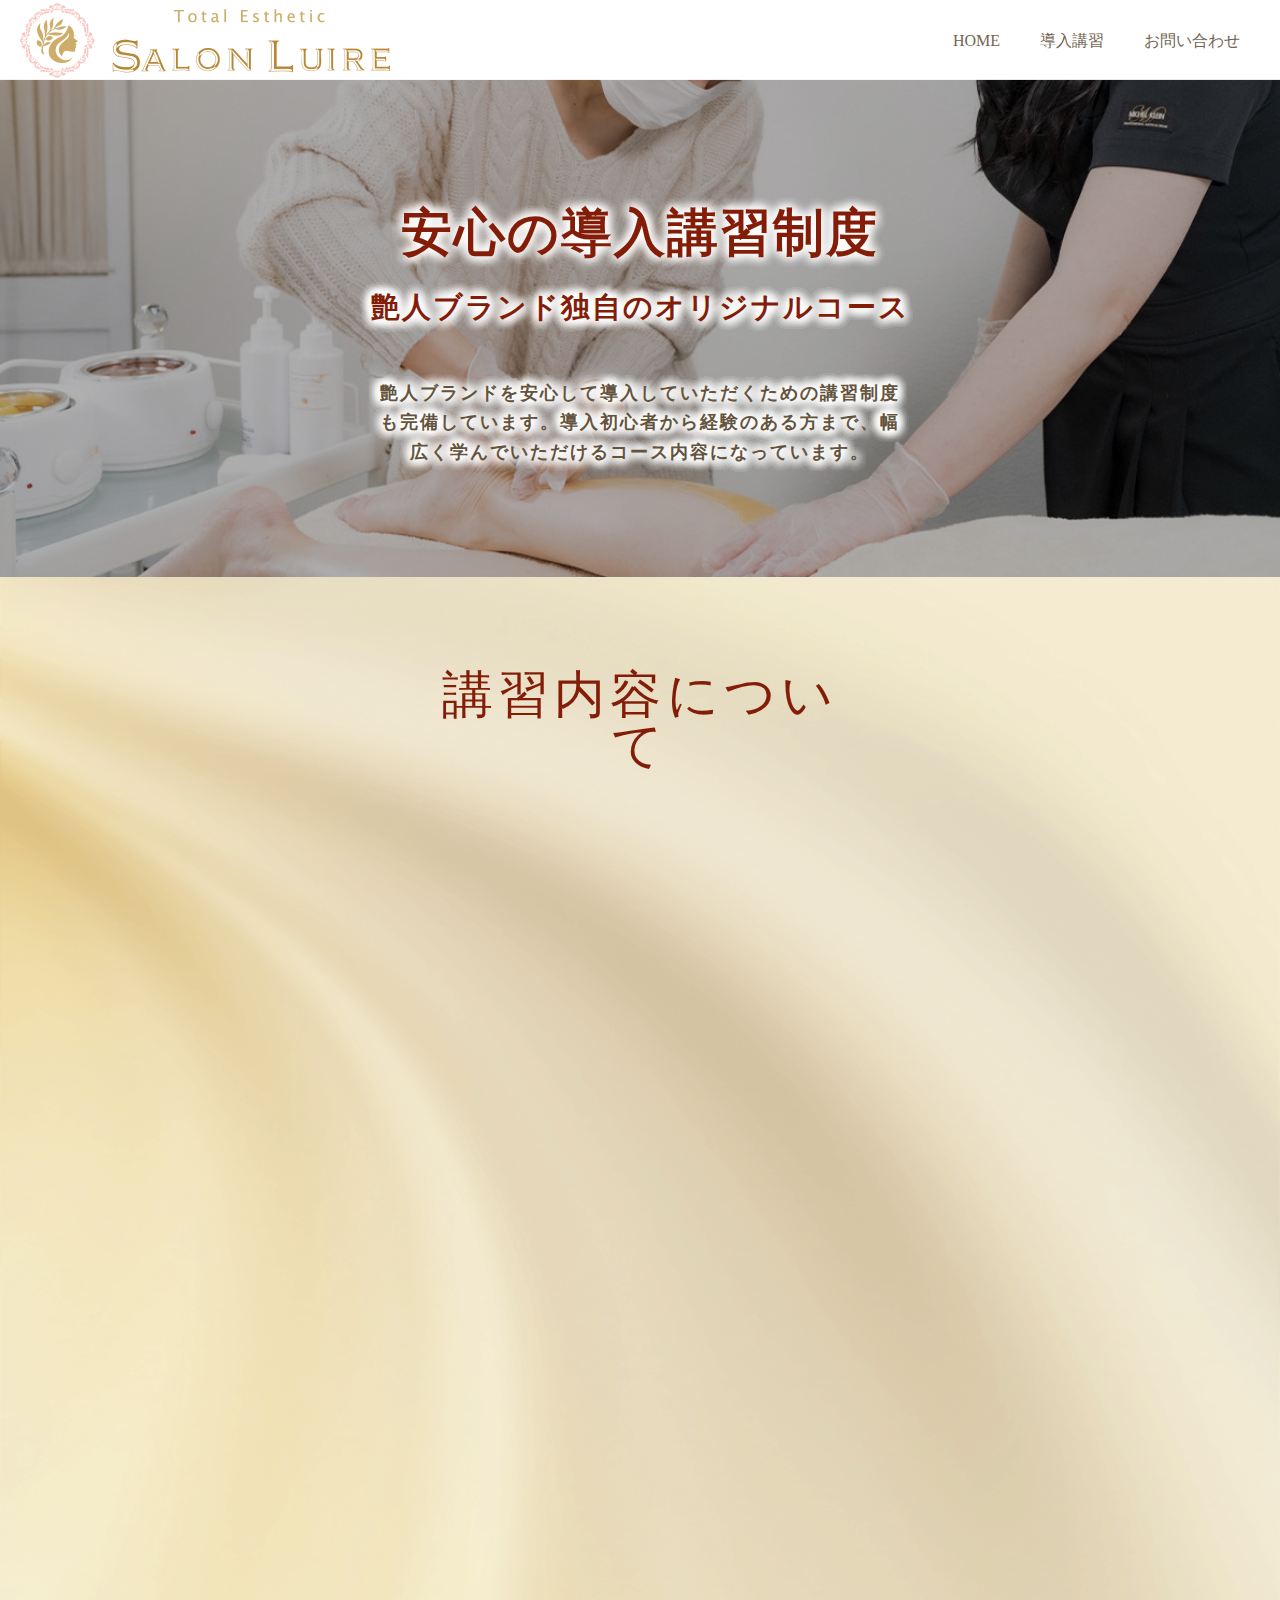
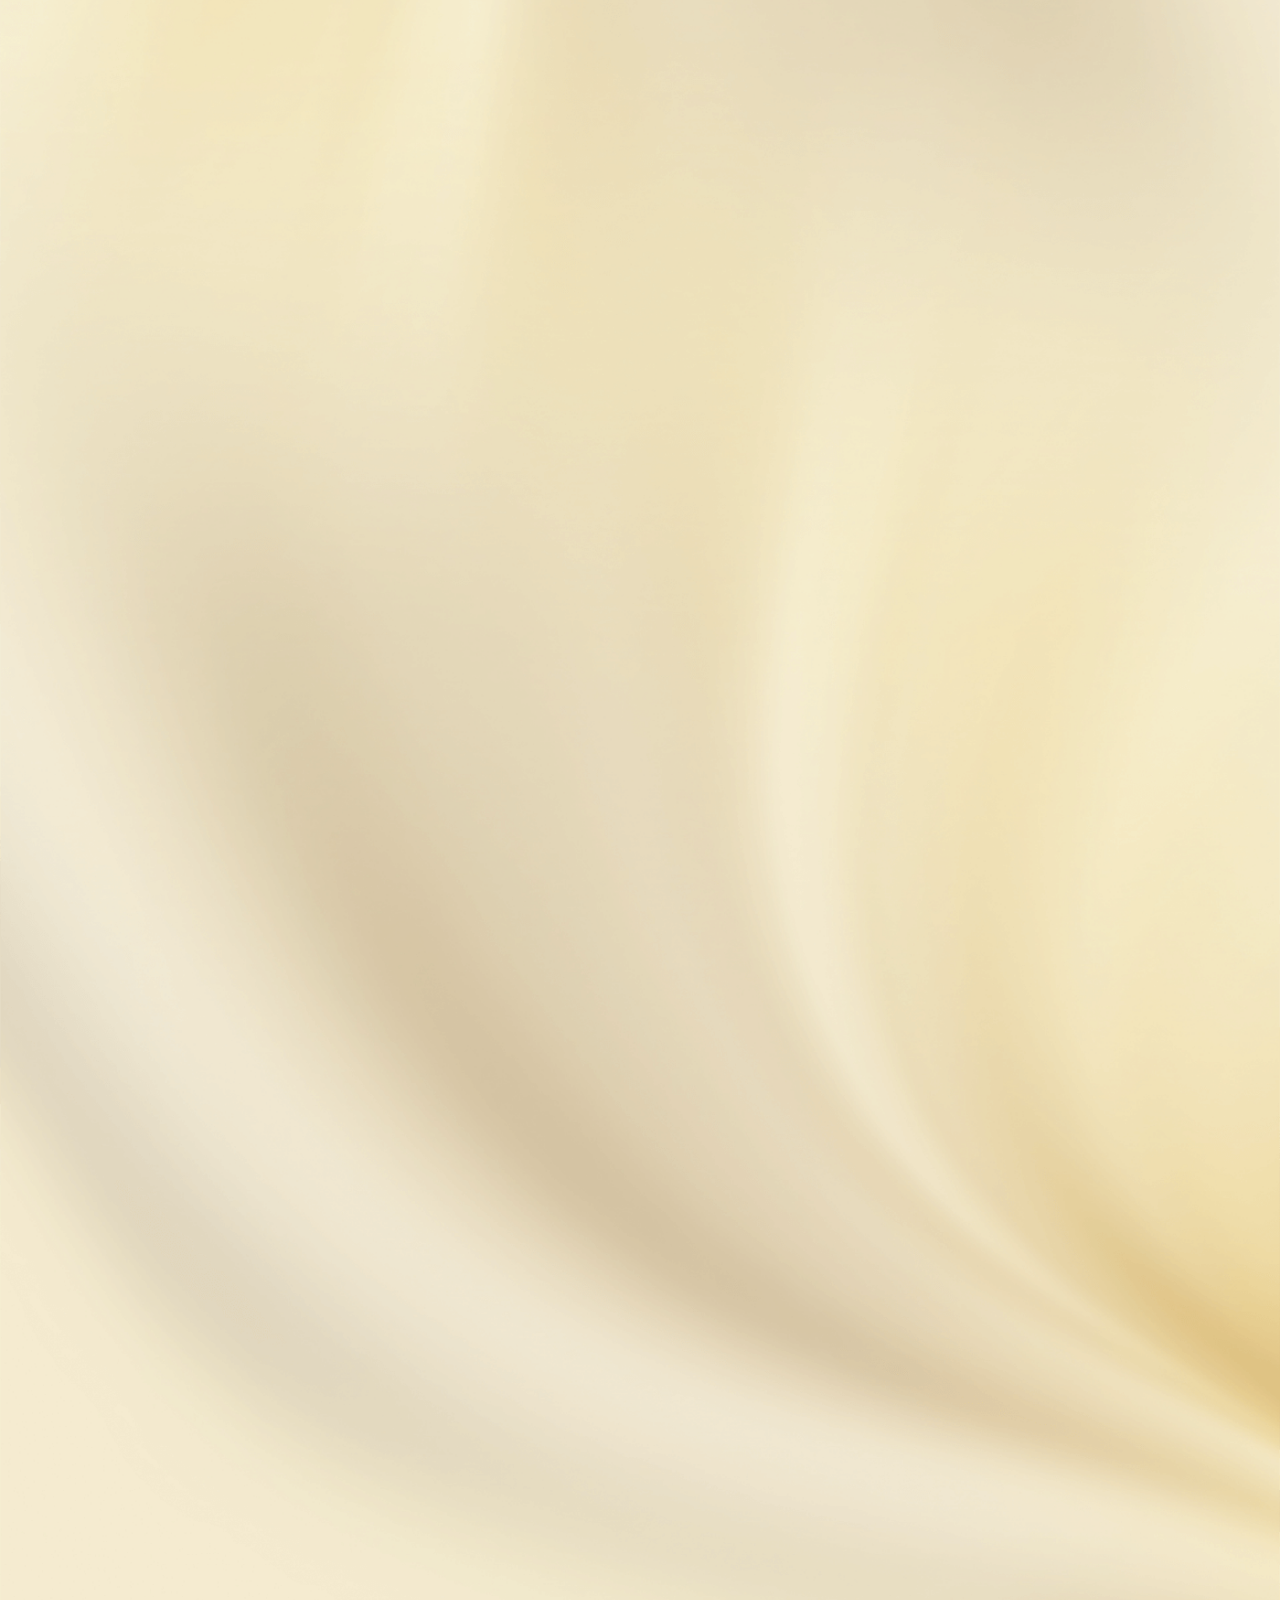
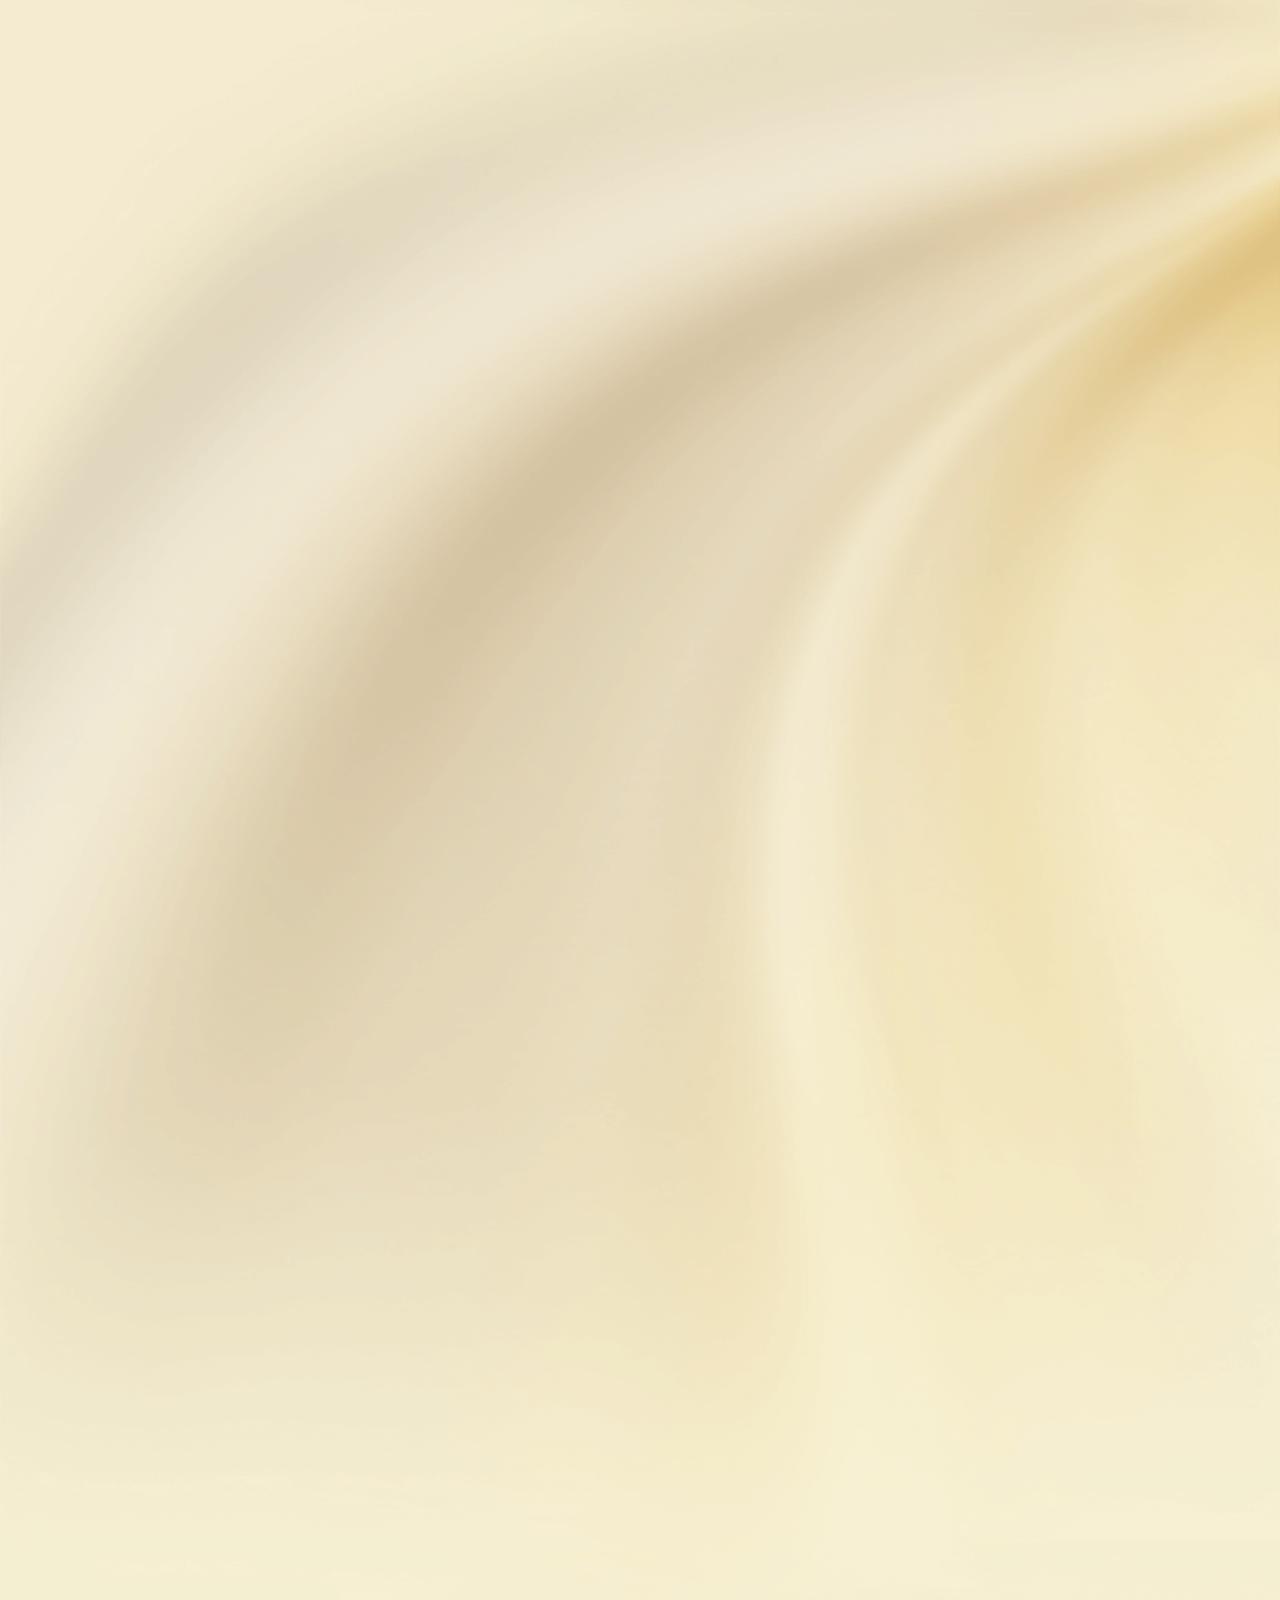
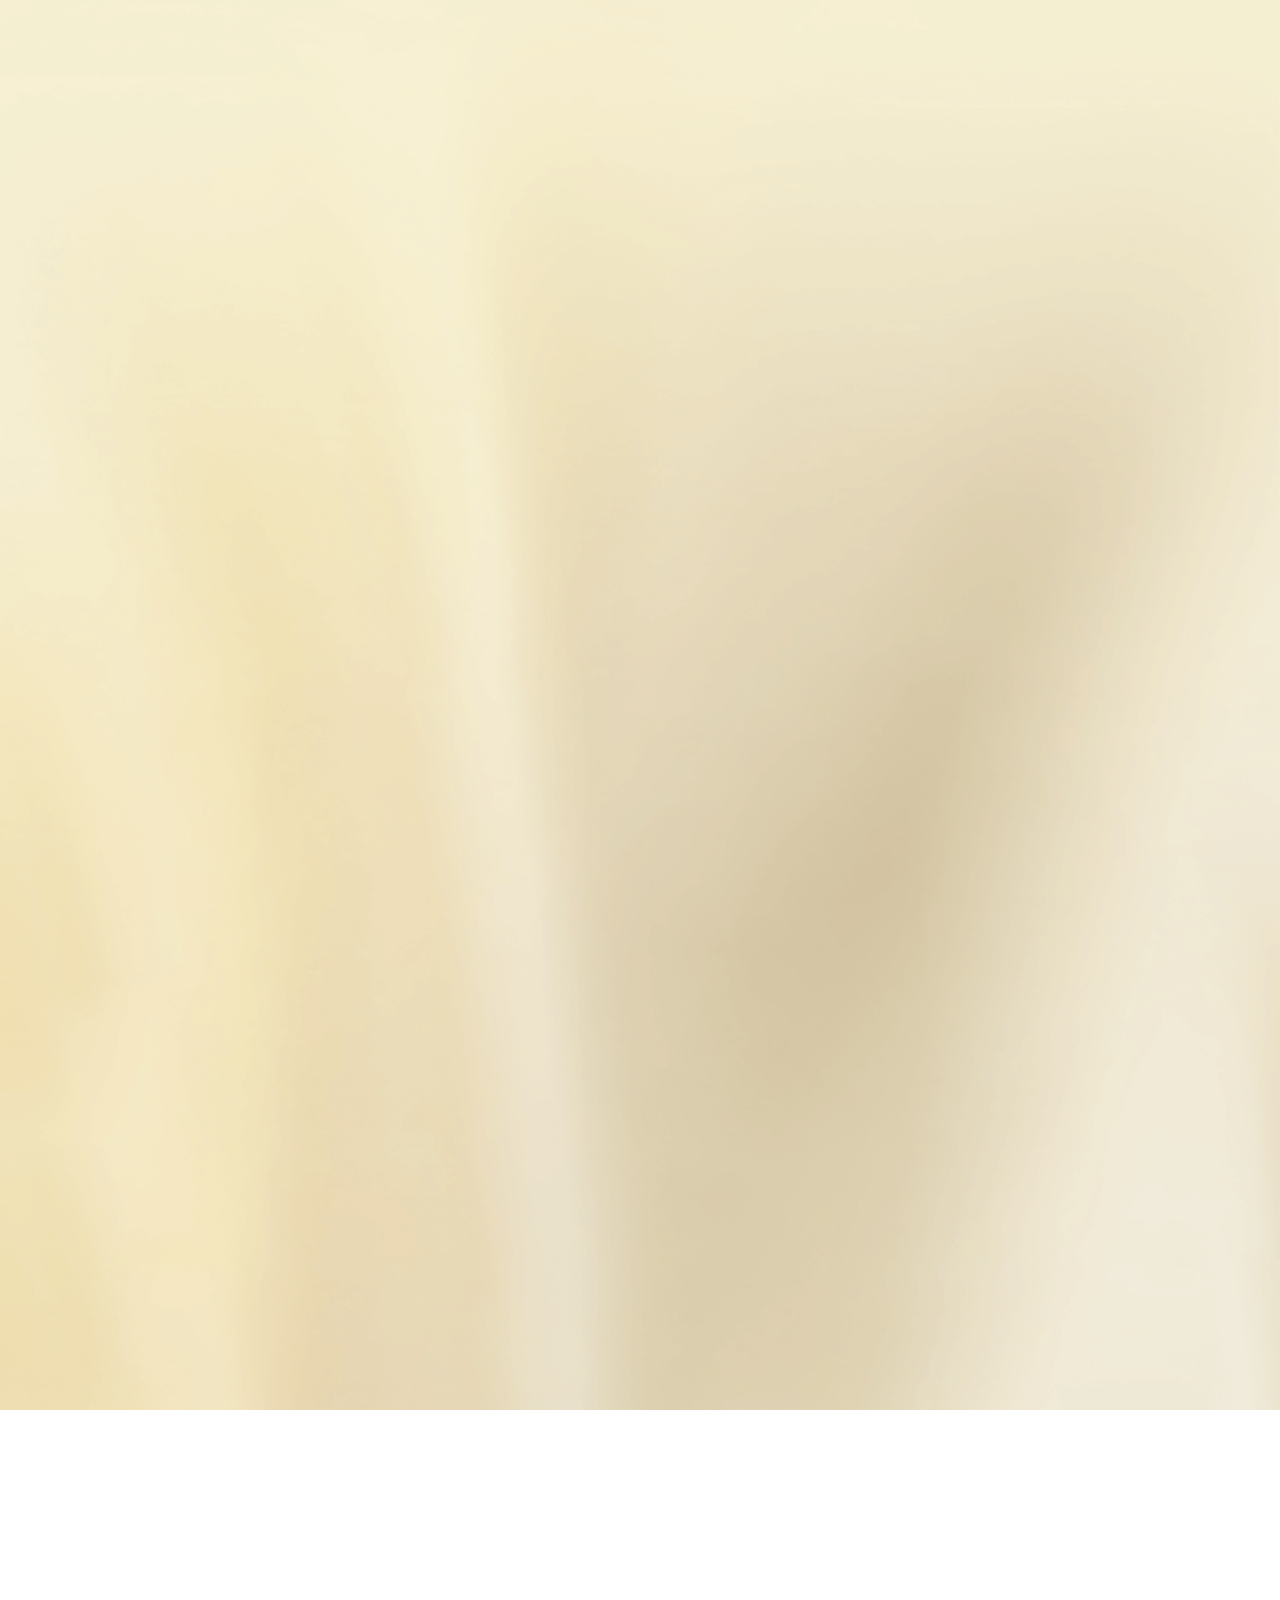
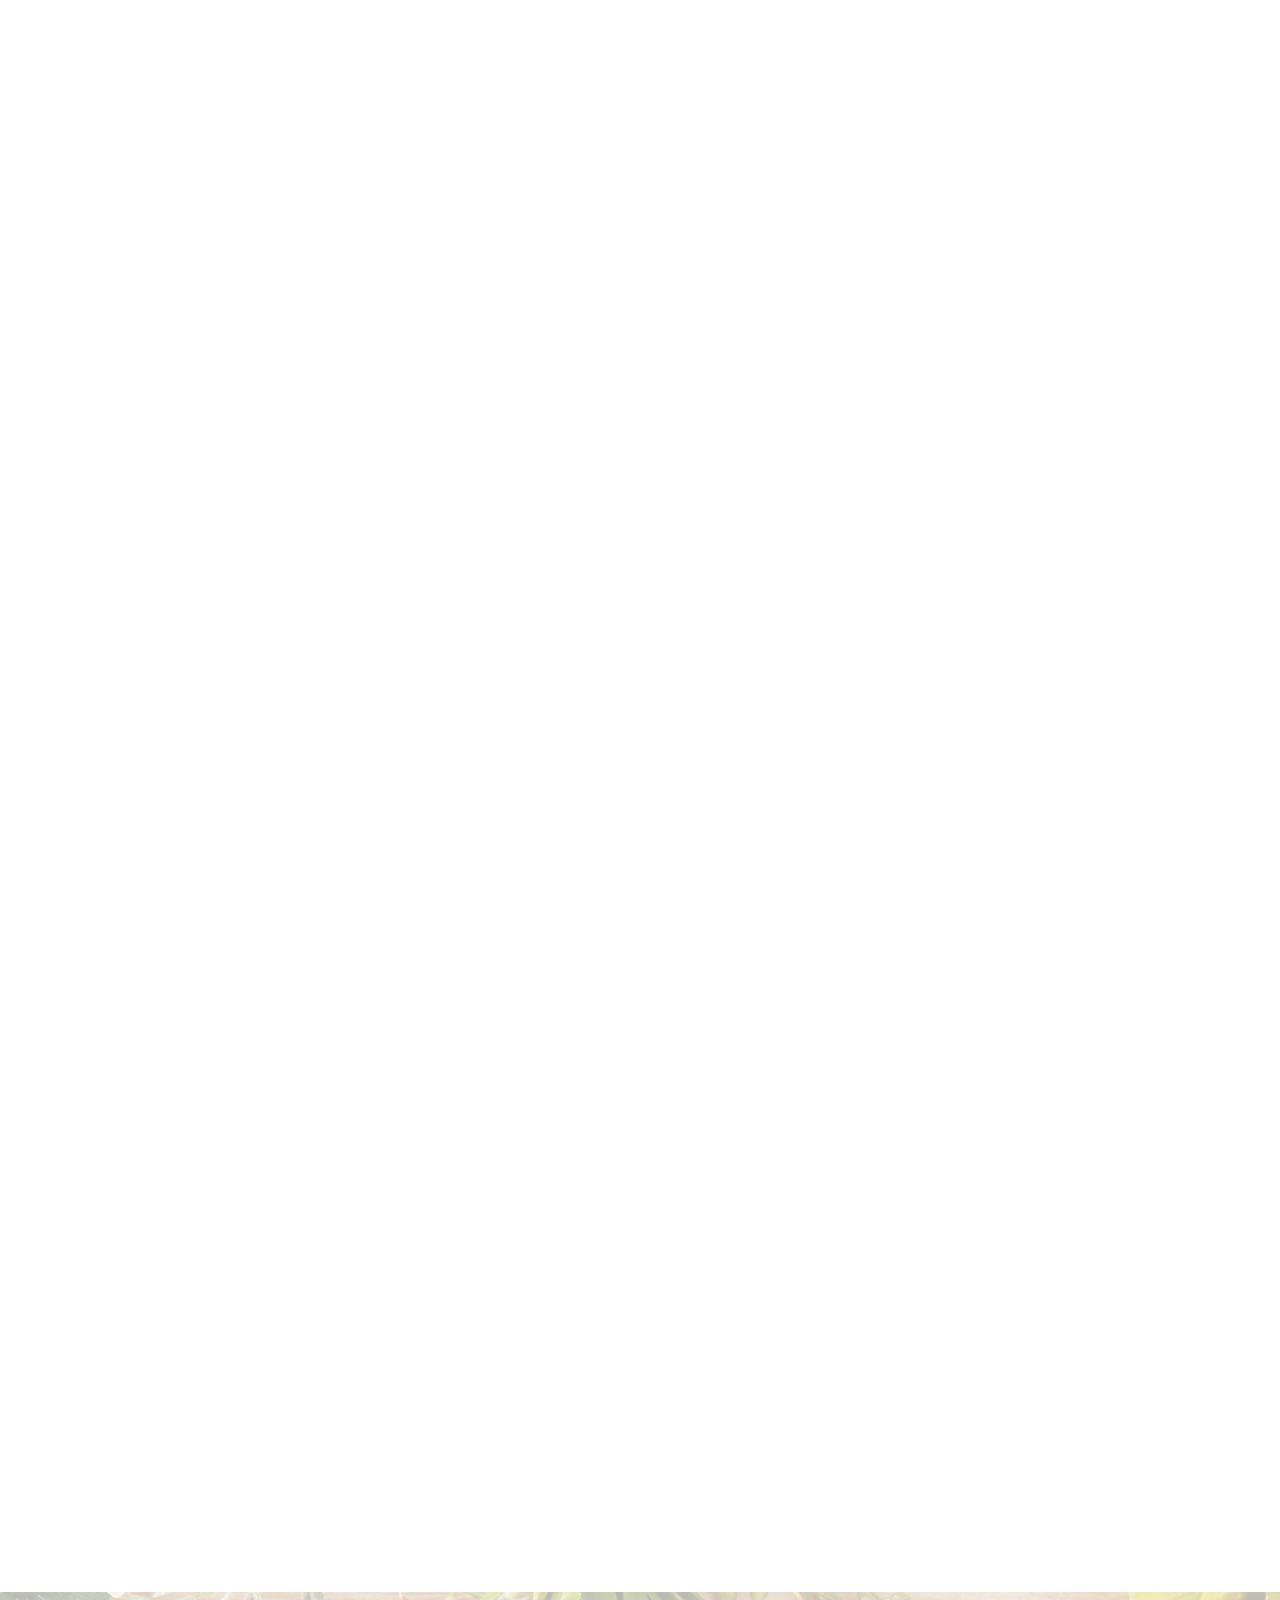
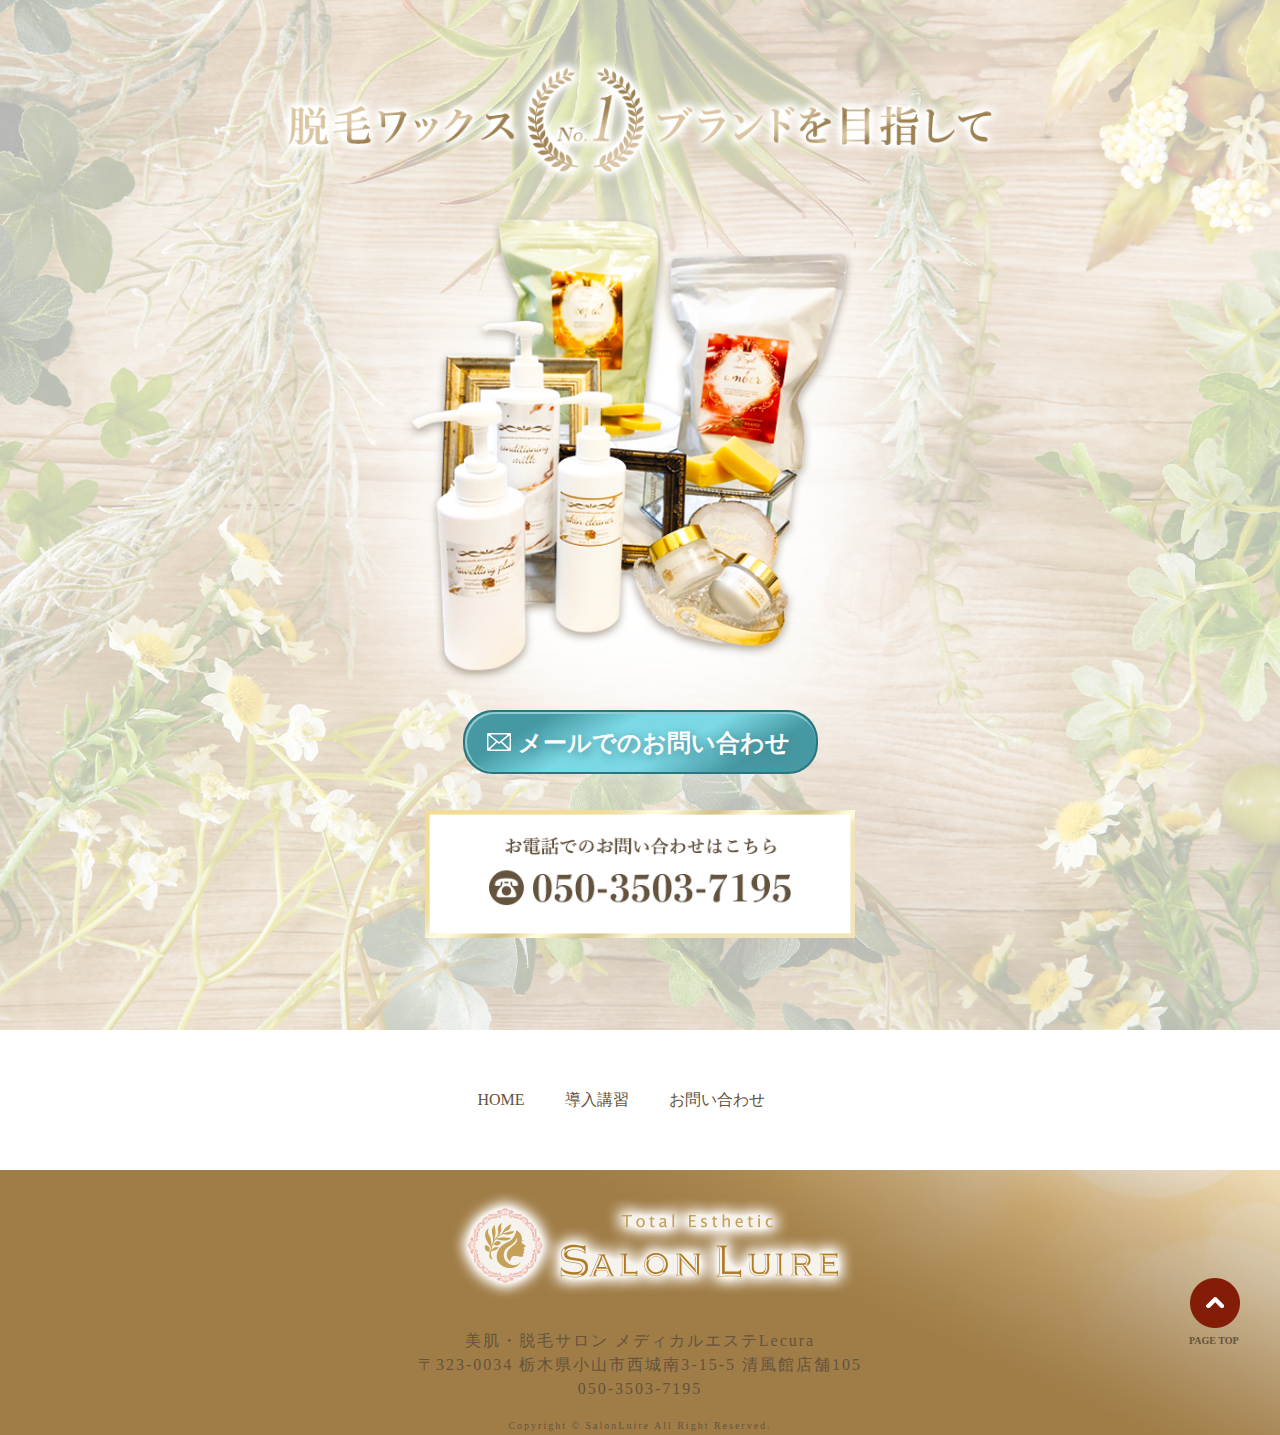
<file: kosyu/index.html>
<!DOCTYPE html>
<html lang="ja">
<head>
    <meta charset="UTF-8">
    <meta name="viewport" content="width=device-width, initial-scale=1.0">
        <!--PC-->
        <link rel="stylesheet" href="./kosyu_css/kosyu_pc.css" media="screen and (min-width:1290px)">
        <!--タブレット-->
        <link rel="stylesheet" href="./kosyu_css/kosyu_tablet.css" media="screen and (min-width:962px) and (max-width:1289px)">
        <!--(タブレット〜)スマホ-->
        <link rel="stylesheet" href="./kosyu_css/kosyu_sp.css" media="screen and (min-width:320px) and (max-width:961px)">
    <link rel="icon" href="../logo-icon/logo-icon-152×152.ico">
    <link rel="apple-touch-icon" type="image/png" href="../logo-icon/logo-icon-152×152.png">
    <title>国産WAX脱毛商材、艶人の販売代理店店｜Luire</title>
    <meta name="description" content="純国産のWAX脱毛商材、艶人の魅力をお伝えしています。植物由来成分100％でどなたでも安心して使える脱毛商材です。">
    <meta name="keywords" content="艶人,WAX脱毛,脱毛商材,国産脱毛材,Luire,ルイ―ル,栃木県,小山市">
</head>
<body>
<header>
<div class="header-wrapper">
    <div class="header-wrapper__logo">
        <div class="header-wrapper__logo--wrapper">
            <h1 class="logo">
                <a href="../index.html"><img src="../logo.png" alt="Total Esthetic SALON LUIRE" id="logoImage"></a>
            </h1>
        </div>
    </div>
    <div class="header-wrapper__nav">
        <ul class="list-header-nav">
            <li><a href="../index.html">HOME</a></li>
            <li><a href="./index.html">導入講習</a></li>
            <li><a href="../contact/form.php">お問い合わせ</a></li>
        </ul>
    </div>
    <!--ハンバーガーメニューの実装がうまくいかなかったので後ほど別の方法で作ります-->
    <div class="header-wrapper__hamburger-menu">
        <button class="menu-trigger" id="hbmn">
            <span></span>
            <span></span>
            <span></span>
        </button>
    </div>
</div>
</header>
<main>
<div class="top-wrapper">
    <div class="main-topImage simple-fadeIn show1" id="top" name="top">
        <h2>安心の導入講習制度</h2>
        <h3>艶人ブランド独自のオリジナルコース</h3>
        <div class="main-topImage__textBox">
            <p>艶人ブランドを安心して導入していただくための講習制度</p>
            <p>も完備しています。導入初心者から経験のある方まで、幅</p>
            <p>広く学んでいただけるコース内容になっています。</p>
        </div>
    </div>
</div>
<div class="main-wrapper">
    <div class="main-wrapper__headline slide-bottom show2">
        <h2 class="headline">講習内容について</h2>
    </div>
    <div class="donyu">
        <div class="title-wrapper slide-bottom show2">
            <div class="leftShape">
                <img src="./kosyu_image/shape-left.png" alt="">
            </div>
            <div class="title-wrapper__text">
                <h2 class="titleText">導入講習</h2>
            </div>
            <div class="rightShape">
                <img src="./kosyu_image/shape-right.png" alt="">
            </div>
        </div>
        <div class="donyu__table1 slide-bottom show2">
            <div class="donyu__table1--caution">
                <p class="caution">※税込み表示価格</p>
            </div>
            <table>
                <tr>
                    <th class="head1"><p>日数・時間</p></th>
                    <th class="head2"><p>詳細</p></th>
                    <th class="head3"><p>料金</p></th>
                </tr>
                <tr>
                    <td class="data1"><p>①導入講習<br>2日間/12時間</p></td>
                    <td class="data2">
                        <p class="text1">
                            理論・カウンセリング・商品説明・注意事項<br>
                            ボディー・フェイシャル・ヒゲ・HOT パック<br>
                            ブラジリアン or メンズブラジリアン
                        </p>
                        <p class="text2">
                            理論・カウンセリング・商品説明・注意事項・ボディー・フェイシャル・ヒゲ・HOT パック・ブラジリアン or メンズブラジリアン
                        </p>
                    </td>
                    <td class="data3">
                        <div class="donyu-fee-table text1">
                            <div class="donyu-instructors">
                                <p>マンツーマン</p>
                                <p>3人以上</p>
                                <p>10人以上</p>
                            </div>
                            <div class="donyu-fee">
                                <p>¥198,000</p>
                                <p>¥165,000</p>
                                <p>¥110,000</p>
                            </div>
                        </div>
                        <div class="donyu-fee-table text2">
                            <div class="donyu-specifics">
                                <p>マンツーマン<br>¥198,000</p>
                                <p>3人以上<br>¥165,000</p>
                                <p>10人以上<br>¥110,000</p>
                            </div>
                        </div>
                    </td>
                </tr>
            </table>
        </div>
        <div class="pattern slide-bottom show2">
            <h3>ワックス脱毛初心者の方、基礎から理論と技術を学びたい方</h3>
        </div>
        <div class="pattern pattern-sp slide-bottom show2">
            <h3>
                ワックス脱毛初心者の方、<br>
                基礎から理論と技術を学びたい方
            </h3>
        </div>
        <div class="donyu__table2 slide-bottom show2">
            <div class="donyu__table2--first">
                <table>
                    <tr>
                        <th class="head1">導入講習</th>
                    </tr>
                    <tr>
                        <td class="data1">
                            <div class="textGroup">
                                <div class="text1">
                                    <p>講習 2 日間（12時間）</p>
                                </div>
                                <div class="text2">
                                    <p>
                                        テキスト、カウンセリング資料、ディプロマ込み<br>
                                        講習教材費込み
                                    </p>
                                </div>
                            </div>
                            <div class="syozai-donyu-set">
                                <img class="text1" src="./kosyu_image/deploymentalSet.png" alt="商材導入セット（脱毛＋パック）¥63,459（税込）">
                                <img class="text2" src="./kosyu_image/deploymentalSet-big.png" alt="商材導入セット（脱毛＋パック）¥63,459（税込）">
                            </div>
                        </td>
                    </tr>
                </table>
            </div>
            <div class="donyu__table2--second">
                <table>
                    <tr>
                        <th class="head1">内容・特典</th>
                    </tr>
                    <tr>
                        <td class="data1">
                            <div class="textGroup">
                                <ul class="donyu-contentPrivilege">
                                    <li>・ワックス脱毛のメニュー価格、サロンワークへのご提案(部位ごとの施術金額など) サロンワークに必要な資料提供</li>
                                    <li>・販促 POP、画像などの提供</li>
                                    <li>・艶人HPにて認定サロン&取扱サロンとして掲載</li>
                                    <li>・メーカー主催講習割引</li>
                                    <li>・サロンスタッフ様向け講習(有料) </li>
                                    <li>・新商品説明会、各講習会の案内</li>
                                    <li>・各種相談(電話・メール対応)</li>
                                </ul>
                            </div>
                        </td>
                    </tr>
                </table>
            </div>
        </div>
    </div>
    <div class="set">
        <div class="title-wrapper slide-bottom show2">
            <div class="leftShape">
                <img src="./kosyu_image/shape-left.png" alt="">
            </div>
            <div class="title-wrapper__text">
                <h2 class="titleText">セット講習</h2>
            </div>
            <div class="rightShape">
                <img src="./kosyu_image/shape-right.png" alt="">
            </div>
        </div>
        <div class="set__table1 slide-bottom show2">
            <table>
                <tr class="head">
                    <th class="head1">日数・時間</th><th class="head2">詳細</th>
                </tr>
                <tr class="data">
                    <td class="data1">②セット講習<br>各1日/5時間</td>
                    <td class="data2">
                        <p class="text1">
                            サロンメニューに必要な技術をセットで学びたい方<br>
                            (全5コース)
                        </p>
                        <p class="text2">
                            サロンメニューに必要な技術を<br>
                            セットで学びたい方<br>
                            (全5コース)
                        </p>
                    </td>
                </tr>
            </table>
        </div>
        <div class="pattern slide-bottom show2">
            <h3>サロンに必要な人気な部位を艶人オリジナルで組み合わせた講習</h3>
        </div>
        <div class="pattern pattern-sp slide-bottom show2">
            <h3>
                サロンに必要な人気な部位を<br>
                艶人オリジナルで組み合わせた講習
            </h3>
        </div>
        <div class="set__table2 set__table2-text1 slide-bottom show2">
            <div class="set__table2--caution">
                <p class="caution">※税込み表示価格</p>
            </div>
            <table>
                <tr class="head">
                    <th class="head1" colspan="2">コース内容</th>
                    <th class="head2">受講料</th>
                    <th class="head3">特典</th>
                </tr>
                <tr class="data">
                    <th class="al-head al-headA">A</th>
                    <td class="data1">
                        <h3>フェイシャルに特化コース</h3>
                        <p>フェイシャル・鼻毛・フェイシャル HOT パック</p>
                    </td>
                    <td class="data2">￥71,500</td>
                    <td class="data3" rowspan="5">
                        <div class="textGroup">
                            <ul>
                                <li>・本部、販売店主催フォロー<br>
                                    講習参加(有料・受講部位のみ)</li>
                                <li>　</li>
                                <li>・認定&取扱サロン登録</li>
                            </ul>
                        </div>
                        <div class="privilege">
                            <img src="./kosyu_image/privilege-tax.png" alt="テキストとディプロマは有料、教材費は¥16,500もしくは購入商材使用">
                        </div>
                    </td>
                </tr>
                <tr class="data">
                    <th class="al-head al-headB">B</th>
                    <td class="data1">
                        <h3>𫝶ったまま施術できるコース</h3>
                        <p>鼻毛・うなじ・眉毛・指毛・手の甲・耳毛</p>
                    </td>
                    <td class="data2">￥60,500</td>
                </tr>
                <tr class="data">
                    <th class="al-head al-headC">C</th>
                    <td class="data1">
                        <h3>メンズに特化コース</h3>
                        <p>ヒゲ・鼻毛・フェイシャル HOT パック</p>
                    </td>
                    <td class="data2">￥71,500</td>
                </tr>
                <tr class="data">
                    <th class="al-head al-headD">D</th>
                    <td class="data1">
                        <h3>ブライダル向けコース</h3>
                        <p>デコルテ・背中・うなじ・バスト HOT パック</p>
                    </td>
                    <td class="data2">￥77,000</td>
                </tr>
                <tr class="data">
                    <th class="al-head al-headE">E</th>
                    <td class="data1 data1-last">
                        <h3>デリケートゾーンに特化コース</h3>
                        <p>レディース VIO・メンズ VIO・VIOHOT パック</p>
                    </td>
                    <td class="data2 data2-last">￥104,500</td>
                </tr>
            </table>
        </div>
        <div class="set__table2 set__table2-text2 slide-bottom show2">
            <div class="set__table2--caution">
                <p class="caution">※税込み表示価格</p>
            </div>
            <table class="tableA">
                <tr class="head">
                    <th class="head1" colspan="2">コース内容</th>
                    <th class="head2">受講料</th>
                </tr>
                <tr class="data">
                    <th class="al-head al-headA">A</th>
                    <td class="data1">
                        <h3>フェイシャルに特化コース</h3>
                        <p>フェイシャル・鼻毛・フェイシャル HOT パック</p>
                    </td>
                    <td class="data2">￥71,500</td>
                </tr>
                <tr class="data">
                    <th class="al-head al-headB">B</th>
                    <td class="data1">
                        <h3>𫝶ったまま施術できるコース</h3>
                        <p>鼻毛・うなじ・眉毛・指毛・手の甲・耳毛</p>
                    </td>
                    <td class="data2">￥60,500</td>
                </tr>
                <tr class="data">
                    <th class="al-head al-headC">C</th>
                    <td class="data1">
                        <h3>メンズに特化コース</h3>
                        <p>ヒゲ・鼻毛・フェイシャル HOT パック</p>
                    </td>
                    <td class="data2">￥71,500</td>
                </tr>
                <tr class="data">
                    <th class="al-head al-headD">D</th>
                    <td class="data1">
                        <h3>ブライダル向けコース</h3>
                        <p>デコルテ・背中・うなじ・バスト HOT パック</p>
                    </td>
                    <td class="data2">￥77,000</td>
                </tr>
                <tr class="data">
                    <th class="al-head al-headE">E</th>
                    <td class="data1 data1-last">
                        <h3>デリケートゾーンに特化コース</h3>
                        <p>レディース VIO・メンズ VIO・VIOHOT パック</p>
                    </td>
                    <td class="data2 data2-last">￥104,500</td>
                </tr>
            </table>
            <table class="tableB">
                <tr class="head">
                    <th class="head1">
                        <h3>特典</h3>
                    </th>
                </tr>
                <tr class="data">
                    <td class="data1">
                        <div class="textBox">
                            <ul>
                                <li>・本部、販売店主催フォロー<br>
                                    講習参加(有料・受講部位のみ)</li>
                                <li>　</li>
                                <li>・認定&取扱サロン登録</li>
                            </ul>
                        </div>
                        <div class="privilege">
                            <img class="text1" src="./kosyu_image/privilege-tax.png" alt="テキストとディプロマは有料、教材費は¥16,500もしくは購入商材使用">
                            <img class="text2" src="./kosyu_image/privilege-tax-big.png" alt="テキストとディプロマは有料、教材費は¥16,500もしくは購入商材使用">
                        </div>
                    </td>
                </tr>
            </table>
        </div>
    </div>
    <div class="byPart">
        <div class="title-wrapper slide-bottom show2">
            <div class="leftShape">
                <img src="./kosyu_image/shape-left.png" alt="">
            </div>
            <div class="title-wrapper__text">
                <h2 class="titleText">パーツ別講習</h2>
            </div>
            <div class="rightShape">
                <img src="./kosyu_image/shape-right.png" alt="">
            </div>
        </div>
        <div class="byPart__table1 slide-bottom show2">
            <div class="byPart__caution">
                <p class="caution">※税込み表示価格</p>
            </div>
            <table>
                <tr class="head">
                    <th class="head1">日数・時間</th>
                    <th class="head2">詳細</th>
                    <th class="head3">料金</th>
                </tr>
                <tr class="data">
                    <td class="data1">③パーツ別講習<br>1コース/5時間</td>
                    <td class="data2">部位ごとの専門技術を習得<br>(全6コース)</td>
                    <td class="data3">各 ¥55,000</td>
                </tr>
            </table>
        </div>
        <div class="pattern slide-bottom show2">
            <h3>サロンメニューに必要な技術をパーツ別に学べる講習</h3>
        </div>
        <div class="pattern pattern-sp slide-bottom show2">
            <h3>
                サロンメニューに必要な技術を<br>
                パーツ別に学べる講習
            </h3>
        </div>
        <div class="byPart__table2 byPart__table2-text1 slide-bottom show2">
            <div class="byPart__table2--caution">
                <p class="caution">※税込み表示価格</p>
            </div>
            <table>
                <tr class="head">
                    <th class="head1" colspan="2">コース内容</th>
                    <th class="head2">受講料</th>
                    <th class="head3">特典</th>
                </tr>
                <tr class="data">
                    <th class="al-head al-headA">A</th>
                    <td class="data1">
                        <h3>ボディー(脚・腕・うなじ・脇)</h3>
                    </td>
                    <td class="data2" rowspan="6">各 ¥55,000<br>(5時間)</td>
                    <td class="data3" rowspan="6">
                        <div class="textGroup">
                            <ul>
                                <li>・本部、販売店主催フォロー<br>
                                    講習参加(有料・受講部位のみ)</li>
                                <li>　</li>
                                <li>・認定&取扱サロン登録</li>
                            </ul>
                        </div>
                        <div class="privilege">
                            <img src="./kosyu_image/privilege-tax.png" alt="テキストとディプロマは有料、教材費は¥16,500もしくは購入商材使用">
                        </div>
                    </td>
                </tr>
                <tr class="data">
                    <th class="al-head al-headB">B</th>
                    <td class="data1">
                        <h3>フェイシャル(女性フェイシャル、鼻毛)</h3>
                    </td>
                </tr>
                <tr class="data">
                    <th class="al-head al-headC">C</th>
                    <td class="data1">
                        <h3>ヒゲ(男性ヒゲ・鼻毛)</h3>
                    </td>
                </tr>
                <tr class="data">
                    <th class="al-head al-headD">D</th>
                    <td class="data1">
                        <h3>ブラジリアン(女性 VIO)</h3>
                    </td>
                </tr>
                <tr class="data">
                    <th class="al-head al-headE">E</th>
                    <td class="data1">
                        <h3>メンズブラジリアン(男性 VIO)</h3>
                    </td>
                </tr>
                <tr class="data">
                    <th class="al-head al-headF">F</th>
                    <td class="data1 data1-last">
                        <h3>HOT パック(フェイシャル・かかと・VIO・バスト)</h3>
                    </td>
                </tr>
            </table>
        </div>
        <div class="byPart__table2 byPart__table2-text2 slide-bottom show2">
            <div class="byPart__table2--caution">
                <p class="caution">※税込み表示価格</p>
            </div>
            <table class="tableA">
                <tr class="head">
                    <th class="head1" colspan="2">コース内容</th>
                    <th class="head2">受講料</th>
                </tr>
                <tr class="data">
                    <th class="al-head al-headA">A</th>
                    <td class="data1">
                        <h3>ボディー(脚・腕・うなじ・脇)</h3>
                    </td>
                    <td class="data2" rowspan="6">各 ¥55,000<br>(5時間)</td>
                </tr>
                <tr class="data">
                    <th class="al-head al-headB">B</th>
                    <td class="data1">
                        <h3>フェイシャル(女性フェイシャル、鼻毛)</h3>
                    </td>
                </tr>
                <tr class="data">
                    <th class="al-head al-headC">C</th>
                    <td class="data1">
                        <h3>ヒゲ(男性ヒゲ・鼻毛)</h3>
                    </td>
                </tr>
                <tr class="data">
                    <th class="al-head al-headD">D</th>
                    <td class="data1">
                        <h3>ブラジリアン(女性 VIO)</h3>
                    </td>
                </tr>
                <tr class="data">
                    <th class="al-head al-headE">E</th>
                    <td class="data1">
                        <h3>メンズブラジリアン(男性 VIO)</h3>
                    </td>
                </tr>
                <tr class="data">
                    <th class="al-head al-headF">F</th>
                    <td class="data1 data1-last">
                        <h3>HOT パック(フェイシャル・かかと・VIO・バスト)</h3>
                    </td>
                </tr>
            </table>
            <table class="tableB">
                <tr class="head">
                    <th class="head1">
                        <h3>特典</h3>
                    </th>
                </tr>
                <tr class="data">
                    <td class="data1">
                        <div class="textBox">
                            <ul>
                                <li>・本部、販売店主催フォロー<br>
                                    講習参加(有料・受講部位のみ)</li>
                                <li>　</li>
                                <li>・認定&取扱サロン登録</li>
                            </ul>
                        </div>
                        <div class="privilege">
                            <img class="text1" src="./kosyu_image/privilege-tax.png" alt="テキストとディプロマは有料、教材費は¥16,500もしくは購入商材使用">
                            <img class="text2" src="./kosyu_image/privilege-tax-big.png" alt="テキストとディプロマは有料、教材費は¥16,500もしくは購入商材使用">
                        </div>
                    </td>
                </tr>
            </table>
        </div>
    </div>
    <div class="switchCompany">
        <div class="title-wrapper slide-bottom show2">
            <div class="leftShape">
                <img src="./kosyu_image/shape-left.png" alt="">
            </div>
            <div class="title-wrapper__text">
                <h2 class="titleText">他社切り替え講習</h2>
            </div>
            <div class="rightShape">
                <img src="./kosyu_image/shape-right.png" alt="">
            </div>
        </div>
        <div class="switchCompany__table1 slide-bottom show2">
            <div class="switchCompany__table1--caution">
                <p class="caution">※税込み表示価格</p>
            </div>
            <table>
                <tr class="head">
                    <th class="head1">日数・時間</th>
                    <th class="head2">詳細</th>
                    <th class="head3">料金</th>
                </tr>
                <tr class="data">
                    <td class="data1">④他社切り替え講習<br>1日 /5時間</td>
                    <td class="data2">
                        <p class="text1">
                            他社講習取得済みのサロン様からで<br>
                            艶人の商材を導入したい方<br>
                            　<br>
                            他社で講習を受けられた部位のみを施術する場合、<br>
                            講習なしでも艶人の商材を導入いただけます。<br>
                            （講習なしの場合、特典やテキスト資料、<br>
                            ディプロマ発行はございません）
                        </p>
                        <p class="text2">
                            他社講習取得済みのサロン様からで艶人の商材を導入したい方<br>
                            　<br>
                            他社で講習を受けられた部位のみを施術する場合、講習なしでも艶人の商材を導入いただけます。（講習なしの場合、特典やテキスト資料、ディプロマ発行はございません）
                        </p>
                    </td>
                    <td class="data3">各 ¥55,000</td>
                </tr>
            </table>
        </div>
        <div class="pattern slide-bottom show2">
            <h3>他社講習取得済の方で艶人の技術の基本、商材について学べる講習</h3>
        </div>
        <div class="pattern pattern-sp slide-bottom show2">
            <h3>
                他社講習取得済の方で艶人の技術の基本、<br>
                商材について学べる講習
            </h3>
        </div>
        <div class="switchCompany__table2 slide-bottom show2">
            <div class="switchCompany__table2--caution">
                <p class="caution">※税込み表示価格</p>
            </div>
            <div class="switchCompany__table2--text1">
                <table>
                    <tr class="head">
                        <th class="head1">コース内容</th>
                        <th class="head2">受講料</th>
                        <th class="head3">特典</th>
                    </tr>
                    <tr class="data">
                        <td class="data1">
                            商品説明・基本技術(他社で講習済み部位のみ) <br>
                            【条件】<br>
                            他社ディプロマ提示 or <br>
                            HPやホットペッパー等メニューが確認できるもの
                        </td>
                        <td class="data2">
                            <p class="text1">¥55,000(5時間)</p>
                            <p class="text2">¥55,000<br>(5時間)</p>
                        </td>
                        <td class="data3">
                            <ul>
                                <li>・本部、販売店主催フォロー<br>講習参加(有料・受講部位のみ)</li>
                                <li>　</li>
                                <li>・認定&取扱サロン登録</li>
                            </ul>
                            <div class="privilege">
                                <img class="text1" src="./kosyu_image/privilege-tax.png" alt="テキストとディプロマは有料、教材費は¥16,500もしくは購入商材使用">
                                <img class="text2" src="./kosyu_image/privilege-tax-big.png" alt="テキストとディプロマは有料、教材費は¥16,500もしくは購入商材使用">
                            </div>
                        </td>
                    </tr>
                </table>
            </div>
            <div class="switchCompany__table2--text2">
                <table class="tableA">
                    <tr class="head">
                        <th class="head1">コース内容</th>
                        <th class="head2">受講料</th>
                    </tr>
                    <tr class="data">
                        <td class="data1">
                            商品説明・基本技術(他社で講習済み部位のみ) <br>
                            【条件】<br>
                            他社ディプロマ提示 or <br>
                            HPやホットペッパー等メニューが確認できるもの
                        </td>
                        <td class="data2">
                            <p>¥55,000<br>(5時間)</p>
                        </td>
                    </tr>
                </table>
                <table class="tableB">
                    <tr class="head">
                        <th class="head1">特典</th>
                    </tr>
                    <tr class="data">
                        <td class="data1">
                            <ul>
                                <li>・本部、販売店主催フォロー<br>講習参加(有料・受講部位のみ)</li>
                                <li>　</li>
                                <li>・認定&取扱サロン登録</li>
                            </ul>
                            <div class="privilege">
                                <img src="./kosyu_image/privilege-tax-big.png" alt="テキストとディプロマは有料、教材費は¥16,500もしくは購入商材使用">
                            </div>
                        </td>
                    </tr>
                </table>
            </div>
        </div>
    </div>
    <div class="initialDeployment slide-bottom show2">
        <div class="title-wrapper">
            <div class="leftShape">
                <img src="./kosyu_image/shape-left.png" alt="">
            </div>
            <div class="title-wrapper__text">
                <h2 class="titleText">初回限定導入セット</h2>
            </div>
            <div class="rightShape">
                <img src="./kosyu_image/shape-right.png" alt="">
            </div>
        </div>
        <div class="pattern slide-bottom show2">
            <h3>初回の講習受講時限定のお得なセット商材です。</h3>
        </div>
        <div class="pattern pattern-sp slide-bottom show2">
            <h3>
                初回の講習受講時限定の<br>
                お得なセット商材です。
            </h3>
        </div>
        <div class="initialDeployment__table1 slide-bottom show2">
            <div class="initialDeployment__table1--A">
                <table>
                    <tr class="head">
                        <th class="head1"><span>A.</span>脱毛 ＋ パック</th>
                    </tr>
                    <tr class="data">
                        <td class="data1">
                            <p>
                                【WAX】Copal、Umber<br>
                                【ローション類】スキンクリーナー、スウェリングプラス<br>
                                　　　　コンディショニングミルク、ホワイティーセラム<br>
                                　　　　レスキューム、パールエッセンス<br>
                                【備品】カラー、スパチュラ大・中・小・ノーズ<br>
                            </p>
                            <div class="limitedPrice">
                                <div class="limitedPrice__text">
                                    <h3 class="price">61,730円</h3>
                                    <h3 class="text">限定価格</h3>
                                </div>
                                <div class="limitedPrice__price">
                                    <h2>57,690円</h2>
                                </div>
                            </div>
                        </td>
                    </tr>
                </table>
            </div>
            <div class="initialDeployment__table1--B">
                <table>
                    <tr class="head">
                        <th class="head1"><span>B.</span>WAX脱毛</th>
                    </tr>
                    <tr class="data">
                        <td class="data1">
                            <p>
                                【WAX】Copal、Umber<br>
                                【ローション類】スキンクリーナー、スウェリングプラス<br>
                                　　　　コンディショニングミルク、ホワイティーセラム<br>
                                　　　　レスキューム<br>
                                【備品】カラー、スパチュラ大・中・小・ノーズ<br>
                            </p>
                            <div class="limitedPrice">
                                <div class="limitedPrice__text">
                                    <h3 class="price">53,930円</h3>
                                    <h3 class="text">限定価格</h3>
                                </div>
                                <div class="limitedPrice__price">
                                    <h2>49,890円</h2>
                                </div>
                            </div>
                        </td>
                    </tr>
                </table>
            </div>
            <div class="initialDeployment__table1--C">
                <div class="C-caution">
                    <p class="caution">※いずれも税込み表示価格</p>
                </div>
                <table>
                    <tr class="head">
                        <th class="head1"><span>C.</span>WAXパック</th>
                    </tr>
                    <tr class="data">
                        <td class="data1">
                            <p>
                                【WAX】Copal or Umber<br>
                                【ローション類】パールエッセンス、ホワイティーセラム<br>
                                【備品】スパチュラ大<br>
                            </p>
                            <div class="limitedPrice">
                                <div class="limitedPrice__text">
                                    <h3 class="price">20,840円</h3>
                                    <h3 class="text">限定価格</h3>
                                </div>
                                <div class="limitedPrice__price">
                                    <h2>19,990円</h2>
                                </div>
                            </div>
                        </td>
                    </tr>
                </table>
                <div class="C-caution2">
                    <p class="caution">※いずれも税込み表示価格</p>
                </div>
            </div>
        </div>
    </div>
    <div class="staffTec">
        <div class="title-wrapper slide-bottom show2">
            <div class="leftShape">
                <img src="./kosyu_image/shape-left.png" alt="">
            </div>
            <div class="title-wrapper__text">
                <h2 class="titleText">サロンスタッフ技術講習</h2>
            </div>
            <div class="rightShape">
                <img src="./kosyu_image/shape-right.png" alt="">
            </div>
        </div>
        <div class="staffTec__table1 slide-bottom show2">
            <div class="staffTec__table1--caution">
                <p class="caution">※税込み表示価格</p>
            </div>
            <table>
                <tr class="head">
                    <th class="head1">日数・時間</th>
                    <th class="head2">詳細</th>
                    <th class="head3">料金</th>
                </tr>
                <tr class="data">
                    <td class="data1">⑤サロンスタッフ講習<br>1日/5時間(4名まで)</td>
                    <td class="data2">
                        <p class="text1">
                            導入サロンさんの店舗へ講師が出張し<br>スタッフさんに直接技術指導
                        </p>
                        <p class="text2">
                            導入サロンさんの店舗へ講師が出張しスタッフさんに直接技術指導
                        </p>
                    </td>
                    <td class="data3">各 ¥55,000</td>
                </tr>
            </table>
        </div>
        <div class="pattern slide-bottom show2">
            <h3>導入サロンスタッフへ艶人専属講師による技術、商品販売などの直接指導</h3>
        </div>
        <div class="pattern pattern-sp slide-bottom show2">
            <h3>
                導入サロンスタッフへ艶人専属講師による<br>
                技術、商品販売などの直接指導
            </h3>
        </div>
        <div class="staffTec__table2 slide-bottom show2">
            <div class="staffTec__table2--caution">
                <p class="caution">※税込み表示価格</p>
            </div>
            <div class="staffTec__table2--text1">
                <table>
                    <tr class="head">
                        <th class="head1">コース内容</th>
                        <th class="head2">受講料</th>
                        <th class="head3">特典</th>
                    </tr>
                    <tr class="data">
                        <td class="data1">
                            <ul>
                                <li>・艶人商品説明</li>
                                <li>・商品販売へのアドバイス</li>
                                <li>・技術内容は応相談(受講部位のみ)</li>
                            </ul>
                        </td>
                        <td class="data2">スタッフ4名まで受講可<br>¥55,000(5時間)</td>
                        <td class="data3">
                            <div class="privilege">
                                <img class="text1" src="./kosyu_image/privilege-tax.png" alt="テキストとディプロマは有料、教材費は¥16,500もしくは購入商材使用">
                                <img class="text2" src="./kosyu_image/privilege-tax-big.png" alt="テキストとディプロマは有料、教材費は¥16,500もしくは購入商材使用">
                            </div>
                        </td>
                    </tr>
                </table>
            </div>
            <div class="staffTec__table2--text2">
                <table class="tableA">
                    <tr class="head">
                        <th class="head1">コース内容</th>
                        <th class="head2">受講料</th>
                    </tr>
                    <tr class="data">
                        <td class="data1">
                            <ul>
                                <li>・艶人商品説明</li>
                                <li>・商品販売へのアドバイス</li>
                                <li>・技術内容は応相談(受講部位のみ)</li>
                            </ul>
                        </td>
                        <td class="data2">スタッフ4名まで受講可<br>¥55,000(5時間)</td>
                    </tr>
                </table>
                <table class="tableB">
                    <tr class="head">
                        <th class="head1">特典</th>
                    </tr>
                    <tr class="data">
                        <td class="data1">
                            <div class="privilege">
                                <img src="./kosyu_image/privilege-tax-big.png" alt="テキストとディプロマは有料、教材費は¥16,500もしくは購入商材使用">
                            </div>
                        </td>
                    </tr>
                </table>
            </div>
        </div>
    </div>
</div>
<div class="main-wrapper2">
    <div class="main-wrapper2__headline slide-bottom show2">
        <h2 class="headline">お申し込み〜受講までの流れ</h2>
    </div>
    <div class="ApplicationFlowBox slide-right show2">
        <div class="ApplicationFlowBox__titleBox">
            <div class="ApplicationFlowBox__titleBox--number">
                <h2>1</h2>
            </div>
            <div class="ApplicationFlowBox__titleBox--text">
                <h2>受講のお申込み</h2>
            </div>
        </div>
        <div class="ApplicationFlowBox__text ApplicationFlowBox__text-first">
            <p class="text">
                お問い合わせフォームもしくはお電話でお申し込みください。<br>
                受講申込書を送らせていただきます。
            </p>
            <div class="TelEmail">
                <img src="./kosyu_image/TelEmal.png" alt="TEL:050-3503-7195　E-mail:info@tsuyari.luire.salon">
            </div>
        </div>
        <div class="triangle"></div>
    </div>
    <div class="ApplicationFlowBox slide-right show2">
        <div class="ApplicationFlowBox__titleBox">
            <div class="ApplicationFlowBox__titleBox--number">
                <h2>2</h2>
            </div>
            <div class="ApplicationFlowBox__titleBox--text">
                <h2>申し込み完了</h2>
            </div>
        </div>
        <div class="ApplicationFlowBox__text ApplicationFlowBox__text-2nd">
            <p class="text">
                受講申込書をご記入いただき、<br>
                事務局にメールもしくはFAXで送り付けください。
            </p>
        </div>
        <div class="triangle"></div>
    </div>
    <div class="ApplicationFlowBox slide-right show2">
        <div class="ApplicationFlowBox__titleBox">
            <div class="ApplicationFlowBox__titleBox--number">
                <h2>3</h2>
            </div>
            <div class="ApplicationFlowBox__titleBox--text">
                <h2>受講日の調整のご連絡</h2>
            </div>
        </div>
        <div class="ApplicationFlowBox__text ApplicationFlowBox__text-3rd">
            <p class="text">
                艶人各種講習をお申し込み後に、担当講師よりご連絡致します。受講者様のご都合に合わせて受講日を決定させていただきます。
            </p>
        </div>
        <div class="triangle"></div>
    </div>
    <div class="ApplicationFlowBox slide-right show2">
        <div class="ApplicationFlowBox__titleBox">
            <div class="ApplicationFlowBox__titleBox--number">
                <h2>4</h2>
            </div>
            <div class="ApplicationFlowBox__titleBox--text">
                <h2>受講料お振込み</h2>
            </div>
        </div>
        <div class="ApplicationFlowBox__text ApplicationFlowBox__text-4th">
            <p class="text">
                事務局に受講料をお振り込みください。
            </p>
        </div>
        <div class="triangle"></div>
    </div>
    <div class="ApplicationFlowBox slide-right show2">
        <div class="ApplicationFlowBox__titleBox">
            <div class="ApplicationFlowBox__titleBox--number">
                <h2>5</h2>
            </div>
            <div class="ApplicationFlowBox__titleBox--text">
                <h2>講習開催</h2>
            </div>
        </div>
        <div class="ApplicationFlowBox__text ApplicationFlowBox__text-5th">
            <p class="text">
                お申し込みの講習を受講していただきます。
            </p>
        </div>
        <div class="triangle"></div>
    </div>
    <div class="ApplicationFlowBox slide-right show2">
        <div class="ApplicationFlowBox__titleBox ApplicationFlowBox__titleBox-last">
            <div class="ApplicationFlowBox__titleBox--number ApplicationFlowBox__titleBox-last--number-red">
                <h2>6</h2>
            </div>
            <div class="ApplicationFlowBox__titleBox--text ApplicationFlowBox__titleBox-last--text">
                <h2>修了証の授与</h2>
            </div>
        </div>
        <div class="ApplicationFlowBox__text ApplicationFlowBox__text-last">
            <p class="text">
                講習受講後に担当講師より事務局に申請。申請確認後、受講者様へ修了証を送付いたします。
            </p>
        </div>
    </div>
</div>
<div class="footImage">
    <div class="footImage__title">
        <img src="./kosyu_image/footImage/footImage-title.png" alt="脱毛ワックスNo.1ブランドを目指して">
    </div>
    <div class="footImage__merchandises">
        <img src="./kosyu_image/footImage/merchandisesImage.png" alt="商品のイメージ">
    </div>
    <div class="footImage__contactToMail">
        <a class="footImage__contactToMail--btn" href="../contact/form.php">
            <span><img class="mailBox" src="./kosyu_image/footImage/mailBox.png" alt="メール"></span>
            <p>メールでのお問い合わせ</p>
        </a>
    </div>
    <div class="fundColor"></div>
    <div class="footImage__contactToPhone">
        <img src="./kosyu_image/footImage/contactToPhone.png" alt="お電話でのお問い合わせはこちら 050-3503-7195">
    </div>
</div>
</main>
<footer>
<div class="footer-wrapper1">
    <div class="footer-wrapper1__nav">
        <ul class="list-header-nav">
            <li><a href="../index.html">HOME</a></li>
            <li><a href="./index.html">導入講習</a></li>
            <li><a href="../contact/form.php" class="last">お問い合わせ</a></li>
        </ul>
    </div>
</div>
<div class="footer-wrapper2">
    <div class="pageTop">
        <a href="#top"><img src="./kosyu_image/pageTop.png" alt=""></a>
        <div class="pageTop__text">
            <p>PAGE TOP</p>
        </div>
    </div>
    <div class="footer-wrapper2__logo">
        <h1 class="logo">
            <a href="../index.html"><img src="../logo-foot.png" alt="Total Esthetic SALON LUIRE" id="logoImage"></a>
        </h1>
    </div>
    <div class="footer-wrapper2__address">
        <p>美肌・脱毛サロン メディカルエステLecura</p>
        <p>〒323-0034 栃木県小山市西城南3-15-5 清風館店舗105</p>
        <p>050-3503-7195</p>
    </div>
    <div class="footer-wrapper2__copyright">
        <p>Copyright © SalonLuire All Right Reserved.</p>
    </div>
</div>
<nav class="hamburgermenu">
    <ul class="nav">
        <li class="menuText"><h2>-MENU-</h2></li>
        <li><a href="../index.html">HOME</a></li>
        <li><a href="./index.html">導入講習</a></li>
        <li><a href="../contact/form.php" class="last">お問い合わせ</a></li>
    </ul>
</nav>
</footer>
<!--jQuery(3.5.1)の読み込み-->
<script src="../jQuery/jquery-3.5.1.min.js"></script>
<script type="text/javascript" src="../jQuery/kosyu_fadeIn.js"></script>
<script>
    /*アンカーリンクのアニメーション*/
    $(function () {
            $('a[href^="#"]').click(function () {
                var time = 500;
                var href = $(this).attr("href");
                var target = $(href == "#" || href == "" ? 'html' : href);
                var position = target.offset().top;
                $("html,body").animate({ scrollTop: position }, time, "swing");
                return false;
            });
        });
</script>
</body>
</html>
</file>
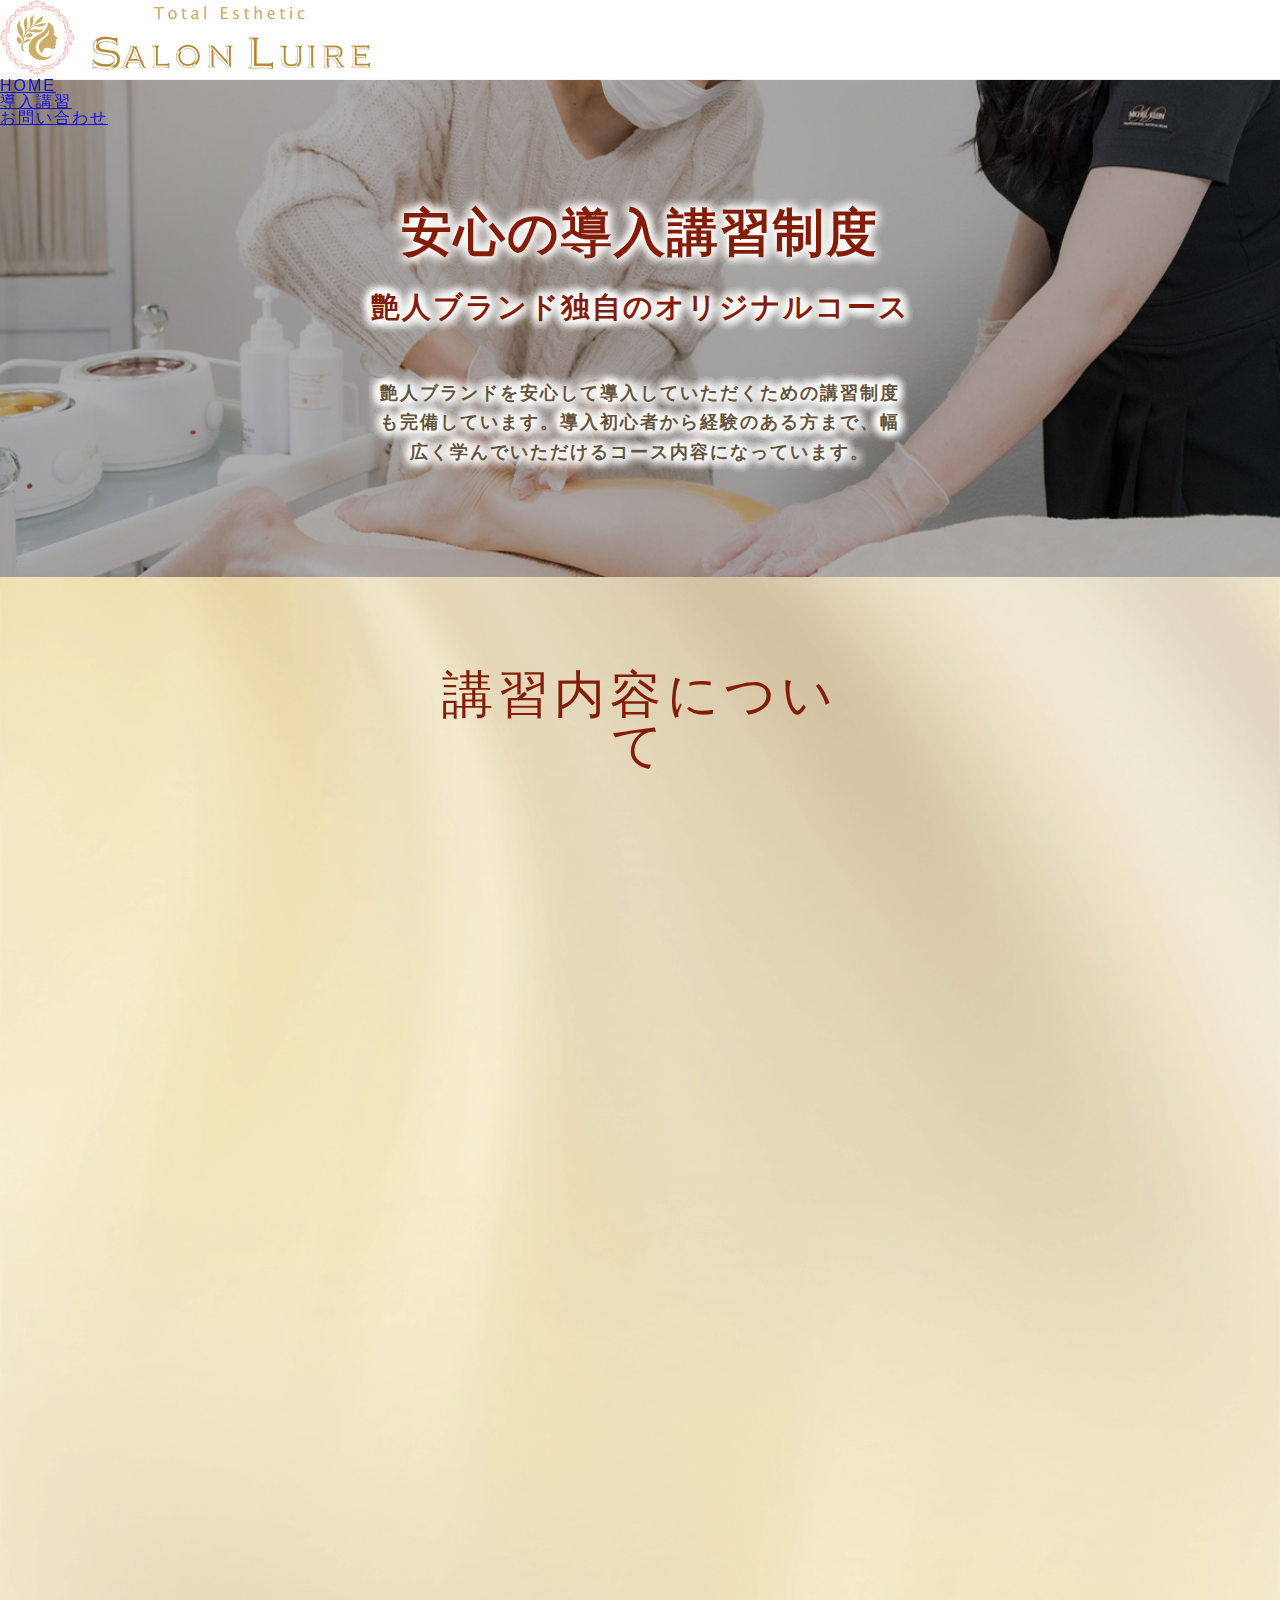
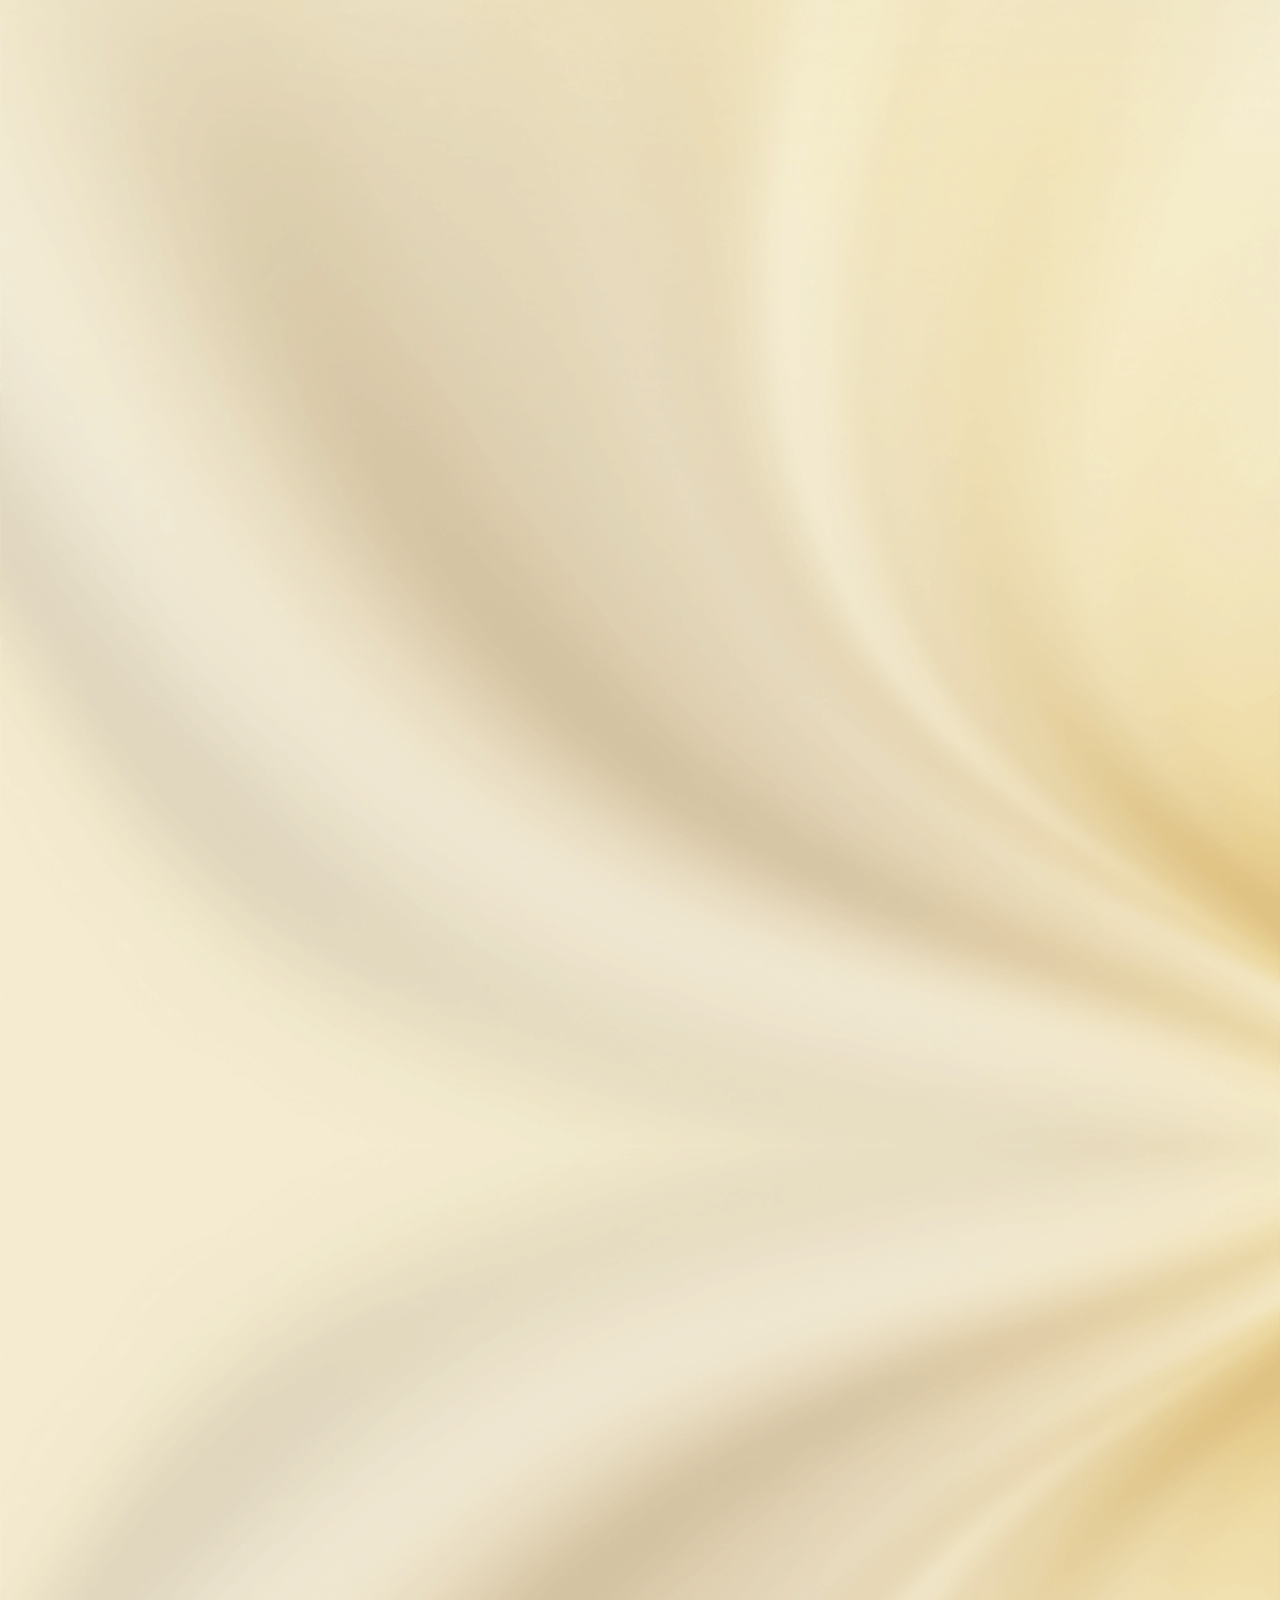
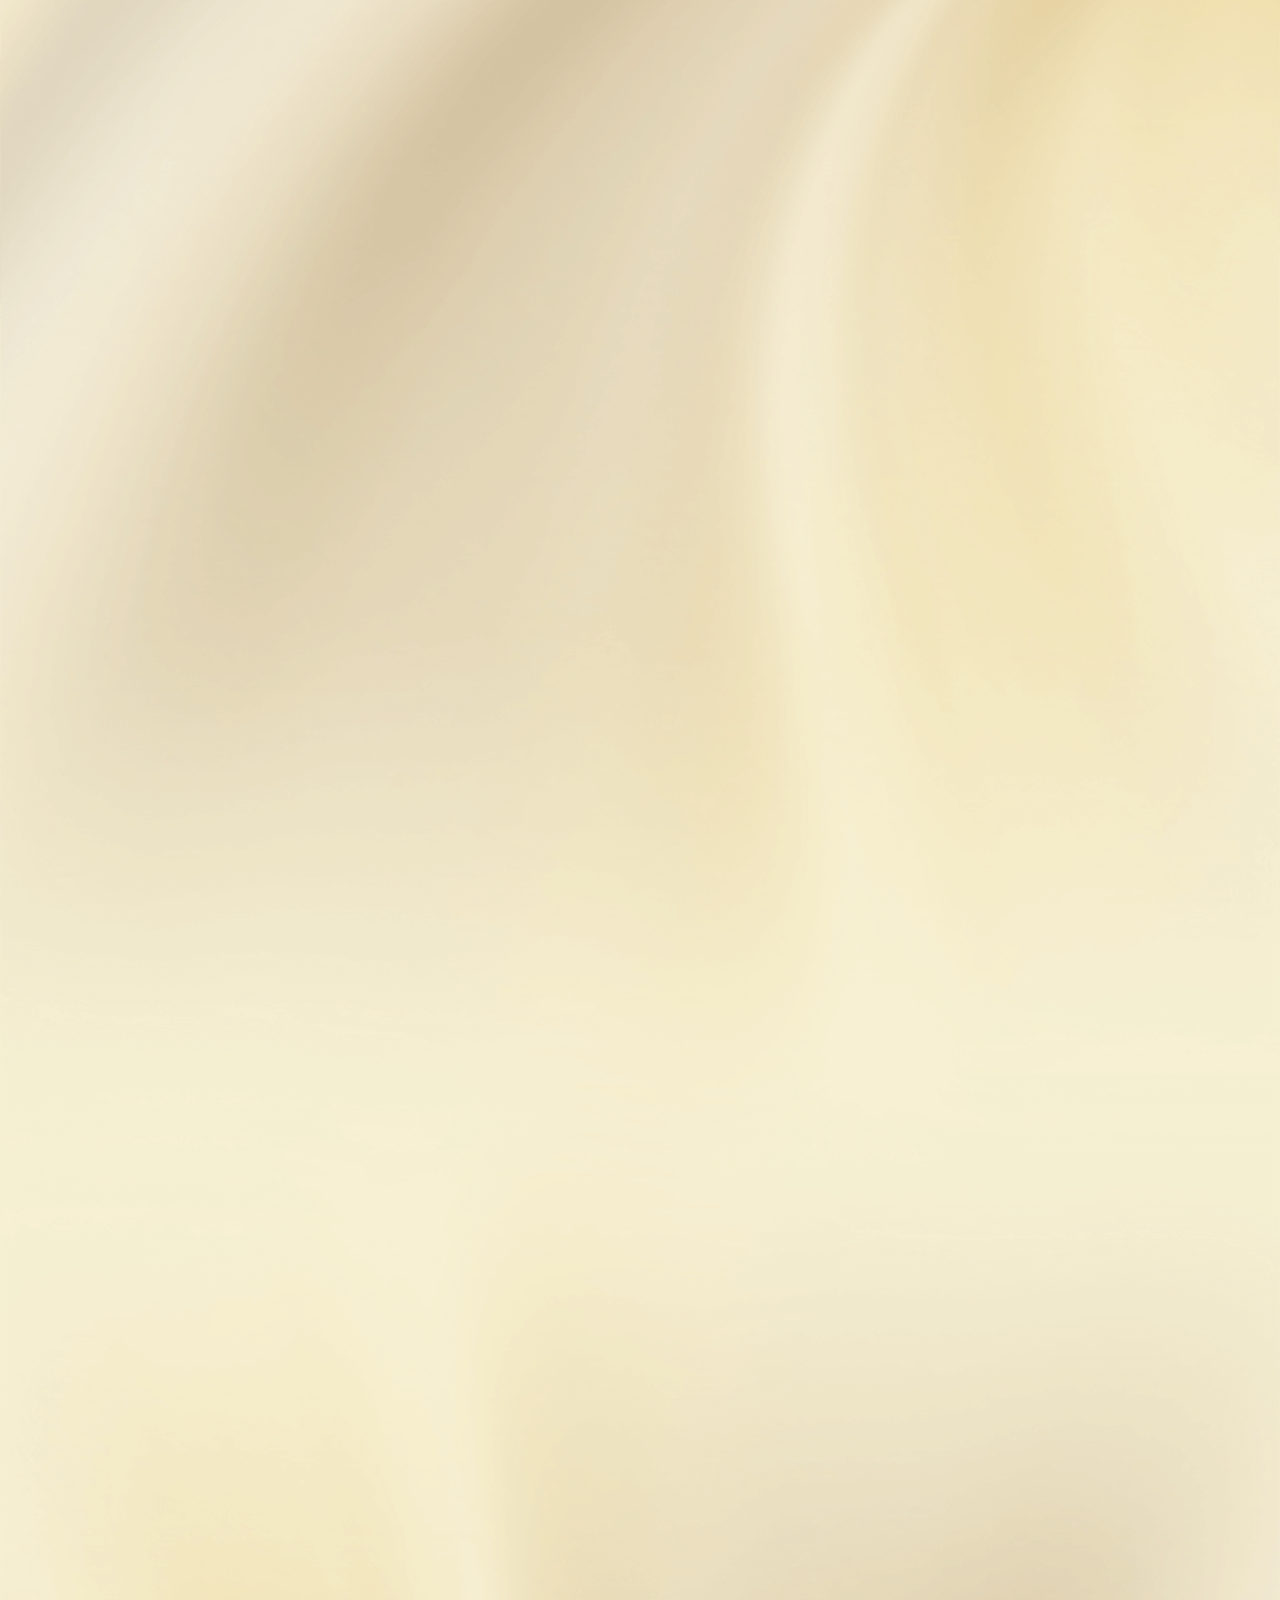
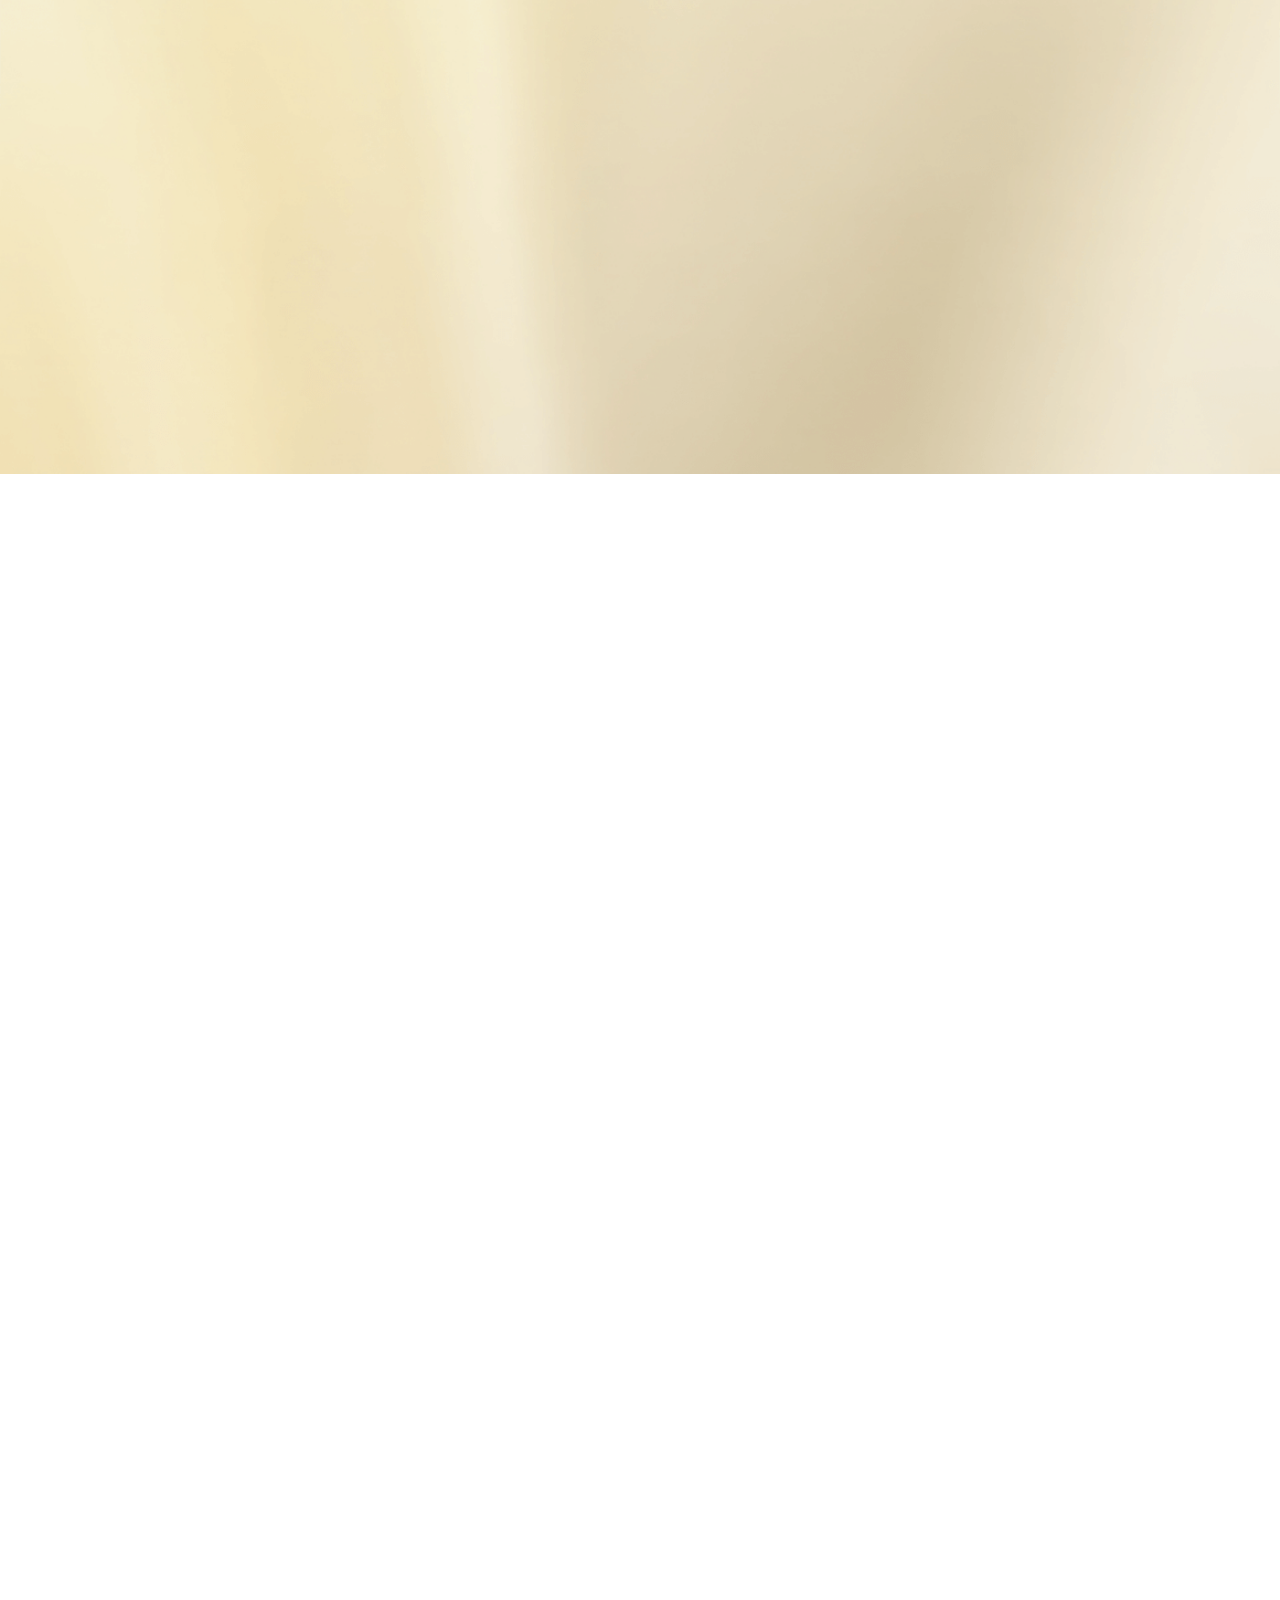
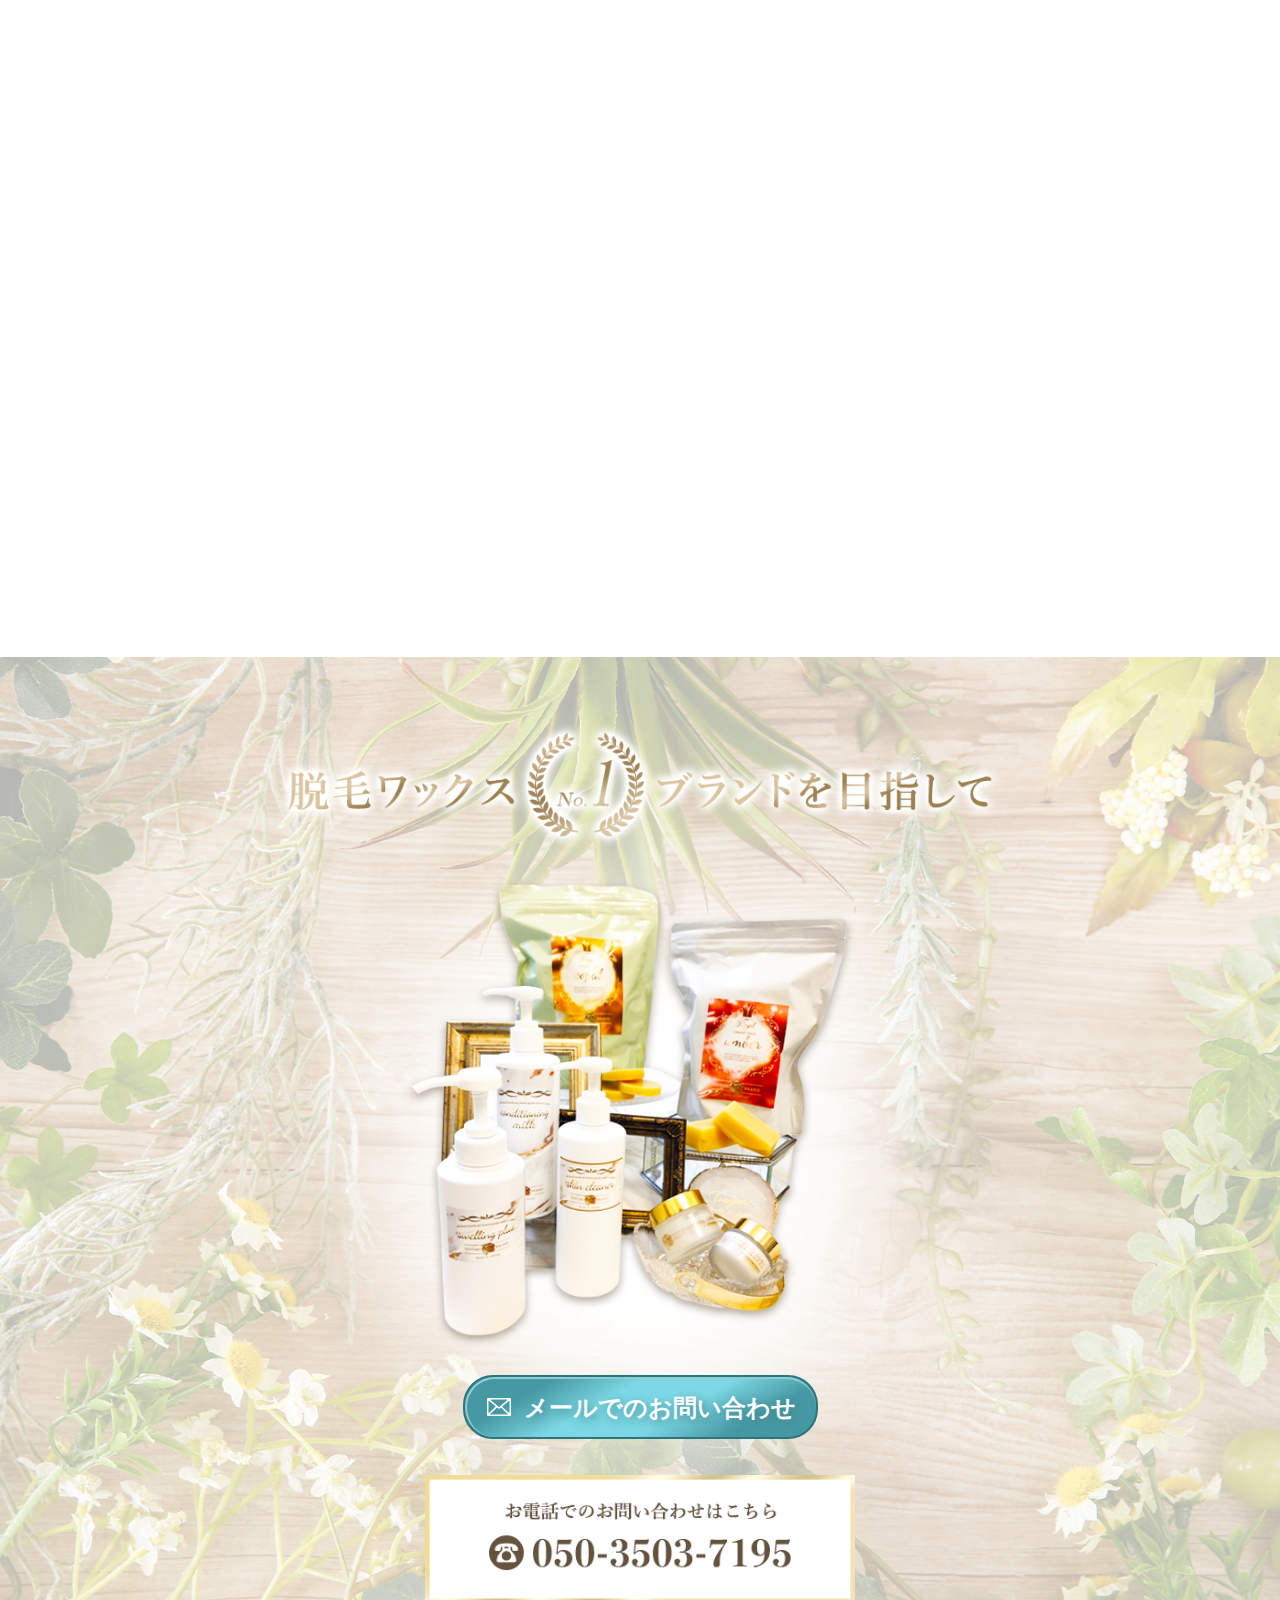
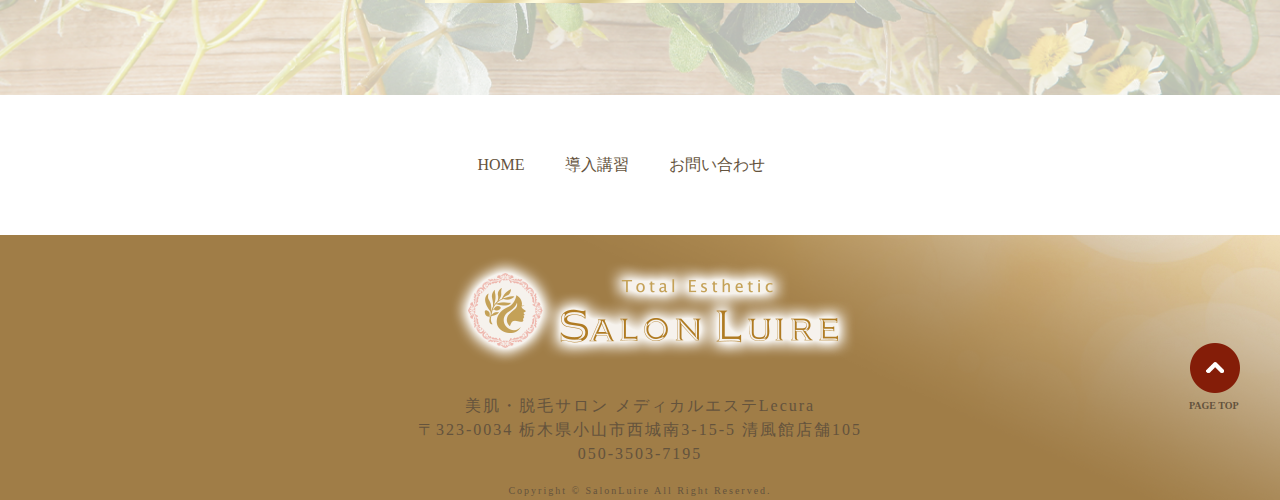
<file: kosyu.html>
<!DOCTYPE html>
<html lang="ja">
<head>
    <meta charset="UTF-8">
    <meta name="viewport" content="width=device-width, initial-scale=1.0">
        <!--PC-->
        <link rel="stylesheet" href="./css/kosyu_pc.css" media="screen and (min-width:1290px)">
        <!--タブレット-->
        <link rel="stylesheet" href="./css/kosyu_tablet.css" media="screen and (min-width:962px) and (max-width:1289px)">
        <!--(タブレット〜)スマホ-->
        <link rel="stylesheet" href="./css/kosyu_sp.css" media="screen and (min-width:320px) and (max-width:961px)">
    <link rel="icon" href="./logo-icon/logo-icon-152×152.ico">
    <link rel="apple-touch-icon" type="image/png" href="./logo-icon/logo-icon-152×152.png">
    <title>国産WAX脱毛商材、艶人の販売代理店店｜Luire</title>
    <meta name="description" content="純国産のWAX脱毛商材、艶人の魅力をお伝えしています。植物由来成分100％でどなたでも安心して使える脱毛商材です。">
    <meta name="keywords" content="艶人,WAX脱毛,脱毛商材,国産脱毛材,Luire,ルイ―ル,栃木県,小山市">
</head>
<body>
<header>
<div class="header-wrapper">
    <div class="header-wrapper__logo">
        <div class="header-wrapper__logo--wrapper">
            <h1 class="logo"><img src="./logo.png" alt="Total Esthetic SALON LUIRE" id="logoImage"></h1>
        </div>
    </div>
    <div class="header-wrapper__nav">
        <ul class="list-header-nav">
            <li><a href="#">HOME</a></li>
            <li><a href="#">導入講習</a></li>
            <li><a href="#">お問い合わせ</a></li>
        </ul>
    </div>
    <!--ハンバーガーメニューの実装がうまくいかなかったので後ほど別の方法で作ります-->
    <div class="header-wrapper__hamburger-menu">
        <button class="menu-trigger" id="hbmn">
            <span></span>
            <span></span>
            <span></span>
        </button>
    </div>
</div>
</header>
<main>
<div class="main-topImage simple-fadeIn show1" id="top" name="top">
    <h2>安心の導入講習制度</h2>
    <h3>艶人ブランド独自のオリジナルコース</h3>
    <div class="main-topImage__textBox">
        <p>艶人ブランドを安心して導入していただくための講習制度</p>
        <p>も完備しています。導入初心者から経験のある方まで、幅</p>
        <p>広く学んでいただけるコース内容になっています。</p>
    </div>
</div>
<div class="main-wrapper">
    <div class="main-wrapper__headline slide-bottom show2">
        <h2 class="headline">講習内容について</h2>
    </div>
    <div class="donyu">
        <div class="title-wrapper slide-bottom show2">
            <div class="leftShape">
                <img src="./kosyu_image/shape-left.png" alt="">
            </div>
            <div class="title-wrapper__text">
                <h2 class="titleText">導入講習</h2>
            </div>
            <div class="rightShape">
                <img src="./kosyu_image/shape-right.png" alt="">
            </div>
        </div>
        <div class="donyu__table1 slide-bottom show2">
            <div class="donyu__table1--caution">
                <p class="caution">※税抜き表示価格</p>
            </div>
            <table>
                <tr>
                    <th class="head1"><p>日数・時間</p></th>
                    <th class="head2"><p>詳細</p></th>
                    <th class="head3"><p>料金</p></th>
                </tr>
                <tr>
                    <td class="data1"><p>①導入講習<br>2日間/12時間</p></td>
                    <td class="data2"><p>理論・カウンセリング・商品説明・注意事項<br>ボディー・フェイシャル・ヒゲ・HOT パック<br>ブラジリアン or メンズブラジリアン</p></td>
                    <td class="data3">
                        <div class="donyu-fee-table text1">
                            <div class="donyu-instructors">
                                <p>マンツーマン</p>
                                <p>3人以上</p>
                                <p>10人以上</p>
                            </div>
                            <div class="donyu-fee">
                                <p>¥180,000</p>
                                <p>¥150,000</p>
                                <p>¥100,000</p>
                            </div>
                        </div>
                        <div class="donyu-fee-table text2">
                            <div class="donyu-specifics">
                                <p>マンツーマン<br>¥180,000</p>
                                <p>3人以上<br>¥150,000</p>
                                <p>10人以上<br>¥100,000</p>
                            </div>
                        </div>
                    </td>
                </tr>
            </table>
        </div>
        <div class="pattern slide-bottom show2">
            <h3>ワックス脱毛初心者の方、基礎から理論と技術を学びたい方</h3>
        </div>
        <div class="donyu__table2 slide-bottom show2">
            <div class="donyu__table2--first">
                <table>
                    <tr>
                        <th class="head1">導入講習</th>
                    </tr>
                    <tr>
                        <td class="data1">
                            <div class="textGroup">
                                <div class="text1">
                                    <p>講習 2 日間（12時間）</p>
                                </div>
                                <div class="text2">
                                    <p>テキスト、カウンセリング資料、ディプロマ込み<br>
                                        講習教材費込み
                                    </p>
                                </div>
                            </div>
                            <div class="syozai-donyu-set">
                                <img src="./kosyu_image/deploymentalSet.png" alt="商材導入セット（脱毛＋パック）¥57,690（税抜）">
                            </div>
                        </td>
                    </tr>
                </table>
            </div>
            <div class="donyu__table2--second">
                <table>
                    <tr>
                        <th class="head1">内容・特典</th>
                    </tr>
                    <tr>
                        <td class="data1">
                            <div class="textGroup">
                                <ul class="donyu-contentPrivilege">
                                    <li>・ワックス脱毛のメニュー価格、サロンワークへのご提案(部位ごとの施術金額など) サロンワークに必要な資料提供</li>
                                    <li>・販促 POP、画像などの提供</li>
                                    <li>・艶人HPにて認定サロン&取扱サロンとして掲載</li>
                                    <li>・メーカー主催講習割引</li>
                                    <li>・サロンスタッフ様向け講習(有料) </li>
                                    <li>・新商品説明会、各講習会の案内</li>
                                    <li>・各種相談(電話・メール対応)</li>
                                </ul>
                            </div>
                        </td>
                    </tr>
                </table>
            </div>
        </div>
    </div>
    <div class="set">
        <div class="title-wrapper slide-bottom show2">
            <div class="leftShape">
                <img src="./kosyu_image/shape-left.png" alt="">
            </div>
            <div class="title-wrapper__text">
                <h2 class="titleText">セット講習</h2>
            </div>
            <div class="rightShape">
                <img src="./kosyu_image/shape-right.png" alt="">
            </div>
        </div>
        <div class="set__table1 slide-bottom show2">
            <table>
                <tr class="head">
                    <th class="head1">日数・時間</th><th class="head2">詳細</th>
                </tr>
                <tr class="data">
                    <td class="data1">②セット講習<br>各1日/5時間</td>
                    <td class="data2">サロンメニューに必要な技術をセットで学びたい方<br>(全5コース)</td>
                </tr>
            </table>
        </div>
        <div class="pattern slide-bottom show2">
            <h3>サロンに必要な人気な部位を艶人オリジナルで組み合わせた講習</h3>
        </div>
        <div class="set__table2 slide-bottom show2">
            <div class="set__table2--caution">
                <p class="caution">※税抜き表示価格</p>
            </div>
            <table>
                <tr class="head">
                    <th class="head1" colspan="2">コース内容</th>
                    <th class="head2">受講料</th>
                    <th class="head3">特典</th>
                </tr>
                <tr class="data">
                    <th class="al-head al-headA">A</th>
                    <td class="data1">
                        <h3>フェイシャルに特化コース</h3>
                        <p>フェイシャル・鼻毛・フェイシャル HOT パック</p>
                    </td>
                    <td class="data2">￥65,000</td>
                    <td class="data3" rowspan="5">
                        <div class="textGroup">
                            <ul>
                                <li>・本部、販売店主催フォロー<br>
                                    講習参加(有料・受講部位のみ)</li>
                                <li>　</li>
                                <li>・認定&取扱サロン登録</li>
                            </ul>
                        </div>
                        <div class="privilege">
                            <img src="./kosyu_image/privilege-set.png" alt="テキストとディプロマは有料、教材費は¥15,000もしくは購入商材使用">
                        </div>
                    </td>
                </tr>
                <tr class="data">
                    <th class="al-head al-headB">B</th>
                    <td class="data1">
                        <h3>𫝶ったまま施術できるコース</h3>
                        <p>鼻毛・うなじ・眉毛・指毛・手の甲・耳毛</p>
                    </td>
                    <td class="data2">￥55,000</td>
                </tr>
                <tr class="data">
                    <th class="al-head al-headC">C</th>
                    <td class="data1">
                        <h3>メンズに特化コース</h3>
                        <p>ヒゲ・鼻毛・フェイシャル HOT パック</p>
                    </td>
                    <td class="data2">￥65,000</td>
                </tr>
                <tr class="data">
                    <th class="al-head al-headD">D</th>
                    <td class="data1">
                        <h3>ブライダル向けコース</h3>
                        <p>デコルテ・背中・うなじ・バスト HOT パック</p>
                    </td>
                    <td class="data2">￥70,000</td>
                </tr>
                <tr class="data">
                    <th class="al-head al-headE">E</th>
                    <td class="data1 data1-last">
                        <h3>デリケートゾーンに特化コース</h3>
                        <p>レディース VIO・メンズ VIO・VIOHOT パック</p>
                    </td>
                    <td class="data2 data2-last">￥95,000</td>
                </tr>
            </table>
        </div>
    </div>
    <div class="byPart">
        <div class="title-wrapper slide-bottom show2">
            <div class="leftShape">
                <img src="./kosyu_image/shape-left.png" alt="">
            </div>
            <div class="title-wrapper__text">
                <h2 class="titleText">パーツ別講習</h2>
            </div>
            <div class="rightShape">
                <img src="./kosyu_image/shape-right.png" alt="">
            </div>
        </div>
        <div class="byPart__table1 slide-bottom show2">
            <div class="byPart__caution">
                <p class="caution">※税抜き表示価格</p>
            </div>
            <table>
                <tr class="head">
                    <th class="head1">日数・時間</th>
                    <th class="head2">詳細</th>
                    <th class="head3">料金</th>
                </tr>
                <tr class="data">
                    <td class="data1">③パーツ別講習<br>1コース/5時間</td>
                    <td class="data2">部位ごとの専門技術を習得<br>(全6コース)</td>
                    <td class="data3">各 ¥50,000</td>
                </tr>
            </table>
        </div>
        <div class="pattern slide-bottom show2">
            <h3>サロンメニューに必要な技術をパーツ別に学べる講習</h3>
        </div>
        <div class="byPart__table2 slide-bottom show2">
            <div class="byPart__table2--caution">
                <p class="caution">※税抜き表示価格</p>
            </div>
            <table>
                <tr class="head">
                    <th class="head1" colspan="2">コース内容</th>
                    <th class="head2">受講料</th>
                    <th class="head3">特典</th>
                </tr>
                <tr class="data">
                    <th class="al-head al-headA">A</th>
                    <td class="data1">
                        <h3>ボディー(脚・腕・うなじ・脇)</h3>
                    </td>
                    <td class="data2" rowspan="6">各 ¥50,000<br>(5時間)</td>
                    <td class="data3" rowspan="6">
                        <div class="textGroup">
                            <ul>
                                <li>・本部、販売店主催フォロー<br>
                                    講習参加(有料・受講部位のみ)</li>
                                <li>　</li>
                                <li>・認定&取扱サロン登録</li>
                            </ul>
                        </div>
                        <div class="privilege">
                            <img src="./kosyu_image/privilege-set.png" alt="テキストとディプロマは有料、教材費は¥15,000もしくは購入商材使用">
                        </div>
                    </td>
                </tr>
                <tr class="data">
                    <th class="al-head al-headB">B</th>
                    <td class="data1">
                        <h3>フェイシャル(女性フェイシャル、鼻毛)</h3>
                    </td>
                </tr>
                <tr class="data">
                    <th class="al-head al-headC">C</th>
                    <td class="data1">
                        <h3>ヒゲ(男性ヒゲ・鼻毛)</h3>
                    </td>
                </tr>
                <tr class="data">
                    <th class="al-head al-headD">D</th>
                    <td class="data1">
                        <h3>ブラジリアン(女性 VIO)</h3>
                    </td>
                </tr>
                <tr class="data">
                    <th class="al-head al-headE">E</th>
                    <td class="data1">
                        <h3>メンズブラジリアン(男性 VIO)</h3>
                    </td>
                </tr>
                <tr class="data">
                    <th class="al-head al-headF">F</th>
                    <td class="data1 data1-last">
                        <h3>HOT パック(フェイシャル・かかと・VIO・バスト)</h3>
                    </td>
                </tr>
            </table>
        </div>
    </div>
    <div class="switchCompany">
        <div class="title-wrapper slide-bottom show2">
            <div class="leftShape">
                <img src="./kosyu_image/shape-left.png" alt="">
            </div>
            <div class="title-wrapper__text">
                <h2 class="titleText">他社切り替え講習</h2>
            </div>
            <div class="rightShape">
                <img src="./kosyu_image/shape-right.png" alt="">
            </div>
        </div>
        <div class="switchCompany__table1 slide-bottom show2">
            <div class="switchCompany__table1--caution">
                <p class="caution">※税抜き表示価格</p>
            </div>
            <table>
                <tr class="head">
                    <th class="head1">日数・時間</th>
                    <th class="head2">詳細</th>
                    <th class="head3">料金</th>
                </tr>
                <tr class="data">
                    <td class="data1">④他社切り替え講習<br>1日 /5時間</td>
                    <td class="data2">
                        他社講習取得済みのサロン様からで<br>
                        艶人の商材を導入したい方<br>
                        　<br>
                        他社で講習を受けられた部位のみを施術する場合、<br>
                        講習なしでも艶人の商材を導入いただけます。<br>
                        （講習なしの場合、特典やテキスト資料、<br>
                        ディプロマ発行はございません）
                    </td>
                    <td class="data3">各 ¥50,000</td>
                </tr>
            </table>
        </div>
        <div class="pattern slide-bottom show2">
            <h3>他社講習取得済の方で艶人の技術の基本、商材について学べる講習</h3>
        </div>
        <div class="switchCompany__table2 slide-bottom show2">
            <div class="switchCompany__table2--caution">
                <p class="caution">※税抜き表示価格</p>
            </div>
            <table>
                <tr class="head">
                    <th class="head1">コース内容</th>
                    <th class="head2">受講料</th>
                    <th class="head3">特典</th>
                </tr>
                <tr class="data">
                    <td class="data1">
                        商品説明・基本技術(他社で講習済み部位のみ) <br>
                        【条件】<br>
                        他社ディプロマ提示 or <br>
                        HPやホットペッパー等メニューが確認できるもの
                    </td>
                    <td class="data2">¥50,000(5時間)</td>
                    <td class="data3">
                        <ul>
                            <li>・本部、販売店主催フォロー<br>講習参加(有料・受講部位のみ)</li>
                            <li>　</li>
                            <li>・認定&取扱サロン登録</li>
                        </ul>
                        <div class="privilege">
                            <img src="./kosyu_image/privilege-switchCompany.png" alt="テキストとディプロマは有料、教材費は¥15,000もしくは購入商材使用">
                        </div>
                    </td>
                </tr>
            </table>
        </div>
    </div>
    <div class="initialDeployment slide-bottom show2">
        <div class="title-wrapper">
            <div class="leftShape">
                <img src="./kosyu_image/shape-left.png" alt="">
            </div>
            <div class="title-wrapper__text">
                <h2 class="titleText">初回限定導入セット</h2>
            </div>
            <div class="rightShape">
                <img src="./kosyu_image/shape-right.png" alt="">
            </div>
        </div>
        <div class="pattern slide-bottom show2">
            <h3>初回の講習受講時限定のお得なセット商材です。</h3>
        </div>
        <div class="initialDeployment__table1 slide-bottom show2">
            <div class="initialDeployment__table1--A">
                <table>
                    <tr class="head">
                        <th class="head1"><span>A.</span>脱毛 ＋ パック</th>
                    </tr>
                    <tr class="data">
                        <td class="data1">
                            <p>
                                【WAX】Copal、Umber<br>
                                【ローション類】スキンクリーナー、スウェリングプラス<br>
                                　　　　コンディショニングミルク、ホワイティーセラム<br>
                                　　　　レスキューム、パールエッセンス<br>
                                【備品】カラー、スパチュラ大・中・小・ノーズ<br>
                            </p>
                            <div class="limitedPrice">
                                <div class="limitedPrice__text">
                                    <h3 class="price">61,730円</h3>
                                    <h3 class="text">限定価格</h3>
                                </div>
                                <div class="limitedPrice__price">
                                    <h2>57,690円</h2>
                                </div>
                            </div>
                        </td>
                    </tr>
                </table>
            </div>
            <div class="initialDeployment__table1--B">
                <table>
                    <tr class="head">
                        <th class="head1"><span>B.</span>WAX脱毛</th>
                    </tr>
                    <tr class="data">
                        <td class="data1">
                            <p>
                                【WAX】Copal、Umber<br>
                                【ローション類】スキンクリーナー、スウェリングプラス<br>
                                　　　　コンディショニングミルク、ホワイティーセラム<br>
                                　　　　レスキューム<br>
                                【備品】カラー、スパチュラ大・中・小・ノーズ<br>
                            </p>
                            <div class="limitedPrice">
                                <div class="limitedPrice__text">
                                    <h3 class="price">53,930円</h3>
                                    <h3 class="text">限定価格</h3>
                                </div>
                                <div class="limitedPrice__price">
                                    <h2>49,890円</h2>
                                </div>
                            </div>
                        </td>
                    </tr>
                </table>
            </div>
            <div class="initialDeployment__table1--C">
                <div class="C-caution">
                    <p class="caution">※いずれも税込み表示価格</p>
                </div>
                <table>
                    <tr class="head">
                        <th class="head1"><span>C.</span>WAXパック</th>
                    </tr>
                    <tr class="data">
                        <td class="data1">
                            <p>
                                【WAX】Copal or Umber<br>
                                【ローション類】パールエッセンス、ホワイティーセラム<br>
                                【備品】スパチュラ大<br>
                            </p>
                            <div class="limitedPrice">
                                <div class="limitedPrice__text">
                                    <h3 class="price">20,840円</h3>
                                    <h3 class="text">限定価格</h3>
                                </div>
                                <div class="limitedPrice__price">
                                    <h2>19,990円</h2>
                                </div>
                            </div>
                        </td>
                    </tr>
                </table>
            </div>
            <div class="initialDeployment__table1--caution">
                <p class="caution">※いずれも税込み表示価格</p>
            </div>
        </div>
    </div>
    <div class="staffTec">
        <div class="title-wrapper slide-bottom show2">
            <div class="leftShape">
                <img src="./kosyu_image/shape-left.png" alt="">
            </div>
            <div class="title-wrapper__text">
                <h2 class="titleText">サロンスタッフ技術講習</h2>
            </div>
            <div class="rightShape">
                <img src="./kosyu_image/shape-right.png" alt="">
            </div>
        </div>
        <div class="staffTec__table1 slide-bottom show2">
            <div class="staffTec__table1--caution">
                <p class="caution">※税抜き表示価格</p>
            </div>
            <table>
                <tr class="head">
                    <th class="head1">日数・時間</th>
                    <th class="head2">詳細</th>
                    <th class="head3">料金</th>
                </tr>
                <tr class="data">
                    <td class="data1">⑤サロンスタッフ講習<br>1日/5時間(4名まで)</td>
                    <td class="data2">導入サロンさんの店舗へ講師が出張し<br>スタッフさんに直接技術指導</td>
                    <td class="data3">各 ¥50,000</td>
                </tr>
            </table>
        </div>
        <div class="pattern slide-bottom show2">
            <h3>導入サロンスタッフへ艶人専属講師による技術、商品販売などの直接指導</h3>
        </div>
        <div class="staffTec__table2 slide-bottom show2">
            <div class="staffTec__table2--caution">
                <p class="caution">※税抜き表示価格</p>
            </div>
            <table>
                <tr class="head">
                    <th class="head1">コース内容</th>
                    <th class="head2">受講料</th>
                    <th class="head3">特典</th>
                </tr>
                <tr class="data">
                    <td class="data1">
                        <ul>
                            <li>・艶人商品説明</li>
                            <li>・商品販売へのアドバイス</li>
                            <li>・技術内容は応相談(受講部位のみ)</li>
                        </ul>
                    </td>
                    <td class="data2">スタッフ4名まで受講可<br>¥50,000(5時間)</td>
                    <td class="data3">
                        <div class="privilege">
                            <img src="./kosyu_image/privilege-staffTec.png" alt="テキストとディプロマは有料、教材費は¥15,000もしくは購入商材使用">
                        </div>
                    </td>
                </tr>
            </table>
        </div>
    </div>
</div>
<div class="main-wrapper2">
    <div class="main-wrapper2__headline slide-bottom show2">
        <h2 class="headline">お申し込み〜受講までの流れ</h2>
    </div>
    <div class="ApplicationFlowBox slide-right show2">
        <div class="ApplicationFlowBox__titleBox">
            <div class="ApplicationFlowBox__titleBox--number">
                <h2>1</h2>
            </div>
            <div class="ApplicationFlowBox__titleBox--text">
                <h2>受講のお申込み</h2>
            </div>
        </div>
        <div class="ApplicationFlowBox__text-first">
            <p class="text">
                お問い合わせフォームもしくはお電話でお申し込みください。<br>
                受講申込書を送らせていただきます。
            </p>
            <div class="TelEmail">
                <img src="./kosyu_image/TelEmal.png" alt="TEL:050-3503-7195　E-mail:info@tsuyari.luire.salon">
            </div>
        </div>
        <div class="triangle"></div>
    </div>
    <div class="ApplicationFlowBox slide-right show2">
        <div class="ApplicationFlowBox__titleBox">
            <div class="ApplicationFlowBox__titleBox--number">
                <h2>2</h2>
            </div>
            <div class="ApplicationFlowBox__titleBox--text">
                <h2>申し込み完了</h2>
            </div>
        </div>
        <div class="ApplicationFlowBox__text">
            <p class="text">
                受講申込書をご記入いただき、<br>
                事務局にメールもしくはFAXで送り付けください。
            </p>
        </div>
        <div class="triangle"></div>
    </div>
    <div class="ApplicationFlowBox slide-right show2">
        <div class="ApplicationFlowBox__titleBox">
            <div class="ApplicationFlowBox__titleBox--number">
                <h2>3</h2>
            </div>
            <div class="ApplicationFlowBox__titleBox--text">
                <h2>受講日の調整のご連絡</h2>
            </div>
        </div>
        <div class="ApplicationFlowBox__text">
            <p class="text">
                艶人各種講習をお申し込み後に、担当講師よりご連絡致します。受講者様のご<br>
                都合に合わせて受講日を決定させていただきます。
            </p>
        </div>
        <div class="triangle"></div>
    </div>
    <div class="ApplicationFlowBox slide-right show2">
        <div class="ApplicationFlowBox__titleBox">
            <div class="ApplicationFlowBox__titleBox--number">
                <h2>4</h2>
            </div>
            <div class="ApplicationFlowBox__titleBox--text">
                <h2>受講料お振込み</h2>
            </div>
        </div>
        <div class="ApplicationFlowBox__text">
            <p class="text">
                事務局に受講料をお振り込みください。
            </p>
        </div>
        <div class="triangle"></div>
    </div>
    <div class="ApplicationFlowBox slide-right show2">
        <div class="ApplicationFlowBox__titleBox">
            <div class="ApplicationFlowBox__titleBox--number">
                <h2>5</h2>
            </div>
            <div class="ApplicationFlowBox__titleBox--text">
                <h2>講習終了後、アンケートへのご記入</h2>
            </div>
        </div>
        <div class="ApplicationFlowBox__text">
            <p class="text">
                お申し込みの講習を受講していただきます。
            </p>
        </div>
        <div class="triangle"></div>
    </div>
    <div class="ApplicationFlowBox slide-right show2">
        <div class="ApplicationFlowBox__titleBox-last">
            <div class="ApplicationFlowBox__titleBox-last--number-red">
                <h2>6</h2>
            </div>
            <div class="ApplicationFlowBox__titleBox-last--text">
                <h2>修了証の授与</h2>
            </div>
        </div>
        <div class="ApplicationFlowBox__text-last">
            <p class="text">
                講習受講後に担当講師より事務局に申請。申請確認後、受講者様へ修了証を送<br>
                付いたします。
            </p>
        </div>
    </div>
</div>
<div class="footImage">
    <div class="footImage__title">
        <img src="./kosyu_image/footImage/footImage-title.png" alt="脱毛ワックスNo.1ブランドを目指して">
    </div>
    <div class="footImage__merchandises">
        <img src="./kosyu_image/footImage/merchandisesImage.png" alt="商品のイメージ">
    </div>
    <div class="footImage__contactToMail">
        <a class="footImage__contactToMail--btn" href="#">
            <span><img class="mailBox" src="./kosyu_image/footImage/mailBox.png" alt="メール"></span>
            メールでのお問い合わせ
        </a>
    </div>
    <div class="fundColor"></div>
    <div class="footImage__contactToPhone">
        <img src="./kosyu_image/footImage/contactToPhone.png" alt="お電話でのお問い合わせはこちら 050-3503-7195">
    </div>
</div>
</main>
<footer>
<div class="footer-wrapper1">
    <div class="footer-wrapper1--nav">
        <ul class="list-header-nav">
            <li><a href="#">HOME</a></li>
            <li><a href="#">導入講習</a></li>
            <li><a href="#" class="last">お問い合わせ</a></li>
        </ul>
    </div>
</div>
<div class="footer-wrapper2">
    <div class="pageTop">
        <a href="#top"><img src="./kosyu_image/pageTop.png" alt=""></a>
        <div class="pageTop__text">
            <p>PAGE TOP</p>
        </div>
    </div>
    <div class="footer-wrapper2__logo">
        <h1 class="logo"><img src="./logo-foot.png" alt="Total Esthetic Salon Luire"></h1>
    </div>
    <div class="footer-wrapper2__address">
        <p>美肌・脱毛サロン メディカルエステLecura</p>
        <p>〒323-0034 栃木県小山市西城南3-15-5 清風館店舗105</p>
        <p>050-3503-7195</p>
    </div>
    <div class="footer-wrapper2__copyright">
        <p>Copyright © SalonLuire All Right Reserved.</p>
    </div>
</div>
<div class="hamburgermenu">
    <ul class="hamburgermenu__nav">
        <li><a href="#">HOME</a></li>
        <li><a href="#">導入講習</a></li>
        <li><a href="#" class="last">お問い合わせ</a></li>
    </ul>
</div>
</footer>
<!--jQuery(3.5.1)の読み込み-->
<script src="./jQuery/jquery-3.5.1.min.js"></script>
<script type="text/javascript" src="./jQuery/kosyu_fadeIn.js"></script>
<script>
    /*アンカーリンクのアニメーション*/
    $(function () {
            $('a[href^="#"]').click(function () {
                var time = 500;
                var href = $(this).attr("href");
                var target = $(href == "#" || href == "" ? 'html' : href);
                var position = target.offset().top;
                $("html,body").animate({ scrollTop: position }, time, "swing");
                return false;
            });
        });
</script>
</body>
</html>
</file>
<file: kosyu/kosyu_css/kosyu_pc.css>
@charset "UTF-8";
/*
*  html5resetcss
*/
html, body, div, span, object, iframe, h1, h2, h3, h4, h5, h6, p, blockquote, pre, abbr, address, cite, code, del, dfn, em, img, ins, kbd, q, samp, small, strong, sub, sup, var, b, i, dl, dt, dd, ol, ul, li, fieldset, form, label, legend, table, caption, tbody, tfoot, thead, tr, th, td, article, aside, canvas, details, figcaption, figure, footer, header, hgroup, menu, nav, section, summary, time, mark, audio, video {
  margin: 0;
  padding: 0;
  border: 0;
  outline: 0;
  font-size: 100%;
  vertical-align: baseline;
  background: transparent;
}

body {
  line-height: 1;
}

article, aside, details, figcaption, figure, footer, header, hgroup, menu, nav, section {
  display: block;
}

nav ul {
  list-style: none;
}

blockquote, q {
  quotes: none;
}

blockquote:before, blockquote:after, q:before, q:after {
  content: none;
}

a {
  margin: 0;
  padding: 0;
  font-size: 100%;
  vertical-align: baseline;
  background: transparent;
}

ins {
  background-color: #ff9;
  color: #000;
  text-decoration: none;
}

mark {
  background-color: #ff9;
  color: #000;
  font-style: italic;
  font-weight: bold;
}

del {
  text-decoration: line-through;
}

abbr[title], dfn[title] {
  border-bottom: 1px dotted;
  cursor: help;
}

table {
  border-collapse: collapse;
  border-spacing: 0;
}

hr {
  display: block;
  height: 1px;
  border: 0;
  border-top: 1px solid #ccc;
  margin: 1em 0;
  padding: 0;
}

input, select {
  vertical-align: middle;
}

/*メイン*/
body {
  font-family: "游ゴシック体", YuGothic, "游ゴシック Medium", "Yu Gothic Medium", "游ゴシック", "Yu Gothic", sans-serif;
  width: 100%;
  letter-spacing: 2px;
}

.header-wrapper {
  width: 100%;
  height: 80px;
  background: #fff;
  opacity: 0.9;
  position: fixed;
  z-index: 10;
}

.header-wrapper__logo {
  height: 70px;
  margin-top: 3px;
  margin-left: 20px;
  display: inline-block;
}

.header-wrapper__nav {
  float: right;
}

.header-wrapper__nav .list-header-nav {
  list-style: none;
  display: -webkit-box;
  display: -ms-flexbox;
  display: flex;
}

.header-wrapper__nav .list-header-nav a {
  font-family: '游明朝','Yu Mincho',YuMincho,'Hiragino Mincho Pro',serif;
  text-decoration: none;
  font-size: 16px;
  color: #64533d;
  display: block;
  margin-top: 33px;
  margin-right: 40px;
  letter-spacing: normal;
  -webkit-transition: 300ms;
  transition: 300ms;
}

.header-wrapper__nav .list-header-nav a:hover {
  opacity: 0.6;
}

.header-wrapper__hamburger-menu {
  display: none;
}

.main-topImage {
  width: 100vw;
  height: calc(544 / 1400 * 100vw);
  background: url("../kosyu_image/bg_Topimage.png") bottom center/contain no-repeat;
  padding-top: 80px;
}

.main-topImage h2 {
  font-family: '游明朝','Yu Mincho',YuMincho,'Hiragino Mincho Pro',serif;
  font-weight: 600;
  text-align: center;
  padding-top: calc(139 / 1400 * 100vw);
  font-size: 4vw;
  color: #841d08;
  text-shadow: 0 0 12px #fff, 0 0 12px #fff, 0 0 12px #fff, 0 0 12px #fff, 0 0 12px #fff;
}

.main-topImage h3 {
  font-family: '游明朝','Yu Mincho',YuMincho,'Hiragino Mincho Pro',serif;
  font-weight: 600;
  text-align: center;
  margin-top: calc(38 / 1400 * 100vw);
  font-size: 2.29vw;
  color: #841d08;
  text-shadow: 0 0 12px #fff, 0 0 12px #fff, 0 0 12px #fff, 0 0 12px #fff, 0 0 12px #fff, 0 0 12px #fff, 0 0 12px #fff, 0 0 12px #fff, 0 0 12px #fff, 0 0 12px #fff;
}

.main-topImage__textBox {
  margin-top: calc(62 / 1400 * 100vw);
}

.main-topImage__textBox p {
  font-family: '游明朝','Yu Mincho',YuMincho,'Hiragino Mincho Pro',serif;
  font-weight: 600;
  text-align: center;
  font-size: 1.43vw;
  color: #64533d;
  line-height: calc(32 / 1400 * 100vw);
  text-shadow: 0 0 12px #fff, 0 0 12px #fff, 0 0 12px #fff, 0 0 12px #fff, 0 0 12px #fff, 0 0 12px #fff, 0 0 12px #fff, 0 0 12px #fff, 0 0 12px #fff, 0 0 12px #fff, 0 0 12px #fff;
}

/*見出し*/
.headline {
  font-family: '游明朝','Yu Mincho',YuMincho,'Hiragino Mincho Pro',serif;
  font-size: 56px;
  font-weight: 550;
  color: #841d08;
  letter-spacing: 5.5px;
}

.main-wrapper {
  margin-top: -2px;
  background: url("../kosyu_image/backgroundMain.png") center center/cover no-repeat;
  /*共通部分の設計*/
  /*各講習部分の詳細設計*/
  /*導入講習*/
  /*セット講習*/
  /*パーツ別講習*/
  /*他社切り替え講習*/
  /*初回導入セット*/
  /*サロンスタッフ技術講習*/
}

.main-wrapper__headline {
  width: 492.8px;
  margin: 0px auto 72px auto;
  padding-top: 100px;
}

.main-wrapper .title-wrapper {
  margin-left: auto;
  margin-right: auto;
  display: -webkit-box;
  display: -ms-flexbox;
  display: flex;
}

.main-wrapper .title-wrapper .leftShape {
  margin-right: 22px;
  height: 59px;
}

.main-wrapper .title-wrapper__text {
  height: 59px;
  padding-top: 8px;
}

.main-wrapper .title-wrapper__text .titleText {
  font-family: '游明朝','Yu Mincho',YuMincho,'Hiragino Mincho Pro',serif;
  font-size: 46px;
  color: #64533d;
  font-weight: 550;
}

.main-wrapper .title-wrapper .rightShape {
  margin-left: 22px;
  height: 59px;
}

.main-wrapper .caution {
  font-size: 14px;
  color: #64533d;
  letter-spacing: 1.5px;
  text-align: right;
  margin-bottom: 15px;
}

.main-wrapper .pattern {
  margin: 0 auto;
  margin-top: 41px;
  margin-bottom: 42px;
  height: 147px;
  display: -webkit-box;
  display: -ms-flexbox;
  display: flex;
  -ms-flex-line-pack: center;
      align-content: center;
}

.main-wrapper .pattern h3 {
  font-family: '游明朝','Yu Mincho',YuMincho,'Hiragino Mincho Pro',serif;
  font-weight: 600;
  font-size: 20px;
  text-align: center;
  letter-spacing: normal;
  color: #64533d;
  opacity: 0.9;
  line-height: 147px;
  width: 100%;
  white-space: nowrap;
}

.main-wrapper .pattern-sp {
  display: none;
}

.main-wrapper table {
  -webkit-box-sizing: border-box;
          box-sizing: border-box;
}

.main-wrapper table tr {
  -webkit-box-sizing: border-box;
          box-sizing: border-box;
}

.main-wrapper table th {
  color: white;
  font-size: 20px;
  background-color: #f19d19;
  height: 49px;
  -webkit-box-sizing: border-box;
          box-sizing: border-box;
  white-space: nowrap;
}

.main-wrapper table td {
  color: #64533d;
  font-size: 16px;
  text-align: center;
  background-color: #fadfcc;
  line-height: 24px;
  -webkit-box-sizing: border-box;
          box-sizing: border-box;
}

.main-wrapper .donyu {
  width: 100%;
}

.main-wrapper .donyu .title-wrapper {
  width: 300px;
}

.main-wrapper .donyu .pattern {
  width: 724px;
  background: url("../kosyu_image/pattern-donyu.png") top center/contain no-repeat;
}

.main-wrapper .donyu__table1 {
  margin: 0 auto;
  width: 922px;
}

.main-wrapper .donyu__table1 .head1 {
  width: 196px;
  padding: 14px 44px 16px 40px;
}

.main-wrapper .donyu__table1 .head2 {
  width: 433px;
  padding: 15px 193px 15px 196px;
}

.main-wrapper .donyu__table1 .head3 {
  width: 291px;
  padding: 15px 122px 16px 125px;
}

.main-wrapper .donyu__table1 .data1 {
  padding-top: 40px;
  padding-bottom: 63px;
}

.main-wrapper .donyu__table1 .data2 {
  padding-top: 40px;
}

.main-wrapper .donyu__table1 .data2 p.text2 {
  display: none;
}

.main-wrapper .donyu__table1 .data3 .donyu-fee-table {
  display: -webkit-box;
  display: -ms-flexbox;
  display: flex;
}

.main-wrapper .donyu__table1 .data3 .donyu-fee-table .donyu-instructors {
  margin-left: 39px;
  text-align: left;
}

.main-wrapper .donyu__table1 .data3 .donyu-fee-table .donyu-fee {
  margin-left: 30px;
}

.main-wrapper .donyu__table1 .data3 .text2 {
  display: none;
}

.main-wrapper .donyu__table1 .head1, .main-wrapper .donyu__table1 .data1, .main-wrapper .donyu__table1 .head2, .main-wrapper .donyu__table1 .data2 {
  border-right: 2px solid #faefdb;
}

.main-wrapper .donyu__table2 {
  width: 1226px;
  margin: 41px auto 0 auto;
  display: -webkit-box;
  display: -ms-flexbox;
  display: flex;
}

.main-wrapper .donyu__table2--first {
  margin-right: 32px;
}

.main-wrapper .donyu__table2--first .head1 {
  width: 597px;
  padding-top: 15px;
  padding-bottom: 15px;
}

.main-wrapper .donyu__table2--first .data1 {
  padding: 40px 35px 24px 35px;
}

.main-wrapper .donyu__table2--first .data1 .textGroup {
  height: 108px;
}

.main-wrapper .donyu__table2--first .data1 .textGroup .text1 {
  margin-bottom: 20px;
}

.main-wrapper .donyu__table2--first .data1 .textGroup .text1 p {
  font-size: 20px;
}

.main-wrapper .donyu__table2--first .data1 .textGroup .text2 {
  margin-bottom: 30px;
  margin-left: 70px;
}

.main-wrapper .donyu__table2--first .data1 .textGroup .text2 p {
  text-align: left;
}

.main-wrapper .donyu__table2--first .data1 .syozai-donyu-set img.text2 {
  display: none;
}

.main-wrapper .donyu__table2--second .head1 {
  width: 597px;
  padding-top: 14px;
  padding-bottom: 16px;
}

.main-wrapper .donyu__table2--second .data1 {
  padding: 41px 57px 153px 64px;
}

.main-wrapper .donyu__table2--second .data1 .textGroup {
  height: 207px;
}

.main-wrapper .donyu__table2--second .data1 .textGroup .donyu-contentPrivilege {
  list-style: none;
  text-align: left;
}

.main-wrapper .set {
  margin-top: 73px;
}

.main-wrapper .set .title-wrapper {
  width: 340px;
}

.main-wrapper .set .pattern {
  width: 768px;
  background: url("../kosyu_image/pattern-set.png") top center/contain no-repeat;
}

.main-wrapper .set__table1 {
  margin: 37px auto 41px auto;
  width: 922px;
}

.main-wrapper .set__table1 .head1 {
  padding: 14px 83px 16px 84px;
}

.main-wrapper .set__table1 .head2 {
  padding: 15px 299px 15px 300px;
}

.main-wrapper .set__table1 .data {
  height: 142px;
}

.main-wrapper .set__table1 .data1 {
  padding-top: 51px;
}

.main-wrapper .set__table1 .data2 {
  padding-top: 51px;
}

.main-wrapper .set__table1 .data2 p.text2 {
  display: none;
}

.main-wrapper .set__table1 .head1, .main-wrapper .set__table1 .data1 {
  border-right: 2px solid #faefdb;
}

.main-wrapper .set__table2-text2 {
  display: none;
}

.main-wrapper .set__table2 {
  margin: 42px auto 0 auto;
  width: 1226px;
}

.main-wrapper .set__table2 .al-head {
  background-color: #c28356;
  vertical-align: middle;
  padding-left: 15px;
  padding-right: 12px;
}

.main-wrapper .set__table2 .al-headA, .main-wrapper .set__table2 .al-headB, .main-wrapper .set__table2 .al-headC, .main-wrapper .set__table2 .al-headD {
  border-bottom: 2px solid #faefdb;
}

.main-wrapper .set__table2 .head1 {
  padding: 15px 200px 16px 200px;
}

.main-wrapper .set__table2 .head2 {
  padding: 15px 84px 16px 84px;
}

.main-wrapper .set__table2 .head3 {
  padding: 14px 216px 16px 218px;
}

.main-wrapper .set__table2 .data {
  height: 85.4px;
}

.main-wrapper .set__table2 .data1 {
  vertical-align: middle;
}

.main-wrapper .set__table2 .data1 h3 {
  text-align: left;
  padding-left: 29px;
  color: #f19d19;
  font-size: 20px;
}

.main-wrapper .set__table2 .data1 p {
  text-align: left;
  padding-left: 29px;
}

.main-wrapper .set__table2 .data2 {
  vertical-align: middle;
}

.main-wrapper .set__table2 .data3 {
  padding-top: 33px;
}

.main-wrapper .set__table2 .data3 .textGroup {
  padding-left: 125px;
}

.main-wrapper .set__table2 .data3 .textGroup ul {
  list-style: none;
}

.main-wrapper .set__table2 .data3 .textGroup ul li {
  text-align: left;
}

.main-wrapper .set__table2 .data3 .privilege {
  margin-top: 41px;
}

.main-wrapper .set__table2 .head1, .main-wrapper .set__table2 .data1, .main-wrapper .set__table2 .head2, .main-wrapper .set__table2 .data2 {
  border-right: 2px solid #faefdb;
}

.main-wrapper .set__table2 .data1, .main-wrapper .set__table2 .data2 {
  border-bottom: 2px solid #faefdb;
}

.main-wrapper .set__table2 .data1-last, .main-wrapper .set__table2 .data2-last {
  border-bottom: none;
}

.main-wrapper .byPart {
  margin-top: 73px;
}

.main-wrapper .byPart .title-wrapper {
  width: 400px;
}

.main-wrapper .byPart .pattern {
  width: 664px;
  background: url("../kosyu_image/pattern-byPart.png") top center/contain no-repeat;
}

.main-wrapper .byPart__table1 {
  margin: 37px auto 0 auto;
  width: 922px;
}

.main-wrapper .byPart__table1 .head {
  height: 49px;
}

.main-wrapper .byPart__table1 .head1 {
  vertical-align: middle;
  padding-left: 42px;
  padding-right: 42px;
}

.main-wrapper .byPart__table1 .head2 {
  vertical-align: middle;
  padding-left: 196px;
  padding-right: 193px;
}

.main-wrapper .byPart__table1 .head3 {
  vertical-align: middle;
  padding-left: 125px;
  padding-right: 122px;
}

.main-wrapper .byPart__table1 .data {
  height: 142px;
}

.main-wrapper .byPart__table1 .data1 {
  vertical-align: middle;
}

.main-wrapper .byPart__table1 .data2 {
  vertical-align: middle;
}

.main-wrapper .byPart__table1 .data3 {
  vertical-align: middle;
}

.main-wrapper .byPart__table1 .head1, .main-wrapper .byPart__table1 .data1, .main-wrapper .byPart__table1 .head2, .main-wrapper .byPart__table1 .data2 {
  border-right: 2px solid #faefdb;
}

.main-wrapper .byPart__table2-text2 {
  display: none;
}

.main-wrapper .byPart__table2 {
  margin: 0 auto 0 auto;
  width: 1226px;
}

.main-wrapper .byPart__table2 .al-head {
  background-color: #c28356;
  vertical-align: middle;
  padding-left: 15px;
  padding-right: 12px;
}

.main-wrapper .byPart__table2 .al-headA, .main-wrapper .byPart__table2 .al-headB, .main-wrapper .byPart__table2 .al-headC, .main-wrapper .byPart__table2 .al-headD, .main-wrapper .byPart__table2 .al-headE {
  border-bottom: 2px solid #faefdb;
}

.main-wrapper .byPart__table2 .head1 {
  vertical-align: middle;
  padding-left: 273px;
  padding-right: 273px;
}

.main-wrapper .byPart__table2 .head2 {
  vertical-align: middle;
  padding-left: 33px;
  padding-right: 33px;
}

.main-wrapper .byPart__table2 .head3 {
  vertical-align: middle;
  padding-left: 195px;
  padding-right: 195px;
}

.main-wrapper .byPart__table2 .data {
  height: 61.83px;
}

.main-wrapper .byPart__table2 .data1 {
  vertical-align: middle;
}

.main-wrapper .byPart__table2 .data1 h3 {
  text-align: left;
  padding-left: 29px;
  color: #f19d19;
  font-size: 20px;
}

.main-wrapper .byPart__table2 .data2 {
  vertical-align: middle;
}

.main-wrapper .byPart__table2 .data3 {
  padding-top: 33px;
}

.main-wrapper .byPart__table2 .data3 .textGroup {
  padding-left: 82px;
}

.main-wrapper .byPart__table2 .data3 .textGroup ul {
  list-style: none;
}

.main-wrapper .byPart__table2 .data3 .textGroup ul li {
  text-align: left;
}

.main-wrapper .byPart__table2 .data3 .privilege {
  margin-top: 41px;
}

.main-wrapper .byPart__table2 .head1, .main-wrapper .byPart__table2 .data1, .main-wrapper .byPart__table2 .head2, .main-wrapper .byPart__table2 .data2 {
  border-right: 2px solid #faefdb;
}

.main-wrapper .byPart__table2 .data1 {
  border-bottom: 2px solid #faefdb;
}

.main-wrapper .byPart__table2 .data1-last, .main-wrapper .byPart__table2 .data2-last {
  border-bottom: none;
}

.main-wrapper .switchCompany {
  margin-top: 73px;
}

.main-wrapper .switchCompany .title-wrapper {
  width: 490px;
}

.main-wrapper .switchCompany .pattern {
  width: 810px;
  background: url("../kosyu_image/pattern-switchCompany.png") top center/contain no-repeat;
}

.main-wrapper .switchCompany__table1 {
  margin: 9px auto 0 auto;
  width: 922px;
}

.main-wrapper .switchCompany__table1 .head {
  height: 49px;
}

.main-wrapper .switchCompany__table1 .head1 {
  vertical-align: middle;
  padding-left: 88px;
  padding-right: 87px;
}

.main-wrapper .switchCompany__table1 .head2 {
  vertical-align: middle;
  padding-left: 211px;
  padding-right: 212px;
}

.main-wrapper .switchCompany__table1 .head3 {
  vertical-align: middle;
  padding-left: 62px;
  padding-right: 60px;
}

.main-wrapper .switchCompany__table1 .data {
  height: 267px;
}

.main-wrapper .switchCompany__table1 .data1 {
  text-align: center;
  padding-top: 51px;
}

.main-wrapper .switchCompany__table1 .data2 {
  text-align: center;
}

.main-wrapper .switchCompany__table1 .data3 {
  text-align: center;
}

.main-wrapper .switchCompany__table1 .head1, .main-wrapper .switchCompany__table1 .data1, .main-wrapper .switchCompany__table1 .head2, .main-wrapper .switchCompany__table1 .data2 {
  border-right: 2px solid #faefdb;
}

.main-wrapper .switchCompany__table1 td.data2 p.text2 {
  display: none;
}

.main-wrapper .switchCompany__table2 {
  margin: 42px auto 0 auto;
  width: 1226px;
}

.main-wrapper .switchCompany__table2 .head {
  height: 49px;
}

.main-wrapper .switchCompany__table2 .head1 {
  vertical-align: middle;
  padding-left: 200px;
  padding-right: 200px;
}

.main-wrapper .switchCompany__table2 .head2 {
  vertical-align: middle;
  padding-left: 106px;
  padding-right: 106px;
}

.main-wrapper .switchCompany__table2 .head3 {
  vertical-align: middle;
  padding-left: 195px;
  padding-right: 195px;
}

.main-wrapper .switchCompany__table2 .data {
  height: 307px;
}

.main-wrapper .switchCompany__table2 .data1 {
  vertical-align: middle;
  text-align: left;
  padding-left: 55px;
}

.main-wrapper .switchCompany__table2 .data2 {
  vertical-align: middle;
}

.main-wrapper .switchCompany__table2 .data3 {
  padding-top: 35px;
}

.main-wrapper .switchCompany__table2 .data3 ul {
  list-style: none;
}

.main-wrapper .switchCompany__table2 .data3 ul li {
  text-align: left;
  padding-left: 48px;
}

.main-wrapper .switchCompany__table2 .data3 .privilege {
  margin-top: 30px;
}

.main-wrapper .switchCompany__table2 .head1, .main-wrapper .switchCompany__table2 .data1, .main-wrapper .switchCompany__table2 .head2, .main-wrapper .switchCompany__table2 .data2 {
  border-right: 2px solid #faefdb;
}

.main-wrapper .switchCompany__table2 td.data2 p.text2 {
  display: none;
}

.main-wrapper .switchCompany__table2 .privilege img.text2 {
  display: none;
}

.main-wrapper .switchCompany__table2--text2 {
  display: none;
}

.main-wrapper .initialDeployment {
  margin-top: 72px;
}

.main-wrapper .initialDeployment .title-wrapper {
  width: 540px;
}

.main-wrapper .initialDeployment .pattern {
  width: 664px;
  background: url("../kosyu_image/pattern-initialDeployment.png") top center/contain no-repeat;
}

.main-wrapper .initialDeployment__table1 {
  display: -webkit-box;
  display: -ms-flexbox;
  display: flex;
  width: 1226px;
  margin: 30px auto 0 auto;
}

.main-wrapper .initialDeployment__table1--A {
  margin-right: 30px;
}

.main-wrapper .initialDeployment__table1--A table {
  width: 389px;
}

.main-wrapper .initialDeployment__table1--A .head {
  height: 49px;
}

.main-wrapper .initialDeployment__table1--A .head1 {
  vertical-align: middle;
}

.main-wrapper .initialDeployment__table1--A .data {
  height: 260px;
}

.main-wrapper .initialDeployment__table1--A .data1 p {
  font-size: 12px;
  text-align: left;
  padding-top: 30px;
  padding-left: 10px;
}

.main-wrapper .initialDeployment__table1--A .data1 .limitedPrice {
  display: -webkit-box;
  display: -ms-flexbox;
  display: flex;
  width: 320px;
  margin: 30px auto 0 auto;
}

.main-wrapper .initialDeployment__table1--A .data1 .limitedPrice__text h3.price {
  font-family: '游明朝','Yu Mincho',YuMincho,'Hiragino Mincho Pro',serif;
  text-decoration: line-through;
}

.main-wrapper .initialDeployment__table1--A .data1 .limitedPrice__text h3.text {
  font-family: '游明朝','Yu Mincho',YuMincho,'Hiragino Mincho Pro',serif;
  color: red;
  letter-spacing: 5px;
}

.main-wrapper .initialDeployment__table1--A .data1 .limitedPrice__price {
  margin-left: 10px;
}

.main-wrapper .initialDeployment__table1--A .data1 .limitedPrice__price h2 {
  font-family: '游明朝','Yu Mincho',YuMincho,'Hiragino Mincho Pro',serif;
  color: red;
  font-size: 50px;
  margin-top: 12px;
}

.main-wrapper .initialDeployment__table1--B {
  margin-right: 30px;
}

.main-wrapper .initialDeployment__table1--B table {
  width: 389px;
}

.main-wrapper .initialDeployment__table1--B .head {
  height: 49px;
}

.main-wrapper .initialDeployment__table1--B .head1 {
  vertical-align: middle;
}

.main-wrapper .initialDeployment__table1--B .data {
  height: 260px;
}

.main-wrapper .initialDeployment__table1--B .data1 p {
  font-size: 12px;
  text-align: left;
  padding-top: 30px;
  padding-left: 10px;
}

.main-wrapper .initialDeployment__table1--B .data1 .limitedPrice {
  display: -webkit-box;
  display: -ms-flexbox;
  display: flex;
  width: 320px;
  margin: 30px auto 0 auto;
}

.main-wrapper .initialDeployment__table1--B .data1 .limitedPrice__text h3.price {
  font-family: '游明朝','Yu Mincho',YuMincho,'Hiragino Mincho Pro',serif;
  text-decoration: line-through;
}

.main-wrapper .initialDeployment__table1--B .data1 .limitedPrice__text h3.text {
  font-family: '游明朝','Yu Mincho',YuMincho,'Hiragino Mincho Pro',serif;
  color: red;
  letter-spacing: 5px;
}

.main-wrapper .initialDeployment__table1--B .data1 .limitedPrice__price {
  margin-left: 10px;
}

.main-wrapper .initialDeployment__table1--B .data1 .limitedPrice__price h2 {
  font-family: '游明朝','Yu Mincho',YuMincho,'Hiragino Mincho Pro',serif;
  color: red;
  font-size: 50px;
  margin-top: 12px;
}

.main-wrapper .initialDeployment__table1--C {
  position: relative;
}

.main-wrapper .initialDeployment__table1--C table {
  width: 389px;
}

.main-wrapper .initialDeployment__table1--C .head {
  height: 49px;
}

.main-wrapper .initialDeployment__table1--C .head1 {
  vertical-align: middle;
}

.main-wrapper .initialDeployment__table1--C .data {
  height: 260px;
}

.main-wrapper .initialDeployment__table1--C .data1 p {
  font-size: 12px;
  text-align: left;
  padding-top: 30px;
  padding-left: 10px;
}

.main-wrapper .initialDeployment__table1--C .data1 .limitedPrice {
  display: -webkit-box;
  display: -ms-flexbox;
  display: flex;
  width: 320px;
  margin: 30px auto 0 auto;
}

.main-wrapper .initialDeployment__table1--C .data1 .limitedPrice__text h3.price {
  font-family: '游明朝','Yu Mincho',YuMincho,'Hiragino Mincho Pro',serif;
  text-decoration: line-through;
}

.main-wrapper .initialDeployment__table1--C .data1 .limitedPrice__text h3.text {
  font-family: '游明朝','Yu Mincho',YuMincho,'Hiragino Mincho Pro',serif;
  color: red;
  letter-spacing: 5px;
}

.main-wrapper .initialDeployment__table1--C .data1 .limitedPrice__price {
  margin-left: 10px;
}

.main-wrapper .initialDeployment__table1--C .data1 .limitedPrice__price h2 {
  font-family: '游明朝','Yu Mincho',YuMincho,'Hiragino Mincho Pro',serif;
  color: red;
  font-size: 50px;
  margin-top: 12px;
}

.main-wrapper .initialDeployment__table1--C .data1 .limitedPrice {
  margin-top: 78px;
}

.main-wrapper .initialDeployment__table1--C .C-caution {
  position: absolute;
  top: -30px;
  right: 0;
}

.main-wrapper .initialDeployment__table1--C .C-caution2 {
  display: none;
}

.main-wrapper .staffTec {
  margin-top: 72px;
}

.main-wrapper .staffTec .title-wrapper {
  width: 630px;
}

.main-wrapper .staffTec .pattern {
  width: 852px;
  background: url("../kosyu_image/pattern-staffTec.png") top center/contain no-repeat;
}

.main-wrapper .staffTec__table1 {
  margin: 9px auto 0 auto;
  width: 922px;
}

.main-wrapper .staffTec__table1 .head {
  height: 49px;
}

.main-wrapper .staffTec__table1 .head1 {
  vertical-align: middle;
  padding-left: 88px;
  padding-right: 87px;
}

.main-wrapper .staffTec__table1 .head2 {
  vertical-align: middle;
  padding-left: 211px;
  padding-right: 212px;
}

.main-wrapper .staffTec__table1 .head3 {
  vertical-align: middle;
  padding-left: 61px;
  padding-right: 61px;
}

.main-wrapper .staffTec__table1 .data {
  height: 142px;
}

.main-wrapper .staffTec__table1 .data1 {
  vertical-align: middle;
}

.main-wrapper .staffTec__table1 .data2 {
  vertical-align: middle;
}

.main-wrapper .staffTec__table1 .data3 {
  vertical-align: middle;
}

.main-wrapper .staffTec__table1 .head1, .main-wrapper .staffTec__table1 .data1, .main-wrapper .staffTec__table1 .head2, .main-wrapper .staffTec__table1 .data2 {
  border-right: 2px solid #faefdb;
}

.main-wrapper .staffTec__table2 {
  margin: 42px auto 0 auto;
  padding-bottom: 100px;
  width: 1226px;
}

.main-wrapper .staffTec__table2 .head {
  height: 49px;
}

.main-wrapper .staffTec__table2 .head1 {
  vertical-align: middle;
  padding-left: 136px;
  padding-right: 137px;
}

.main-wrapper .staffTec__table2 .head2 {
  vertical-align: middle;
  padding-left: 113px;
  padding-right: 113px;
}

.main-wrapper .staffTec__table2 .head3 {
  vertical-align: middle;
  padding-left: 252px;
  padding-right: 251px;
}

.main-wrapper .staffTec__table2 .data {
  height: 200px;
}

.main-wrapper .staffTec__table2 .data1 {
  vertical-align: middle;
}

.main-wrapper .staffTec__table2 .data1 ul {
  list-style: none;
}

.main-wrapper .staffTec__table2 .data1 ul li {
  text-align: left;
  padding-left: 50px;
}

.main-wrapper .staffTec__table2 .data2 {
  vertical-align: middle;
}

.main-wrapper .staffTec__table2 .data3 {
  vertical-align: middle;
}

.main-wrapper .staffTec__table2 .data3 .privilege img.text2 {
  display: none;
}

.main-wrapper .staffTec__table2 .head1, .main-wrapper .staffTec__table2 .data1, .main-wrapper .staffTec__table2 .head2, .main-wrapper .staffTec__table2 .data2 {
  border-right: 2px solid #faefdb;
}

.main-wrapper .staffTec__table2--text2 {
  display: none;
}

.main-wrapper2__headline {
  width: 800.8px;
  margin: 100px auto 85px auto;
}

.main-wrapper2 .ApplicationFlowBox {
  width: 684px;
  margin: 0 auto 0 auto;
}

.main-wrapper2 .ApplicationFlowBox__titleBox {
  position: relative;
  -webkit-box-sizing: border-box;
          box-sizing: border-box;
  width: 684px;
  height: 64px;
  background: #c28356;
  border: 2px solid #c28356;
  overflow: hidden;
}

.main-wrapper2 .ApplicationFlowBox__titleBox::before {
  width: 100px;
  height: 100px;
  content: ' ';
  background: #fff;
  border-radius: 50%;
  position: absolute;
  top: -19px;
  right: 590px;
}

.main-wrapper2 .ApplicationFlowBox__titleBox--number {
  position: absolute;
  top: 3px;
  left: 27px;
}

.main-wrapper2 .ApplicationFlowBox__titleBox--number h2 {
  font-family: 'Baskerville', serif;
  color: #c28356;
  font-size: 60px;
  font-style: italic;
  font-weight: lighter;
}

.main-wrapper2 .ApplicationFlowBox__titleBox--text {
  position: absolute;
  top: 18px;
  left: 118px;
}

.main-wrapper2 .ApplicationFlowBox__titleBox--text h2 {
  font-family: '游明朝','Yu Mincho',YuMincho,'Hiragino Mincho Pro',serif;
  color: #ffffff;
  font-size: 28px;
  font-weight: 500;
}

.main-wrapper2 .ApplicationFlowBox__titleBox-last {
  position: relative;
  -webkit-box-sizing: border-box;
          box-sizing: border-box;
  width: 684px;
  height: 64px;
  background: #841d08;
  border: 2px solid #841d08;
  overflow: hidden;
}

.main-wrapper2 .ApplicationFlowBox__titleBox-last::before {
  width: 100px;
  height: 100px;
  content: ' ';
  background: #fff;
  border-radius: 50%;
  position: absolute;
  top: -19px;
  right: 590px;
}

.main-wrapper2 .ApplicationFlowBox__titleBox-last--number-red {
  position: absolute;
  top: 3px;
  left: 27px;
}

.main-wrapper2 .ApplicationFlowBox__titleBox-last--number-red h2 {
  font-family: 'Baskerville', serif;
  color: #841d08;
  font-size: 60px;
  font-style: italic;
  font-weight: lighter;
}

.main-wrapper2 .ApplicationFlowBox__titleBox-last--text {
  position: absolute;
  top: 18px;
  left: 118px;
}

.main-wrapper2 .ApplicationFlowBox__titleBox-last--text h2 {
  font-family: '游明朝','Yu Mincho',YuMincho,'Hiragino Mincho Pro',serif;
  color: #ffffff;
  font-size: 28px;
  font-weight: 500;
}

.main-wrapper2 .ApplicationFlowBox .text {
  font-family: '游明朝','Yu Mincho',YuMincho,'Hiragino Mincho Pro',serif;
  font-size: 16px;
  color: #64533d;
  letter-spacing: 1.5px;
}

.main-wrapper2 .ApplicationFlowBox__text {
  -webkit-box-sizing: border-box;
          box-sizing: border-box;
  width: 684px;
  height: 113px;
  border: 2px solid #c28356;
  margin-top: -4px;
  padding: 35px 33px 0px 35px;
}

.main-wrapper2 .ApplicationFlowBox__text-first {
  -webkit-box-sizing: border-box;
          box-sizing: border-box;
  width: 684px;
  height: 259px;
  border: 2px solid #c28356;
  margin-top: -4px;
  padding: 35px 47px 0px 47px;
}

.main-wrapper2 .ApplicationFlowBox__text-first .TelEmail img {
  margin: 30px 68px 0px 69px;
}

.main-wrapper2 .ApplicationFlowBox__text-last {
  -webkit-box-sizing: border-box;
          box-sizing: border-box;
  width: 684px;
  height: 113px;
  border: 2px solid #841d08;
  margin-top: -4px;
  padding: 35px 33px 0 33px;
  margin-bottom: 75px;
}

.main-wrapper2 .triangle {
  border-top: 40px solid #c28356;
  border-right: 50px solid transparent;
  border-bottom: 40px solid transparent;
  border-left: 50px solid transparent;
  width: 0;
  height: 0;
  margin: 0 auto 0 auto;
}

/*フッター部分*/
.footImage {
  width: 100%;
  background: url("../kosyu_image/footImage/footImage-background.png") center center/cover no-repeat;
  position: relative;
  z-index: 1;
}

.footImage__title {
  width: calc(795 / 1400 * 100%);
  /*画面幅に対して要素を調整*/
  margin: 0 auto;
  padding-top: calc(70 / 1400 * 100%);
  /*画面幅に対して要素の位置を調整*/
}

.footImage__title img {
  width: 100%;
}

.footImage__merchandises {
  width: calc(873 / 1400 * 100%);
  margin: 0 auto 0 auto;
  margin-top: calc(98 / 1400 * (-100%));
}

.footImage__merchandises img {
  width: 100%;
}

.footImage__contactToMail {
  height: 60px;
  width: 351px;
  margin: 0 auto 0 auto;
  margin-top: calc(207 / 1400 * (-100%));
  border: 2px solid #2b757e;
  border-radius: 30px;
  background: linear-gradient(-30deg, #4698a2 20%, #7bd8e4 40%, #7bd8e4 60%, #4698a2 80%, #4698a2);
  position: relative;
  z-index: 3;
}

.footImage__contactToMail--btn {
  font-family: '游明朝','Yu Mincho',YuMincho,'Hiragino Mincho Pro',serif;
  text-decoration: none;
  color: #fff;
  display: -webkit-box;
  display: -ms-flexbox;
  display: flex;
  text-align: center;
  padding: 17px 0 17px 0;
  font-size: 24px;
  letter-spacing: normal;
  font-weight: 600;
  text-shadow: 3px 3px 10px #418892;
  border-top: 2px solid #90ccd3;
  border-left: 2px solid #90ccd3;
  border-radius: 30px;
}

.footImage__contactToMail--btn .mailBox {
  padding-right: 7px;
  padding-left: 25px;
}

.footImage__contactToMail:hover {
  opacity: 0.7;
}

.footImage .fundColor {
  height: 60px;
  width: 351px;
  margin: -60px auto 0 auto;
  border-radius: 30px;
  background: #fff;
  position: relative;
  z-index: 2;
}

.footImage__contactToPhone {
  width: calc(470 / 1400 * 100%);
  margin: 0 auto 0 auto;
  margin-top: calc(40 / 1400 * 100%);
  padding-bottom: calc(97 / 1400 * 100%);
}

.footImage__contactToPhone img {
  width: 100%;
}

section.instagram-wrapper {
  height: 800px;
  background: url("../../home_image/background_main.png") center center/cover no-repeat;
}

section.instagram-wrapper h1 {
  text-align: center;
  padding-top: 30px;
  padding-bottom: 30px;
}

section.instagram-wrapper h1 a {
  text-decoration: none;
}

section.instagram-wrapper h1 img.Instagram-logo {
  width: 60px;
  height: 60px;
  margin-bottom: 20px;
  margin-right: 20px;
}

section.instagram-wrapper h1 svg.Instagram-font {
  width: 300px;
  height: 100px;
}

section.instagram-wrapper .posting-wrapper {
  width: 1048px;
  margin: 0 auto;
  display: -webkit-box;
  display: -ms-flexbox;
  display: flex;
  -ms-flex-wrap: wrap;
      flex-wrap: wrap;
  -webkit-box-pack: justify;
      -ms-flex-pack: justify;
          justify-content: space-between;
}

section.instagram-wrapper .posting-wrapper .posting {
  width: 250px;
  height: 250px;
  /* いいねの横のハートマークを作る */
}

section.instagram-wrapper .posting-wrapper .posting a {
  text-decoration: none;
}

section.instagram-wrapper .posting-wrapper .posting p.posting-text {
  font-size: 14px;
  line-height: 16px;
  color: #000;
  /* はみ出したテキストを3点リーダー表示 */
  display: -webkit-box;
  overflow: hidden;
  -webkit-line-clamp: 11;
  -webkit-box-orient: vertical;
}

section.instagram-wrapper .posting-wrapper .posting .like-count-wrapper {
  display: -webkit-box;
  display: -ms-flexbox;
  display: flex;
  position: absolute;
  bottom: 15px;
  left: 15px;
}

section.instagram-wrapper .posting-wrapper .posting .like-count-wrapper .heart-icon .heart-solid.icon {
  display: inline-block;
  color: red;
  margin-top: 6px;
  margin-left: 5px;
  margin-right: 5px;
  width: 9px;
  height: 9px;
  border-left: solid 1px red;
  border-bottom: solid 1px red;
  background-color: currentColor;
  -webkit-transform: rotate(-45deg);
  transform: rotate(-45deg);
}

section.instagram-wrapper .posting-wrapper .posting .like-count-wrapper .heart-icon .heart-solid.icon:before {
  content: '';
  position: absolute;
  top: -5px;
  left: -1px;
  width: 8px;
  height: 5px;
  border-radius: 5px 5px 0 0;
  border-top: solid 1px red;
  border-left: solid 1px red;
  border-right: solid 1px red;
  background-color: red;
}

section.instagram-wrapper .posting-wrapper .posting .like-count-wrapper .heart-icon .heart-solid.icon:after {
  content: '';
  position: absolute;
  top: 0px;
  left: 8px;
  width: 5px;
  height: 8px;
  border-radius: 0 5px 5px 0;
  border-top: solid 1px red;
  border-right: solid 1px red;
  border-bottom: solid 1px red;
  background-color: red;
}

section.instagram-wrapper .posting-wrapper .posting .like-count-wrapper p.like-count {
  font-weight: 800;
  color: red;
  padding-top: 2px;
  font-size: 16px;
}

section.instagram-wrapper .posting-wrapper .posting .posting1,
section.instagram-wrapper .posting-wrapper .posting .posting2,
section.instagram-wrapper .posting-wrapper .posting .posting3,
section.instagram-wrapper .posting-wrapper .posting .posting4,
section.instagram-wrapper .posting-wrapper .posting .posting5,
section.instagram-wrapper .posting-wrapper .posting .posting6,
section.instagram-wrapper .posting-wrapper .posting .posting7,
section.instagram-wrapper .posting-wrapper .posting .posting8 {
  width: 250px;
  height: 250px;
  position: relative;
  overflow: hidden;
}

section.instagram-wrapper .posting-wrapper .posting .posting1 .caption,
section.instagram-wrapper .posting-wrapper .posting .posting2 .caption,
section.instagram-wrapper .posting-wrapper .posting .posting3 .caption,
section.instagram-wrapper .posting-wrapper .posting .posting4 .caption,
section.instagram-wrapper .posting-wrapper .posting .posting5 .caption,
section.instagram-wrapper .posting-wrapper .posting .posting6 .caption,
section.instagram-wrapper .posting-wrapper .posting .posting7 .caption,
section.instagram-wrapper .posting-wrapper .posting .posting8 .caption {
  background: orange;
  width: 250px;
  height: 250px;
  padding: 15px;
  -webkit-box-sizing: border-box;
          box-sizing: border-box;
  position: relative;
  bottom: -250px;
  -webkit-transition: bottom 0.3s;
  transition: bottom 0.3s;
}

section.instagram-wrapper .posting-wrapper .posting .posting1:hover .caption,
section.instagram-wrapper .posting-wrapper .posting .posting2:hover .caption,
section.instagram-wrapper .posting-wrapper .posting .posting3:hover .caption,
section.instagram-wrapper .posting-wrapper .posting .posting4:hover .caption,
section.instagram-wrapper .posting-wrapper .posting .posting5:hover .caption,
section.instagram-wrapper .posting-wrapper .posting .posting6:hover .caption,
section.instagram-wrapper .posting-wrapper .posting .posting7:hover .caption,
section.instagram-wrapper .posting-wrapper .posting .posting8:hover .caption {
  position: relative;
  bottom: -50px;
  -webkit-transition: bottom 0.3s;
  transition: bottom 0.3s;
}

section.instagram-wrapper .posting-wrapper .posting .posting5,
section.instagram-wrapper .posting-wrapper .posting .posting6,
section.instagram-wrapper .posting-wrapper .posting .posting7,
section.instagram-wrapper .posting-wrapper .posting .posting8 {
  margin-top: 16px;
}

.footer-wrapper1 {
  height: 140px;
}

.footer-wrapper1__nav {
  width: 325px;
  margin: 0 auto 0 auto;
}

.footer-wrapper1__nav .list-header-nav {
  list-style: none;
  display: -webkit-box;
  display: -ms-flexbox;
  display: flex;
}

.footer-wrapper1__nav .list-header-nav a {
  font-family: '游明朝','Yu Mincho',YuMincho,'Hiragino Mincho Pro',serif;
  text-decoration: none;
  font-size: 16px;
  color: #64533d;
  display: block;
  margin: 62px 40px 62px 0;
  letter-spacing: normal;
  -webkit-transition: 300ms;
  transition: 300ms;
}

.footer-wrapper1__nav .list-header-nav a:hover {
  opacity: 0.6;
}

.footer-wrapper1__nav .list-header-nav a.last {
  margin-right: 0;
}

.footer-wrapper2 {
  height: 265px;
  background: url("../kosyu_image/backgroundFooter.png") center center/cover no-repeat;
  position: relative;
}

.footer-wrapper2 .pageTop {
  position: absolute;
  top: 108px;
  right: 40px;
}

.footer-wrapper2 .pageTop__text {
  font-family: '游明朝','Yu Mincho',YuMincho,'Hiragino Mincho Pro',serif;
  margin-top: 5px;
  font-size: 10px;
  color: #64533d;
  letter-spacing: normal;
  font-weight: 600;
  position: relative;
  right: 1px;
}

.footer-wrapper2 .pageTop a:hover {
  opacity: 0.8;
}

.footer-wrapper2__logo {
  width: 380px;
  margin: 0 auto 25px auto;
  padding-top: 20px;
}

.footer-wrapper2__address p {
  font-family: '游明朝','Yu Mincho',YuMincho,'Hiragino Mincho Pro',serif;
  font-size: 16px;
  color: #64533d;
  text-align: center;
  line-height: 24px;
}

.footer-wrapper2__copyright {
  margin-top: 20px;
}

.footer-wrapper2__copyright p {
  font-family: '游明朝','Yu Mincho',YuMincho,'Hiragino Mincho Pro',serif;
  font-size: 10px;
  color: #64533d;
  text-align: center;
}

.hamburgermenu {
  display: none;
}

/*フェードイン*/
.simple-fadeIn {
  opacity: 0;
  -webkit-transition: all 1.5s 0s ease-in;
  transition: all 1.5s 0s ease-in;
}

.slide-bottom {
  opacity: 0;
  -webkit-transform: translateY(20px);
          transform: translateY(20px);
  -webkit-transition: all 1.3s 0s ease-in-out;
  transition: all 1.3s 0s ease-in-out;
}

.slide-right {
  opacity: 0;
  -webkit-transform: translateX(20px);
          transform: translateX(20px);
  -webkit-transition: all 1.3s 0s ease-in-out;
  transition: all 1.3s 0s ease-in-out;
}
/*# sourceMappingURL=kosyu_pc.css.map */
</file>
<file: kosyu/kosyu_css/kosyu_tablet.css>
@charset "UTF-8";
/*
*  html5resetcss
*/
html, body, div, span, object, iframe, h1, h2, h3, h4, h5, h6, p, blockquote, pre, abbr, address, cite, code, del, dfn, em, img, ins, kbd, q, samp, small, strong, sub, sup, var, b, i, dl, dt, dd, ol, ul, li, fieldset, form, label, legend, table, caption, tbody, tfoot, thead, tr, th, td, article, aside, canvas, details, figcaption, figure, footer, header, hgroup, menu, nav, section, summary, time, mark, audio, video {
  margin: 0;
  padding: 0;
  border: 0;
  outline: 0;
  font-size: 100%;
  vertical-align: baseline;
  background: transparent;
}

body {
  line-height: 1;
}

article, aside, details, figcaption, figure, footer, header, hgroup, menu, nav, section {
  display: block;
}

nav ul {
  list-style: none;
}

blockquote, q {
  quotes: none;
}

blockquote:before, blockquote:after, q:before, q:after {
  content: none;
}

a {
  margin: 0;
  padding: 0;
  font-size: 100%;
  vertical-align: baseline;
  background: transparent;
}

ins {
  background-color: #ff9;
  color: #000;
  text-decoration: none;
}

mark {
  background-color: #ff9;
  color: #000;
  font-style: italic;
  font-weight: bold;
}

del {
  text-decoration: line-through;
}

abbr[title], dfn[title] {
  border-bottom: 1px dotted;
  cursor: help;
}

table {
  border-collapse: collapse;
  border-spacing: 0;
}

hr {
  display: block;
  height: 1px;
  border: 0;
  border-top: 1px solid #ccc;
  margin: 1em 0;
  padding: 0;
}

input, select {
  vertical-align: middle;
}

/*メイン*/
body {
  font-family: "游ゴシック体", YuGothic, "游ゴシック Medium", "Yu Gothic Medium", "游ゴシック", "Yu Gothic", sans-serif;
  width: 100%;
  letter-spacing: 2px;
}

.header-wrapper {
  width: 100%;
  height: 80px;
  background: #fff;
  opacity: 0.9;
  position: fixed;
  z-index: 10;
}

.header-wrapper__logo {
  height: 70px;
  margin-top: 3px;
  margin-left: 20px;
  display: inline-block;
}

.header-wrapper__nav {
  float: right;
}

.header-wrapper__nav .list-header-nav {
  list-style: none;
  display: -webkit-box;
  display: -ms-flexbox;
  display: flex;
}

.header-wrapper__nav .list-header-nav a {
  font-family: '游明朝','Yu Mincho',YuMincho,'Hiragino Mincho Pro',serif;
  text-decoration: none;
  font-size: 16px;
  color: #64533d;
  display: block;
  margin-top: 33px;
  margin-right: 40px;
  letter-spacing: normal;
  -webkit-transition: 300ms;
  transition: 300ms;
}

.header-wrapper__nav .list-header-nav a:hover {
  opacity: 0.6;
}

.header-wrapper__hamburger-menu {
  display: none;
}

.main-topImage {
  width: 100vw;
  height: calc(544 / 1400 * 100vw);
  background: url("../kosyu_image/bg_Topimage.png") bottom center/contain no-repeat;
  padding-top: 80px;
}

.main-topImage h2 {
  font-family: '游明朝','Yu Mincho',YuMincho,'Hiragino Mincho Pro',serif;
  font-weight: 600;
  text-align: center;
  padding-top: calc(139 / 1400 * 100vw);
  font-size: 4vw;
  color: #841d08;
  text-shadow: 0 0 12px #fff, 0 0 12px #fff, 0 0 12px #fff, 0 0 12px #fff, 0 0 12px #fff;
}

.main-topImage h3 {
  font-family: '游明朝','Yu Mincho',YuMincho,'Hiragino Mincho Pro',serif;
  font-weight: 600;
  text-align: center;
  margin-top: calc(38 / 1400 * 100vw);
  font-size: 2.29vw;
  color: #841d08;
  text-shadow: 0 0 12px #fff, 0 0 12px #fff, 0 0 12px #fff, 0 0 12px #fff, 0 0 12px #fff, 0 0 12px #fff, 0 0 12px #fff, 0 0 12px #fff, 0 0 12px #fff, 0 0 12px #fff;
}

.main-topImage__textBox {
  margin-top: calc(62 / 1400 * 100vw);
}

.main-topImage__textBox p {
  font-family: '游明朝','Yu Mincho',YuMincho,'Hiragino Mincho Pro',serif;
  font-weight: 600;
  text-align: center;
  font-size: 1.43vw;
  color: #64533d;
  line-height: calc(32 / 1400 * 100vw);
  text-shadow: 0 0 12px #fff, 0 0 12px #fff, 0 0 12px #fff, 0 0 12px #fff, 0 0 12px #fff, 0 0 12px #fff, 0 0 12px #fff, 0 0 12px #fff, 0 0 12px #fff, 0 0 12px #fff, 0 0 12px #fff;
}

/*見出し*/
.headline {
  font-family: '游明朝','Yu Mincho',YuMincho,'Hiragino Mincho Pro',serif;
  font-size: 4vw;
  font-weight: 550;
  color: #841d08;
  letter-spacing: calc(5.5 / 1400 * 100vw);
  text-align: center;
}

.main-wrapper {
  background: url("../kosyu_image/backgroundMain.png") center center/cover no-repeat;
  /*共通部分の設計*/
  /*.pattern {
        margin: 0 auto;
        margin-top: calc(41 / 1400 * 100vw);
        margin-bottom: calc(42 / 1400 * 100vw);
    }*/
  /*各講習部分の詳細設計*/
  /*導入講習*/
  /*セット講習*/
  /*パーツ別講習*/
  /*他社切り替え講習*/
  /*初回導入セット*/
  /*サロンスタッフ技術講習*/
}

.main-wrapper__headline {
  width: calc(492.8 / 1400 * 100vw);
  margin: 0 auto;
  margin-bottom: calc(72 / 1400 * 100vw);
  padding-top: calc(100 / 1400 * 100vw);
}

.main-wrapper .title-wrapper {
  height: calc(59 / 1400 * 100vw);
  margin: 0 auto;
  display: -webkit-box;
  display: -ms-flexbox;
  display: flex;
}

.main-wrapper .title-wrapper .leftShape {
  margin-right: calc(22 / 1400 * 100vw);
  text-align: right;
}

.main-wrapper .title-wrapper .leftShape img {
  height: 100%;
}

.main-wrapper .title-wrapper__text {
  padding-top: calc(8 / 1400 * 100vw);
}

.main-wrapper .title-wrapper__text .titleText {
  font-family: '游明朝','Yu Mincho',YuMincho,'Hiragino Mincho Pro',serif;
  font-size: 3.3vw;
  color: #64533d;
  font-weight: 550;
  white-space: nowrap;
}

.main-wrapper .title-wrapper .rightShape {
  margin-left: calc(22 / 1400 * 100vw);
}

.main-wrapper .title-wrapper .rightShape img {
  height: 100%;
}

.main-wrapper .caution {
  font-size: calc(80% + 0.01vw);
  color: #64533d;
  letter-spacing: calc(1.5 / 1400 * 100vw);
  text-align: right;
  margin-bottom: calc(15 / 1400 * 100vw);
}

.main-wrapper .pattern {
  margin: 0 auto;
  margin-top: calc(41 / 1400 * 100vw);
  margin-bottom: calc(42 / 1400 * 100vw);
  height: calc(147 / 1400 * 100vw);
}

.main-wrapper .pattern h3 {
  font-family: '游明朝','Yu Mincho',YuMincho,'Hiragino Mincho Pro',serif;
  font-weight: 600;
  font-size: 1.43vw;
  text-align: center;
  letter-spacing: normal;
  color: #64533d;
  opacity: 0.9;
  line-height: calc(147 / 1400 * 100vw);
  width: 100%;
  white-space: nowrap;
}

.main-wrapper .pattern-sp {
  display: none;
}

.main-wrapper table {
  -webkit-box-sizing: border-box;
          box-sizing: border-box;
}

.main-wrapper table tr {
  -webkit-box-sizing: border-box;
          box-sizing: border-box;
}

.main-wrapper table th {
  color: white;
  font-size: 1.42vw;
  background-color: #f19d19;
  height: calc(49 / 1400 * 100vw);
  -webkit-box-sizing: border-box;
          box-sizing: border-box;
  white-space: nowrap;
}

.main-wrapper table td {
  color: #64533d;
  font-size: 1.14vw;
  text-align: center;
  background-color: #fadfcc;
  line-height: calc(24 / 1400 * 100vw);
  -webkit-box-sizing: border-box;
          box-sizing: border-box;
  white-space: nowrap;
}

.main-wrapper .donyu {
  width: 100%;
}

.main-wrapper .donyu .title-wrapper {
  max-width: calc(300 / 1400 * 100vw);
}

.main-wrapper .donyu .pattern {
  width: calc(724 / 1400 * 100vw);
  background: url("../kosyu_image/pattern-donyu.png") top center/contain no-repeat;
}

.main-wrapper .donyu__table1 {
  margin: 0 auto;
  width: calc(922 / 1400 * 100vw);
}

.main-wrapper .donyu__table1 .head1 {
  width: calc(196 / 1400 * 100vw);
  padding: calc(15 / 1400 * 100vw) calc(42 / 1400 * 100vw);
}

.main-wrapper .donyu__table1 .head2 {
  width: calc(433 / 1400 * 100vw);
  padding: calc(15 / 1400 * 100vw) calc(195 / 1400 * 100vw);
}

.main-wrapper .donyu__table1 .head3 {
  width: calc(291 / 1400 * 100vw);
  padding: calc(15 / 1400 * 100vw) calc(124 / 1400 * 100vw);
}

.main-wrapper .donyu__table1 .data1 {
  padding-top: calc(40 / 1400 * 100vw);
  padding-bottom: calc(63 / 1400 * 100vw);
}

.main-wrapper .donyu__table1 .data2 {
  padding-top: calc(40 / 1400 * 100vw);
}

.main-wrapper .donyu__table1 .data2 p.text2 {
  display: none;
}

.main-wrapper .donyu__table1 .data3 .donyu-fee-table {
  display: -webkit-box;
  display: -ms-flexbox;
  display: flex;
}

.main-wrapper .donyu__table1 .data3 .donyu-fee-table .donyu-instructors {
  margin-left: calc(39 / 1400 * 100vw);
  text-align: left;
}

.main-wrapper .donyu__table1 .data3 .donyu-fee-table .donyu-fee {
  margin-left: calc(30 / 1400 * 100vw);
}

.main-wrapper .donyu__table1 .data3 .text2 {
  display: none;
}

.main-wrapper .donyu__table1 .head1, .main-wrapper .donyu__table1 .data1, .main-wrapper .donyu__table1 .head2, .main-wrapper .donyu__table1 .data2 {
  border-right: 2px solid #faefdb;
}

.main-wrapper .donyu__table2 {
  width: calc(1226 / 1400 * 100vw);
  margin: 0 auto;
  margin-top: calc(41 / 1400 * 100vw);
  display: -webkit-box;
  display: -ms-flexbox;
  display: flex;
}

.main-wrapper .donyu__table2--first {
  margin-right: calc(32 / 1400 * 100vw);
}

.main-wrapper .donyu__table2--first .head1 {
  width: calc(597 / 1400 * 100vw);
  padding-top: calc(15 / 1400 * 100vw);
  padding-bottom: calc(15 / 1400 * 100vw);
}

.main-wrapper .donyu__table2--first .data1 {
  padding-top: calc(40 / 1400 * 100vw);
  padding-right: calc(35 / 1400 * 100vw);
  padding-bottom: calc(24 / 1400 * 100vw);
  padding-left: calc(35 / 1400 * 100vw);
}

.main-wrapper .donyu__table2--first .data1 .textGroup {
  height: calc(108 / 1400 * 100vw);
}

.main-wrapper .donyu__table2--first .data1 .textGroup .text1 {
  margin-bottom: calc(20 / 1400 * 100vw);
}

.main-wrapper .donyu__table2--first .data1 .textGroup .text1 p {
  font-size: calc(20 / 1400 * 100vw);
}

.main-wrapper .donyu__table2--first .data1 .textGroup .text2 {
  margin-bottom: calc(30 / 1400 * 100vw);
  margin-left: calc(70 / 1400 * 100vw);
}

.main-wrapper .donyu__table2--first .data1 .textGroup .text2 p {
  text-align: left;
}

.main-wrapper .donyu__table2--first .data1 .syozai-donyu-set {
  width: calc(527 / 1400 * 100vw);
}

.main-wrapper .donyu__table2--first .data1 .syozai-donyu-set img.text2 {
  display: none;
}

.main-wrapper .donyu__table2--first .data1 .syozai-donyu-set img {
  width: 100%;
}

.main-wrapper .donyu__table2--second .head1 {
  width: calc(597 / 1400 * 100vw);
  padding-top: calc(14 / 1400 * 100vw);
  padding-bottom: calc(16 / 1400 * 100vw);
}

.main-wrapper .donyu__table2--second .data1 {
  padding-top: calc(41 / 1400 * 100vw);
  padding-right: calc(57 / 1400 * 100vw);
  padding-bottom: calc(153 / 1400 * 100vw);
  padding-left: calc(64 / 1400 * 100vw);
}

.main-wrapper .donyu__table2--second .data1 .textGroup {
  height: calc(207 / 1400 * 100vw);
  white-space: normal;
}

.main-wrapper .donyu__table2--second .data1 .textGroup .donyu-contentPrivilege {
  list-style: none;
  text-align: left;
}

.main-wrapper .set {
  margin-top: calc(73 / 1400 * 100vw);
}

.main-wrapper .set .title-wrapper {
  max-width: calc(340 / 1400 * 100vw);
}

.main-wrapper .set .pattern {
  width: calc(768 / 1400 * 100vw);
  background: url("../kosyu_image/pattern-set.png") top center/contain no-repeat;
}

.main-wrapper .set__table1 {
  margin: 0 auto;
  margin-top: calc(37 / 1400 * 100vw);
  margin-bottom: calc(41 / 1400 * 100vw);
  width: calc(922 / 1400 * 100vw);
}

.main-wrapper .set__table1 .head1 {
  padding-top: calc(14 / 1400 * 100vw);
  padding-right: calc(83 / 1400 * 100vw);
  padding-bottom: calc(16 / 1400 * 100vw);
  padding-left: calc(84 / 1400 * 100vw);
}

.main-wrapper .set__table1 .head2 {
  padding-top: calc(15 / 1400 * 100vw);
  padding-right: calc(299 / 1400 * 100vw);
  padding-bottom: calc(15 / 1400 * 100vw);
  padding-left: calc(300 / 1400 * 100vw);
}

.main-wrapper .set__table1 .data {
  height: calc(142 / 1400 * 100vw);
}

.main-wrapper .set__table1 .data1 {
  padding-top: calc(51 / 1400 * 100vw);
}

.main-wrapper .set__table1 .data2 {
  padding-top: calc(51 / 1400 * 100vw);
}

.main-wrapper .set__table1 .data2 p.text2 {
  display: none;
}

.main-wrapper .set__table1 .head1, .main-wrapper .set__table1 .data1 {
  border-right: 2px solid #faefdb;
}

.main-wrapper .set__table2-text2 {
  display: none;
}

.main-wrapper .set__table2 {
  margin: 0 auto;
  margin-top: calc(42 / 1400 * 100vw);
  width: calc(1226 / 1400 * 100vw);
}

.main-wrapper .set__table2 .al-head {
  background-color: #c28356;
  vertical-align: middle;
  padding-left: calc(15 / 1400 * 100vw);
  padding-right: calc(12 / 1400 * 100vw);
}

.main-wrapper .set__table2 .al-headA, .main-wrapper .set__table2 .al-headB, .main-wrapper .set__table2 .al-headC, .main-wrapper .set__table2 .al-headD {
  border-bottom: 2px solid #faefdb;
}

.main-wrapper .set__table2 .head1 {
  padding: calc(15 / 1400 * 100vw) calc(200 / 1400 * 100vw);
}

.main-wrapper .set__table2 .head2 {
  padding: calc(15 / 1400 * 100vw) calc(84 / 1400 * 100vw);
}

.main-wrapper .set__table2 .head3 {
  padding: calc(15 / 1400 * 100vw) calc(217 / 1400 * 100vw);
}

.main-wrapper .set__table2 .data {
  height: calc(85.4 / 1400 * 100vw);
}

.main-wrapper .set__table2 .data1 {
  vertical-align: middle;
}

.main-wrapper .set__table2 .data1 h3 {
  text-align: left;
  padding-left: calc(29 / 1400 * 100vw);
  color: #f19d19;
  font-size: 1.14vw;
}

.main-wrapper .set__table2 .data1 p {
  text-align: left;
  padding-left: 29px;
}

.main-wrapper .set__table2 .data2 {
  vertical-align: middle;
}

.main-wrapper .set__table2 .data3 {
  padding-top: calc(33 / 1400 * 100vw);
}

.main-wrapper .set__table2 .data3 .textGroup {
  padding-left: calc(125 / 1400 * 100vw);
}

.main-wrapper .set__table2 .data3 .textGroup ul {
  list-style: none;
}

.main-wrapper .set__table2 .data3 .textGroup ul li {
  text-align: left;
}

.main-wrapper .set__table2 .data3 .privilege {
  width: calc(408 / 1400 * 100vw);
  margin: 0 auto;
  margin-top: calc(41 / 1400 * 100vw);
}

.main-wrapper .set__table2 .data3 .privilege img {
  width: 100%;
}

.main-wrapper .set__table2 .head1, .main-wrapper .set__table2 .data1, .main-wrapper .set__table2 .head2, .main-wrapper .set__table2 .data2 {
  border-right: 2px solid #faefdb;
}

.main-wrapper .set__table2 .data1, .main-wrapper .set__table2 .data2 {
  border-bottom: 2px solid #faefdb;
}

.main-wrapper .set__table2 .data1-last, .main-wrapper .set__table2 .data2-last {
  border-bottom: none;
}

.main-wrapper .byPart {
  margin-top: calc(73 / 1400 * 100vw);
}

.main-wrapper .byPart .title-wrapper {
  max-width: calc(400 / 1400 * 100vw);
}

.main-wrapper .byPart .pattern {
  width: calc(664 / 1400 * 100vw);
  background: url("../kosyu_image/pattern-byPart.png") top center/contain no-repeat;
}

.main-wrapper .byPart__table1 {
  margin: 0 auto;
  margin-top: calc(37 / 1400 * 100vw);
  width: calc(922 / 1400 * 100vw);
}

.main-wrapper .byPart__table1 .head {
  height: calc(49 / 1400 * 100vw);
}

.main-wrapper .byPart__table1 .head1 {
  vertical-align: middle;
  padding-left: calc(42 / 1400 * 100vw);
  padding-right: calc(42 / 1400 * 100vw);
}

.main-wrapper .byPart__table1 .head2 {
  vertical-align: middle;
  padding-left: calc(196 / 1400 * 100vw);
  padding-right: calc(193 / 1400 * 100vw);
}

.main-wrapper .byPart__table1 .head3 {
  vertical-align: middle;
  padding-left: calc(125 / 1400 * 100vw);
  padding-right: calc(122 / 1400 * 100vw);
}

.main-wrapper .byPart__table1 .data {
  height: calc(142 / 1400 * 100vw);
}

.main-wrapper .byPart__table1 .data1 {
  vertical-align: middle;
}

.main-wrapper .byPart__table1 .data2 {
  vertical-align: middle;
}

.main-wrapper .byPart__table1 .data3 {
  vertical-align: middle;
}

.main-wrapper .byPart__table1 .head1, .main-wrapper .byPart__table1 .data1, .main-wrapper .byPart__table1 .head2, .main-wrapper .byPart__table1 .data2 {
  border-right: 2px solid #faefdb;
}

.main-wrapper .byPart__table2-text2 {
  display: none;
}

.main-wrapper .byPart__table2 {
  margin: 0 auto 0 auto;
  width: calc(1226 / 1400 * 100vw);
}

.main-wrapper .byPart__table2 .al-head {
  background-color: #c28356;
  vertical-align: middle;
  padding-left: calc(15 / 1400 * 100vw);
  padding-right: calc(12 / 1400 * 100vw);
}

.main-wrapper .byPart__table2 .al-headA, .main-wrapper .byPart__table2 .al-headB, .main-wrapper .byPart__table2 .al-headC, .main-wrapper .byPart__table2 .al-headD, .main-wrapper .byPart__table2 .al-headE {
  border-bottom: 2px solid #faefdb;
}

.main-wrapper .byPart__table2 .head1 {
  vertical-align: middle;
  padding-left: calc(273 / 1400 * 100vw);
  padding-right: calc(273 / 1400 * 100vw);
}

.main-wrapper .byPart__table2 .head2 {
  vertical-align: middle;
  padding-left: calc(33 / 1400 * 100vw);
  padding-right: calc(33 / 1400 * 100vw);
}

.main-wrapper .byPart__table2 .head3 {
  vertical-align: middle;
  padding-left: calc(195 / 1400 * 100vw);
  padding-right: calc(195 / 1400 * 100vw);
}

.main-wrapper .byPart__table2 .data {
  height: calc(61.8 / 1400 * 100vw);
}

.main-wrapper .byPart__table2 .data1 {
  vertical-align: middle;
}

.main-wrapper .byPart__table2 .data1 h3 {
  text-align: left;
  padding-left: calc(29 / 1400 * 100vw);
  color: #f19d19;
  font-size: 140%;
}

.main-wrapper .byPart__table2 .data2 {
  vertical-align: middle;
}

.main-wrapper .byPart__table2 .data3 {
  padding-top: calc(33 / 1400 * 100vw);
}

.main-wrapper .byPart__table2 .data3 .textGroup {
  padding-left: calc(82 / 1400 * 100vw);
}

.main-wrapper .byPart__table2 .data3 .textGroup ul {
  list-style: none;
}

.main-wrapper .byPart__table2 .data3 .textGroup ul li {
  text-align: left;
}

.main-wrapper .byPart__table2 .data3 .privilege {
  width: calc(364 / 1400 * 100vw);
  margin: 0 auto;
  margin-top: calc(41 / 1400 * 100vw);
}

.main-wrapper .byPart__table2 .data3 .privilege img {
  width: 100%;
}

.main-wrapper .byPart__table2 .head1, .main-wrapper .byPart__table2 .data1, .main-wrapper .byPart__table2 .head2, .main-wrapper .byPart__table2 .data2 {
  border-right: 2px solid #faefdb;
}

.main-wrapper .byPart__table2 .data1 {
  border-bottom: 2px solid #faefdb;
}

.main-wrapper .byPart__table2 .data1-last, .main-wrapper .byPart__table2 .data2-last {
  border-bottom: none;
}

.main-wrapper .switchCompany {
  margin-top: calc(73 / 1400 * 100vw);
}

.main-wrapper .switchCompany .title-wrapper {
  max-width: calc(490 / 1400 * 100vw);
}

.main-wrapper .switchCompany .pattern {
  width: calc(810 / 1400 * 100vw);
  background: url("../kosyu_image/pattern-switchCompany.png") top center/contain no-repeat;
}

.main-wrapper .switchCompany__table1 {
  margin: 0 auto;
  margin-top: calc(9 / 1400 * 100vw);
  width: calc(922 / 1400 * 100vw);
}

.main-wrapper .switchCompany__table1 .head {
  height: calc(49 / 1400 * 100vw);
}

.main-wrapper .switchCompany__table1 .head1 {
  vertical-align: middle;
  padding-left: calc(88 / 1400 * 100vw);
  padding-right: calc(87 / 1400 * 100vw);
}

.main-wrapper .switchCompany__table1 .head2 {
  vertical-align: middle;
  padding-left: calc(211 / 1400 * 100vw);
  padding-right: calc(212 / 1400 * 100vw);
}

.main-wrapper .switchCompany__table1 .head3 {
  vertical-align: middle;
  padding-left: calc(62 / 1400 * 100vw);
  padding-right: calc(60 / 1400 * 100vw);
}

.main-wrapper .switchCompany__table1 .data {
  height: calc(267 / 1400 * 100vw);
}

.main-wrapper .switchCompany__table1 .data1 {
  text-align: center;
  padding-top: calc(51 / 1400 * 100vw);
}

.main-wrapper .switchCompany__table1 .data2 {
  text-align: center;
}

.main-wrapper .switchCompany__table1 .data3 {
  text-align: center;
}

.main-wrapper .switchCompany__table1 .head1, .main-wrapper .switchCompany__table1 .data1, .main-wrapper .switchCompany__table1 .head2, .main-wrapper .switchCompany__table1 .data2 {
  border-right: 2px solid #faefdb;
}

.main-wrapper .switchCompany__table1 td.data2 p.text2 {
  display: none;
}

.main-wrapper .switchCompany__table2 {
  margin: 0 auto;
  margin-top: calc(42 / 1400 * 100vw);
  width: calc(1226 / 1400 * 100vw);
}

.main-wrapper .switchCompany__table2 .head {
  height: calc(49 / 1400 * 100vw);
}

.main-wrapper .switchCompany__table2 .head1 {
  vertical-align: middle;
  padding-left: calc(200 / 1400 * 100vw);
  padding-right: calc(200 / 1400 * 100vw);
}

.main-wrapper .switchCompany__table2 .head2 {
  vertical-align: middle;
  padding-left: calc(106 / 1400 * 100vw);
  padding-right: calc(106 / 1400 * 100vw);
}

.main-wrapper .switchCompany__table2 .head3 {
  vertical-align: middle;
  padding-left: calc(195 / 1400 * 100vw);
  padding-right: calc(195 / 1400 * 100vw);
}

.main-wrapper .switchCompany__table2 .data {
  height: calc(307 / 1400 * 100vw);
}

.main-wrapper .switchCompany__table2 .data1 {
  vertical-align: middle;
  text-align: left;
  padding-left: calc(55 / 1400 * 100vw);
}

.main-wrapper .switchCompany__table2 .data2 {
  vertical-align: middle;
}

.main-wrapper .switchCompany__table2 .data3 {
  padding-top: calc(35 / 1400 * 100vw);
}

.main-wrapper .switchCompany__table2 .data3 ul {
  list-style: none;
}

.main-wrapper .switchCompany__table2 .data3 ul li {
  text-align: left;
  padding-left: calc(48 / 1400 * 100vw);
}

.main-wrapper .switchCompany__table2 .data3 .privilege {
  width: calc(364 / 1400 * 100vw);
  margin: 0 auto;
  margin-top: calc(30 / 1400 * 100vw);
}

.main-wrapper .switchCompany__table2 .data3 .privilege img {
  width: 100%;
}

.main-wrapper .switchCompany__table2 .head1, .main-wrapper .switchCompany__table2 .data1, .main-wrapper .switchCompany__table2 .head2, .main-wrapper .switchCompany__table2 .data2 {
  border-right: 2px solid #faefdb;
}

.main-wrapper .switchCompany__table2 td.data2 p.text2 {
  display: none;
}

.main-wrapper .switchCompany__table2 .privilege img.text2 {
  display: none;
}

.main-wrapper .switchCompany__table2--text2 {
  display: none;
}

.main-wrapper .initialDeployment {
  margin-top: calc(72 / 1400 * 100vw);
}

.main-wrapper .initialDeployment .title-wrapper {
  max-width: calc(540 / 1400 * 100vw);
}

.main-wrapper .initialDeployment .pattern {
  width: calc(664 / 1400 * 100vw);
  background: url("../kosyu_image/pattern-initialDeployment.png") top center/contain no-repeat;
}

.main-wrapper .initialDeployment__table1 {
  display: -webkit-box;
  display: -ms-flexbox;
  display: flex;
  width: calc(1226 / 1400 * 100vw);
  margin: 0 auto;
  margin-top: calc(30 / 1400 * 100vw);
}

.main-wrapper .initialDeployment__table1--A {
  margin-right: calc(30 / 1400 * 100vw);
}

.main-wrapper .initialDeployment__table1--A table {
  width: calc(389 / 1400 * 100vw);
}

.main-wrapper .initialDeployment__table1--A .head {
  height: calc(49 / 1400 * 100vw);
}

.main-wrapper .initialDeployment__table1--A .head1 {
  vertical-align: middle;
}

.main-wrapper .initialDeployment__table1--A .data {
  height: calc(260 / 1400 * 100vw);
  letter-spacing: normal;
}

.main-wrapper .initialDeployment__table1--A .data1 p {
  font-size: 0.86vw;
  text-align: left;
  padding-top: calc(30 / 1400 * 100vw);
  padding-left: calc(10 / 1400 * 100vw);
}

.main-wrapper .initialDeployment__table1--A .data1 .limitedPrice {
  display: -webkit-box;
  display: -ms-flexbox;
  display: flex;
  width: calc(320 / 1400 * 100vw);
  margin: 0 auto;
  margin-top: calc(30 / 1400 * 100vw);
}

.main-wrapper .initialDeployment__table1--A .data1 .limitedPrice__text h3.price {
  font-family: '游明朝','Yu Mincho',YuMincho,'Hiragino Mincho Pro',serif;
  text-decoration: line-through;
}

.main-wrapper .initialDeployment__table1--A .data1 .limitedPrice__text h3.text {
  font-family: '游明朝','Yu Mincho',YuMincho,'Hiragino Mincho Pro',serif;
  color: red;
  letter-spacing: calc(5 / 1400 * 100vw);
}

.main-wrapper .initialDeployment__table1--A .data1 .limitedPrice__price {
  margin-left: 10px;
}

.main-wrapper .initialDeployment__table1--A .data1 .limitedPrice__price h2 {
  font-family: '游明朝','Yu Mincho',YuMincho,'Hiragino Mincho Pro',serif;
  color: red;
  font-size: 3.57vw;
  margin-top: calc(12 / 1400 * 100vw);
}

.main-wrapper .initialDeployment__table1--B {
  margin-right: calc(30 / 1400 * 100vw);
}

.main-wrapper .initialDeployment__table1--B table {
  width: calc(389 / 1400 * 100vw);
}

.main-wrapper .initialDeployment__table1--B .head {
  height: calc(49 / 1400 * 100vw);
}

.main-wrapper .initialDeployment__table1--B .head1 {
  vertical-align: middle;
}

.main-wrapper .initialDeployment__table1--B .data {
  height: calc(260 / 1400 * 100vw);
  letter-spacing: normal;
}

.main-wrapper .initialDeployment__table1--B .data1 p {
  font-size: 0.86vw;
  text-align: left;
  padding-top: calc(30 / 1400 * 100vw);
  padding-left: calc(10 / 1400 * 100vw);
}

.main-wrapper .initialDeployment__table1--B .data1 .limitedPrice {
  display: -webkit-box;
  display: -ms-flexbox;
  display: flex;
  width: calc(320 / 1400 * 100vw);
  margin: 0 auto;
  margin-top: calc(30 / 1400 * 100vw);
}

.main-wrapper .initialDeployment__table1--B .data1 .limitedPrice__text h3.price {
  font-family: '游明朝','Yu Mincho',YuMincho,'Hiragino Mincho Pro',serif;
  text-decoration: line-through;
}

.main-wrapper .initialDeployment__table1--B .data1 .limitedPrice__text h3.text {
  font-family: '游明朝','Yu Mincho',YuMincho,'Hiragino Mincho Pro',serif;
  color: red;
  letter-spacing: calc(5 / 1400 * 100vw);
}

.main-wrapper .initialDeployment__table1--B .data1 .limitedPrice__price {
  margin-left: 10px;
}

.main-wrapper .initialDeployment__table1--B .data1 .limitedPrice__price h2 {
  font-family: '游明朝','Yu Mincho',YuMincho,'Hiragino Mincho Pro',serif;
  color: red;
  font-size: 3.57vw;
  margin-top: calc(12 / 1400 * 100vw);
}

.main-wrapper .initialDeployment__table1--C {
  position: relative;
}

.main-wrapper .initialDeployment__table1--C table {
  width: calc(389 / 1400 * 100vw);
}

.main-wrapper .initialDeployment__table1--C .head {
  height: calc(49 / 1400 * 100vw);
}

.main-wrapper .initialDeployment__table1--C .head1 {
  vertical-align: middle;
}

.main-wrapper .initialDeployment__table1--C .data {
  height: calc(260 / 1400 * 100vw);
  letter-spacing: normal;
}

.main-wrapper .initialDeployment__table1--C .data1 p {
  font-size: 0.86vw;
  text-align: left;
  padding-top: calc(30 / 1400 * 100vw);
  padding-left: calc(10 / 1400 * 100vw);
}

.main-wrapper .initialDeployment__table1--C .data1 .limitedPrice {
  display: -webkit-box;
  display: -ms-flexbox;
  display: flex;
  width: calc(320 / 1400 * 100vw);
  margin: 0 auto;
  margin-top: calc(30 / 1400 * 100vw);
}

.main-wrapper .initialDeployment__table1--C .data1 .limitedPrice__text h3.price {
  font-family: '游明朝','Yu Mincho',YuMincho,'Hiragino Mincho Pro',serif;
  text-decoration: line-through;
}

.main-wrapper .initialDeployment__table1--C .data1 .limitedPrice__text h3.text {
  font-family: '游明朝','Yu Mincho',YuMincho,'Hiragino Mincho Pro',serif;
  color: red;
  letter-spacing: calc(5 / 1400 * 100vw);
}

.main-wrapper .initialDeployment__table1--C .data1 .limitedPrice__price {
  margin-left: 10px;
}

.main-wrapper .initialDeployment__table1--C .data1 .limitedPrice__price h2 {
  font-family: '游明朝','Yu Mincho',YuMincho,'Hiragino Mincho Pro',serif;
  color: red;
  font-size: 3.57vw;
  margin-top: calc(12 / 1400 * 100vw);
}

.main-wrapper .initialDeployment__table1--C .data1 .limitedPrice {
  margin-top: calc(78 / 1400 * 100vw);
}

.main-wrapper .initialDeployment__table1--C .C-caution {
  position: absolute;
  top: calc(-30 / 1400 * 100vw);
  right: 0;
}

.main-wrapper .initialDeployment__table1--C .C-caution2 {
  display: none;
}

.main-wrapper .staffTec {
  margin-top: calc(72 / 1400 * 100vw);
}

.main-wrapper .staffTec .title-wrapper {
  max-width: calc(630 / 1400 * 100vw);
}

.main-wrapper .staffTec .pattern {
  width: calc(852 / 1400 * 100vw);
  background: url("../kosyu_image/pattern-staffTec.png") top center/contain no-repeat;
}

.main-wrapper .staffTec__table1 {
  margin: 0 auto;
  margin-top: calc(9 / 1400 * 100vw);
  width: calc(922 / 1400 * 100vw);
}

.main-wrapper .staffTec__table1 .head {
  height: calc(49 / 1400 * 100vw);
}

.main-wrapper .staffTec__table1 .head1 {
  vertical-align: middle;
  padding-left: calc(88 / 1400 * 100vw);
  padding-right: calc(87 / 1400 * 100vw);
}

.main-wrapper .staffTec__table1 .head2 {
  vertical-align: middle;
  padding-left: calc(211 / 1400 * 100vw);
  padding-right: calc(212 / 1400 * 100vw);
}

.main-wrapper .staffTec__table1 .head3 {
  vertical-align: middle;
  padding-left: calc(61 / 1400 * 100vw);
  padding-right: calc(61 / 1400 * 100vw);
}

.main-wrapper .staffTec__table1 .data {
  height: calc(142 / 1400 * 100vw);
}

.main-wrapper .staffTec__table1 .data1 {
  vertical-align: middle;
}

.main-wrapper .staffTec__table1 .data2 {
  vertical-align: middle;
}

.main-wrapper .staffTec__table1 .data3 {
  vertical-align: middle;
}

.main-wrapper .staffTec__table1 .head1, .main-wrapper .staffTec__table1 .data1, .main-wrapper .staffTec__table1 .head2, .main-wrapper .staffTec__table1 .data2 {
  border-right: 2px solid #faefdb;
}

.main-wrapper .staffTec__table2 {
  margin: 0 auto;
  margin-top: calc(42 / 1400 * 100vw);
  padding-bottom: calc(100 / 1400 * 100vw);
  width: calc(1226 / 1400 * 100vw);
}

.main-wrapper .staffTec__table2 .head {
  height: calc(49 / 1400 * 100vw);
}

.main-wrapper .staffTec__table2 .head1 {
  vertical-align: middle;
  padding-left: calc(136 / 1400 * 100vw);
  padding-right: calc(137 / 1400 * 100vw);
}

.main-wrapper .staffTec__table2 .head2 {
  vertical-align: middle;
  padding-left: calc(113 / 1400 * 100vw);
  padding-right: calc(113 / 1400 * 100vw);
}

.main-wrapper .staffTec__table2 .head3 {
  vertical-align: middle;
  padding-left: calc(252 / 1400 * 100vw);
  padding-right: calc(251 / 1400 * 100vw);
}

.main-wrapper .staffTec__table2 .data {
  height: calc(200 / 1400 * 100vw);
}

.main-wrapper .staffTec__table2 .data1 {
  vertical-align: middle;
}

.main-wrapper .staffTec__table2 .data1 ul {
  list-style: none;
}

.main-wrapper .staffTec__table2 .data1 ul li {
  text-align: left;
  padding-left: calc(50 / 1400 * 100vw);
}

.main-wrapper .staffTec__table2 .data2 {
  vertical-align: middle;
}

.main-wrapper .staffTec__table2 .data3 {
  vertical-align: middle;
}

.main-wrapper .staffTec__table2 .data3 .privilege {
  width: calc(364 / 1400 * 100vw);
  margin: 0 auto;
}

.main-wrapper .staffTec__table2 .data3 .privilege img {
  width: 100%;
}

.main-wrapper .staffTec__table2 .data3 .privilege img.text2 {
  display: none;
}

.main-wrapper .staffTec__table2 .head1, .main-wrapper .staffTec__table2 .data1, .main-wrapper .staffTec__table2 .head2, .main-wrapper .staffTec__table2 .data2 {
  border-right: 2px solid #faefdb;
}

.main-wrapper .staffTec__table2--text2 {
  display: none;
}

.main-wrapper2__headline {
  width: calc(800.8 / 1400 * 100vw);
  margin: 0 auto;
  margin-top: calc(100 / 1400 * 100vw);
  margin-bottom: calc(85 / 1400 * 100vw);
}

.main-wrapper2 .ApplicationFlowBox {
  width: calc(684 / 1400 * 100vw);
  margin: 0 auto;
}

.main-wrapper2 .ApplicationFlowBox__titleBox {
  position: relative;
  -webkit-box-sizing: border-box;
          box-sizing: border-box;
  width: calc(684 / 1400 * 100vw);
  height: calc(64 / 1400 * 100vw);
  background: #c28356;
  border: 2px solid #c28356;
  overflow: hidden;
}

.main-wrapper2 .ApplicationFlowBox__titleBox::before {
  width: calc(100 / 1400 * 100vw);
  height: calc(100 / 1400 * 100vw);
  content: ' ';
  background: #fff;
  border-radius: 50%;
  position: absolute;
  top: calc(-19 / 1400 * 100vw);
  right: calc(590 / 1400 * 100vw);
}

.main-wrapper2 .ApplicationFlowBox__titleBox--number {
  position: absolute;
  top: calc(3 / 1400 * 100vw);
  left: calc(27 / 1400 * 100vw);
}

.main-wrapper2 .ApplicationFlowBox__titleBox--number h2 {
  font-family: 'Baskerville', serif;
  color: #c28356;
  font-size: 4.29vw;
  font-style: italic;
  font-weight: lighter;
}

.main-wrapper2 .ApplicationFlowBox__titleBox--text {
  position: absolute;
  top: calc(18 / 1400 * 100vw);
  left: calc(118 / 1400 * 100vw);
}

.main-wrapper2 .ApplicationFlowBox__titleBox--text h2 {
  font-family: '游明朝','Yu Mincho',YuMincho,'Hiragino Mincho Pro',serif;
  color: #ffffff;
  font-size: 2vw;
  font-weight: 500;
}

.main-wrapper2 .ApplicationFlowBox__titleBox-last {
  position: relative;
  -webkit-box-sizing: border-box;
          box-sizing: border-box;
  width: calc(684 / 1400 * 100vw);
  height: calc(64 / 1400 * 100vw);
  background: #841d08;
  border: 2px solid #841d08;
  overflow: hidden;
}

.main-wrapper2 .ApplicationFlowBox__titleBox-last::before {
  width: calc(100 / 1400 * 100vw);
  height: calc(100 / 1400 * 100vw);
  content: ' ';
  background: #fff;
  border-radius: 50%;
  position: absolute;
  top: calc(-19 / 1400 * 100vw);
  right: calc(590 / 1400 * 100vw);
}

.main-wrapper2 .ApplicationFlowBox__titleBox-last--number-red {
  position: absolute;
  top: calc(3 / 1400 * 100vw);
  left: calc(27 / 1400 * 100vw);
}

.main-wrapper2 .ApplicationFlowBox__titleBox-last--number-red h2 {
  font-family: 'Baskerville', serif;
  color: #841d08;
  font-size: 4.29vw;
  font-style: italic;
  font-weight: lighter;
}

.main-wrapper2 .ApplicationFlowBox__titleBox-last--text {
  position: absolute;
  top: calc(18 / 1400 * 100vw);
  left: calc(118 / 1400 * 100vw);
}

.main-wrapper2 .ApplicationFlowBox__titleBox-last--text h2 {
  font-family: '游明朝','Yu Mincho',YuMincho,'Hiragino Mincho Pro',serif;
  color: #ffffff;
  font-size: calc(28 / 1400 * 100vw);
  font-weight: 500;
}

.main-wrapper2 .ApplicationFlowBox .text {
  font-family: '游明朝','Yu Mincho',YuMincho,'Hiragino Mincho Pro',serif;
  font-size: 1.14vw;
  color: #64533d;
  letter-spacing: calc(1.5 / 1400 * 100vw);
}

.main-wrapper2 .ApplicationFlowBox__text {
  -webkit-box-sizing: border-box;
          box-sizing: border-box;
  width: calc(684 / 1400 * 100vw);
  height: calc(113 / 1400 * 100vw);
  border: 2px solid #c28356;
  margin-top: calc(-4 / 1400 * 100vw);
  padding-top: calc(35 / 1400 * 100vw);
  padding-right: calc(33 / 1400 * 100vw);
  padding-left: calc(35 / 1400 * 100vw);
}

.main-wrapper2 .ApplicationFlowBox__text-first {
  -webkit-box-sizing: border-box;
          box-sizing: border-box;
  width: calc(684 / 1400 * 100vw);
  height: calc(259 / 1400 * 100vw);
  border: 2px solid #c28356;
  margin-top: calc(-4 / 1400 * 100vw);
  padding-top: calc(35 / 1400 * 100vw);
  padding-right: calc(47 / 1400 * 100vw);
  padding-left: calc(47 / 1400 * 100vw);
}

.main-wrapper2 .ApplicationFlowBox__text-first .TelEmail {
  width: calc(453 / 1400 * 100vw);
}

.main-wrapper2 .ApplicationFlowBox__text-first .TelEmail img {
  width: 100%;
  margin-top: calc(30 / 1400 * 100vw);
  margin-right: calc(68 / 1400 * 100vw);
  margin-left: calc(69 / 1400 * 100vw);
}

.main-wrapper2 .ApplicationFlowBox__text-last {
  -webkit-box-sizing: border-box;
          box-sizing: border-box;
  width: calc(684 / 1400 * 100vw);
  height: calc(113 / 1400 * 100vw);
  border: 2px solid #841d08;
  margin-top: calc(-4 / 1400 * 100vw);
  margin-bottom: calc(75 / 1400 * 100vw);
  padding-top: calc(35 / 1400 * 100vw);
  padding-right: calc(33 / 1400 * 100vw);
  padding-left: calc(33 / 1400 * 100vw);
}

.main-wrapper2 .triangle {
  border-top: calc(40 / 1400 * 100vw) solid #c28356;
  border-right: calc(50 / 1400 * 100vw) solid transparent;
  border-bottom: calc(40 / 1400 * 100vw) solid transparent;
  border-left: calc(50 / 1400 * 100vw) solid transparent;
  width: 0;
  height: 0;
  margin: 0 auto;
}

/*フッター部分*/
.footImage {
  width: 100%;
  background: url("../kosyu_image/footImage/footImage-background.png") center center/cover no-repeat;
  position: relative;
  z-index: 1;
}

.footImage__title {
  width: calc(795 / 1400 * 100%);
  /*画面幅に対して要素を調整*/
  margin: 0 auto;
  padding-top: calc(70 / 1400 * 100%);
  /*画面幅に対して要素の位置を調整*/
}

.footImage__title img {
  width: 100%;
}

.footImage__merchandises {
  width: calc(873 / 1400 * 100%);
  margin: 0 auto 0 auto;
  margin-top: calc(98 / 1400 * (-100%));
}

.footImage__merchandises img {
  width: 100%;
}

.footImage__contactToMail {
  height: 60px;
  width: 351px;
  margin: 0 auto 0 auto;
  margin-top: calc(207 / 1400 * (-100%));
  border: 2px solid #2b757e;
  border-radius: 30px;
  background: linear-gradient(-30deg, #4698a2 20%, #7bd8e4 40%, #7bd8e4 60%, #4698a2 80%, #4698a2);
  position: relative;
  z-index: 3;
}

.footImage__contactToMail--btn {
  font-family: '游明朝','Yu Mincho',YuMincho,'Hiragino Mincho Pro',serif;
  text-decoration: none;
  color: #fff;
  display: -webkit-box;
  display: -ms-flexbox;
  display: flex;
  text-align: center;
  padding: 17px 0 17px 0;
  font-size: 24px;
  letter-spacing: normal;
  font-weight: 600;
  text-shadow: 3px 3px 10px #418892;
  border-top: 2px solid #90ccd3;
  border-left: 2px solid #90ccd3;
  border-radius: 30px;
}

.footImage__contactToMail--btn .mailBox {
  padding-right: 7px;
  padding-left: 20px;
}

.footImage__contactToMail:hover {
  opacity: 0.7;
}

.footImage .fundColor {
  height: 60px;
  width: 351px;
  margin: -60px auto 0 auto;
  border-radius: 30px;
  background: #fff;
  position: relative;
  z-index: 2;
}

.footImage__contactToPhone {
  width: calc(470 / 1400 * 100%);
  margin: 0 auto 0 auto;
  margin-top: calc(40 / 1400 * 100%);
  padding-bottom: calc(97 / 1400 * 100%);
}

.footImage__contactToPhone img {
  width: 100%;
}

section.instagram-wrapper {
  background: url("../../home_image/background_main.png") center center/cover no-repeat;
}

section.instagram-wrapper h1 {
  text-align: center;
  padding-top: 30px;
  padding-bottom: 30px;
}

section.instagram-wrapper h1 a {
  text-decoration: none;
  display: -webkit-box;
  display: -ms-flexbox;
  display: flex;
  -webkit-box-align: center;
      -ms-flex-align: center;
          align-items: center;
  -webkit-box-pack: center;
      -ms-flex-pack: center;
          justify-content: center;
}

section.instagram-wrapper h1 img.Instagram-logo {
  width: 5vw;
  height: 5vw;
}

section.instagram-wrapper h1 svg.Instagram-font {
  width: 28vw;
  height: 7vw;
}

section.instagram-wrapper .posting-wrapper {
  width: 75vw;
  height: 35vw;
  margin: 0 auto;
  padding-bottom: 150px;
  display: -webkit-box;
  display: -ms-flexbox;
  display: flex;
  -ms-flex-wrap: wrap;
      flex-wrap: wrap;
  -webkit-box-pack: justify;
      -ms-flex-pack: justify;
          justify-content: space-between;
}

section.instagram-wrapper .posting-wrapper .posting {
  width: 23.5%;
  height: 50%;
  /* いいねの横のハートマークを作る */
}

section.instagram-wrapper .posting-wrapper .posting a {
  text-decoration: none;
}

section.instagram-wrapper .posting-wrapper .posting p.posting-text {
  font-size: 14px;
  line-height: 16px;
  color: #000;
  /* はみ出したテキストを3点リーダー表示 */
  display: -webkit-box;
  overflow: hidden;
  -webkit-line-clamp: 9;
  -webkit-box-orient: vertical;
}

@media screen and (max-width: 1283px) {
  section.instagram-wrapper .posting-wrapper .posting p.posting-text {
    -webkit-line-clamp: 8;
  }
}

@media screen and (max-width: 1243px) {
  section.instagram-wrapper .posting-wrapper .posting p.posting-text {
    -webkit-line-clamp: 7;
  }
}

@media screen and (max-width: 1200px) {
  section.instagram-wrapper .posting-wrapper .posting p.posting-text {
    font-size: 12px;
  }
}

@media screen and (max-width: 1078px) {
  section.instagram-wrapper .posting-wrapper .posting p.posting-text {
    -webkit-line-clamp: 6;
    font-size: 10px;
  }
}

section.instagram-wrapper .posting-wrapper .posting .like-count-wrapper {
  display: -webkit-box;
  display: -ms-flexbox;
  display: flex;
  position: absolute;
  bottom: 15px;
  left: 15px;
}

section.instagram-wrapper .posting-wrapper .posting .like-count-wrapper .heart-icon .heart-solid.icon {
  display: inline-block;
  color: red;
  margin-top: 6px;
  margin-left: 5px;
  margin-right: 5px;
  width: 9px;
  height: 9px;
  border-left: solid 1px red;
  border-bottom: solid 1px red;
  background-color: currentColor;
  -webkit-transform: rotate(-45deg);
  transform: rotate(-45deg);
}

section.instagram-wrapper .posting-wrapper .posting .like-count-wrapper .heart-icon .heart-solid.icon:before {
  content: '';
  position: absolute;
  top: -5px;
  left: -1px;
  width: 8px;
  height: 5px;
  border-radius: 5px 5px 0 0;
  border-top: solid 1px red;
  border-left: solid 1px red;
  border-right: solid 1px red;
  background-color: red;
}

section.instagram-wrapper .posting-wrapper .posting .like-count-wrapper .heart-icon .heart-solid.icon:after {
  content: '';
  position: absolute;
  top: 0px;
  left: 8px;
  width: 5px;
  height: 8px;
  border-radius: 0 5px 5px 0;
  border-top: solid 1px red;
  border-right: solid 1px red;
  border-bottom: solid 1px red;
  background-color: red;
}

section.instagram-wrapper .posting-wrapper .posting .like-count-wrapper p.like-count {
  font-weight: 800;
  color: red;
  padding-top: 2px;
  font-size: 16px;
}

section.instagram-wrapper .posting-wrapper .posting .posting1,
section.instagram-wrapper .posting-wrapper .posting .posting2,
section.instagram-wrapper .posting-wrapper .posting .posting3,
section.instagram-wrapper .posting-wrapper .posting .posting4,
section.instagram-wrapper .posting-wrapper .posting .posting5,
section.instagram-wrapper .posting-wrapper .posting .posting6,
section.instagram-wrapper .posting-wrapper .posting .posting7,
section.instagram-wrapper .posting-wrapper .posting .posting8 {
  width: 100%;
  height: 100%;
  position: relative;
  overflow: hidden;
}

section.instagram-wrapper .posting-wrapper .posting .posting1 .caption,
section.instagram-wrapper .posting-wrapper .posting .posting2 .caption,
section.instagram-wrapper .posting-wrapper .posting .posting3 .caption,
section.instagram-wrapper .posting-wrapper .posting .posting4 .caption,
section.instagram-wrapper .posting-wrapper .posting .posting5 .caption,
section.instagram-wrapper .posting-wrapper .posting .posting6 .caption,
section.instagram-wrapper .posting-wrapper .posting .posting7 .caption,
section.instagram-wrapper .posting-wrapper .posting .posting8 .caption {
  background: orange;
  width: 100%;
  height: 100%;
  padding: 15px;
  -webkit-box-sizing: border-box;
          box-sizing: border-box;
  position: relative;
  bottom: -100%;
  -webkit-transition: bottom 0.3s;
  transition: bottom 0.3s;
}

@media screen and (max-width: 1130px) {
  section.instagram-wrapper .posting-wrapper .posting .posting1 .caption,
  section.instagram-wrapper .posting-wrapper .posting .posting2 .caption,
  section.instagram-wrapper .posting-wrapper .posting .posting3 .caption,
  section.instagram-wrapper .posting-wrapper .posting .posting4 .caption,
  section.instagram-wrapper .posting-wrapper .posting .posting5 .caption,
  section.instagram-wrapper .posting-wrapper .posting .posting6 .caption,
  section.instagram-wrapper .posting-wrapper .posting .posting7 .caption,
  section.instagram-wrapper .posting-wrapper .posting .posting8 .caption {
    padding: 10px;
  }
}

section.instagram-wrapper .posting-wrapper .posting .posting1:hover .caption,
section.instagram-wrapper .posting-wrapper .posting .posting2:hover .caption,
section.instagram-wrapper .posting-wrapper .posting .posting3:hover .caption,
section.instagram-wrapper .posting-wrapper .posting .posting4:hover .caption,
section.instagram-wrapper .posting-wrapper .posting .posting5:hover .caption,
section.instagram-wrapper .posting-wrapper .posting .posting6:hover .caption,
section.instagram-wrapper .posting-wrapper .posting .posting7:hover .caption,
section.instagram-wrapper .posting-wrapper .posting .posting8:hover .caption {
  position: relative;
  bottom: -50px;
  -webkit-transition: bottom 0.3s;
  transition: bottom 0.3s;
}

section.instagram-wrapper .posting-wrapper .posting .posting5,
section.instagram-wrapper .posting-wrapper .posting .posting6,
section.instagram-wrapper .posting-wrapper .posting .posting7,
section.instagram-wrapper .posting-wrapper .posting .posting8 {
  margin-top: 16px;
}

.footer-wrapper1 {
  height: 140px;
}

.footer-wrapper1__nav {
  width: 325px;
  margin: 0 auto 0 auto;
}

.footer-wrapper1__nav .list-header-nav {
  list-style: none;
  display: -webkit-box;
  display: -ms-flexbox;
  display: flex;
}

.footer-wrapper1__nav .list-header-nav a {
  font-family: '游明朝','Yu Mincho',YuMincho,'Hiragino Mincho Pro',serif;
  text-decoration: none;
  font-size: 16px;
  color: #64533d;
  display: block;
  margin: 62px 40px 62px 0;
  letter-spacing: normal;
  -webkit-transition: 300ms;
  transition: 300ms;
}

.footer-wrapper1__nav .list-header-nav a:hover {
  opacity: 0.6;
}

.footer-wrapper1__nav .list-header-nav a.last {
  margin-right: 0;
}

.footer-wrapper2 {
  height: 265px;
  background: url("../kosyu_image/backgroundFooter.png") center center/cover no-repeat;
  position: relative;
}

.footer-wrapper2 .pageTop {
  position: absolute;
  top: 108px;
  right: 40px;
}

.footer-wrapper2 .pageTop__text {
  font-family: '游明朝','Yu Mincho',YuMincho,'Hiragino Mincho Pro',serif;
  margin-top: 5px;
  font-size: 10px;
  color: #64533d;
  letter-spacing: normal;
  font-weight: 600;
  position: relative;
  right: 1px;
}

.footer-wrapper2 .pageTop a:hover {
  opacity: 0.8;
}

.footer-wrapper2__logo {
  width: 380px;
  margin: 0 auto 25px auto;
  padding-top: 20px;
}

.footer-wrapper2__address p {
  font-family: '游明朝','Yu Mincho',YuMincho,'Hiragino Mincho Pro',serif;
  font-size: 16px;
  color: #64533d;
  text-align: center;
  line-height: 24px;
}

.footer-wrapper2__copyright {
  margin-top: 20px;
}

.footer-wrapper2__copyright p {
  font-family: '游明朝','Yu Mincho',YuMincho,'Hiragino Mincho Pro',serif;
  font-size: 10px;
  color: #64533d;
  text-align: center;
}

.hamburgermenu {
  display: none;
}

/*フェードイン*/
.simple-fadeIn {
  opacity: 0;
  -webkit-transition: all 1.5s 0s ease-in;
  transition: all 1.5s 0s ease-in;
}

.slide-bottom {
  opacity: 0;
  -webkit-transform: translateY(20px);
          transform: translateY(20px);
  -webkit-transition: all 1.3s 0s ease-in-out;
  transition: all 1.3s 0s ease-in-out;
}

.slide-right {
  opacity: 0;
  -webkit-transform: translateX(20px);
          transform: translateX(20px);
  -webkit-transition: all 1.3s 0s ease-in-out;
  transition: all 1.3s 0s ease-in-out;
}
/*# sourceMappingURL=kosyu_tablet.css.map */
</file>
<file: kosyu/kosyu_css/kosyu_sp.css>
@charset "UTF-8";
/*
*  html5resetcss
*/
html, body, div, span, object, iframe, h1, h2, h3, h4, h5, h6, p, blockquote, pre, abbr, address, cite, code, del, dfn, em, img, ins, kbd, q, samp, small, strong, sub, sup, var, b, i, dl, dt, dd, ol, ul, li, fieldset, form, label, legend, table, caption, tbody, tfoot, thead, tr, th, td, article, aside, canvas, details, figcaption, figure, footer, header, hgroup, menu, nav, section, summary, time, mark, audio, video {
  margin: 0;
  padding: 0;
  border: 0;
  outline: 0;
  font-size: 100%;
  vertical-align: baseline;
  background: transparent;
}

body {
  line-height: 1;
}

article, aside, details, figcaption, figure, footer, header, hgroup, menu, nav, section {
  display: block;
}

nav ul {
  list-style: none;
}

blockquote, q {
  quotes: none;
}

blockquote:before, blockquote:after, q:before, q:after {
  content: none;
}

a {
  margin: 0;
  padding: 0;
  font-size: 100%;
  vertical-align: baseline;
  background: transparent;
}

ins {
  background-color: #ff9;
  color: #000;
  text-decoration: none;
}

mark {
  background-color: #ff9;
  color: #000;
  font-style: italic;
  font-weight: bold;
}

del {
  text-decoration: line-through;
}

abbr[title], dfn[title] {
  border-bottom: 1px dotted;
  cursor: help;
}

table {
  border-collapse: collapse;
  border-spacing: 0;
}

hr {
  display: block;
  height: 1px;
  border: 0;
  border-top: 1px solid #ccc;
  margin: 1em 0;
  padding: 0;
}

input, select {
  vertical-align: middle;
}

/*メイン*/
body {
  font-family: "游ゴシック体", YuGothic, "游ゴシック Medium", "Yu Gothic Medium", "游ゴシック", "Yu Gothic", sans-serif;
  width: 100%;
  letter-spacing: 2px;
}

/*header部分*/
.header-wrapper {
  width: 100%;
  height: calc(40 / 320 * 100vw);
  background: #fff;
  opacity: 0.9;
  position: fixed;
  z-index: 10;
  /*ボタンのアニメーションの実装部分*/
}

@media screen and (max-width: 500px) {
  .header-wrapper {
    height: 60px;
  }
}

.header-wrapper__logo {
  width: 40vw;
  height: 100%;
  display: inline-block;
}

@media screen and (max-width: 500px) {
  .header-wrapper__logo {
    width: 150px;
  }
}

.header-wrapper__logo--wrapper {
  width: 100%;
  margin-top: calc(8 / 320 * 100vw);
  margin-left: calc(10 / 320 * 100vw);
}

@media screen and (max-width: 500px) {
  .header-wrapper__logo--wrapper {
    margin-top: 16px;
    margin-left: 12px;
  }
}

.header-wrapper__logo--wrapper img {
  width: 100%;
}

.header-wrapper__nav {
  float: right;
  height: 100%;
  position: relative;
  margin-right: 30px;
}

@media screen and (max-width: 650px) {
  .header-wrapper__nav {
    margin-right: 10px;
  }
}

.header-wrapper__nav ul.list-header-nav {
  list-style: none;
  width: 550px;
  display: -webkit-box;
  display: -ms-flexbox;
  display: flex;
  position: absolute;
  top: 50%;
  left: 50%;
  -webkit-transform: translateY(-50%) translateX(-50%);
          transform: translateY(-50%) translateX(-50%);
}

@media screen and (max-width: 600px) {
  .header-wrapper__nav ul.list-header-nav {
    width: 500px;
  }
}

@media screen and (max-width: 550px) {
  .header-wrapper__nav ul.list-header-nav {
    width: 450px;
  }
}

.header-wrapper__nav ul.list-header-nav a {
  font-family: '游明朝','Yu Mincho',YuMincho,'Hiragino Mincho Pro',serif;
  text-decoration: none;
  font-size: 16px;
  color: #64533d;
  letter-spacing: normal;
  -webkit-transition: 300ms;
  transition: 300ms;
  margin-right: calc(40 / 1400 * 100vw);
}

@media screen and (max-width: 750px) {
  .header-wrapper__nav ul.list-header-nav a {
    font-size: 14px;
  }
}

@media screen and (max-width: 600px) {
  .header-wrapper__nav ul.list-header-nav a {
    font-size: 12px;
  }
}

.header-wrapper__nav ul.list-header-nav a:hover {
  opacity: 0.6;
}

@media screen and (max-width: 500px) {
  .header-wrapper__nav {
    display: none;
  }
}

.header-wrapper__hamburger-menu {
  display: none;
  /*ボタンの配置の部分*/
  float: right;
  margin-top: 16px;
  margin-right: 16px;
}

@media screen and (max-width: 500px) {
  .header-wrapper__hamburger-menu {
    display: initial;
  }
  .header-wrapper__hamburger-menu .menu-trigger,
  .header-wrapper__hamburger-menu .menu-trigger span {
    display: inline-block;
    -webkit-transition: all .4s;
    transition: all .4s;
    -webkit-box-sizing: border-box;
            box-sizing: border-box;
  }
  .header-wrapper__hamburger-menu .menu-trigger {
    position: relative;
    width: 20px;
    height: 16px;
    background: none;
    border: none;
    -webkit-appearance: none;
       -moz-appearance: none;
            appearance: none;
    cursor: pointer;
    outline: none;
  }
  .header-wrapper__hamburger-menu .menu-trigger span {
    position: absolute;
    left: 0;
    width: 100%;
    height: 2px;
    background-color: #969696;
  }
  .header-wrapper__hamburger-menu .menu-trigger span:nth-of-type(1) {
    top: 0;
  }
  .header-wrapper__hamburger-menu .menu-trigger span:nth-of-type(2) {
    top: 50%;
    left: 50%;
    -webkit-transform: translate3d(-50%, -50%, 0);
            transform: translate3d(-50%, -50%, 0);
  }
  .header-wrapper__hamburger-menu .menu-trigger span:nth-of-type(3) {
    bottom: 0;
  }
  .header-wrapper__hamburger-menu .menu-trigger.active span:nth-of-type(1) {
    -webkit-transform: translateY(7px) rotate(-315deg) scale(0.8);
            transform: translateY(7px) rotate(-315deg) scale(0.8);
  }
  .header-wrapper__hamburger-menu .menu-trigger.active span:nth-of-type(2) {
    width: 30px;
    height: 30px;
    background-color: transparent;
    border: 2px solid #969696;
    border-radius: 50%;
  }
  .header-wrapper__hamburger-menu .menu-trigger.active span:nth-of-type(3) {
    -webkit-transform: translateY(-7px) rotate(315deg) scale(0.8);
            transform: translateY(-7px) rotate(315deg) scale(0.8);
  }
}

.main-topImage {
  width: 100vw;
  height: calc(544 / 1400 * 100vw);
  background: url("../kosyu_image/bg_Topimage.png") bottom center/contain no-repeat;
  padding-top: calc(40 / 320 * 100vw);
}

@media screen and (max-width: 500px) {
  .main-topImage {
    padding-top: 60px;
  }
}

.main-topImage h2 {
  font-family: '游明朝','Yu Mincho',YuMincho,'Hiragino Mincho Pro',serif;
  font-weight: 600;
  text-align: center;
  padding-top: calc(120 / 1400 * 100vw);
  font-size: 4vw;
  color: #841d08;
  text-shadow: 0 0 12px #fff, 0 0 12px #fff, 0 0 12px #fff, 0 0 12px #fff, 0 0 12px #fff;
}

.main-topImage h3 {
  font-family: '游明朝','Yu Mincho',YuMincho,'Hiragino Mincho Pro',serif;
  font-weight: 600;
  text-align: center;
  margin-top: calc(38 / 1400 * 100vw);
  font-size: 2.29vw;
  color: #841d08;
  text-shadow: 0 0 12px #fff, 0 0 12px #fff, 0 0 12px #fff, 0 0 12px #fff, 0 0 12px #fff, 0 0 12px #fff, 0 0 12px #fff, 0 0 12px #fff, 0 0 12px #fff, 0 0 12px #fff;
}

.main-topImage__textBox {
  margin-top: calc(62 / 1400 * 100vw);
}

.main-topImage__textBox p {
  font-family: '游明朝','Yu Mincho',YuMincho,'Hiragino Mincho Pro',serif;
  font-weight: 600;
  text-align: center;
  font-size: 1.43vw;
  color: #64533d;
  line-height: calc(32 / 1400 * 100vw);
  text-shadow: 0 0 12px #fff, 0 0 12px #fff, 0 0 12px #fff, 0 0 12px #fff, 0 0 12px #fff, 0 0 12px #fff, 0 0 12px #fff, 0 0 12px #fff, 0 0 12px #fff, 0 0 12px #fff, 0 0 12px #fff;
}

@media screen and (max-width: 649px) {
  .main-topImage__textBox p {
    line-height: calc(50 / 1400 * 100vw);
  }
}

@media screen and (max-width: 499px) {
  .main-topImage__textBox p {
    font-size: 10px;
    -webkit-transform: scale(0.8);
            transform: scale(0.8);
  }
}

/*見出し*/
h2.headline {
  font-family: '游明朝','Yu Mincho',YuMincho,'Hiragino Mincho Pro',serif;
  font-size: 5vw;
  font-weight: 550;
  color: #841d08;
  letter-spacing: calc(5.5 / 1400 * 100vw);
  text-align: center;
}

@media screen and (max-width: 450px) {
  h2.headline {
    font-size: 5.5vw;
  }
}

.main-wrapper {
  background: url("../kosyu_image/backgroundMain.png") center center/cover no-repeat;
  /*共通部分の設計*/
  /*各講習部分の詳細設計*/
  /*導入講習*/
  /*セット講習*/
  /*パーツ別講習*/
  /*他社切り替え講習*/
  /*初回限定導入セット*/
  /*サロンスタッフ技術講習*/
}

.main-wrapper__headline {
  margin-bottom: calc(72 / 1400 * 100vw);
  padding-top: calc(100 / 1400 * 100vw);
}

.main-wrapper .title-wrapper {
  display: -webkit-box;
  display: -ms-flexbox;
  display: flex;
  -webkit-box-align: center;
      -ms-flex-align: center;
          align-items: center;
  -webkit-box-pack: center;
      -ms-flex-pack: center;
          justify-content: center;
  height: calc(100 / 1400 * 100vw);
  margin: 0 auto;
}

@media screen and (max-width: 650px) {
  .main-wrapper .title-wrapper {
    margin-bottom: 10px;
  }
}

.main-wrapper .title-wrapper__text {
  width: 65%;
  padding-top: calc(8 / 1400 * 100vw);
}

.main-wrapper .title-wrapper__text h2.titleText {
  font-family: '游明朝','Yu Mincho',YuMincho,'Hiragino Mincho Pro',serif;
  font-size: 3.3vw;
  color: #64533d;
  font-weight: 550;
  white-space: nowrap;
  text-align: center;
}

@media screen and (max-width: 600px) {
  .main-wrapper .title-wrapper__text h2.titleText {
    font-size: 4vw;
  }
}

@media screen and (max-width: 400px) {
  .main-wrapper .title-wrapper__text h2.titleText {
    font-size: 4.5vw;
  }
}

.main-wrapper .title-wrapper .leftShape,
.main-wrapper .title-wrapper .rightShape {
  height: 80%;
}

.main-wrapper .title-wrapper .leftShape img,
.main-wrapper .title-wrapper .rightShape img {
  height: 100%;
}

.main-wrapper .caution {
  font-size: 1.3vw;
  color: #64533d;
  letter-spacing: calc(1.5 / 1400 * 100vw);
  text-align: right;
  margin-bottom: calc(15 / 1400 * 100vw);
}

@media screen and (max-width: 768px) {
  .main-wrapper .caution {
    font-size: 10px;
  }
}

@media screen and (min-width: 501px) {
  .main-wrapper .pattern {
    margin: 0 auto;
    margin-top: calc(41 / 1400 * 100vw);
    margin-bottom: calc(42 / 1400 * 100vw);
    height: calc(147 / 1000 * 100vw);
    display: -webkit-box;
    display: -ms-flexbox;
    display: flex;
  }
  .main-wrapper .pattern h3 {
    font-family: '游明朝','Yu Mincho',YuMincho,'Hiragino Mincho Pro',serif;
    font-weight: 600;
    font-size: 2vw;
    text-align: center;
    letter-spacing: normal;
    color: #64533d;
    opacity: 0.9;
    line-height: calc(147 / 1000 * 100vw);
    width: 100%;
  }
}

@media screen and (max-width: 500px) {
  .main-wrapper .pattern {
    display: none;
  }
}

@media screen and (min-width: 501px) {
  .main-wrapper .pattern-sp {
    display: none;
  }
}

@media screen and (max-width: 500px) {
  .main-wrapper .pattern-sp {
    margin: 0 auto;
    margin-top: 20px;
    margin-bottom: 20px;
    height: calc(147 / 1000 * 100vw);
    display: -webkit-box;
    display: -ms-flexbox;
    display: flex;
    position: relative;
  }
  .main-wrapper .pattern-sp h3 {
    font-family: '游明朝','Yu Mincho',YuMincho,'Hiragino Mincho Pro',serif;
    font-weight: 600;
    font-size: 10px;
    text-align: center;
    letter-spacing: normal;
    color: #64533d;
    opacity: 0.9;
    line-height: 3vw;
    width: 100%;
    position: absolute;
    top: 50%;
    left: 50%;
    -webkit-transform: translate(-50%, -50%);
            transform: translate(-50%, -50%);
  }
}

@media screen and (max-width: 400px) {
  .main-wrapper .pattern-sp {
    height: calc(160 / 1000 * 100vw);
  }
  .main-wrapper .pattern-sp h3 {
    line-height: 4vw;
  }
}

.main-wrapper table {
  -webkit-box-sizing: border-box;
          box-sizing: border-box;
}

.main-wrapper table tr {
  -webkit-box-sizing: border-box;
          box-sizing: border-box;
}

.main-wrapper table th {
  background-color: #f19d19;
  -webkit-box-sizing: border-box;
          box-sizing: border-box;
  white-space: nowrap;
  color: white;
  text-align: center;
  vertical-align: middle;
  font-size: 2vw;
  height: calc(49 / 1400 * 100vw);
}

@media screen and (max-width: 600px) {
  .main-wrapper table th {
    font-size: 12px;
    height: 25px;
  }
}

.main-wrapper table td {
  color: #64533d;
  /*font-size: 1.14vw;  //元々16px
            @media screen and (max-width:877px) {
                font-size: 10px;
            }*/
  font-size: 1.3vw;
  text-align: center;
  background-color: #fadfcc;
  line-height: calc(24 / 1400 * 100vw);
  letter-spacing: normal;
  -webkit-box-sizing: border-box;
          box-sizing: border-box;
}

@media screen and (max-width: 768px) {
  .main-wrapper table td {
    font-size: 10px;
  }
}

@media screen and (max-width: 665px) {
  .main-wrapper table td {
    line-height: 14px;
  }
}

.main-wrapper .donyu {
  width: 100%;
}

.main-wrapper .donyu .title-wrapper {
  width: 30vw;
}

@media screen and (max-width: 650px) {
  .main-wrapper .donyu .title-wrapper {
    min-width: 139.5px;
  }
}

.main-wrapper .donyu .pattern {
  width: calc(724 / 1000 * 100vw);
  background: url("../kosyu_image/pattern-donyu.png") top center/contain no-repeat;
}

@media screen and (max-width: 500px) {
  .main-wrapper .donyu .pattern {
    width: calc(690 / 1000 * 100vw);
    background: url("../kosyu_image/pattern-sp.png") top center/contain no-repeat;
  }
}

@media screen and (max-width: 400px) {
  .main-wrapper .donyu .pattern {
    width: calc(740 / 1000 * 100vw);
    background: url("../kosyu_image/pattern-sp.png") top center/contain no-repeat;
  }
}

.main-wrapper .donyu__table1 {
  margin: 0 auto;
  width: calc(922 / 1400 * 100vw);
  /*画面幅665px以下の時のtable1*/
  /*画面幅549px以下の時のtable1*/
  /*画面幅450px以下の時のtable1*/
}

.main-wrapper .donyu__table1 .head1 {
  min-width: calc(196 / 1400 * 100vw);
}

.main-wrapper .donyu__table1 .head2 {
  min-width: calc(433 / 1400 * 100vw);
}

.main-wrapper .donyu__table1 .head3 {
  width: calc(291 / 1400 * 100vw);
}

.main-wrapper .donyu__table1 .data1,
.main-wrapper .donyu__table1 .data2,
.main-wrapper .donyu__table1 .data3 {
  padding-top: calc(40 / 1400 * 100vw);
  padding-bottom: calc(63 / 1400 * 100vw);
}

.main-wrapper .donyu__table1 .data2 p.text1 {
  display: none;
}

@media screen and (min-width: 550px) {
  .main-wrapper .donyu__table1 .data2 p.text1 {
    display: initial;
  }
}

.main-wrapper .donyu__table1 .data2 p.text2 {
  display: none;
}

.main-wrapper .donyu__table1 .data3 .text1 {
  display: none;
}

@media screen and (min-width: 550px) {
  .main-wrapper .donyu__table1 .data3 .text1 {
    display: -webkit-box;
    display: -ms-flexbox;
    display: flex;
  }
  .main-wrapper .donyu__table1 .data3 .text1 .donyu-instructors {
    margin-left: calc(30 / 1400 * 100vw);
    text-align: left;
  }
  .main-wrapper .donyu__table1 .data3 .text1 .donyu-fee {
    margin-left: calc(30 / 1400 * 100vw);
  }
}

.main-wrapper .donyu__table1 .data3 .text2 {
  display: none;
}

.main-wrapper .donyu__table1 .head1,
.main-wrapper .donyu__table1 .data1,
.main-wrapper .donyu__table1 .head2,
.main-wrapper .donyu__table1 .data2 {
  border-right: 2px solid #faefdb;
}

@media screen and (max-width: 665px) {
  .main-wrapper .donyu__table1 {
    width: 511px;
  }
  .main-wrapper .donyu__table1 .head1 {
    min-width: 109px;
  }
  .main-wrapper .donyu__table1 .head2 {
    min-width: 240px;
  }
  .main-wrapper .donyu__table1 .head3 {
    min-width: 162px;
  }
  .main-wrapper .donyu__table1 .data1,
  .main-wrapper .donyu__table1 .data2,
  .main-wrapper .donyu__table1 .data3 {
    padding-top: 19px;
    padding-bottom: 30px;
  }
  .main-wrapper .donyu__table1 .data2 p.text1 {
    display: initial;
  }
  .main-wrapper .donyu__table1 .data3 .text1 {
    display: -webkit-box;
    display: -ms-flexbox;
    display: flex;
  }
  .main-wrapper .donyu__table1 .data3 .text1 .donyu-instructors {
    margin-left: 20px;
    text-align: left;
  }
  .main-wrapper .donyu__table1 .data3 .text1 .donyu-fee {
    margin-left: 14.5px;
  }
}

@media screen and (max-width: 549px) {
  .main-wrapper .donyu__table1 {
    width: 400px;
  }
  .main-wrapper .donyu__table1 .head1 {
    min-width: 90px;
  }
  .main-wrapper .donyu__table1 .head2 {
    min-width: 230px;
  }
  .main-wrapper .donyu__table1 .head3 {
    min-width: 80px;
  }
  .main-wrapper .donyu__table1 .data2 {
    padding-right: 10px;
    padding-left: 10px;
  }
  .main-wrapper .donyu__table1 .data2 p.text2 {
    display: initial;
  }
  .main-wrapper .donyu__table1 .data3 .text1 {
    display: none;
  }
  .main-wrapper .donyu__table1 .data3 .text2 {
    display: -webkit-box;
    display: -ms-flexbox;
    display: flex;
  }
  .main-wrapper .donyu__table1 .data3 .text2 .donyu-specifics {
    width: 100%;
  }
  .main-wrapper .donyu__table1 .data3 .text2 .donyu-specifics p {
    margin-bottom: 10px;
  }
}

@media screen and (max-width: 450px) {
  .main-wrapper .donyu__table1 {
    width: 300px;
  }
  .main-wrapper .donyu__table1 .head1 {
    min-width: 80px;
  }
  .main-wrapper .donyu__table1 .head2 {
    min-width: 150px;
  }
  .main-wrapper .donyu__table1 .head3 {
    min-width: 70px;
  }
  .main-wrapper .donyu__table1 .data3 .text2 .donyu-specifics p {
    margin-bottom: 20px;
  }
}

.main-wrapper .donyu__table2 {
  margin: 0 auto;
  display: -webkit-box;
  display: -ms-flexbox;
  display: flex;
  width: calc(1226 / 1400 * 100vw);
}

.main-wrapper .donyu__table2--first {
  margin-right: calc(32 / 1400 * 100vw);
}

.main-wrapper .donyu__table2--first .head1 {
  width: calc(597 / 1400 * 100vw);
  padding-top: calc(15 / 1400 * 100vw);
  padding-bottom: calc(15 / 1400 * 100vw);
}

.main-wrapper .donyu__table2--first .data1 {
  padding-top: calc(40 / 1400 * 100vw);
  padding-right: calc(35 / 1400 * 100vw);
  padding-bottom: calc(24 / 1400 * 100vw);
  padding-left: calc(35 / 1400 * 100vw);
}

.main-wrapper .donyu__table2--first .data1 .textGroup {
  height: calc(108 / 1400 * 100vw);
}

.main-wrapper .donyu__table2--first .data1 .textGroup .text1 {
  margin-bottom: calc(20 / 1400 * 100vw);
}

.main-wrapper .donyu__table2--first .data1 .textGroup .text2 {
  text-align: left;
  margin-bottom: calc(30 / 1400 * 100vw);
  margin-left: calc(70 / 1400 * 100vw);
}

.main-wrapper .donyu__table2--first .data1 .syozai-donyu-set {
  width: calc(527 / 1400 * 100vw);
}

.main-wrapper .donyu__table2--first .data1 .syozai-donyu-set img.text2 {
  display: none;
}

.main-wrapper .donyu__table2--first .data1 .syozai-donyu-set img {
  width: 100%;
}

.main-wrapper .donyu__table2--second .head1 {
  width: calc(597 / 1400 * 100vw);
  padding-top: calc(15 / 1400 * 100vw);
  padding-bottom: calc(15 / 1400 * 100vw);
}

.main-wrapper .donyu__table2--second .data1 {
  padding-top: calc(41 / 1400 * 100vw);
  padding-right: calc(57 / 1400 * 100vw);
  padding-bottom: calc(153 / 1400 * 100vw);
  padding-left: calc(64 / 1400 * 100vw);
}

.main-wrapper .donyu__table2--second .data1 .textGroup {
  height: calc(207 / 1400 * 100vw);
}

.main-wrapper .donyu__table2--second .data1 .textGroup .donyu-contentPrivilege {
  list-style: none;
  text-align: left;
}

@media screen and (max-width: 700px) {
  .main-wrapper .donyu__table2 {
    width: 550px;
  }
  .main-wrapper .donyu__table2--first {
    margin-right: 20px;
  }
  .main-wrapper .donyu__table2--first .head1 {
    min-width: 265px;
  }
  .main-wrapper .donyu__table2--first .data1 {
    padding: 10px;
    height: 200px;
  }
  .main-wrapper .donyu__table2--first .data1 .textGroup {
    height: 54.5px;
    margin-bottom: 22px;
  }
  .main-wrapper .donyu__table2--first .data1 .textGroup .text1 {
    margin-bottom: 10px;
  }
  .main-wrapper .donyu__table2--first .data1 .textGroup .text2 {
    margin-left: 15px;
  }
  .main-wrapper .donyu__table2--first .data1 .syozai-donyu-set {
    width: 240px;
  }
  .main-wrapper .donyu__table2--second .head1 {
    min-width: 265px;
  }
  .main-wrapper .donyu__table2--second .data1 {
    padding: 20px;
    height: 200px;
  }
  .main-wrapper .donyu__table2--second .data1 .textGroup {
    height: 161px;
  }
}

@media screen and (max-width: 600px) {
  .main-wrapper .donyu__table2 {
    width: 450px;
  }
  .main-wrapper .donyu__table2--first .head1 {
    min-width: 215px;
  }
  .main-wrapper .donyu__table2--first .data1 {
    height: 200px;
  }
  .main-wrapper .donyu__table2--first .data1 .textGroup {
    height: 63px;
    margin-bottom: 32px;
  }
  .main-wrapper .donyu__table2--first .data1 .textGroup .text2 {
    margin-left: 15px;
  }
  .main-wrapper .donyu__table2--first .data1 .syozai-donyu-set {
    width: 195px;
  }
  .main-wrapper .donyu__table2--first .data1 .syozai-donyu-set img.text1 {
    display: none;
  }
  .main-wrapper .donyu__table2--first .data1 .syozai-donyu-set img.text2 {
    display: block;
  }
  .main-wrapper .donyu__table2--second .head1 {
    min-width: 215px;
  }
}

@media screen and (max-width: 500px) {
  .main-wrapper .donyu__table2 {
    width: 380px;
  }
  .main-wrapper .donyu__table2--first {
    margin-right: 10px;
  }
  .main-wrapper .donyu__table2--first .head1 {
    min-width: 185px;
  }
  .main-wrapper .donyu__table2--first .data1 {
    height: 230px;
  }
  .main-wrapper .donyu__table2--first .data1 .textGroup {
    height: 63px;
    margin-bottom: 32px;
  }
  .main-wrapper .donyu__table2--first .data1 .textGroup .text2 {
    margin-left: 15px;
  }
  .main-wrapper .donyu__table2--first .data1 .syozai-donyu-set {
    width: 165px;
  }
  .main-wrapper .donyu__table2--second .head1 {
    min-width: 185px;
  }
  .main-wrapper .donyu__table2--second .data1 {
    height: 230px;
  }
}

@media screen and (max-width: 400px) {
  .main-wrapper .donyu__table2 {
    display: block;
    width: 260px;
  }
  .main-wrapper .donyu__table2--first {
    margin-right: 0;
    margin-bottom: 20px;
  }
  .main-wrapper .donyu__table2--first .head1 {
    min-width: 260px;
  }
  .main-wrapper .donyu__table2--first .data1 {
    height: 200px;
  }
  .main-wrapper .donyu__table2--first .data1 .textGroup {
    height: 63px;
    margin-bottom: 0;
  }
  .main-wrapper .donyu__table2--first .data1 .textGroup .text2 {
    margin-left: 15px;
  }
  .main-wrapper .donyu__table2--first .data1 .syozai-donyu-set {
    width: 240px;
  }
  .main-wrapper .donyu__table2--second .head1 {
    min-width: 260px;
  }
  .main-wrapper .donyu__table2--second .data1 {
    height: 200px;
  }
}

.main-wrapper .set {
  margin-top: calc(140 / 1400 * 100vw);
}

.main-wrapper .set .title-wrapper {
  width: 35vw;
}

@media screen and (max-width: 650px) {
  .main-wrapper .set .title-wrapper {
    min-width: 160px;
  }
}

.main-wrapper .set .pattern {
  width: calc(768 / 1000 * 100vw);
  background: url("../kosyu_image/pattern-set.png") top center/contain no-repeat;
}

@media screen and (max-width: 500px) {
  .main-wrapper .set .pattern {
    width: calc(690 / 1000 * 100vw);
    background: url("../kosyu_image/pattern-sp.png") top center/contain no-repeat;
  }
}

@media screen and (max-width: 400px) {
  .main-wrapper .set .pattern {
    width: calc(740 / 1000 * 100vw);
    background: url("../kosyu_image/pattern-sp.png") top center/contain no-repeat;
  }
}

.main-wrapper .set__table1 {
  margin: 0 auto;
  margin-top: 25px;
  margin-bottom: 25px;
  width: 677px;
}

.main-wrapper .set__table1 .head1 {
  width: 222px;
}

.main-wrapper .set__table1 .head2 {
  width: 455px;
}

.main-wrapper .set__table1 .data {
  height: 97px;
}

.main-wrapper .set__table1 .data1,
.main-wrapper .set__table1 .data2 {
  vertical-align: middle;
}

.main-wrapper .set__table1 .data2 p.text2 {
  display: none;
}

.main-wrapper .set__table1 .head1,
.main-wrapper .set__table1 .data1 {
  border-right: 2px solid #faefdb;
}

@media screen and (max-width: 700px) {
  .main-wrapper .set__table1 {
    width: 500px;
  }
  .main-wrapper .set__table1 .head1 {
    width: 170px;
  }
  .main-wrapper .set__table1 .head2 {
    width: 330px;
  }
  .main-wrapper .set__table1 .data {
    height: 70px;
  }
}

@media screen and (max-width: 530px) {
  .main-wrapper .set__table1 {
    width: 400px;
  }
  .main-wrapper .set__table1 .head1 {
    width: 150px;
  }
  .main-wrapper .set__table1 .head2 {
    width: 250px;
  }
}

@media screen and (max-width: 430px) {
  .main-wrapper .set__table1 {
    width: 300px;
  }
  .main-wrapper .set__table1 .head1 {
    width: 100px;
  }
  .main-wrapper .set__table1 .head2 {
    width: 200px;
  }
  .main-wrapper .set__table1 .data2 p.text1 {
    display: none;
  }
  .main-wrapper .set__table1 .data2 p.text2 {
    display: block;
  }
}

.main-wrapper .set__table2-text1 {
  display: none;
}

.main-wrapper .set__table2-text2 {
  width: 560px;
  margin: 0 auto;
}

.main-wrapper .set__table2-text2 .tableA {
  width: 100%;
  margin: 0 auto;
  margin-bottom: 30px;
}

.main-wrapper .set__table2-text2 .tableA tr.head th.head1 {
  border-right: 2px solid #faefdb;
}

.main-wrapper .set__table2-text2 .tableA tr.data th.al-head {
  background: #c28356;
  border-bottom: 2px solid #faefdb;
}

.main-wrapper .set__table2-text2 .tableA tr.data th.al-headE {
  border: none;
}

.main-wrapper .set__table2-text2 .tableA tr.data td {
  border-bottom: 2px solid #faefdb;
}

.main-wrapper .set__table2-text2 .tableA tr.data td.data1 {
  border-right: 2px solid #faefdb;
}

.main-wrapper .set__table2-text2 .tableA tr.data td.data1-last,
.main-wrapper .set__table2-text2 .tableA tr.data td.data2-last {
  border-bottom: none;
}

.main-wrapper .set__table2-text2 .tableA tr.data th.al-head {
  padding-right: 5px;
  padding-left: 5px;
}

.main-wrapper .set__table2-text2 .tableA tr.data td.data1 {
  height: 50px;
  padding-left: 20px;
  vertical-align: middle;
  text-align: left;
}

.main-wrapper .set__table2-text2 .tableA tr.data td.data1 h3 {
  color: #f19d19;
  font-size: 1.8vw;
}

@media screen and (max-width: 600px) {
  .main-wrapper .set__table2-text2 .tableA tr.data td.data1 h3 {
    font-size: 12px;
  }
}

.main-wrapper .set__table2-text2 .tableA tr.data td.data2 {
  vertical-align: middle;
}

.main-wrapper .set__table2-text2 .tableB {
  width: 30%;
  margin: 0 auto;
}

.main-wrapper .set__table2-text2 .tableB tr.data td.data1 {
  padding: 20px;
}

.main-wrapper .set__table2-text2 .tableB tr.data td.data1 .textBox {
  width: 55%;
  margin: 0 auto;
  margin-bottom: 20px;
}

.main-wrapper .set__table2-text2 .tableB tr.data td.data1 .textBox ul {
  list-style: none;
}

.main-wrapper .set__table2-text2 .tableB tr.data td.data1 .textBox ul li {
  text-align: left;
}

.main-wrapper .set__table2-text2 .tableB tr.data td.data1 .privilege img.text1 {
  width: 300px;
}

.main-wrapper .set__table2-text2 .tableB tr.data td.data1 .privilege img.text2 {
  display: none;
}

@media screen and (max-width: 600px) {
  .main-wrapper .set__table2-text2 {
    width: 400px;
  }
  .main-wrapper .set__table2-text2 .tableA tr.data td.data2 {
    width: 100px;
  }
  .main-wrapper .set__table2-text2 .tableB tr.data td.data1 {
    padding: 15px;
  }
  .main-wrapper .set__table2-text2 .tableB tr.data td.data1 .privilege img.text1 {
    width: 270px;
  }
}

@media screen and (max-width: 450px) {
  .main-wrapper .set__table2-text2 {
    width: 300px;
  }
  .main-wrapper .set__table2-text2 .tableA tr.data td.data1 {
    padding-left: 7px;
  }
  .main-wrapper .set__table2-text2 .tableA tr.data td.data2 {
    width: 50px;
  }
  .main-wrapper .set__table2-text2 .tableB tr.data td.data1 .textBox {
    width: 150px;
  }
  .main-wrapper .set__table2-text2 .tableB tr.data td.data1 .privilege img.text1 {
    display: none;
  }
  .main-wrapper .set__table2-text2 .tableB tr.data td.data1 .privilege img.text2 {
    display: block;
    width: 200px;
  }
}

.main-wrapper .byPart {
  margin-top: calc(140 / 1400 * 100vw);
}

.main-wrapper .byPart .title-wrapper {
  width: 45vw;
}

@media screen and (max-width: 650px) {
  .main-wrapper .byPart .title-wrapper {
    min-width: 185.7px;
  }
}

.main-wrapper .byPart .pattern {
  width: calc(664 / 1000 * 100vw);
  background: url("../kosyu_image/pattern-byPart.png") top center/contain no-repeat;
}

@media screen and (max-width: 500px) {
  .main-wrapper .byPart .pattern {
    width: calc(690 / 1000 * 100vw);
    background: url("../kosyu_image/pattern-sp.png") top center/contain no-repeat;
  }
}

@media screen and (max-width: 400px) {
  .main-wrapper .byPart .pattern {
    width: calc(740 / 1000 * 100vw);
    background: url("../kosyu_image/pattern-sp.png") top center/contain no-repeat;
  }
}

.main-wrapper .byPart__table1 {
  width: 635px;
  margin: 0 auto;
  margin-top: 10px;
}

.main-wrapper .byPart__table1 table {
  width: 100%;
}

.main-wrapper .byPart__table1 table th.head1,
.main-wrapper .byPart__table1 table th.head2,
.main-wrapper .byPart__table1 table td.data1,
.main-wrapper .byPart__table1 table td.data2 {
  border-right: 2px solid #faefdb;
}

.main-wrapper .byPart__table1 table tr.data {
  height: 100px;
}

.main-wrapper .byPart__table1 table tr.data td.data1,
.main-wrapper .byPart__table1 table tr.data td.data2,
.main-wrapper .byPart__table1 table tr.data td.data3 {
  vertical-align: middle;
}

@media screen and (max-width: 700px) {
  .main-wrapper .byPart__table1 {
    width: 500px;
  }
}

@media screen and (max-width: 550px) {
  .main-wrapper .byPart__table1 {
    width: 400px;
  }
}

@media screen and (max-width: 450px) {
  .main-wrapper .byPart__table1 {
    width: 300px;
  }
  .main-wrapper .byPart__table1 table tr.data {
    height: 80px;
  }
}

.main-wrapper .byPart__table2-text1 {
  display: none;
}

.main-wrapper .byPart__table2-text2 {
  width: 560px;
  margin: 0 auto;
}

.main-wrapper .byPart__table2-text2 .tableA {
  width: 100%;
  margin: 0 auto;
  margin-bottom: 30px;
}

.main-wrapper .byPart__table2-text2 .tableA tr.head th.head1 {
  border-right: 2px solid #faefdb;
}

.main-wrapper .byPart__table2-text2 .tableA tr.data th.al-head {
  background: #c28356;
  border-bottom: 2px solid #faefdb;
}

.main-wrapper .byPart__table2-text2 .tableA tr.data th.al-headF {
  border: none;
}

.main-wrapper .byPart__table2-text2 .tableA tr.data td {
  border-bottom: 2px solid #faefdb;
}

.main-wrapper .byPart__table2-text2 .tableA tr.data td.data1 {
  border-right: 2px solid #faefdb;
}

.main-wrapper .byPart__table2-text2 .tableA tr.data td.data1-last,
.main-wrapper .byPart__table2-text2 .tableA tr.data td.data2 {
  border-bottom: none;
}

.main-wrapper .byPart__table2-text2 .tableA tr.data th.al-head {
  padding-right: 5px;
  padding-left: 5px;
}

.main-wrapper .byPart__table2-text2 .tableA tr.data td.data1 {
  height: 30px;
  padding-left: 20px;
  vertical-align: middle;
  text-align: left;
}

.main-wrapper .byPart__table2-text2 .tableA tr.data td.data1 h3 {
  color: #f19d19;
  font-size: 1.8vw;
}

@media screen and (max-width: 600px) {
  .main-wrapper .byPart__table2-text2 .tableA tr.data td.data1 h3 {
    font-size: 12px;
  }
}

.main-wrapper .byPart__table2-text2 .tableA tr.data td.data2 {
  vertical-align: middle;
  width: 100px;
}

.main-wrapper .byPart__table2-text2 .tableB {
  width: 30%;
  margin: 0 auto;
}

.main-wrapper .byPart__table2-text2 .tableB tr.data td.data1 {
  padding: 20px;
}

.main-wrapper .byPart__table2-text2 .tableB tr.data td.data1 .textBox {
  width: 55%;
  margin: 0 auto;
  margin-bottom: 20px;
}

.main-wrapper .byPart__table2-text2 .tableB tr.data td.data1 .textBox ul {
  list-style: none;
}

.main-wrapper .byPart__table2-text2 .tableB tr.data td.data1 .textBox ul li {
  text-align: left;
}

.main-wrapper .byPart__table2-text2 .tableB tr.data td.data1 .privilege img.text1 {
  width: 300px;
}

.main-wrapper .byPart__table2-text2 .tableB tr.data td.data1 .privilege img.text2 {
  display: none;
}

@media screen and (max-width: 600px) {
  .main-wrapper .byPart__table2-text2 {
    width: 400px;
  }
  .main-wrapper .byPart__table2-text2 .tableA tr.data td.data1 {
    padding-left: 10px;
  }
  .main-wrapper .byPart__table2-text2 .tableA tr.data td.data2 {
    width: 80px;
  }
  .main-wrapper .byPart__table2-text2 .tableB tr.data td.data1 {
    padding: 15px;
  }
  .main-wrapper .byPart__table2-text2 .tableB tr.data td.data1 .privilege img.text1 {
    width: 270px;
  }
}

@media screen and (max-width: 450px) {
  .main-wrapper .byPart__table2-text2 {
    width: 300px;
  }
  .main-wrapper .byPart__table2-text2 .tableA tr.data td.data1 {
    padding-left: 7px;
  }
  .main-wrapper .byPart__table2-text2 .tableA tr.data td.data2 {
    width: 60px;
  }
  .main-wrapper .byPart__table2-text2 .tableB tr.data td.data1 .textBox {
    width: 150px;
  }
  .main-wrapper .byPart__table2-text2 .tableB tr.data td.data1 .privilege img.text1 {
    display: none;
  }
  .main-wrapper .byPart__table2-text2 .tableB tr.data td.data1 .privilege img.text2 {
    display: block;
    width: 200px;
  }
}

.main-wrapper .switchCompany {
  margin-top: calc(140 / 1400 * 100vw);
}

.main-wrapper .switchCompany .title-wrapper {
  width: 55vw;
}

@media screen and (max-width: 600px) {
  .main-wrapper .switchCompany .title-wrapper {
    width: 65vw;
  }
}

@media screen and (max-width: 450px) {
  .main-wrapper .switchCompany .title-wrapper {
    width: 70vw;
  }
}

.main-wrapper .switchCompany .pattern {
  width: calc(810 / 1000 * 100vw);
  background: url("../kosyu_image/pattern-switchCompany.png") top center/contain no-repeat;
}

@media screen and (max-width: 500px) {
  .main-wrapper .switchCompany .pattern {
    width: calc(690 / 1000 * 100vw);
    background: url("../kosyu_image/pattern-sp.png") top center/contain no-repeat;
  }
}

@media screen and (max-width: 400px) {
  .main-wrapper .switchCompany .pattern {
    width: calc(740 / 1000 * 100vw);
    background: url("../kosyu_image/pattern-sp.png") top center/contain no-repeat;
  }
}

.main-wrapper .switchCompany__table1 {
  width: 633px;
  margin: 0 auto;
  margin-top: 10px;
}

.main-wrapper .switchCompany__table1 table {
  width: 100%;
}

.main-wrapper .switchCompany__table1 table th.head1,
.main-wrapper .switchCompany__table1 table th.head2,
.main-wrapper .switchCompany__table1 table td.data1,
.main-wrapper .switchCompany__table1 table td.data2 {
  border-right: 2px solid  #faefdb;
}

.main-wrapper .switchCompany__table1 table tr.data {
  height: 183px;
}

.main-wrapper .switchCompany__table1 table td.data1,
.main-wrapper .switchCompany__table1 table td.data2,
.main-wrapper .switchCompany__table1 table td.data3 {
  vertical-align: middle;
}

@media screen and (min-width: 451px) {
  .main-wrapper .switchCompany__table1 table td.data2 p.text2 {
    display: none;
  }
}

@media screen and (max-width: 650px) {
  .main-wrapper .switchCompany__table1 {
    width: 430px;
  }
  .main-wrapper .switchCompany__table1 table td.data1 {
    width: 105px;
  }
  .main-wrapper .switchCompany__table1 table td.data3 {
    width: 65px;
  }
}

@media screen and (max-width: 450px) {
  .main-wrapper .switchCompany__table1 {
    width: 300px;
  }
  .main-wrapper .switchCompany__table1 td.data2 {
    padding-right: 5px;
    padding-left: 5px;
  }
  .main-wrapper .switchCompany__table1 td.data2 p.text1 {
    display: none;
  }
}

.main-wrapper .switchCompany__table2 {
  width: 842px;
  margin: 0 auto;
}

.main-wrapper .switchCompany__table2 table {
  width: 100%;
}

.main-wrapper .switchCompany__table2 table th.head1,
.main-wrapper .switchCompany__table2 table th.head2,
.main-wrapper .switchCompany__table2 table td.data1,
.main-wrapper .switchCompany__table2 table td.data2 {
  border-right: 2px solid  #faefdb;
}

.main-wrapper .switchCompany__table2 table tr.data {
  height: 211px;
}

.main-wrapper .switchCompany__table2 table td.data1,
.main-wrapper .switchCompany__table2 table td.data2,
.main-wrapper .switchCompany__table2 table td.data3 {
  vertical-align: middle;
}

.main-wrapper .switchCompany__table2 table td.data1 {
  text-align-last: left;
  padding-left: 40px;
}

.main-wrapper .switchCompany__table2 table td.data3 {
  width: 300px;
}

.main-wrapper .switchCompany__table2 table td.data3 ul {
  list-style: none;
  margin-bottom: 20px;
}

.main-wrapper .switchCompany__table2 table td.data3 .privilege img.text1 {
  width: 250px;
}

.main-wrapper .switchCompany__table2 table td.data3 .privilege img.text2 {
  display: none;
}

.main-wrapper .switchCompany__table2 table td.data2 p.text2 {
  display: none;
}

.main-wrapper .switchCompany__table2 table .privilege img.text2 {
  display: none;
}

.main-wrapper .switchCompany__table2--text2 {
  display: none;
}

@media screen and (max-width: 850px) {
  .main-wrapper .switchCompany__table2 {
    width: 680px;
  }
  .main-wrapper .switchCompany__table2 table td.data1 {
    padding-left: 20px;
  }
  .main-wrapper .switchCompany__table2 table td.data2 p.text1 {
    display: none;
  }
  .main-wrapper .switchCompany__table2 table td.data2 p.text2 {
    display: block;
  }
}

@media screen and (max-width: 700px) {
  .main-wrapper .switchCompany__table2 {
    width: 580px;
  }
  .main-wrapper .switchCompany__table2 table td.data3 {
    width: 250px;
  }
  .main-wrapper .switchCompany__table2 table td.data3 .privilege img.text1 {
    display: none;
  }
  .main-wrapper .switchCompany__table2 table td.data3 .privilege img.text2 {
    display: block;
    width: 200px;
    margin: 0 auto;
    text-align: center;
  }
}

@media screen and (max-width: 600px) {
  .main-wrapper .switchCompany__table2 {
    width: 480px;
  }
  .main-wrapper .switchCompany__table2 table td.data1 {
    padding-left: 10px;
    padding-right: 10px;
  }
  .main-wrapper .switchCompany__table2 table td.data2 {
    padding-left: 5px;
    padding-right: 5px;
  }
  .main-wrapper .switchCompany__table2 table td.data3 {
    width: 220px;
  }
}

@media screen and (max-width: 500px) {
  .main-wrapper .switchCompany__table2 {
    width: 380px;
  }
  .main-wrapper .switchCompany__table2 table td.data3 {
    width: 190px;
  }
  .main-wrapper .switchCompany__table2 table td.data3 .privilege img.text2 {
    width: 170px;
  }
}

@media screen and (max-width: 400px) {
  .main-wrapper .switchCompany__table2 {
    width: 300px;
  }
  .main-wrapper .switchCompany__table2--text1 {
    display: none;
  }
  .main-wrapper .switchCompany__table2--text2 {
    display: block;
  }
  .main-wrapper .switchCompany__table2--text2 table.tableA {
    margin-bottom: 20px;
  }
  .main-wrapper .switchCompany__table2--text2 table.tableA th.data2,
  .main-wrapper .switchCompany__table2--text2 table.tableA td.data2 {
    border: none;
  }
  .main-wrapper .switchCompany__table2--text2 table.tableA tr.data {
    height: 150px;
  }
  .main-wrapper .switchCompany__table2--text2 table.tableB {
    width: 200px;
    margin: 0 auto;
  }
  .main-wrapper .switchCompany__table2--text2 table.tableB td.data1 {
    border: none;
  }
  .main-wrapper .switchCompany__table2--text2 table.tableB td.data1 ul {
    list-style: none;
    padding-left: 20px;
    margin-bottom: 20px;
  }
  .main-wrapper .switchCompany__table2--text2 table.tableB td.data1 img {
    width: 200px;
  }
}

.main-wrapper .initialDeployment {
  margin-top: calc(140 / 1400 * 100vw);
}

.main-wrapper .initialDeployment .title-wrapper {
  width: 60vw;
}

@media screen and (max-width: 600px) {
  .main-wrapper .initialDeployment .title-wrapper {
    width: 70vw;
  }
}

@media screen and (max-width: 450px) {
  .main-wrapper .initialDeployment .title-wrapper {
    width: 75vw;
  }
}

.main-wrapper .initialDeployment .pattern {
  width: calc(664 / 1000 * 100vw);
  background: url("../kosyu_image/pattern-initialDeployment.png") top center/contain no-repeat;
}

@media screen and (max-width: 500px) {
  .main-wrapper .initialDeployment .pattern {
    width: calc(690 / 1000 * 100vw);
    background: url("../kosyu_image/pattern-sp.png") top center/contain no-repeat;
  }
}

@media screen and (max-width: 400px) {
  .main-wrapper .initialDeployment .pattern {
    width: calc(740 / 1000 * 100vw);
    background: url("../kosyu_image/pattern-sp.png") top center/contain no-repeat;
  }
}

.main-wrapper .initialDeployment__table1--A, .main-wrapper .initialDeployment__table1--B, .main-wrapper .initialDeployment__table1--C {
  width: 500px;
  margin: 0 auto;
  margin-bottom: 20px;
}

.main-wrapper .initialDeployment__table1--A table, .main-wrapper .initialDeployment__table1--B table, .main-wrapper .initialDeployment__table1--C table {
  width: 100%;
}

.main-wrapper .initialDeployment__table1--A table tr.data, .main-wrapper .initialDeployment__table1--B table tr.data, .main-wrapper .initialDeployment__table1--C table tr.data {
  height: 170px;
}

.main-wrapper .initialDeployment__table1--A table tr.data td.data1 p, .main-wrapper .initialDeployment__table1--B table tr.data td.data1 p, .main-wrapper .initialDeployment__table1--C table tr.data td.data1 p {
  text-align: left;
  padding-top: 20px;
  padding-left: 80px;
}

.main-wrapper .initialDeployment__table1--A table tr.data .limitedPrice, .main-wrapper .initialDeployment__table1--B table tr.data .limitedPrice, .main-wrapper .initialDeployment__table1--C table tr.data .limitedPrice {
  font-family: '游明朝','Yu Mincho',YuMincho,'Hiragino Mincho Pro',serif;
  display: -webkit-box;
  display: -ms-flexbox;
  display: flex;
  width: 208px;
  margin: 0 auto;
  margin-top: 20px;
}

.main-wrapper .initialDeployment__table1--A table tr.data .limitedPrice__text h3.price, .main-wrapper .initialDeployment__table1--B table tr.data .limitedPrice__text h3.price, .main-wrapper .initialDeployment__table1--C table tr.data .limitedPrice__text h3.price {
  text-decoration: line-through;
}

.main-wrapper .initialDeployment__table1--A table tr.data .limitedPrice__text h3.text, .main-wrapper .initialDeployment__table1--B table tr.data .limitedPrice__text h3.text, .main-wrapper .initialDeployment__table1--C table tr.data .limitedPrice__text h3.text {
  color: red;
}

.main-wrapper .initialDeployment__table1--A table tr.data .limitedPrice__price, .main-wrapper .initialDeployment__table1--B table tr.data .limitedPrice__price, .main-wrapper .initialDeployment__table1--C table tr.data .limitedPrice__price {
  padding-top: 8px;
  padding-left: 10px;
}

.main-wrapper .initialDeployment__table1--A table tr.data .limitedPrice__price h2, .main-wrapper .initialDeployment__table1--B table tr.data .limitedPrice__price h2, .main-wrapper .initialDeployment__table1--C table tr.data .limitedPrice__price h2 {
  font-size: 35px;
  color: red;
}

.main-wrapper .initialDeployment__table1--C {
  margin-bottom: 0;
}

.main-wrapper .initialDeployment__table1--C .C-caution {
  display: none;
}

.main-wrapper .initialDeployment__table1--C table tr.data {
  height: 140px;
}

.main-wrapper .initialDeployment__table1--C .C-caution2 {
  margin-top: 10px;
}

@media screen and (max-width: 800px) {
  .main-wrapper .initialDeployment__table1--A, .main-wrapper .initialDeployment__table1--B, .main-wrapper .initialDeployment__table1--C {
    width: 400px;
  }
}

@media screen and (max-width: 600px) {
  .main-wrapper .initialDeployment__table1--A, .main-wrapper .initialDeployment__table1--B, .main-wrapper .initialDeployment__table1--C {
    width: 300px;
  }
  .main-wrapper .initialDeployment__table1--A table tr.data td.data1 p, .main-wrapper .initialDeployment__table1--B table tr.data td.data1 p, .main-wrapper .initialDeployment__table1--C table tr.data td.data1 p {
    padding-left: 20px;
  }
}

.main-wrapper .staffTec {
  margin-top: calc(140 / 1400 * 100vw);
}

.main-wrapper .staffTec .title-wrapper {
  width: 70vw;
}

@media screen and (max-width: 600px) {
  .main-wrapper .staffTec .title-wrapper {
    width: 80vw;
  }
}

@media screen and (max-width: 450px) {
  .main-wrapper .staffTec .title-wrapper {
    width: 85vw;
  }
}

@media screen and (max-width: 400px) {
  .main-wrapper .staffTec .title-wrapper {
    width: 90vw;
  }
}

.main-wrapper .staffTec .pattern {
  width: calc(852 / 1000 * 100vw);
  background: url("../kosyu_image/pattern-staffTec.png") top center/contain no-repeat;
}

@media screen and (max-width: 500px) {
  .main-wrapper .staffTec .pattern {
    width: calc(690 / 1000 * 100vw);
    background: url("../kosyu_image/pattern-sp.png") top center/contain no-repeat;
  }
}

@media screen and (max-width: 400px) {
  .main-wrapper .staffTec .pattern {
    width: calc(740 / 1000 * 100vw);
    background: url("../kosyu_image/pattern-sp.png") top center/contain no-repeat;
  }
}

.main-wrapper .staffTec__table1 {
  width: 633px;
  margin: 0 auto;
  margin-top: 10px;
}

.main-wrapper .staffTec__table1 table {
  width: 100%;
}

.main-wrapper .staffTec__table1 table th.head1,
.main-wrapper .staffTec__table1 table th.head2,
.main-wrapper .staffTec__table1 table td.data1,
.main-wrapper .staffTec__table1 table td.data2 {
  border-right: 2px solid #faefdb;
}

.main-wrapper .staffTec__table1 table tr.data {
  height: 98px;
}

.main-wrapper .staffTec__table1 table tr.data td.data1,
.main-wrapper .staffTec__table1 table tr.data td.data2,
.main-wrapper .staffTec__table1 table tr.data td.data3 {
  vertical-align: middle;
}

.main-wrapper .staffTec__table1 table tr.data td.data2 p.text2 {
  display: none;
}

@media screen and (max-width: 700px) {
  .main-wrapper .staffTec__table1 {
    width: 500px;
  }
}

@media screen and (max-width: 550px) {
  .main-wrapper .staffTec__table1 {
    width: 400px;
  }
}

@media screen and (max-width: 420px) {
  .main-wrapper .staffTec__table1 {
    width: 300px;
  }
  .main-wrapper .staffTec__table1 table tr.data td.data1,
  .main-wrapper .staffTec__table1 table tr.data td.data2,
  .main-wrapper .staffTec__table1 table tr.data td.data3 {
    padding-left: 5px;
    padding-right: 5px;
  }
  .main-wrapper .staffTec__table1 table tr.data td.data2 {
    width: 120px;
  }
  .main-wrapper .staffTec__table1 table tr.data td.data2 p.text1 {
    display: none;
  }
  .main-wrapper .staffTec__table1 table tr.data td.data2 p.text2 {
    display: block;
  }
}

.main-wrapper .staffTec__table2 {
  width: 842px;
  margin: 0 auto;
  padding-bottom: calc(100 / 1400 * 100vw);
}

.main-wrapper .staffTec__table2 table {
  width: 100%;
}

.main-wrapper .staffTec__table2 table th.head1,
.main-wrapper .staffTec__table2 table th.head2,
.main-wrapper .staffTec__table2 table td.data1,
.main-wrapper .staffTec__table2 table td.data2 {
  border-right: 2px solid #faefdb;
}

.main-wrapper .staffTec__table2 table tr.data {
  height: 137px;
}

.main-wrapper .staffTec__table2 table tr.data td.data1,
.main-wrapper .staffTec__table2 table tr.data td.data2,
.main-wrapper .staffTec__table2 table tr.data td.data3 {
  vertical-align: middle;
}

.main-wrapper .staffTec__table2 table tr.data td.data1 {
  padding-left: 40px;
}

.main-wrapper .staffTec__table2 table tr.data td.data1 ul {
  list-style: none;
  text-align: left;
}

.main-wrapper .staffTec__table2 table tr.data td.data3 .privilege img.text2 {
  display: none;
}

.main-wrapper .staffTec__table2 table tr.data td.data3 .privilege img {
  width: 290px;
  margin: 0 auto;
}

.main-wrapper .staffTec__table2--text2 {
  display: none;
}

@media screen and (max-width: 900px) {
  .main-wrapper .staffTec__table2 {
    width: 700px;
  }
  .main-wrapper .staffTec__table2 table tr.data td.data1 {
    padding-left: 20px;
  }
}

@media screen and (max-width: 750px) {
  .main-wrapper .staffTec__table2 {
    width: 600px;
  }
  .main-wrapper .staffTec__table2 table tr.data td.data1 {
    padding-left: 10px;
  }
}

@media screen and (max-width: 650px) {
  .main-wrapper .staffTec__table2 {
    width: 500px;
  }
  .main-wrapper .staffTec__table2 table tr.data td.data3 .privilege img.text1 {
    display: none;
  }
  .main-wrapper .staffTec__table2 table tr.data td.data3 .privilege img.text2 {
    display: block;
  }
  .main-wrapper .staffTec__table2 table tr.data td.data3 .privilege img {
    width: 200px;
  }
}

@media screen and (max-width: 550px) {
  .main-wrapper .staffTec__table2 {
    width: 400px;
  }
  .main-wrapper .staffTec__table2--text1 {
    display: none;
  }
  .main-wrapper .staffTec__table2--text2 {
    display: block;
  }
  .main-wrapper .staffTec__table2 table.tableA th.head2,
  .main-wrapper .staffTec__table2 table.tableA td.data2 {
    border: none;
  }
  .main-wrapper .staffTec__table2 table.tableA tr.data td.data1 {
    padding-left: 50px;
  }
  .main-wrapper .staffTec__table2 table.tableB {
    width: 300px;
    margin: 0 auto;
    margin-top: 20px;
  }
  .main-wrapper .staffTec__table2 table.tableB th.head1,
  .main-wrapper .staffTec__table2 table.tableB td.data1 {
    border: none;
  }
  .main-wrapper .staffTec__table2 table.tableB td.data1 .privilege img {
    width: 250px;
  }
}

@media screen and (max-width: 450px) {
  .main-wrapper .staffTec__table2 {
    width: 300px;
  }
  .main-wrapper .staffTec__table2 table.tableA tr.data td.data1 {
    padding-left: 10px;
  }
  .main-wrapper .staffTec__table2 table.tableB {
    width: 250px;
  }
  .main-wrapper .staffTec__table2 table.tableB tr.data td.data1 {
    padding-left: 0;
  }
  .main-wrapper .staffTec__table2 table.tableB tr.data td.data1 .privilege img {
    width: 230px;
  }
}

.main-wrapper2__headline {
  width: calc(1000 / 1400 * 100vw);
  margin: 0 auto;
  margin-top: calc(100 / 1400 * 100vw);
  margin-bottom: calc(85 / 1400 * 100vw);
}

.main-wrapper2 .ApplicationFlowBox {
  width: 469px;
  margin: 0 auto;
}

.main-wrapper2 .ApplicationFlowBox__titleBox {
  position: relative;
  -webkit-box-sizing: border-box;
          box-sizing: border-box;
  width: 100%;
  height: 44px;
  background: #c28356;
  border: 2px solid #c28356;
  overflow: hidden;
}

.main-wrapper2 .ApplicationFlowBox__titleBox::before {
  width: 68.5px;
  height: 68.5px;
  content: ' ';
  background: #fff;
  border-radius: 50%;
  position: absolute;
  top: -13px;
  right: 410px;
}

.main-wrapper2 .ApplicationFlowBox__titleBox--number {
  position: absolute;
  top: 1px;
  left: 20px;
}

.main-wrapper2 .ApplicationFlowBox__titleBox--number h2 {
  font-family: 'Baskerville', serif;
  color: #c28356;
  font-size: 41px;
  font-style: italic;
  font-weight: lighter;
}

.main-wrapper2 .ApplicationFlowBox__titleBox--text {
  position: absolute;
  top: 10px;
  left: 80px;
}

.main-wrapper2 .ApplicationFlowBox__titleBox--text h2 {
  font-family: '游明朝','Yu Mincho',YuMincho,'Hiragino Mincho Pro',serif;
  color: #ffffff;
  font-size: 20px;
  font-weight: 500;
}

.main-wrapper2 .ApplicationFlowBox__titleBox-last {
  position: relative;
  -webkit-box-sizing: border-box;
          box-sizing: border-box;
  width: 100%;
  height: 44px;
  background: #841d08;
  border: 2px solid #841d08;
  overflow: hidden;
}

.main-wrapper2 .ApplicationFlowBox__titleBox-last::before {
  width: 68.5px;
  height: 68.5px;
  content: ' ';
  background: #fff;
  border-radius: 50%;
  position: absolute;
  top: -13px;
  right: 410px;
}

.main-wrapper2 .ApplicationFlowBox__titleBox-last--number-red {
  position: absolute;
  top: 1px;
  left: 20px;
}

.main-wrapper2 .ApplicationFlowBox__titleBox-last--number-red h2 {
  font-family: 'Baskerville', serif;
  color: #841d08;
  font-size: 41px;
  font-style: italic;
  font-weight: lighter;
}

.main-wrapper2 .ApplicationFlowBox__titleBox-last--text {
  position: absolute;
  top: 10px;
  left: 80px;
}

.main-wrapper2 .ApplicationFlowBox__titleBox-last--text h2 {
  font-family: '游明朝','Yu Mincho',YuMincho,'Hiragino Mincho Pro',serif;
  color: #ffffff;
  font-size: 20px;
  font-weight: 500;
}

.main-wrapper2 .ApplicationFlowBox .text {
  color: #64533d;
  letter-spacing: calc(1.5 / 1400 * 100vw);
  font-family: '游明朝','Yu Mincho',YuMincho,'Hiragino Mincho Pro',serif;
  line-height: 15px;
  font-size: 12px;
  /*@media screen and (max-width:768px) {
                font-size: 10px;
            }*/
}

.main-wrapper2 .ApplicationFlowBox__text {
  -webkit-box-sizing: border-box;
          box-sizing: border-box;
  width: 100%;
  height: 77.5px;
  border: 2px solid #c28356;
  margin-top: -2px;
  padding-top: 24px;
  padding-right: 22.5px;
  padding-left: 22.5px;
}

.main-wrapper2 .ApplicationFlowBox__text-first {
  -webkit-box-sizing: border-box;
          box-sizing: border-box;
  width: 100%;
  height: 177.5px;
  border: 2px solid #c28356;
  margin-top: -2px;
  padding: 24px 32px 0 32px;
}

.main-wrapper2 .ApplicationFlowBox__text-first .TelEmail {
  width: 311px;
  margin-top: 20.5px;
  margin-left: 47px;
  margin-right: 47px;
}

.main-wrapper2 .ApplicationFlowBox__text-first .TelEmail img {
  width: 100%;
}

.main-wrapper2 .ApplicationFlowBox__text-last {
  -webkit-box-sizing: border-box;
          box-sizing: border-box;
  width: 100%;
  height: 77.5px;
  border: 2px solid #841d08;
  margin-top: -2px;
  margin-bottom: 51.5px;
  padding-top: 24px;
  padding-right: 22.5px;
  padding-left: 22.5px;
}

@media screen and (max-width: 500px) {
  .main-wrapper2 .ApplicationFlowBox {
    width: 400px;
  }
  .main-wrapper2 .ApplicationFlowBox__titleBox {
    height: 33px;
  }
  .main-wrapper2 .ApplicationFlowBox__titleBox::before {
    width: 58.5px;
    height: 58.5px;
    top: -15px;
    right: 345px;
  }
  .main-wrapper2 .ApplicationFlowBox__titleBox--number h2 {
    font-size: 31px;
  }
  .main-wrapper2 .ApplicationFlowBox__titleBox--text {
    top: 7px;
  }
  .main-wrapper2 .ApplicationFlowBox__titleBox--text h2 {
    font-size: 16px;
  }
  .main-wrapper2 .ApplicationFlowBox__text {
    padding-top: 15px;
    padding-right: 15px;
    padding-left: 15px;
  }
  .main-wrapper2 .ApplicationFlowBox__text-first .TelEmail {
    margin: 0 auto;
    margin-top: 20px;
  }
  .main-wrapper2 .ApplicationFlowBox__text-2nd, .main-wrapper2 .ApplicationFlowBox__text-3rd, .main-wrapper2 .ApplicationFlowBox__text-last {
    height: 65px;
  }
  .main-wrapper2 .ApplicationFlowBox__text-4th, .main-wrapper2 .ApplicationFlowBox__text-5th {
    height: 50px;
  }
}

@media screen and (max-width: 420px) {
  .main-wrapper2 .ApplicationFlowBox {
    width: 280px;
  }
  .main-wrapper2 .ApplicationFlowBox__titleBox::before {
    right: 230px;
  }
  .main-wrapper2 .ApplicationFlowBox__titleBox--text {
    left: 60px;
  }
  .main-wrapper2 .ApplicationFlowBox__text-first {
    height: 160px;
  }
  .main-wrapper2 .ApplicationFlowBox__text-first .TelEmail {
    width: 246px;
    margin-top: 15px;
  }
}

@media screen and (max-width: 420px) and (min-width: 360px) {
  .main-wrapper2 .ApplicationFlowBox__text-3rd {
    height: 92px;
  }
}

@media screen and (max-width: 420px) and (max-width: 359px) {
  .main-wrapper2 .ApplicationFlowBox__text-3rd {
    height: 80px;
  }
}

@media screen and (max-width: 420px) {
  .main-wrapper2 .ApplicationFlowBox__text-4th, .main-wrapper2 .ApplicationFlowBox__text-5th {
    height: 50px;
  }
}

.main-wrapper2 .triangle {
  border-top: 27.5px solid #c28356;
  border-right: 34.5px solid transparent;
  border-bottom: 27.5px solid transparent;
  border-left: 34.5px solid transparent;
  width: 0;
  height: 0;
  margin: 0 auto;
}

/*footer部分*/
/*フッター部分*/
.footImage {
  width: 100%;
  background: url("../kosyu_image/footImage/footImage-background.png") center center/cover no-repeat;
  position: relative;
  z-index: 1;
}

.footImage__title {
  width: calc(795 / 1400 * 100%);
  /*画面幅に対して要素を調整*/
  margin: 0 auto;
  padding-top: calc(70 / 1400 * 100%);
  /*画面幅に対して要素の位置を調整*/
}

.footImage__title img {
  width: 100%;
}

@media screen and (max-width: 500px) {
  .footImage__title {
    width: 320px;
  }
}

@media screen and (max-width: 400px) {
  .footImage__title {
    width: 280px;
  }
}

.footImage__merchandises {
  width: calc(873 / 1400 * 100%);
  margin: 0 auto 0 auto;
  margin-top: calc(98 / 1400 * (-100%));
}

.footImage__merchandises img {
  width: 100%;
}

@media screen and (max-width: 500px) {
  .footImage__merchandises {
    width: 320px;
  }
}

@media screen and (max-width: 400px) {
  .footImage__merchandises {
    width: 280px;
  }
}

.footImage__contactToMail {
  height: 60px;
  width: 351px;
  margin: 0 auto 0 auto;
  margin-top: calc(207 / 1400 * (-100%));
  border: 2px solid #2b757e;
  border-radius: 30px;
  background: linear-gradient(-30deg, #4698a2 20%, #7bd8e4 40%, #7bd8e4 60%, #4698a2 80%, #4698a2);
  position: relative;
  z-index: 3;
}

@media screen and (max-width: 750px) {
  .footImage__contactToMail {
    height: calc(100 / 1400 * 100vw);
    width: calc(600 / 1400 * 100vw);
  }
}

@media screen and (max-width: 700px) {
  .footImage__contactToMail {
    height: 54px;
    width: 304px;
  }
}

@media screen and (max-width: 550px) {
  .footImage__contactToMail {
    height: 45px;
    width: 280px;
  }
}

@media screen and (max-width: 400px) {
  .footImage__contactToMail {
    height: 40px;
    width: 240px;
  }
}

.footImage__contactToMail--btn {
  font-family: '游明朝','Yu Mincho',YuMincho,'Hiragino Mincho Pro',serif;
  text-decoration: none;
  color: #fff;
  display: block;
  text-align: center;
  padding: 17px 0;
  font-size: 24px;
  display: -webkit-box;
  display: -ms-flexbox;
  display: flex;
  letter-spacing: normal;
  font-weight: 600;
  text-shadow: 3px 3px 10px #418892;
  border-top: 2px solid #90ccd3;
  border-left: 2px solid #90ccd3;
  border-radius: 30px;
}

@media screen and (max-width: 750px) {
  .footImage__contactToMail--btn {
    padding: 11px 0 15px 0;
    font-size: 20px;
  }
}

@media screen and (max-width: 700px) {
  .footImage__contactToMail--btn {
    padding: 10px 0 16px 0;
    font-size: 19px;
  }
  .footImage__contactToMail--btn p {
    padding-top: 4px;
  }
}

@media screen and (max-width: 550px) {
  .footImage__contactToMail--btn {
    padding: 6px 0 12px 0;
    font-size: 18px;
  }
  .footImage__contactToMail--btn p {
    padding-top: 6px;
  }
}

@media screen and (max-width: 400px) {
  .footImage__contactToMail--btn {
    padding: 2px 0 8px 0;
    font-size: 16px;
  }
  .footImage__contactToMail--btn p {
    padding-top: 10px;
  }
}

.footImage__contactToMail--btn img.mailBox {
  padding-right: 7px;
  padding-left: 20px;
}

@media screen and (max-width: 750px) {
  .footImage__contactToMail--btn img.mailBox {
    padding-top: 5px;
    padding-right: 20px;
  }
}

@media screen and (max-width: 550px) {
  .footImage__contactToMail--btn img.mailBox {
    padding-right: 15px;
  }
}

@media screen and (max-width: 400px) {
  .footImage__contactToMail--btn img.mailBox {
    padding-top: 8px;
    padding-right: 10px;
    padding-left: 15px;
  }
}

.footImage__contactToMail:hover {
  opacity: 0.7;
}

.footImage .fundColor {
  height: 60px;
  width: 351px;
  margin: -60px auto 0 auto;
  border-radius: 30px;
  background: #fff;
  position: relative;
  z-index: 2;
}

@media screen and (max-width: 750px) {
  .footImage .fundColor {
    height: calc(100 / 1400 * 100vw);
    width: calc(600 / 1400 * 100vw);
    margin-top: calc(-100 / 1400 * 100vw);
  }
}

@media screen and (max-width: 700px) {
  .footImage .fundColor {
    height: 54px;
    width: 304px;
    margin-top: -54px;
  }
}

@media screen and (max-width: 550px) {
  .footImage .fundColor {
    height: 45px;
    width: 280px;
    margin-top: -45px;
  }
}

@media screen and (max-width: 400px) {
  .footImage .fundColor {
    height: 40px;
    width: 240px;
    margin-top: -40px;
  }
}

.footImage__contactToPhone {
  width: calc(470 / 1400 * 100%);
  margin: 0 auto 0 auto;
  margin-top: calc(40 / 1400 * 100%);
  padding-bottom: calc(97 / 1400 * 100%);
}

.footImage__contactToPhone img {
  width: 100%;
}

@media screen and (max-width: 750px) {
  .footImage__contactToPhone {
    width: 300px;
  }
}

@media screen and (max-width: 600px) {
  .footImage__contactToPhone {
    width: 260px;
  }
}

@media screen and (max-width: 500px) {
  .footImage__contactToPhone {
    width: 220px;
  }
}

@media screen and (max-width: 400px) {
  .footImage__contactToPhone {
    width: 200px;
  }
}

section.instagram-wrapper {
  background: url("../../home_image/background_main.png") center center/cover no-repeat;
}

section.instagram-wrapper h1 {
  text-align: center;
  padding-top: 30px;
  padding-bottom: 30px;
}

section.instagram-wrapper h1 a {
  text-decoration: none;
  display: -webkit-box;
  display: -ms-flexbox;
  display: flex;
  -webkit-box-align: center;
      -ms-flex-align: center;
          align-items: center;
  -webkit-box-pack: center;
      -ms-flex-pack: center;
          justify-content: center;
}

section.instagram-wrapper h1 img.Instagram-logo {
  width: 7vw;
  height: 7vw;
}

section.instagram-wrapper h1 svg.Instagram-font {
  width: 37vw;
  height: 10vw;
}

@media screen and (max-width: 500px) {
  section.instagram-wrapper h1 img.Instagram-logo {
    width: 10vw;
    height: 10vw;
  }
  section.instagram-wrapper h1 svg.Instagram-font {
    width: 55vw;
    height: 15vw;
  }
}

section.instagram-wrapper .posting-wrapper {
  width: 90vw;
  height: 41.5vw;
  margin: 0 auto;
  padding-bottom: 75px;
  display: -webkit-box;
  display: -ms-flexbox;
  display: flex;
  -ms-flex-wrap: wrap;
      flex-wrap: wrap;
  -webkit-box-pack: justify;
      -ms-flex-pack: justify;
          justify-content: space-between;
}

section.instagram-wrapper .posting-wrapper .posting {
  width: 23.5%;
  height: 50%;
  /* いいねの横のハートマークを作る */
}

section.instagram-wrapper .posting-wrapper .posting a {
  text-decoration: none;
}

section.instagram-wrapper .posting-wrapper .posting .like-count-wrapper {
  display: -webkit-box;
  display: -ms-flexbox;
  display: flex;
  position: absolute;
  bottom: 15px;
  left: 15px;
}

@media screen and (max-width: 550px) {
  section.instagram-wrapper .posting-wrapper .posting .like-count-wrapper {
    bottom: 10px;
    left: 10px;
  }
}

@media screen and (max-width: 450px) {
  section.instagram-wrapper .posting-wrapper .posting .like-count-wrapper {
    bottom: 5px;
    left: 5px;
  }
}

section.instagram-wrapper .posting-wrapper .posting .like-count-wrapper .heart-icon .heart-solid.icon {
  display: inline-block;
  color: red;
  margin-top: 6px;
  margin-left: 5px;
  margin-right: 5px;
  width: 9px;
  height: 9px;
  border-left: solid 1px red;
  border-bottom: solid 1px red;
  background-color: currentColor;
  -webkit-transform: rotate(-45deg);
  transform: rotate(-45deg);
}

section.instagram-wrapper .posting-wrapper .posting .like-count-wrapper .heart-icon .heart-solid.icon:before {
  content: '';
  position: absolute;
  top: -5px;
  left: -1px;
  width: 8px;
  height: 5px;
  border-radius: 5px 5px 0 0;
  border-top: solid 1px red;
  border-left: solid 1px red;
  border-right: solid 1px red;
  background-color: red;
}

section.instagram-wrapper .posting-wrapper .posting .like-count-wrapper .heart-icon .heart-solid.icon:after {
  content: '';
  position: absolute;
  top: 0px;
  left: 8px;
  width: 5px;
  height: 8px;
  border-radius: 0 5px 5px 0;
  border-top: solid 1px red;
  border-right: solid 1px red;
  border-bottom: solid 1px red;
  background-color: red;
}

section.instagram-wrapper .posting-wrapper .posting .like-count-wrapper p.like-count {
  font-weight: 800;
  color: red;
  padding-top: 2px;
  font-size: 16px;
}

section.instagram-wrapper .posting-wrapper .posting .posting1,
section.instagram-wrapper .posting-wrapper .posting .posting2,
section.instagram-wrapper .posting-wrapper .posting .posting3,
section.instagram-wrapper .posting-wrapper .posting .posting4,
section.instagram-wrapper .posting-wrapper .posting .posting5,
section.instagram-wrapper .posting-wrapper .posting .posting6,
section.instagram-wrapper .posting-wrapper .posting .posting7,
section.instagram-wrapper .posting-wrapper .posting .posting8 {
  width: 100%;
  height: 100%;
  position: relative;
  overflow: hidden;
}

section.instagram-wrapper .posting-wrapper .posting .posting1 .caption,
section.instagram-wrapper .posting-wrapper .posting .posting2 .caption,
section.instagram-wrapper .posting-wrapper .posting .posting3 .caption,
section.instagram-wrapper .posting-wrapper .posting .posting4 .caption,
section.instagram-wrapper .posting-wrapper .posting .posting5 .caption,
section.instagram-wrapper .posting-wrapper .posting .posting6 .caption,
section.instagram-wrapper .posting-wrapper .posting .posting7 .caption,
section.instagram-wrapper .posting-wrapper .posting .posting8 .caption {
  display: none;
}

section.instagram-wrapper .posting-wrapper .posting .posting5,
section.instagram-wrapper .posting-wrapper .posting .posting6,
section.instagram-wrapper .posting-wrapper .posting .posting7,
section.instagram-wrapper .posting-wrapper .posting .posting8 {
  margin-top: 16px;
}

.footer-wrapper1 {
  height: 140px;
}

@media screen and (max-width: 500px) {
  .footer-wrapper1 {
    height: 200px;
  }
}

@media screen and (min-width: 501px) {
  .footer-wrapper1__nav {
    margin: 0 auto;
    width: 300px;
  }
}

@media screen and (min-width: 501px) and (max-width: 750px) {
  .footer-wrapper1__nav {
    width: 340px;
  }
}

@media screen and (min-width: 501px) and (max-width: 500px) {
  .footer-wrapper1__nav {
    width: 320px;
  }
}

@media screen and (min-width: 501px) and (max-width: 400px) {
  .footer-wrapper1__nav {
    width: 275px;
  }
}

@media screen and (min-width: 501px) {
  .footer-wrapper1__nav .list-header-nav {
    list-style: none;
    display: -webkit-box;
    display: -ms-flexbox;
    display: flex;
  }
  .footer-wrapper1__nav .list-header-nav a {
    font-family: '游明朝','Yu Mincho',YuMincho,'Hiragino Mincho Pro',serif;
    text-decoration: none;
    font-size: 16px;
    color: #64533d;
    display: block;
    margin: 62px 40px 62px 0;
    letter-spacing: normal;
    -webkit-transition: 300ms;
    transition: 300ms;
  }
}

@media screen and (min-width: 501px) and (max-width: 750px) {
  .footer-wrapper1__nav .list-header-nav a {
    margin-right: 60px;
  }
}

@media screen and (min-width: 501px) and (max-width: 500px) {
  .footer-wrapper1__nav .list-header-nav a {
    margin-right: 50px;
  }
}

@media screen and (min-width: 501px) and (max-width: 400px) {
  .footer-wrapper1__nav .list-header-nav a {
    margin-right: 30px;
  }
}

@media screen and (min-width: 501px) {
  .footer-wrapper1__nav .list-header-nav a:hover {
    opacity: 0.6;
  }
  .footer-wrapper1__nav .list-header-nav a.last {
    margin-right: 0;
  }
}

@media screen and (max-width: 500px) {
  .footer-wrapper1__nav {
    margin: 0 auto;
    height: 70px;
    width: 100px;
    padding-top: 33px;
  }
  .footer-wrapper1__nav .list-header-nav {
    list-style: none;
  }
  .footer-wrapper1__nav .list-header-nav a {
    font-family: '游明朝','Yu Mincho',YuMincho,'Hiragino Mincho Pro',serif;
    text-decoration: none;
    font-size: 16px;
    color: #64533d;
    display: block;
    letter-spacing: normal;
    -webkit-transition: 300ms;
    transition: 300ms;
    text-align: center;
    margin-bottom: 40px;
  }
  .footer-wrapper1__nav .list-header-nav a:hover {
    opacity: 0.6;
  }
  .footer-wrapper1__nav .list-header-nav a.last {
    margin-bottom: 0;
  }
}

.footer-wrapper2 {
  width: 100%;
  background: url("../kosyu_image/backgroundFooter.png") center center/cover no-repeat;
  position: relative;
}

.footer-wrapper2 .pageTop {
  position: absolute;
  top: 108px;
  right: 40px;
}

@media screen and (max-width: 700px) {
  .footer-wrapper2 .pageTop {
    position: static;
    width: 50px;
    margin: 0 auto;
    padding-top: 30px;
    padding-bottom: 30px;
  }
  .footer-wrapper2 .pageTop img {
    width: 100%;
  }
}

.footer-wrapper2 .pageTop__text {
  font-family: '游明朝','Yu Mincho',YuMincho,'Hiragino Mincho Pro',serif;
  margin-top: 5px;
  font-size: 10px;
  color: #64533d;
  letter-spacing: normal;
  font-weight: 600;
  position: relative;
  right: 1px;
  white-space: nowrap;
}

.footer-wrapper2 .pageTop a:hover {
  opacity: 0.8;
}

.footer-wrapper2__logo {
  width: 380px;
  margin: 0 auto 25px auto;
  padding-top: 20px;
}

@media screen and (max-width: 480px) {
  .footer-wrapper2__logo {
    width: 300px;
  }
}

@media screen and (max-width: 700px) {
  .footer-wrapper2__logo {
    padding-top: 0;
  }
}

.footer-wrapper2__logo img {
  width: 100%;
}

.footer-wrapper2__address p {
  font-family: '游明朝','Yu Mincho',YuMincho,'Hiragino Mincho Pro',serif;
  font-size: 16px;
  color: #312b24;
  text-align: center;
  line-height: 24px;
}

@media screen and (max-width: 480px) {
  .footer-wrapper2__address p {
    font-size: 14px;
  }
}

@media screen and (max-width: 400px) {
  .footer-wrapper2__address p {
    font-size: 12px;
  }
}

@media screen and (max-width: 360px) {
  .footer-wrapper2__address p {
    font-size: 10px;
  }
}

.footer-wrapper2__copyright {
  margin-top: 20px;
  padding-bottom: 10px;
}

.footer-wrapper2__copyright p {
  font-family: '游明朝','Yu Mincho',YuMincho,'Hiragino Mincho Pro',serif;
  font-size: 10px;
  color: #64533d;
  text-align: center;
}

/*ハンバーガーメニュー*/
.hamburgermenu {
  background: #fff;
  width: 50vw;
  position: fixed;
  top: 0;
  right: -50vw;
  height: 100%;
  z-index: 20;
  -webkit-transition: -webkit-transform 0.3s;
  transition: -webkit-transform 0.3s;
  transition: transform 0.3s;
  transition: transform 0.3s, -webkit-transform 0.3s;
}

.hamburgermenu ul.nav li {
  margin-bottom: 40px;
  list-style: none;
  text-align: left;
  margin-left: 50px;
}

.hamburgermenu ul.nav li:last-of-type {
  margin-bottom: 0;
}

.hamburgermenu ul.nav li a {
  font-family: '游明朝','Yu Mincho',YuMincho,'Hiragino Mincho Pro',serif;
  font-size: 16px;
  color: #64533d;
  letter-spacing: normal;
  text-decoration: none;
  -webkit-transition: 300ms;
  transition: 300ms;
}

.hamburgermenu ul.nav li a:hover {
  opacity: 0.6;
}

.hamburgermenu ul.nav li.menuText {
  margin-top: 30px;
  margin-bottom: 40px;
  margin-left: 30px;
}

.hamburgermenu ul.nav li.menuText h2 {
  font-size: 20px;
  color: #000;
  opacity: 0.9;
  text-align: left;
}

/*ハンバーガーメニューのドロワーが開かれた時のスタイル*/
.slide {
  -webkit-transform: translate3d(-50vw, 0, 0);
          transform: translate3d(-50vw, 0, 0);
}

/*全体のアニメーション*/
.header-wrapper,
.top-wrapper,
.main-wrapper,
.main-wrapper2,
.footImage,
.footer-wrapper1,
.footer-wrapper2,
nav.hamburgermenu {
  -webkit-transition: -webkit-transform 0.3s;
  transition: -webkit-transform 0.3s;
  transition: transform 0.3s;
  transition: transform 0.3s, -webkit-transform 0.3s;
}

/*フェードイン*/
.simple-fadeIn {
  opacity: 0;
  -webkit-transition: all 1.5s 0s ease-in;
  transition: all 1.5s 0s ease-in;
}

.slide-bottom {
  opacity: 0;
  -webkit-transform: translateY(20px);
          transform: translateY(20px);
  -webkit-transition: all 1.3s 0s ease-in-out;
  transition: all 1.3s 0s ease-in-out;
}

.slide-right {
  opacity: 0;
  -webkit-transform: translateX(20px);
          transform: translateX(20px);
  -webkit-transition: all 1.3s 0s ease-in-out;
  transition: all 1.3s 0s ease-in-out;
}
/*# sourceMappingURL=kosyu_sp.css.map */
</file>
<file: css/kosyu_pc.css>
@charset "UTF-8";
/*
*  html5resetcss
*/
html, body, div, span, object, iframe, h1, h2, h3, h4, h5, h6, p, blockquote, pre, abbr, address, cite, code, del, dfn, em, img, ins, kbd, q, samp, small, strong, sub, sup, var, b, i, dl, dt, dd, ol, ul, li, fieldset, form, label, legend, table, caption, tbody, tfoot, thead, tr, th, td, article, aside, canvas, details, figcaption, figure, footer, header, hgroup, menu, nav, section, summary, time, mark, audio, video {
  margin: 0;
  padding: 0;
  border: 0;
  outline: 0;
  font-size: 100%;
  vertical-align: baseline;
  background: transparent;
}

body {
  line-height: 1;
}

article, aside, details, figcaption, figure, footer, header, hgroup, menu, nav, section {
  display: block;
}

nav ul {
  list-style: none;
}

blockquote, q {
  quotes: none;
}

blockquote:before, blockquote:after, q:before, q:after {
  content: none;
}

a {
  margin: 0;
  padding: 0;
  font-size: 100%;
  vertical-align: baseline;
  background: transparent;
}

ins {
  background-color: #ff9;
  color: #000;
  text-decoration: none;
}

mark {
  background-color: #ff9;
  color: #000;
  font-style: italic;
  font-weight: bold;
}

del {
  text-decoration: line-through;
}

abbr[title], dfn[title] {
  border-bottom: 1px dotted;
  cursor: help;
}

table {
  border-collapse: collapse;
  border-spacing: 0;
}

hr {
  display: block;
  height: 1px;
  border: 0;
  border-top: 1px solid #ccc;
  margin: 1em 0;
  padding: 0;
}

input, select {
  vertical-align: middle;
}

/*メイン*/
/*レスポンシブ（要相談）*/
body {
  font-family: "游ゴシック体", YuGothic, "游ゴシック Medium", "Yu Gothic Medium", "游ゴシック", "Yu Gothic", sans-serif;
  width: 100%;
  letter-spacing: 2px;
}

.header-wrapper {
  width: 100%;
  height: 80px;
  background: #fff;
  opacity: 0.9;
  position: fixed;
  z-index: 10;
}

.header-wrapper--logo {
  height: 70px;
  margin-top: 3px;
  margin-left: 20px;
  display: inline-block;
}

.header-wrapper--nav {
  float: right;
}

.header-wrapper--nav .list-header-nav {
  list-style: none;
  display: -webkit-box;
  display: -ms-flexbox;
  display: flex;
}

.header-wrapper--nav .list-header-nav a {
  font-family: '游明朝','Yu Mincho',YuMincho,'Hiragino Mincho Pro',serif;
  text-decoration: none;
  font-size: 16px;
  color: #64533d;
  display: block;
  margin-top: 33px;
  margin-right: 40px;
  letter-spacing: normal;
  -webkit-transition: 300ms;
  transition: 300ms;
}

.header-wrapper--nav .list-header-nav a:hover {
  opacity: 0.6;
}

.header-wrapper__hamburger-menu {
  display: none;
}

.main-topImage {
  width: 100vw;
  height: calc(544 / 1400 * 100vw);
  background: url("../kosyu_image/bg_Topimage.png") bottom center/contain no-repeat;
  padding-top: 80px;
}

.main-topImage h2 {
  font-family: '游明朝','Yu Mincho',YuMincho,'Hiragino Mincho Pro',serif;
  font-weight: 600;
  text-align: center;
  padding-top: calc(139 / 1400 * 100vw);
  font-size: 4vw;
  color: #841d08;
  text-shadow: 0 0 12px #fff, 0 0 12px #fff, 0 0 12px #fff, 0 0 12px #fff, 0 0 12px #fff;
}

.main-topImage h3 {
  font-family: '游明朝','Yu Mincho',YuMincho,'Hiragino Mincho Pro',serif;
  font-weight: 600;
  text-align: center;
  margin-top: calc(38 / 1400 * 100vw);
  font-size: 2.29vw;
  color: #841d08;
  text-shadow: 0 0 12px #fff, 0 0 12px #fff, 0 0 12px #fff, 0 0 12px #fff, 0 0 12px #fff, 0 0 12px #fff, 0 0 12px #fff, 0 0 12px #fff, 0 0 12px #fff, 0 0 12px #fff;
}

.main-topImage__textBox {
  margin-top: calc(62 / 1400 * 100vw);
}

.main-topImage__textBox p {
  font-family: '游明朝','Yu Mincho',YuMincho,'Hiragino Mincho Pro',serif;
  font-weight: 600;
  text-align: center;
  font-size: 1.43vw;
  color: #64533d;
  line-height: calc(32 / 1400 * 100vw);
  text-shadow: 0 0 12px #fff, 0 0 12px #fff, 0 0 12px #fff, 0 0 12px #fff, 0 0 12px #fff, 0 0 12px #fff, 0 0 12px #fff, 0 0 12px #fff, 0 0 12px #fff, 0 0 12px #fff, 0 0 12px #fff;
}

/*見出し*/
.headline {
  font-family: '游明朝','Yu Mincho',YuMincho,'Hiragino Mincho Pro',serif;
  font-size: 56px;
  font-weight: 550;
  color: #841d08;
  letter-spacing: 5.5px;
}

.main-wrapper {
  margin-top: -2px;
  background: url("../kosyu_image/backgroundMain.png") center center/cover no-repeat;
  /*共通部分の設計*/
  /*各講習部分の詳細設計*/
  /*導入講習*/
  /*セット講習*/
  /*パーツ別講習*/
  /*他社切り替え講習*/
  /*初回導入セット*/
  /*サロンスタッフ技術講習*/
}

.main-wrapper__headline {
  width: 492.8px;
  margin: 0px auto 72px auto;
  padding-top: 100px;
}

.main-wrapper .title-wrapper {
  margin-left: auto;
  margin-right: auto;
  display: -webkit-box;
  display: -ms-flexbox;
  display: flex;
}

.main-wrapper .title-wrapper .leftShape {
  margin-right: 22px;
  height: 59px;
}

.main-wrapper .title-wrapper__text {
  height: 59px;
  padding-top: 8px;
}

.main-wrapper .title-wrapper__text .titleText {
  font-family: '游明朝','Yu Mincho',YuMincho,'Hiragino Mincho Pro',serif;
  font-size: 46px;
  color: #64533d;
  font-weight: 550;
}

.main-wrapper .title-wrapper .rightShape {
  margin-left: 22px;
  height: 59px;
}

.main-wrapper .caution {
  font-size: 14px;
  color: #64533d;
  letter-spacing: 1.5px;
  text-align: right;
  margin-bottom: 15px;
}

.main-wrapper .pattern {
  margin: 0 auto;
  margin-top: 41px;
  margin-bottom: 42px;
}

.main-wrapper table {
  -webkit-box-sizing: border-box;
          box-sizing: border-box;
}

.main-wrapper table tr {
  -webkit-box-sizing: border-box;
          box-sizing: border-box;
}

.main-wrapper table th {
  color: white;
  font-size: 20px;
  background-color: #f19d19;
  height: 49px;
  -webkit-box-sizing: border-box;
          box-sizing: border-box;
  white-space: nowrap;
}

.main-wrapper table td {
  color: #64533d;
  font-size: 16px;
  text-align: center;
  background-color: #fadfcc;
  line-height: 24px;
  -webkit-box-sizing: border-box;
          box-sizing: border-box;
}

.main-wrapper .donyu {
  width: 100%;
}

.main-wrapper .donyu .title-wrapper {
  width: 300px;
}

.main-wrapper .donyu .pattern {
  width: 724px;
  position: relative;
}

.main-wrapper .donyu .pattern h3 {
  text-align: center;
  color: #64533d;
  font-size: 20px;
  letter-spacing: normal;
  opacity: 0.9;
  font-weight: 600;
  font-family: '游明朝','Yu Mincho',YuMincho,'Hiragino Mincho Pro',serif;
  position: absolute;
  top: 65px;
  left: 80px;
}

.main-wrapper .donyu__table1 {
  margin: 0 auto;
  width: 922px;
}

.main-wrapper .donyu__table1 .head1 {
  width: 196px;
  padding: 14px 44px 16px 40px;
}

.main-wrapper .donyu__table1 .head2 {
  width: 433px;
  padding: 15px 193px 15px 196px;
}

.main-wrapper .donyu__table1 .head3 {
  width: 291px;
  padding: 15px 122px 16px 125px;
}

.main-wrapper .donyu__table1 .data1 {
  padding-top: 40px;
  padding-bottom: 63px;
}

.main-wrapper .donyu__table1 .data2 {
  padding-top: 40px;
}

.main-wrapper .donyu__table1 .data3 .donyu-fee-table {
  display: -webkit-box;
  display: -ms-flexbox;
  display: flex;
}

.main-wrapper .donyu__table1 .data3 .donyu-fee-table .donyu-instructors {
  margin-left: 39px;
  text-align: left;
}

.main-wrapper .donyu__table1 .data3 .donyu-fee-table .donyu-fee {
  margin-left: 30px;
}

.main-wrapper .donyu__table1 .head1, .main-wrapper .donyu__table1 .data1, .main-wrapper .donyu__table1 .head2, .main-wrapper .donyu__table1 .data2 {
  border-right: 2px solid #faefdb;
}

.main-wrapper .donyu__table2 {
  width: 1226px;
  margin: 41px auto 0 auto;
  display: -webkit-box;
  display: -ms-flexbox;
  display: flex;
}

.main-wrapper .donyu__table2--first {
  margin-right: 32px;
}

.main-wrapper .donyu__table2--first .head1 {
  width: 597px;
  padding-top: 15px;
  padding-bottom: 15px;
}

.main-wrapper .donyu__table2--first .data1 {
  padding: 40px 35px 24px 35px;
}

.main-wrapper .donyu__table2--first .data1 .textGroup {
  height: 108px;
}

.main-wrapper .donyu__table2--first .data1 .textGroup .text1 {
  margin-bottom: 20px;
}

.main-wrapper .donyu__table2--first .data1 .textGroup .text1 p {
  font-size: 20px;
}

.main-wrapper .donyu__table2--first .data1 .textGroup .text2 {
  margin-bottom: 30px;
  margin-left: 70px;
}

.main-wrapper .donyu__table2--first .data1 .textGroup .text2 p {
  text-align: left;
}

.main-wrapper .donyu__table2--second .head1 {
  width: 597px;
  padding-top: 14px;
  padding-bottom: 16px;
}

.main-wrapper .donyu__table2--second .data1 {
  padding: 41px 57px 153px 64px;
}

.main-wrapper .donyu__table2--second .data1 .textGroup {
  height: 207px;
}

.main-wrapper .donyu__table2--second .data1 .textGroup .donyu-contentPrivilege {
  list-style: none;
  text-align: left;
}

.main-wrapper .set {
  margin-top: 73px;
}

.main-wrapper .set .title-wrapper {
  width: 340px;
}

.main-wrapper .set .pattern {
  width: 768px;
  position: relative;
}

.main-wrapper .set .pattern h3 {
  text-align: center;
  color: #64533d;
  font-size: 20px;
  letter-spacing: normal;
  opacity: 0.9;
  font-weight: 600;
  font-family: '游明朝','Yu Mincho',YuMincho,'Hiragino Mincho Pro',serif;
  position: absolute;
  top: 64px;
  left: 83px;
}

.main-wrapper .set__table1 {
  margin: 37px auto 41px auto;
  width: 922px;
}

.main-wrapper .set__table1 .head1 {
  padding: 14px 83px 16px 84px;
}

.main-wrapper .set__table1 .head2 {
  padding: 15px 299px 15px 300px;
}

.main-wrapper .set__table1 .data {
  height: 142px;
}

.main-wrapper .set__table1 .data1 {
  padding-top: 51px;
}

.main-wrapper .set__table1 .data2 {
  padding-top: 51px;
}

.main-wrapper .set__table1 .head1, .main-wrapper .set__table1 .data1 {
  border-right: 2px solid #faefdb;
}

.main-wrapper .set__table2 {
  margin: 42px auto 0 auto;
  width: 1226px;
}

.main-wrapper .set__table2 .al-head {
  background-color: #c28356;
  vertical-align: middle;
  padding-left: 15px;
  padding-right: 12px;
}

.main-wrapper .set__table2 .al-headA, .main-wrapper .set__table2 .al-headB, .main-wrapper .set__table2 .al-headC, .main-wrapper .set__table2 .al-headD {
  border-bottom: 2px solid #faefdb;
}

.main-wrapper .set__table2 .head1 {
  padding: 15px 200px 16px 200px;
}

.main-wrapper .set__table2 .head2 {
  padding: 15px 84px 16px 84px;
}

.main-wrapper .set__table2 .head3 {
  padding: 14px 216px 16px 218px;
}

.main-wrapper .set__table2 .data {
  height: 85.4px;
}

.main-wrapper .set__table2 .data1 {
  vertical-align: middle;
}

.main-wrapper .set__table2 .data1 h3 {
  text-align: left;
  padding-left: 29px;
  color: #f19d19;
  font-size: 20px;
}

.main-wrapper .set__table2 .data1 p {
  text-align: left;
  padding-left: 29px;
}

.main-wrapper .set__table2 .data2 {
  vertical-align: middle;
}

.main-wrapper .set__table2 .data3 {
  padding-top: 33px;
}

.main-wrapper .set__table2 .data3 .textGroup {
  padding-left: 125px;
}

.main-wrapper .set__table2 .data3 .textGroup ul {
  list-style: none;
}

.main-wrapper .set__table2 .data3 .textGroup ul li {
  text-align: left;
}

.main-wrapper .set__table2 .data3 .privilege {
  margin-top: 41px;
}

.main-wrapper .set__table2 .head1, .main-wrapper .set__table2 .data1, .main-wrapper .set__table2 .head2, .main-wrapper .set__table2 .data2 {
  border-right: 2px solid #faefdb;
}

.main-wrapper .set__table2 .data1, .main-wrapper .set__table2 .data2 {
  border-bottom: 2px solid #faefdb;
}

.main-wrapper .set__table2 .data1-last, .main-wrapper .set__table2 .data2-last {
  border-bottom: none;
}

.main-wrapper .byPart {
  margin-top: 73px;
}

.main-wrapper .byPart .title-wrapper {
  width: 400px;
}

.main-wrapper .byPart .pattern {
  width: 664px;
  position: relative;
}

.main-wrapper .byPart .pattern h3 {
  text-align: center;
  color: #64533d;
  font-size: 20px;
  letter-spacing: normal;
  opacity: 0.9;
  font-weight: 600;
  font-family: '游明朝','Yu Mincho',YuMincho,'Hiragino Mincho Pro',serif;
  position: absolute;
  top: 65px;
  left: 83px;
}

.main-wrapper .byPart__table1 {
  margin: 37px auto 0 auto;
  width: 922px;
}

.main-wrapper .byPart__table1 .head {
  height: 49px;
}

.main-wrapper .byPart__table1 .head1 {
  vertical-align: middle;
  padding-left: 42px;
  padding-right: 42px;
}

.main-wrapper .byPart__table1 .head2 {
  vertical-align: middle;
  padding-left: 196px;
  padding-right: 193px;
}

.main-wrapper .byPart__table1 .head3 {
  vertical-align: middle;
  padding-left: 125px;
  padding-right: 122px;
}

.main-wrapper .byPart__table1 .data {
  height: 142px;
}

.main-wrapper .byPart__table1 .data1 {
  vertical-align: middle;
}

.main-wrapper .byPart__table1 .data2 {
  vertical-align: middle;
}

.main-wrapper .byPart__table1 .data3 {
  vertical-align: middle;
}

.main-wrapper .byPart__table1 .head1, .main-wrapper .byPart__table1 .data1, .main-wrapper .byPart__table1 .head2, .main-wrapper .byPart__table1 .data2 {
  border-right: 2px solid #faefdb;
}

.main-wrapper .byPart__table2 {
  margin: 0 auto 0 auto;
  width: 1226px;
}

.main-wrapper .byPart__table2 .al-head {
  background-color: #c28356;
  vertical-align: middle;
  padding-left: 15px;
  padding-right: 12px;
}

.main-wrapper .byPart__table2 .al-headA, .main-wrapper .byPart__table2 .al-headB, .main-wrapper .byPart__table2 .al-headC, .main-wrapper .byPart__table2 .al-headD, .main-wrapper .byPart__table2 .al-headE {
  border-bottom: 2px solid #faefdb;
}

.main-wrapper .byPart__table2 .head1 {
  vertical-align: middle;
  padding-left: 273px;
  padding-right: 273px;
}

.main-wrapper .byPart__table2 .head2 {
  vertical-align: middle;
  padding-left: 33px;
  padding-right: 33px;
}

.main-wrapper .byPart__table2 .head3 {
  vertical-align: middle;
  padding-left: 195px;
  padding-right: 195px;
}

.main-wrapper .byPart__table2 .data {
  height: 61.83px;
}

.main-wrapper .byPart__table2 .data1 {
  vertical-align: middle;
}

.main-wrapper .byPart__table2 .data1 h3 {
  text-align: left;
  padding-left: 29px;
  color: #f19d19;
  font-size: 20px;
}

.main-wrapper .byPart__table2 .data2 {
  vertical-align: middle;
}

.main-wrapper .byPart__table2 .data3 {
  padding-top: 33px;
}

.main-wrapper .byPart__table2 .data3 .textGroup {
  padding-left: 82px;
}

.main-wrapper .byPart__table2 .data3 .textGroup ul {
  list-style: none;
}

.main-wrapper .byPart__table2 .data3 .textGroup ul li {
  text-align: left;
}

.main-wrapper .byPart__table2 .data3 .privilege {
  margin-top: 41px;
}

.main-wrapper .byPart__table2 .head1, .main-wrapper .byPart__table2 .data1, .main-wrapper .byPart__table2 .head2, .main-wrapper .byPart__table2 .data2 {
  border-right: 2px solid #faefdb;
}

.main-wrapper .byPart__table2 .data1 {
  border-bottom: 2px solid #faefdb;
}

.main-wrapper .byPart__table2 .data1-last, .main-wrapper .byPart__table2 .data2-last {
  border-bottom: none;
}

.main-wrapper .switchCompany {
  margin-top: 73px;
}

.main-wrapper .switchCompany .title-wrapper {
  width: 490px;
}

.main-wrapper .switchCompany .pattern {
  width: 810px;
  position: relative;
}

.main-wrapper .switchCompany .pattern h3 {
  text-align: center;
  color: #64533d;
  font-size: 20px;
  letter-spacing: normal;
  opacity: 0.9;
  font-weight: 600;
  font-family: '游明朝','Yu Mincho',YuMincho,'Hiragino Mincho Pro',serif;
  position: absolute;
  top: 64px;
  left: 88px;
}

.main-wrapper .switchCompany__table1 {
  margin: 9px auto 0 auto;
  width: 922px;
}

.main-wrapper .switchCompany__table1 .head {
  height: 49px;
}

.main-wrapper .switchCompany__table1 .head1 {
  vertical-align: middle;
  padding-left: 88px;
  padding-right: 87px;
}

.main-wrapper .switchCompany__table1 .head2 {
  vertical-align: middle;
  padding-left: 211px;
  padding-right: 212px;
}

.main-wrapper .switchCompany__table1 .head3 {
  vertical-align: middle;
  padding-left: 62px;
  padding-right: 60px;
}

.main-wrapper .switchCompany__table1 .data {
  height: 267px;
}

.main-wrapper .switchCompany__table1 .data1 {
  text-align: center;
  padding-top: 51px;
}

.main-wrapper .switchCompany__table1 .data2 {
  text-align: center;
}

.main-wrapper .switchCompany__table1 .data3 {
  text-align: center;
}

.main-wrapper .switchCompany__table1 .head1, .main-wrapper .switchCompany__table1 .data1, .main-wrapper .switchCompany__table1 .head2, .main-wrapper .switchCompany__table1 .data2 {
  border-right: 2px solid #faefdb;
}

.main-wrapper .switchCompany__table2 {
  margin: 42px auto 0 auto;
  width: 1226px;
}

.main-wrapper .switchCompany__table2 .head {
  height: 49px;
}

.main-wrapper .switchCompany__table2 .head1 {
  vertical-align: middle;
  padding-left: 200px;
  padding-right: 200px;
}

.main-wrapper .switchCompany__table2 .head2 {
  vertical-align: middle;
  padding-left: 106px;
  padding-right: 106px;
}

.main-wrapper .switchCompany__table2 .head3 {
  vertical-align: middle;
  padding-left: 195px;
  padding-right: 195px;
}

.main-wrapper .switchCompany__table2 .data {
  height: 307px;
}

.main-wrapper .switchCompany__table2 .data1 {
  vertical-align: middle;
  text-align: left;
  padding-left: 55px;
}

.main-wrapper .switchCompany__table2 .data2 {
  vertical-align: middle;
}

.main-wrapper .switchCompany__table2 .data3 {
  padding-top: 35px;
}

.main-wrapper .switchCompany__table2 .data3 ul {
  list-style: none;
}

.main-wrapper .switchCompany__table2 .data3 ul li {
  text-align: left;
  padding-left: 48px;
}

.main-wrapper .switchCompany__table2 .data3 .privilege {
  margin-top: 30px;
}

.main-wrapper .switchCompany__table2 .head1, .main-wrapper .switchCompany__table2 .data1, .main-wrapper .switchCompany__table2 .head2, .main-wrapper .switchCompany__table2 .data2 {
  border-right: 2px solid #faefdb;
}

.main-wrapper .initialDeployment {
  margin-top: 72px;
}

.main-wrapper .initialDeployment .title-wrapper {
  width: 540px;
}

.main-wrapper .initialDeployment .pattern {
  width: 664px;
  position: relative;
}

.main-wrapper .initialDeployment .pattern h3 {
  text-align: center;
  color: #64533d;
  font-size: 20px;
  letter-spacing: normal;
  opacity: 0.9;
  font-weight: 600;
  font-family: '游明朝','Yu Mincho',YuMincho,'Hiragino Mincho Pro',serif;
  position: absolute;
  top: 64px;
  left: 113px;
}

.main-wrapper .initialDeployment__table1 {
  display: -webkit-box;
  display: -ms-flexbox;
  display: flex;
  width: 1226px;
  margin: 30px auto 0 auto;
}

.main-wrapper .initialDeployment__table1--A {
  margin-right: 30px;
}

.main-wrapper .initialDeployment__table1--A table {
  width: 389px;
}

.main-wrapper .initialDeployment__table1--A .head {
  height: 49px;
}

.main-wrapper .initialDeployment__table1--A .head1 {
  vertical-align: middle;
}

.main-wrapper .initialDeployment__table1--A .data {
  height: 260px;
}

.main-wrapper .initialDeployment__table1--A .data1 p {
  font-size: 12px;
  text-align: left;
  padding-top: 30px;
  padding-left: 10px;
}

.main-wrapper .initialDeployment__table1--A .data1 .limitedPrice {
  display: -webkit-box;
  display: -ms-flexbox;
  display: flex;
  width: 320px;
  margin: 30px auto 0 auto;
}

.main-wrapper .initialDeployment__table1--A .data1 .limitedPrice__text h3.price {
  font-family: '游明朝','Yu Mincho',YuMincho,'Hiragino Mincho Pro',serif;
  text-decoration: line-through;
}

.main-wrapper .initialDeployment__table1--A .data1 .limitedPrice__text h3.text {
  font-family: '游明朝','Yu Mincho',YuMincho,'Hiragino Mincho Pro',serif;
  color: red;
  letter-spacing: 5px;
}

.main-wrapper .initialDeployment__table1--A .data1 .limitedPrice__price {
  margin-left: 10px;
}

.main-wrapper .initialDeployment__table1--A .data1 .limitedPrice__price h2 {
  font-family: '游明朝','Yu Mincho',YuMincho,'Hiragino Mincho Pro',serif;
  color: red;
  font-size: 50px;
  margin-top: 12px;
}

.main-wrapper .initialDeployment__table1--B {
  margin-right: 30px;
}

.main-wrapper .initialDeployment__table1--B table {
  width: 389px;
}

.main-wrapper .initialDeployment__table1--B .head {
  height: 49px;
}

.main-wrapper .initialDeployment__table1--B .head1 {
  vertical-align: middle;
}

.main-wrapper .initialDeployment__table1--B .data {
  height: 260px;
}

.main-wrapper .initialDeployment__table1--B .data1 p {
  font-size: 12px;
  text-align: left;
  padding-top: 30px;
  padding-left: 10px;
}

.main-wrapper .initialDeployment__table1--B .data1 .limitedPrice {
  display: -webkit-box;
  display: -ms-flexbox;
  display: flex;
  width: 320px;
  margin: 30px auto 0 auto;
}

.main-wrapper .initialDeployment__table1--B .data1 .limitedPrice__text h3.price {
  font-family: '游明朝','Yu Mincho',YuMincho,'Hiragino Mincho Pro',serif;
  text-decoration: line-through;
}

.main-wrapper .initialDeployment__table1--B .data1 .limitedPrice__text h3.text {
  font-family: '游明朝','Yu Mincho',YuMincho,'Hiragino Mincho Pro',serif;
  color: red;
  letter-spacing: 5px;
}

.main-wrapper .initialDeployment__table1--B .data1 .limitedPrice__price {
  margin-left: 10px;
}

.main-wrapper .initialDeployment__table1--B .data1 .limitedPrice__price h2 {
  font-family: '游明朝','Yu Mincho',YuMincho,'Hiragino Mincho Pro',serif;
  color: red;
  font-size: 50px;
  margin-top: 12px;
}

.main-wrapper .initialDeployment__table1--C {
  position: relative;
}

.main-wrapper .initialDeployment__table1--C table {
  width: 389px;
}

.main-wrapper .initialDeployment__table1--C .head {
  height: 49px;
}

.main-wrapper .initialDeployment__table1--C .head1 {
  vertical-align: middle;
}

.main-wrapper .initialDeployment__table1--C .data {
  height: 260px;
}

.main-wrapper .initialDeployment__table1--C .data1 p {
  font-size: 12px;
  text-align: left;
  padding-top: 30px;
  padding-left: 10px;
}

.main-wrapper .initialDeployment__table1--C .data1 .limitedPrice {
  display: -webkit-box;
  display: -ms-flexbox;
  display: flex;
  width: 320px;
  margin: 30px auto 0 auto;
}

.main-wrapper .initialDeployment__table1--C .data1 .limitedPrice__text h3.price {
  font-family: '游明朝','Yu Mincho',YuMincho,'Hiragino Mincho Pro',serif;
  text-decoration: line-through;
}

.main-wrapper .initialDeployment__table1--C .data1 .limitedPrice__text h3.text {
  font-family: '游明朝','Yu Mincho',YuMincho,'Hiragino Mincho Pro',serif;
  color: red;
  letter-spacing: 5px;
}

.main-wrapper .initialDeployment__table1--C .data1 .limitedPrice__price {
  margin-left: 10px;
}

.main-wrapper .initialDeployment__table1--C .data1 .limitedPrice__price h2 {
  font-family: '游明朝','Yu Mincho',YuMincho,'Hiragino Mincho Pro',serif;
  color: red;
  font-size: 50px;
  margin-top: 12px;
}

.main-wrapper .initialDeployment__table1--C .data1 .limitedPrice {
  margin-top: 78px;
}

.main-wrapper .initialDeployment__table1--C .C-caution {
  position: absolute;
  top: -30px;
  right: 0;
}

.main-wrapper .staffTec {
  margin-top: 72px;
}

.main-wrapper .staffTec .title-wrapper {
  width: 630px;
}

.main-wrapper .staffTec .pattern {
  width: 852px;
  position: relative;
}

.main-wrapper .staffTec .pattern h3 {
  text-align: center;
  color: #64533d;
  font-size: 20px;
  letter-spacing: normal;
  opacity: 0.9;
  font-weight: 600;
  font-family: '游明朝','Yu Mincho',YuMincho,'Hiragino Mincho Pro',serif;
  position: absolute;
  top: 64px;
  left: 83px;
}

.main-wrapper .staffTec__table1 {
  margin: 9px auto 0 auto;
  width: 922px;
}

.main-wrapper .staffTec__table1 .head {
  height: 49px;
}

.main-wrapper .staffTec__table1 .head1 {
  vertical-align: middle;
  padding-left: 88px;
  padding-right: 87px;
}

.main-wrapper .staffTec__table1 .head2 {
  vertical-align: middle;
  padding-left: 211px;
  padding-right: 212px;
}

.main-wrapper .staffTec__table1 .head3 {
  vertical-align: middle;
  padding-left: 61px;
  padding-right: 61px;
}

.main-wrapper .staffTec__table1 .data {
  height: 142px;
}

.main-wrapper .staffTec__table1 .data1 {
  vertical-align: middle;
}

.main-wrapper .staffTec__table1 .data2 {
  vertical-align: middle;
}

.main-wrapper .staffTec__table1 .data3 {
  vertical-align: middle;
}

.main-wrapper .staffTec__table1 .head1, .main-wrapper .staffTec__table1 .data1, .main-wrapper .staffTec__table1 .head2, .main-wrapper .staffTec__table1 .data2 {
  border-right: 2px solid #faefdb;
}

.main-wrapper .staffTec__table2 {
  margin: 42px auto 0 auto;
  padding-bottom: 100px;
  width: 1226px;
}

.main-wrapper .staffTec__table2 .head {
  height: 49px;
}

.main-wrapper .staffTec__table2 .head1 {
  vertical-align: middle;
  padding-left: 136px;
  padding-right: 137px;
}

.main-wrapper .staffTec__table2 .head2 {
  vertical-align: middle;
  padding-left: 113px;
  padding-right: 113px;
}

.main-wrapper .staffTec__table2 .head3 {
  vertical-align: middle;
  padding-left: 252px;
  padding-right: 251px;
}

.main-wrapper .staffTec__table2 .data {
  height: 200px;
}

.main-wrapper .staffTec__table2 .data1 {
  vertical-align: middle;
}

.main-wrapper .staffTec__table2 .data1 ul {
  list-style: none;
}

.main-wrapper .staffTec__table2 .data1 ul li {
  text-align: left;
  padding-left: 50px;
}

.main-wrapper .staffTec__table2 .data2 {
  vertical-align: middle;
}

.main-wrapper .staffTec__table2 .data3 {
  vertical-align: middle;
}

.main-wrapper .staffTec__table2 .head1, .main-wrapper .staffTec__table2 .data1, .main-wrapper .staffTec__table2 .head2, .main-wrapper .staffTec__table2 .data2 {
  border-right: 2px solid #faefdb;
}

.main-wrapper2__headline {
  width: 800.8px;
  margin: 100px auto 85px auto;
}

.main-wrapper2 .ApplicationFlowBox {
  width: 684px;
  margin: 0 auto 0 auto;
}

.main-wrapper2 .ApplicationFlowBox__titleBox {
  position: relative;
  -webkit-box-sizing: border-box;
          box-sizing: border-box;
  width: 684px;
  height: 64px;
  background: #c28356;
  border: 2px solid #c28356;
  overflow: hidden;
}

.main-wrapper2 .ApplicationFlowBox__titleBox::before {
  width: 100px;
  height: 100px;
  content: ' ';
  background: #fff;
  border-radius: 50%;
  position: absolute;
  top: -19px;
  right: 590px;
}

.main-wrapper2 .ApplicationFlowBox__titleBox--number {
  position: absolute;
  top: 3px;
  left: 27px;
}

.main-wrapper2 .ApplicationFlowBox__titleBox--number h2 {
  font-family: 'Baskerville', serif;
  color: #c28356;
  font-size: 60px;
  font-style: italic;
  font-weight: lighter;
}

.main-wrapper2 .ApplicationFlowBox__titleBox--text {
  position: absolute;
  top: 18px;
  left: 118px;
}

.main-wrapper2 .ApplicationFlowBox__titleBox--text h2 {
  font-family: '游明朝','Yu Mincho',YuMincho,'Hiragino Mincho Pro',serif;
  color: #ffffff;
  font-size: 28px;
  font-weight: 500;
}

.main-wrapper2 .ApplicationFlowBox__titleBox-last {
  position: relative;
  -webkit-box-sizing: border-box;
          box-sizing: border-box;
  width: 684px;
  height: 64px;
  background: #841d08;
  border: 2px solid #841d08;
  overflow: hidden;
}

.main-wrapper2 .ApplicationFlowBox__titleBox-last::before {
  width: 100px;
  height: 100px;
  content: ' ';
  background: #fff;
  border-radius: 50%;
  position: absolute;
  top: -19px;
  right: 590px;
}

.main-wrapper2 .ApplicationFlowBox__titleBox-last--number-red {
  position: absolute;
  top: 3px;
  left: 27px;
}

.main-wrapper2 .ApplicationFlowBox__titleBox-last--number-red h2 {
  font-family: 'Baskerville', serif;
  color: #841d08;
  font-size: 60px;
  font-style: italic;
  font-weight: lighter;
}

.main-wrapper2 .ApplicationFlowBox__titleBox-last--text {
  position: absolute;
  top: 18px;
  left: 118px;
}

.main-wrapper2 .ApplicationFlowBox__titleBox-last--text h2 {
  font-family: '游明朝','Yu Mincho',YuMincho,'Hiragino Mincho Pro',serif;
  color: #ffffff;
  font-size: 28px;
  font-weight: 500;
}

.main-wrapper2 .ApplicationFlowBox .text {
  font-family: '游明朝','Yu Mincho',YuMincho,'Hiragino Mincho Pro',serif;
  font-size: 16px;
  color: #64533d;
  letter-spacing: 1.5px;
}

.main-wrapper2 .ApplicationFlowBox__text-first {
  -webkit-box-sizing: border-box;
          box-sizing: border-box;
  width: 684px;
  height: 259px;
  border: 2px solid #c28356;
  margin-top: -4px;
  padding: 35px 47px 0px 47px;
}

.main-wrapper2 .ApplicationFlowBox__text-first .TelEmail img {
  margin: 30px 68px 0px 69px;
}

.main-wrapper2 .ApplicationFlowBox__text {
  -webkit-box-sizing: border-box;
          box-sizing: border-box;
  width: 684px;
  height: 113px;
  border: 2px solid #c28356;
  margin-top: -4px;
  padding: 35px 33px 0px 35px;
}

.main-wrapper2 .ApplicationFlowBox__text-last {
  -webkit-box-sizing: border-box;
          box-sizing: border-box;
  width: 684px;
  height: 113px;
  border: 2px solid #841d08;
  margin-top: -4px;
  padding: 35px 33px 0 33px;
  margin-bottom: 75px;
}

.main-wrapper2 .triangle {
  border-top: 40px solid #c28356;
  border-right: 50px solid transparent;
  border-bottom: 40px solid transparent;
  border-left: 50px solid transparent;
  width: 0;
  height: 0;
  margin: 0 auto 0 auto;
}

/*フッター部分*/
.footImage {
  width: 100%;
  background: url("../kosyu_image/footImage/footImage-background.png") center center/cover no-repeat;
  position: relative;
  z-index: 1;
}

.footImage__title {
  width: calc(795 / 1400 * 100%);
  /*画面幅に対して要素を調整*/
  margin: 0 auto;
  padding-top: calc(70 / 1400 * 100%);
  /*画面幅に対して要素の位置を調整*/
}

.footImage__title img {
  width: 100%;
}

.footImage__merchandises {
  width: calc(873 / 1400 * 100%);
  margin: 0 auto 0 auto;
  margin-top: calc(98 / 1400 * (-100%));
}

.footImage__merchandises img {
  width: 100%;
}

.footImage__contactToMail {
  height: 60px;
  width: 351px;
  margin: 0 auto 0 auto;
  margin-top: calc(207 / 1400 * (-100%));
  border: 2px solid #2b757e;
  border-radius: 30px;
  background: linear-gradient(-30deg, #4698a2 20%, #7bd8e4 40%, #7bd8e4 60%, #4698a2 80%, #4698a2);
  position: relative;
  z-index: 3;
}

.footImage__contactToMail--btn {
  font-family: '游明朝','Yu Mincho',YuMincho,'Hiragino Mincho Pro',serif;
  text-decoration: none;
  color: #fff;
  display: block;
  text-align: center;
  padding: 17px 0 17px 0;
  font-size: 24px;
  letter-spacing: normal;
  font-weight: 600;
  text-shadow: 3px 3px 10px #418892;
  border-top: 2px solid #90ccd3;
  border-left: 2px solid #90ccd3;
  border-radius: 30px;
}

.footImage__contactToMail--btn .mailBox {
  padding-right: 7px;
}

.footImage__contactToMail:hover {
  opacity: 0.7;
}

.footImage .fundColor {
  height: 60px;
  width: 351px;
  margin: -60px auto 0 auto;
  border-radius: 30px;
  background: #fff;
  position: relative;
  z-index: 2;
}

.footImage__contactToPhone {
  width: calc(470 / 1400 * 100%);
  margin: 0 auto 0 auto;
  margin-top: calc(40 / 1400 * 100%);
  padding-bottom: calc(97 / 1400 * 100%);
}

.footImage__contactToPhone img {
  width: 100%;
}

.footer-wrapper1 {
  height: 140px;
}

.footer-wrapper1--nav {
  width: 325px;
  margin: 0 auto 0 auto;
}

.footer-wrapper1--nav .list-header-nav {
  list-style: none;
  display: -webkit-box;
  display: -ms-flexbox;
  display: flex;
}

.footer-wrapper1--nav .list-header-nav a {
  font-family: '游明朝','Yu Mincho',YuMincho,'Hiragino Mincho Pro',serif;
  text-decoration: none;
  font-size: 16px;
  color: #64533d;
  display: block;
  margin: 62px 40px 62px 0;
  letter-spacing: normal;
  -webkit-transition: 300ms;
  transition: 300ms;
}

.footer-wrapper1--nav .list-header-nav a:hover {
  opacity: 0.6;
}

.footer-wrapper1--nav .list-header-nav a.last {
  margin-right: 0;
}

.footer-wrapper2 {
  height: 265px;
  background: url("../kosyu_image/backgroundFooter.png") center center/cover no-repeat;
  position: relative;
}

.footer-wrapper2 .pageTop {
  position: absolute;
  top: 108px;
  right: 40px;
}

.footer-wrapper2 .pageTop__text {
  font-family: '游明朝','Yu Mincho',YuMincho,'Hiragino Mincho Pro',serif;
  margin-top: 5px;
  font-size: 10px;
  color: #64533d;
  letter-spacing: normal;
  font-weight: 600;
  position: relative;
  right: 1px;
}

.footer-wrapper2 .pageTop a:hover {
  opacity: 0.8;
}

.footer-wrapper2__logo {
  width: 380px;
  margin: 0 auto 25px auto;
  padding-top: 20px;
}

.footer-wrapper2__address p {
  font-family: '游明朝','Yu Mincho',YuMincho,'Hiragino Mincho Pro',serif;
  font-size: 16px;
  color: #64533d;
  text-align: center;
  line-height: 24px;
}

.footer-wrapper2__copyright {
  margin-top: 20px;
}

.footer-wrapper2__copyright p {
  font-family: '游明朝','Yu Mincho',YuMincho,'Hiragino Mincho Pro',serif;
  font-size: 10px;
  color: #64533d;
  text-align: center;
}

.hamburgermenu {
  display: none;
}

/*フェードイン*/
.simple-fadeIn {
  opacity: 0;
  -webkit-transition: all 1.5s 0s ease-in;
  transition: all 1.5s 0s ease-in;
}

.slide-bottom {
  opacity: 0;
  -webkit-transform: translateY(20px);
          transform: translateY(20px);
  -webkit-transition: all 1.3s 0s ease-in-out;
  transition: all 1.3s 0s ease-in-out;
}

.slide-right {
  opacity: 0;
  -webkit-transform: translateX(20px);
          transform: translateX(20px);
  -webkit-transition: all 1.3s 0s ease-in-out;
  transition: all 1.3s 0s ease-in-out;
}
/*# sourceMappingURL=kosyu_pc.css.map */
</file>
<file: css/kosyu_tablet.css>
@charset "UTF-8";
/*
*  html5resetcss
*/
html, body, div, span, object, iframe, h1, h2, h3, h4, h5, h6, p, blockquote, pre, abbr, address, cite, code, del, dfn, em, img, ins, kbd, q, samp, small, strong, sub, sup, var, b, i, dl, dt, dd, ol, ul, li, fieldset, form, label, legend, table, caption, tbody, tfoot, thead, tr, th, td, article, aside, canvas, details, figcaption, figure, footer, header, hgroup, menu, nav, section, summary, time, mark, audio, video {
  margin: 0;
  padding: 0;
  border: 0;
  outline: 0;
  font-size: 100%;
  vertical-align: baseline;
  background: transparent;
}

body {
  line-height: 1;
}

article, aside, details, figcaption, figure, footer, header, hgroup, menu, nav, section {
  display: block;
}

nav ul {
  list-style: none;
}

blockquote, q {
  quotes: none;
}

blockquote:before, blockquote:after, q:before, q:after {
  content: none;
}

a {
  margin: 0;
  padding: 0;
  font-size: 100%;
  vertical-align: baseline;
  background: transparent;
}

ins {
  background-color: #ff9;
  color: #000;
  text-decoration: none;
}

mark {
  background-color: #ff9;
  color: #000;
  font-style: italic;
  font-weight: bold;
}

del {
  text-decoration: line-through;
}

abbr[title], dfn[title] {
  border-bottom: 1px dotted;
  cursor: help;
}

table {
  border-collapse: collapse;
  border-spacing: 0;
}

hr {
  display: block;
  height: 1px;
  border: 0;
  border-top: 1px solid #ccc;
  margin: 1em 0;
  padding: 0;
}

input, select {
  vertical-align: middle;
}

/*メイン*/
/*レスポンシブ（要相談）*/
body {
  font-family: "游ゴシック体", YuGothic, "游ゴシック Medium", "Yu Gothic Medium", "游ゴシック", "Yu Gothic", sans-serif;
  width: 100%;
  letter-spacing: 2px;
}

.header-wrapper {
  width: 100%;
  height: 80px;
  background: #fff;
  opacity: 0.9;
  position: fixed;
  z-index: 10;
}

.header-wrapper--logo {
  height: 70px;
  margin-top: 3px;
  margin-left: 20px;
  display: inline-block;
}

.header-wrapper--nav {
  float: right;
}

.header-wrapper--nav .list-header-nav {
  list-style: none;
  display: -webkit-box;
  display: -ms-flexbox;
  display: flex;
}

.header-wrapper--nav .list-header-nav a {
  font-family: '游明朝','Yu Mincho',YuMincho,'Hiragino Mincho Pro',serif;
  text-decoration: none;
  font-size: 16px;
  color: #64533d;
  display: block;
  margin-top: 33px;
  margin-right: 40px;
  letter-spacing: normal;
  -webkit-transition: 300ms;
  transition: 300ms;
}

.header-wrapper--nav .list-header-nav a:hover {
  opacity: 0.6;
}

.header-wrapper__hamburger-menu {
  display: none;
}

.main-topImage {
  width: 100vw;
  height: calc(544 / 1400 * 100vw);
  background: url("../kosyu_image/bg_Topimage.png") bottom center/contain no-repeat;
  padding-top: 80px;
}

.main-topImage h2 {
  font-family: '游明朝','Yu Mincho',YuMincho,'Hiragino Mincho Pro',serif;
  font-weight: 600;
  text-align: center;
  padding-top: calc(139 / 1400 * 100vw);
  font-size: 4vw;
  color: #841d08;
  text-shadow: 0 0 12px #fff, 0 0 12px #fff, 0 0 12px #fff, 0 0 12px #fff, 0 0 12px #fff;
}

.main-topImage h3 {
  font-family: '游明朝','Yu Mincho',YuMincho,'Hiragino Mincho Pro',serif;
  font-weight: 600;
  text-align: center;
  margin-top: calc(38 / 1400 * 100vw);
  font-size: 2.29vw;
  color: #841d08;
  text-shadow: 0 0 12px #fff, 0 0 12px #fff, 0 0 12px #fff, 0 0 12px #fff, 0 0 12px #fff, 0 0 12px #fff, 0 0 12px #fff, 0 0 12px #fff, 0 0 12px #fff, 0 0 12px #fff;
}

.main-topImage__textBox {
  margin-top: calc(62 / 1400 * 100vw);
}

.main-topImage__textBox p {
  font-family: '游明朝','Yu Mincho',YuMincho,'Hiragino Mincho Pro',serif;
  font-weight: 600;
  text-align: center;
  font-size: 1.43vw;
  color: #64533d;
  line-height: calc(32 / 1400 * 100vw);
  text-shadow: 0 0 12px #fff, 0 0 12px #fff, 0 0 12px #fff, 0 0 12px #fff, 0 0 12px #fff, 0 0 12px #fff, 0 0 12px #fff, 0 0 12px #fff, 0 0 12px #fff, 0 0 12px #fff, 0 0 12px #fff;
}

/*見出し*/
.headline {
  font-family: '游明朝','Yu Mincho',YuMincho,'Hiragino Mincho Pro',serif;
  font-size: 4vw;
  font-weight: 550;
  color: #841d08;
  letter-spacing: calc(5.5 / 1400 * 100vw);
  text-align: center;
}

.main-wrapper {
  background: url("../kosyu_image/backgroundMain.png") center center/cover no-repeat;
  /*共通部分の設計*/
  /*各講習部分の詳細設計*/
  /*導入講習*/
  /*セット講習*/
  /*パーツ別講習*/
  /*他社切り替え講習*/
  /*初回導入セット*/
  /*サロンスタッフ技術講習*/
}

.main-wrapper__headline {
  width: calc(492.8 / 1400 * 100vw);
  margin: 0 auto;
  margin-bottom: calc(72 / 1400 * 100vw);
  padding-top: calc(100 / 1400 * 100vw);
}

.main-wrapper .title-wrapper {
  height: calc(59 / 1400 * 100vw);
  margin: 0 auto;
  display: -webkit-box;
  display: -ms-flexbox;
  display: flex;
}

.main-wrapper .title-wrapper .leftShape {
  margin-right: calc(22 / 1400 * 100vw);
  text-align: right;
}

.main-wrapper .title-wrapper .leftShape img {
  height: 100%;
}

.main-wrapper .title-wrapper__text {
  padding-top: calc(8 / 1400 * 100vw);
}

.main-wrapper .title-wrapper__text .titleText {
  font-family: '游明朝','Yu Mincho',YuMincho,'Hiragino Mincho Pro',serif;
  font-size: 3.3vw;
  color: #64533d;
  font-weight: 550;
  white-space: nowrap;
}

.main-wrapper .title-wrapper .rightShape {
  margin-left: calc(22 / 1400 * 100vw);
}

.main-wrapper .title-wrapper .rightShape img {
  height: 100%;
}

.main-wrapper .caution {
  font-size: calc(80% + 0.01vw);
  color: #64533d;
  letter-spacing: calc(1.5 / 1400 * 100vw);
  text-align: right;
  margin-bottom: calc(15 / 1400 * 100vw);
}

.main-wrapper .pattern {
  margin: 0 auto;
  margin-top: calc(41 / 1400 * 100vw);
  margin-bottom: calc(42 / 1400 * 100vw);
}

.main-wrapper table {
  -webkit-box-sizing: border-box;
          box-sizing: border-box;
}

.main-wrapper table tr {
  -webkit-box-sizing: border-box;
          box-sizing: border-box;
}

.main-wrapper table th {
  color: white;
  font-size: 1.42vw;
  background-color: #f19d19;
  height: calc(49 / 1400 * 100vw);
  -webkit-box-sizing: border-box;
          box-sizing: border-box;
  white-space: nowrap;
}

.main-wrapper table td {
  color: #64533d;
  font-size: 1.14vw;
  text-align: center;
  background-color: #fadfcc;
  line-height: calc(24 / 1400 * 100vw);
  -webkit-box-sizing: border-box;
          box-sizing: border-box;
  white-space: nowrap;
}

.main-wrapper .donyu {
  width: 100%;
}

.main-wrapper .donyu .title-wrapper {
  max-width: calc(300 / 1400 * 100vw);
}

.main-wrapper .donyu .pattern {
  width: calc(724 / 1400 * 100vw);
  position: relative;
}

.main-wrapper .donyu .pattern h3 {
  text-align: center;
  color: #64533d;
  font-size: 1.42vw;
  letter-spacing: normal;
  opacity: 0.9;
  font-weight: 600;
  font-family: '游明朝','Yu Mincho',YuMincho,'Hiragino Mincho Pro',serif;
  position: absolute;
  top: calc(65 / 1400 * 100vw);
  left: calc(80 / 1400 * 100vw);
}

.main-wrapper .donyu .pattern img {
  width: 100%;
}

.main-wrapper .donyu__table1 {
  margin: 0 auto;
  width: calc(922 / 1400 * 100vw);
}

.main-wrapper .donyu__table1 .head1 {
  width: calc(196 / 1400 * 100vw);
  padding: calc(15 / 1400 * 100vw) calc(42 / 1400 * 100vw);
}

.main-wrapper .donyu__table1 .head2 {
  width: calc(433 / 1400 * 100vw);
  padding: calc(15 / 1400 * 100vw) calc(195 / 1400 * 100vw);
}

.main-wrapper .donyu__table1 .head3 {
  width: calc(291 / 1400 * 100vw);
  padding: calc(15 / 1400 * 100vw) calc(124 / 1400 * 100vw);
}

.main-wrapper .donyu__table1 .data1 {
  padding-top: calc(40 / 1400 * 100vw);
  padding-bottom: calc(63 / 1400 * 100vw);
}

.main-wrapper .donyu__table1 .data2 {
  padding-top: calc(40 / 1400 * 100vw);
}

.main-wrapper .donyu__table1 .data3 .donyu-fee-table {
  display: -webkit-box;
  display: -ms-flexbox;
  display: flex;
}

.main-wrapper .donyu__table1 .data3 .donyu-fee-table .donyu-instructors {
  margin-left: calc(39 / 1400 * 100vw);
  text-align: left;
}

.main-wrapper .donyu__table1 .data3 .donyu-fee-table .donyu-fee {
  margin-left: calc(30 / 1400 * 100vw);
}

.main-wrapper .donyu__table1 .head1, .main-wrapper .donyu__table1 .data1, .main-wrapper .donyu__table1 .head2, .main-wrapper .donyu__table1 .data2 {
  border-right: 2px solid #faefdb;
}

.main-wrapper .donyu__table2 {
  width: calc(1226 / 1400 * 100vw);
  margin: 0 auto;
  margin-top: calc(41 / 1400 * 100vw);
  display: -webkit-box;
  display: -ms-flexbox;
  display: flex;
}

.main-wrapper .donyu__table2--first {
  margin-right: calc(32 / 1400 * 100vw);
}

.main-wrapper .donyu__table2--first .head1 {
  width: calc(597 / 1400 * 100vw);
  padding-top: calc(15 / 1400 * 100vw);
  padding-bottom: calc(15 / 1400 * 100vw);
}

.main-wrapper .donyu__table2--first .data1 {
  padding-top: calc(40 / 1400 * 100vw);
  padding-right: calc(35 / 1400 * 100vw);
  padding-bottom: calc(24 / 1400 * 100vw);
  padding-left: calc(35 / 1400 * 100vw);
}

.main-wrapper .donyu__table2--first .data1 .textGroup {
  height: calc(108 / 1400 * 100vw);
}

.main-wrapper .donyu__table2--first .data1 .textGroup .text1 {
  margin-bottom: calc(20 / 1400 * 100vw);
}

.main-wrapper .donyu__table2--first .data1 .textGroup .text1 p {
  font-size: calc(20 / 1400 * 100vw);
}

.main-wrapper .donyu__table2--first .data1 .textGroup .text2 {
  margin-bottom: calc(30 / 1400 * 100vw);
  margin-left: calc(70 / 1400 * 100vw);
}

.main-wrapper .donyu__table2--first .data1 .textGroup .text2 p {
  text-align: left;
}

.main-wrapper .donyu__table2--first .data1 .syozai-donyu-set {
  width: calc(527 / 1400 * 100vw);
}

.main-wrapper .donyu__table2--first .data1 .syozai-donyu-set img {
  width: 100%;
}

.main-wrapper .donyu__table2--second .head1 {
  width: calc(597 / 1400 * 100vw);
  padding-top: calc(14 / 1400 * 100vw);
  padding-bottom: calc(16 / 1400 * 100vw);
}

.main-wrapper .donyu__table2--second .data1 {
  padding-top: calc(41 / 1400 * 100vw);
  padding-right: calc(57 / 1400 * 100vw);
  padding-bottom: calc(153 / 1400 * 100vw);
  padding-left: calc(64 / 1400 * 100vw);
}

.main-wrapper .donyu__table2--second .data1 .textGroup {
  height: calc(207 / 1400 * 100vw);
  white-space: normal;
}

.main-wrapper .donyu__table2--second .data1 .textGroup .donyu-contentPrivilege {
  list-style: none;
  text-align: left;
}

.main-wrapper .set {
  margin-top: calc(73 / 1400 * 100vw);
}

.main-wrapper .set .title-wrapper {
  max-width: calc(340 / 1400 * 100vw);
}

.main-wrapper .set .pattern {
  width: calc(768 / 1400 * 100vw);
  position: relative;
}

.main-wrapper .set .pattern h3 {
  text-align: center;
  color: #64533d;
  font-size: 1.42vw;
  letter-spacing: normal;
  opacity: 0.9;
  font-weight: 600;
  font-family: '游明朝','Yu Mincho',YuMincho,'Hiragino Mincho Pro',serif;
  position: absolute;
  top: calc(64 / 1400 * 100vw);
  left: calc(83 / 1400 * 100vw);
}

.main-wrapper .set .pattern img {
  width: 100%;
}

.main-wrapper .set__table1 {
  margin: 0 auto;
  margin-top: calc(37 / 1400 * 100vw);
  margin-bottom: calc(41 / 1400 * 100vw);
  width: calc(922 / 1400 * 100vw);
}

.main-wrapper .set__table1 .head1 {
  padding-top: calc(14 / 1400 * 100vw);
  padding-right: calc(83 / 1400 * 100vw);
  padding-bottom: calc(16 / 1400 * 100vw);
  padding-left: calc(84 / 1400 * 100vw);
}

.main-wrapper .set__table1 .head2 {
  padding-top: calc(15 / 1400 * 100vw);
  padding-right: calc(299 / 1400 * 100vw);
  padding-bottom: calc(15 / 1400 * 100vw);
  padding-left: calc(300 / 1400 * 100vw);
}

.main-wrapper .set__table1 .data {
  height: calc(142 / 1400 * 100vw);
}

.main-wrapper .set__table1 .data1 {
  padding-top: calc(51 / 1400 * 100vw);
}

.main-wrapper .set__table1 .data2 {
  padding-top: calc(51 / 1400 * 100vw);
}

.main-wrapper .set__table1 .head1, .main-wrapper .set__table1 .data1 {
  border-right: 2px solid #faefdb;
}

.main-wrapper .set__table2 {
  margin: 0 auto;
  margin-top: calc(42 / 1400 * 100vw);
  width: calc(1226 / 1400 * 100vw);
}

.main-wrapper .set__table2 .al-head {
  background-color: #c28356;
  vertical-align: middle;
  padding-left: calc(15 / 1400 * 100vw);
  padding-right: calc(12 / 1400 * 100vw);
}

.main-wrapper .set__table2 .al-headA, .main-wrapper .set__table2 .al-headB, .main-wrapper .set__table2 .al-headC, .main-wrapper .set__table2 .al-headD {
  border-bottom: 2px solid #faefdb;
}

.main-wrapper .set__table2 .head1 {
  padding: calc(15 / 1400 * 100vw) calc(200 / 1400 * 100vw);
}

.main-wrapper .set__table2 .head2 {
  padding: calc(15 / 1400 * 100vw) calc(84 / 1400 * 100vw);
}

.main-wrapper .set__table2 .head3 {
  padding: calc(15 / 1400 * 100vw) calc(217 / 1400 * 100vw);
}

.main-wrapper .set__table2 .data {
  height: calc(85.4 / 1400 * 100vw);
}

.main-wrapper .set__table2 .data1 {
  vertical-align: middle;
}

.main-wrapper .set__table2 .data1 h3 {
  text-align: left;
  padding-left: calc(29 / 1400 * 100vw);
  color: #f19d19;
  font-size: 1.14vw;
}

.main-wrapper .set__table2 .data1 p {
  text-align: left;
  padding-left: 29px;
}

.main-wrapper .set__table2 .data2 {
  vertical-align: middle;
}

.main-wrapper .set__table2 .data3 {
  padding-top: calc(33 / 1400 * 100vw);
}

.main-wrapper .set__table2 .data3 .textGroup {
  padding-left: calc(125 / 1400 * 100vw);
}

.main-wrapper .set__table2 .data3 .textGroup ul {
  list-style: none;
}

.main-wrapper .set__table2 .data3 .textGroup ul li {
  text-align: left;
}

.main-wrapper .set__table2 .data3 .privilege {
  width: calc(408 / 1400 * 100vw);
  margin: 0 auto;
  margin-top: calc(41 / 1400 * 100vw);
}

.main-wrapper .set__table2 .data3 .privilege img {
  width: 100%;
}

.main-wrapper .set__table2 .head1, .main-wrapper .set__table2 .data1, .main-wrapper .set__table2 .head2, .main-wrapper .set__table2 .data2 {
  border-right: 2px solid #faefdb;
}

.main-wrapper .set__table2 .data1, .main-wrapper .set__table2 .data2 {
  border-bottom: 2px solid #faefdb;
}

.main-wrapper .set__table2 .data1-last, .main-wrapper .set__table2 .data2-last {
  border-bottom: none;
}

.main-wrapper .byPart {
  margin-top: calc(73 / 1400 * 100vw);
}

.main-wrapper .byPart .title-wrapper {
  max-width: calc(400 / 1400 * 100vw);
}

.main-wrapper .byPart .pattern {
  width: calc(664 / 1400 * 100vw);
  position: relative;
}

.main-wrapper .byPart .pattern h3 {
  text-align: center;
  color: #64533d;
  font-size: 1.42vw;
  letter-spacing: normal;
  opacity: 0.9;
  font-weight: 600;
  font-family: '游明朝','Yu Mincho',YuMincho,'Hiragino Mincho Pro',serif;
  position: absolute;
  top: calc(65 / 1400 * 100vw);
  left: calc(83 / 1400 * 100vw);
}

.main-wrapper .byPart .pattern img {
  width: 100%;
}

.main-wrapper .byPart__table1 {
  margin: 0 auto;
  margin-top: calc(37 / 1400 * 100vw);
  width: calc(922 / 1400 * 100vw);
}

.main-wrapper .byPart__table1 .head {
  height: calc(49 / 1400 * 100vw);
}

.main-wrapper .byPart__table1 .head1 {
  vertical-align: middle;
  padding-left: calc(42 / 1400 * 100vw);
  padding-right: calc(42 / 1400 * 100vw);
}

.main-wrapper .byPart__table1 .head2 {
  vertical-align: middle;
  padding-left: calc(196 / 1400 * 100vw);
  padding-right: calc(193 / 1400 * 100vw);
}

.main-wrapper .byPart__table1 .head3 {
  vertical-align: middle;
  padding-left: calc(125 / 1400 * 100vw);
  padding-right: calc(122 / 1400 * 100vw);
}

.main-wrapper .byPart__table1 .data {
  height: calc(142 / 1400 * 100vw);
}

.main-wrapper .byPart__table1 .data1 {
  vertical-align: middle;
}

.main-wrapper .byPart__table1 .data2 {
  vertical-align: middle;
}

.main-wrapper .byPart__table1 .data3 {
  vertical-align: middle;
}

.main-wrapper .byPart__table1 .head1, .main-wrapper .byPart__table1 .data1, .main-wrapper .byPart__table1 .head2, .main-wrapper .byPart__table1 .data2 {
  border-right: 2px solid #faefdb;
}

.main-wrapper .byPart__table2 {
  margin: 0 auto 0 auto;
  width: calc(1226 / 1400 * 100vw);
}

.main-wrapper .byPart__table2 .al-head {
  background-color: #c28356;
  vertical-align: middle;
  padding-left: calc(15 / 1400 * 100vw);
  padding-right: calc(12 / 1400 * 100vw);
}

.main-wrapper .byPart__table2 .al-headA, .main-wrapper .byPart__table2 .al-headB, .main-wrapper .byPart__table2 .al-headC, .main-wrapper .byPart__table2 .al-headD, .main-wrapper .byPart__table2 .al-headE {
  border-bottom: 2px solid #faefdb;
}

.main-wrapper .byPart__table2 .head1 {
  vertical-align: middle;
  padding-left: calc(273 / 1400 * 100vw);
  padding-right: calc(273 / 1400 * 100vw);
}

.main-wrapper .byPart__table2 .head2 {
  vertical-align: middle;
  padding-left: calc(33 / 1400 * 100vw);
  padding-right: calc(33 / 1400 * 100vw);
}

.main-wrapper .byPart__table2 .head3 {
  vertical-align: middle;
  padding-left: calc(195 / 1400 * 100vw);
  padding-right: calc(195 / 1400 * 100vw);
}

.main-wrapper .byPart__table2 .data {
  height: calc(61.8 / 1400 * 100vw);
}

.main-wrapper .byPart__table2 .data1 {
  vertical-align: middle;
}

.main-wrapper .byPart__table2 .data1 h3 {
  text-align: left;
  padding-left: calc(29 / 1400 * 100vw);
  color: #f19d19;
  font-size: 140%;
}

.main-wrapper .byPart__table2 .data2 {
  vertical-align: middle;
}

.main-wrapper .byPart__table2 .data3 {
  padding-top: calc(33 / 1400 * 100vw);
}

.main-wrapper .byPart__table2 .data3 .textGroup {
  padding-left: calc(82 / 1400 * 100vw);
}

.main-wrapper .byPart__table2 .data3 .textGroup ul {
  list-style: none;
}

.main-wrapper .byPart__table2 .data3 .textGroup ul li {
  text-align: left;
}

.main-wrapper .byPart__table2 .data3 .privilege {
  width: calc(364 / 1400 * 100vw);
  margin: 0 auto;
  margin-top: calc(41 / 1400 * 100vw);
}

.main-wrapper .byPart__table2 .data3 .privilege img {
  width: 100%;
}

.main-wrapper .byPart__table2 .head1, .main-wrapper .byPart__table2 .data1, .main-wrapper .byPart__table2 .head2, .main-wrapper .byPart__table2 .data2 {
  border-right: 2px solid #faefdb;
}

.main-wrapper .byPart__table2 .data1 {
  border-bottom: 2px solid #faefdb;
}

.main-wrapper .byPart__table2 .data1-last, .main-wrapper .byPart__table2 .data2-last {
  border-bottom: none;
}

.main-wrapper .switchCompany {
  margin-top: calc(73 / 1400 * 100vw);
}

.main-wrapper .switchCompany .title-wrapper {
  max-width: calc(490 / 1400 * 100vw);
}

.main-wrapper .switchCompany .pattern {
  width: calc(810 / 1400 * 100vw);
  position: relative;
}

.main-wrapper .switchCompany .pattern h3 {
  text-align: center;
  color: #64533d;
  font-size: 1.42vw;
  letter-spacing: normal;
  opacity: 0.9;
  font-weight: 600;
  font-family: '游明朝','Yu Mincho',YuMincho,'Hiragino Mincho Pro',serif;
  position: absolute;
  top: calc(64 / 1400 * 100vw);
  left: calc(88 / 1400 * 100vw);
}

.main-wrapper .switchCompany .pattern img {
  width: 100%;
}

.main-wrapper .switchCompany__table1 {
  margin: 0 auto;
  margin-top: calc(9 / 1400 * 100vw);
  width: calc(922 / 1400 * 100vw);
}

.main-wrapper .switchCompany__table1 .head {
  height: calc(49 / 1400 * 100vw);
}

.main-wrapper .switchCompany__table1 .head1 {
  vertical-align: middle;
  padding-left: calc(88 / 1400 * 100vw);
  padding-right: calc(87 / 1400 * 100vw);
}

.main-wrapper .switchCompany__table1 .head2 {
  vertical-align: middle;
  padding-left: calc(211 / 1400 * 100vw);
  padding-right: calc(212 / 1400 * 100vw);
}

.main-wrapper .switchCompany__table1 .head3 {
  vertical-align: middle;
  padding-left: calc(62 / 1400 * 100vw);
  padding-right: calc(60 / 1400 * 100vw);
}

.main-wrapper .switchCompany__table1 .data {
  height: calc(267 / 1400 * 100vw);
}

.main-wrapper .switchCompany__table1 .data1 {
  text-align: center;
  padding-top: calc(51 / 1400 * 100vw);
}

.main-wrapper .switchCompany__table1 .data2 {
  text-align: center;
}

.main-wrapper .switchCompany__table1 .data3 {
  text-align: center;
}

.main-wrapper .switchCompany__table1 .head1, .main-wrapper .switchCompany__table1 .data1, .main-wrapper .switchCompany__table1 .head2, .main-wrapper .switchCompany__table1 .data2 {
  border-right: 2px solid #faefdb;
}

.main-wrapper .switchCompany__table2 {
  margin: 0 auto;
  margin-top: calc(42 / 1400 * 100vw);
  width: calc(1226 / 1400 * 100vw);
}

.main-wrapper .switchCompany__table2 .head {
  height: calc(49 / 1400 * 100vw);
}

.main-wrapper .switchCompany__table2 .head1 {
  vertical-align: middle;
  padding-left: calc(200 / 1400 * 100vw);
  padding-right: calc(200 / 1400 * 100vw);
}

.main-wrapper .switchCompany__table2 .head2 {
  vertical-align: middle;
  padding-left: calc(106 / 1400 * 100vw);
  padding-right: calc(106 / 1400 * 100vw);
}

.main-wrapper .switchCompany__table2 .head3 {
  vertical-align: middle;
  padding-left: calc(195 / 1400 * 100vw);
  padding-right: calc(195 / 1400 * 100vw);
}

.main-wrapper .switchCompany__table2 .data {
  height: calc(307 / 1400 * 100vw);
}

.main-wrapper .switchCompany__table2 .data1 {
  vertical-align: middle;
  text-align: left;
  padding-left: calc(55 / 1400 * 100vw);
}

.main-wrapper .switchCompany__table2 .data2 {
  vertical-align: middle;
}

.main-wrapper .switchCompany__table2 .data3 {
  padding-top: calc(35 / 1400 * 100vw);
}

.main-wrapper .switchCompany__table2 .data3 ul {
  list-style: none;
}

.main-wrapper .switchCompany__table2 .data3 ul li {
  text-align: left;
  padding-left: calc(48 / 1400 * 100vw);
}

.main-wrapper .switchCompany__table2 .data3 .privilege {
  width: calc(364 / 1400 * 100vw);
  margin: 0 auto;
  margin-top: calc(30 / 1400 * 100vw);
}

.main-wrapper .switchCompany__table2 .data3 .privilege img {
  width: 100%;
}

.main-wrapper .switchCompany__table2 .head1, .main-wrapper .switchCompany__table2 .data1, .main-wrapper .switchCompany__table2 .head2, .main-wrapper .switchCompany__table2 .data2 {
  border-right: 2px solid #faefdb;
}

.main-wrapper .initialDeployment {
  margin-top: calc(72 / 1400 * 100vw);
}

.main-wrapper .initialDeployment .title-wrapper {
  max-width: calc(540 / 1400 * 100vw);
}

.main-wrapper .initialDeployment .pattern {
  width: calc(664 / 1400 * 100vw);
  position: relative;
}

.main-wrapper .initialDeployment .pattern h3 {
  text-align: center;
  color: #64533d;
  font-size: 1.42vw;
  letter-spacing: normal;
  opacity: 0.9;
  font-weight: 600;
  font-family: '游明朝','Yu Mincho',YuMincho,'Hiragino Mincho Pro',serif;
  position: absolute;
  top: calc(64 / 1400 * 100vw);
  left: calc(113 / 1400 * 100vw);
}

.main-wrapper .initialDeployment .pattern img {
  width: 100%;
}

.main-wrapper .initialDeployment__table1 {
  display: -webkit-box;
  display: -ms-flexbox;
  display: flex;
  width: calc(1226 / 1400 * 100vw);
  margin: 0 auto;
  margin-top: calc(30 / 1400 * 100vw);
}

.main-wrapper .initialDeployment__table1--A {
  margin-right: calc(30 / 1400 * 100vw);
}

.main-wrapper .initialDeployment__table1--A table {
  width: calc(389 / 1400 * 100vw);
}

.main-wrapper .initialDeployment__table1--A .head {
  height: calc(49 / 1400 * 100vw);
}

.main-wrapper .initialDeployment__table1--A .head1 {
  vertical-align: middle;
}

.main-wrapper .initialDeployment__table1--A .data {
  height: calc(260 / 1400 * 100vw);
  letter-spacing: normal;
}

.main-wrapper .initialDeployment__table1--A .data1 p {
  font-size: 0.86vw;
  text-align: left;
  padding-top: calc(30 / 1400 * 100vw);
  padding-left: calc(10 / 1400 * 100vw);
}

.main-wrapper .initialDeployment__table1--A .data1 .limitedPrice {
  display: -webkit-box;
  display: -ms-flexbox;
  display: flex;
  width: calc(320 / 1400 * 100vw);
  margin: 0 auto;
  margin-top: calc(30 / 1400 * 100vw);
}

.main-wrapper .initialDeployment__table1--A .data1 .limitedPrice__text h3.price {
  font-family: '游明朝','Yu Mincho',YuMincho,'Hiragino Mincho Pro',serif;
  text-decoration: line-through;
}

.main-wrapper .initialDeployment__table1--A .data1 .limitedPrice__text h3.text {
  font-family: '游明朝','Yu Mincho',YuMincho,'Hiragino Mincho Pro',serif;
  color: red;
  letter-spacing: calc(5 / 1400 * 100vw);
}

.main-wrapper .initialDeployment__table1--A .data1 .limitedPrice__price {
  margin-left: 10px;
}

.main-wrapper .initialDeployment__table1--A .data1 .limitedPrice__price h2 {
  font-family: '游明朝','Yu Mincho',YuMincho,'Hiragino Mincho Pro',serif;
  color: red;
  font-size: 3.57vw;
  margin-top: calc(12 / 1400 * 100vw);
}

.main-wrapper .initialDeployment__table1--B {
  margin-right: calc(30 / 1400 * 100vw);
}

.main-wrapper .initialDeployment__table1--B table {
  width: calc(389 / 1400 * 100vw);
}

.main-wrapper .initialDeployment__table1--B .head {
  height: calc(49 / 1400 * 100vw);
}

.main-wrapper .initialDeployment__table1--B .head1 {
  vertical-align: middle;
}

.main-wrapper .initialDeployment__table1--B .data {
  height: calc(260 / 1400 * 100vw);
  letter-spacing: normal;
}

.main-wrapper .initialDeployment__table1--B .data1 p {
  font-size: 0.86vw;
  text-align: left;
  padding-top: calc(30 / 1400 * 100vw);
  padding-left: calc(10 / 1400 * 100vw);
}

.main-wrapper .initialDeployment__table1--B .data1 .limitedPrice {
  display: -webkit-box;
  display: -ms-flexbox;
  display: flex;
  width: calc(320 / 1400 * 100vw);
  margin: 0 auto;
  margin-top: calc(30 / 1400 * 100vw);
}

.main-wrapper .initialDeployment__table1--B .data1 .limitedPrice__text h3.price {
  font-family: '游明朝','Yu Mincho',YuMincho,'Hiragino Mincho Pro',serif;
  text-decoration: line-through;
}

.main-wrapper .initialDeployment__table1--B .data1 .limitedPrice__text h3.text {
  font-family: '游明朝','Yu Mincho',YuMincho,'Hiragino Mincho Pro',serif;
  color: red;
  letter-spacing: calc(5 / 1400 * 100vw);
}

.main-wrapper .initialDeployment__table1--B .data1 .limitedPrice__price {
  margin-left: 10px;
}

.main-wrapper .initialDeployment__table1--B .data1 .limitedPrice__price h2 {
  font-family: '游明朝','Yu Mincho',YuMincho,'Hiragino Mincho Pro',serif;
  color: red;
  font-size: 3.57vw;
  margin-top: calc(12 / 1400 * 100vw);
}

.main-wrapper .initialDeployment__table1--C {
  position: relative;
}

.main-wrapper .initialDeployment__table1--C table {
  width: calc(389 / 1400 * 100vw);
}

.main-wrapper .initialDeployment__table1--C .head {
  height: calc(49 / 1400 * 100vw);
}

.main-wrapper .initialDeployment__table1--C .head1 {
  vertical-align: middle;
}

.main-wrapper .initialDeployment__table1--C .data {
  height: calc(260 / 1400 * 100vw);
  letter-spacing: normal;
}

.main-wrapper .initialDeployment__table1--C .data1 p {
  font-size: 0.86vw;
  text-align: left;
  padding-top: calc(30 / 1400 * 100vw);
  padding-left: calc(10 / 1400 * 100vw);
}

.main-wrapper .initialDeployment__table1--C .data1 .limitedPrice {
  display: -webkit-box;
  display: -ms-flexbox;
  display: flex;
  width: calc(320 / 1400 * 100vw);
  margin: 0 auto;
  margin-top: calc(30 / 1400 * 100vw);
}

.main-wrapper .initialDeployment__table1--C .data1 .limitedPrice__text h3.price {
  font-family: '游明朝','Yu Mincho',YuMincho,'Hiragino Mincho Pro',serif;
  text-decoration: line-through;
}

.main-wrapper .initialDeployment__table1--C .data1 .limitedPrice__text h3.text {
  font-family: '游明朝','Yu Mincho',YuMincho,'Hiragino Mincho Pro',serif;
  color: red;
  letter-spacing: calc(5 / 1400 * 100vw);
}

.main-wrapper .initialDeployment__table1--C .data1 .limitedPrice__price {
  margin-left: 10px;
}

.main-wrapper .initialDeployment__table1--C .data1 .limitedPrice__price h2 {
  font-family: '游明朝','Yu Mincho',YuMincho,'Hiragino Mincho Pro',serif;
  color: red;
  font-size: 3.57vw;
  margin-top: calc(12 / 1400 * 100vw);
}

.main-wrapper .initialDeployment__table1--C .data1 .limitedPrice {
  margin-top: calc(78 / 1400 * 100vw);
}

.main-wrapper .initialDeployment__table1--C .C-caution {
  position: absolute;
  top: calc(-30 / 1400 * 100vw);
  right: 0;
}

.main-wrapper .staffTec {
  margin-top: calc(72 / 1400 * 100vw);
}

.main-wrapper .staffTec .title-wrapper {
  max-width: calc(630 / 1400 * 100vw);
}

.main-wrapper .staffTec .pattern {
  width: calc(852 / 1400 * 100vw);
  position: relative;
}

.main-wrapper .staffTec .pattern h3 {
  text-align: center;
  color: #64533d;
  font-size: 1.42vw;
  letter-spacing: normal;
  opacity: 0.9;
  font-weight: 600;
  font-family: '游明朝','Yu Mincho',YuMincho,'Hiragino Mincho Pro',serif;
  position: absolute;
  top: calc(64 / 1400 * 100vw);
  left: calc(83 / 1400 * 100vw);
}

.main-wrapper .staffTec .pattern img {
  width: 100%;
}

.main-wrapper .staffTec__table1 {
  margin: 0 auto;
  margin-top: calc(9 / 1400 * 100vw);
  width: calc(922 / 1400 * 100vw);
}

.main-wrapper .staffTec__table1 .head {
  height: calc(49 / 1400 * 100vw);
}

.main-wrapper .staffTec__table1 .head1 {
  vertical-align: middle;
  padding-left: calc(88 / 1400 * 100vw);
  padding-right: calc(87 / 1400 * 100vw);
}

.main-wrapper .staffTec__table1 .head2 {
  vertical-align: middle;
  padding-left: calc(211 / 1400 * 100vw);
  padding-right: calc(212 / 1400 * 100vw);
}

.main-wrapper .staffTec__table1 .head3 {
  vertical-align: middle;
  padding-left: calc(61 / 1400 * 100vw);
  padding-right: calc(61 / 1400 * 100vw);
}

.main-wrapper .staffTec__table1 .data {
  height: calc(142 / 1400 * 100vw);
}

.main-wrapper .staffTec__table1 .data1 {
  vertical-align: middle;
}

.main-wrapper .staffTec__table1 .data2 {
  vertical-align: middle;
}

.main-wrapper .staffTec__table1 .data3 {
  vertical-align: middle;
}

.main-wrapper .staffTec__table1 .head1, .main-wrapper .staffTec__table1 .data1, .main-wrapper .staffTec__table1 .head2, .main-wrapper .staffTec__table1 .data2 {
  border-right: 2px solid #faefdb;
}

.main-wrapper .staffTec__table2 {
  margin: 0 auto;
  margin-top: calc(42 / 1400 * 100vw);
  padding-bottom: calc(100 / 1400 * 100vw);
  width: calc(1226 / 1400 * 100vw);
}

.main-wrapper .staffTec__table2 .head {
  height: calc(49 / 1400 * 100vw);
}

.main-wrapper .staffTec__table2 .head1 {
  vertical-align: middle;
  padding-left: calc(136 / 1400 * 100vw);
  padding-right: calc(137 / 1400 * 100vw);
}

.main-wrapper .staffTec__table2 .head2 {
  vertical-align: middle;
  padding-left: calc(113 / 1400 * 100vw);
  padding-right: calc(113 / 1400 * 100vw);
}

.main-wrapper .staffTec__table2 .head3 {
  vertical-align: middle;
  padding-left: calc(252 / 1400 * 100vw);
  padding-right: calc(251 / 1400 * 100vw);
}

.main-wrapper .staffTec__table2 .data {
  height: calc(200 / 1400 * 100vw);
}

.main-wrapper .staffTec__table2 .data1 {
  vertical-align: middle;
}

.main-wrapper .staffTec__table2 .data1 ul {
  list-style: none;
}

.main-wrapper .staffTec__table2 .data1 ul li {
  text-align: left;
  padding-left: calc(50 / 1400 * 100vw);
}

.main-wrapper .staffTec__table2 .data2 {
  vertical-align: middle;
}

.main-wrapper .staffTec__table2 .data3 {
  vertical-align: middle;
}

.main-wrapper .staffTec__table2 .data3 .privilege {
  width: calc(364 / 1400 * 100vw);
  margin: 0 auto;
}

.main-wrapper .staffTec__table2 .data3 .privilege img {
  width: 100%;
}

.main-wrapper .staffTec__table2 .head1, .main-wrapper .staffTec__table2 .data1, .main-wrapper .staffTec__table2 .head2, .main-wrapper .staffTec__table2 .data2 {
  border-right: 2px solid #faefdb;
}

.main-wrapper2__headline {
  width: calc(800.8 / 1400 * 100vw);
  margin: 0 auto;
  margin-top: calc(100 / 1400 * 100vw);
  margin-bottom: calc(85 / 1400 * 100vw);
}

.main-wrapper2 .ApplicationFlowBox {
  width: calc(684 / 1400 * 100vw);
  margin: 0 auto;
}

.main-wrapper2 .ApplicationFlowBox__titleBox {
  position: relative;
  -webkit-box-sizing: border-box;
          box-sizing: border-box;
  width: calc(684 / 1400 * 100vw);
  height: calc(64 / 1400 * 100vw);
  background: #c28356;
  border: 2px solid #c28356;
  overflow: hidden;
}

.main-wrapper2 .ApplicationFlowBox__titleBox::before {
  width: calc(100 / 1400 * 100vw);
  height: calc(100 / 1400 * 100vw);
  content: ' ';
  background: #fff;
  border-radius: 50%;
  position: absolute;
  top: calc(-19 / 1400 * 100vw);
  right: calc(590 / 1400 * 100vw);
}

.main-wrapper2 .ApplicationFlowBox__titleBox--number {
  position: absolute;
  top: calc(3 / 1400 * 100vw);
  left: calc(27 / 1400 * 100vw);
}

.main-wrapper2 .ApplicationFlowBox__titleBox--number h2 {
  font-family: 'Baskerville', serif;
  color: #c28356;
  font-size: 4.29vw;
  font-style: italic;
  font-weight: lighter;
}

.main-wrapper2 .ApplicationFlowBox__titleBox--text {
  position: absolute;
  top: calc(18 / 1400 * 100vw);
  left: calc(118 / 1400 * 100vw);
}

.main-wrapper2 .ApplicationFlowBox__titleBox--text h2 {
  font-family: '游明朝','Yu Mincho',YuMincho,'Hiragino Mincho Pro',serif;
  color: #ffffff;
  font-size: 2vw;
  font-weight: 500;
}

.main-wrapper2 .ApplicationFlowBox__titleBox-last {
  position: relative;
  -webkit-box-sizing: border-box;
          box-sizing: border-box;
  width: calc(684 / 1400 * 100vw);
  height: calc(64 / 1400 * 100vw);
  background: #841d08;
  border: 2px solid #841d08;
  overflow: hidden;
}

.main-wrapper2 .ApplicationFlowBox__titleBox-last::before {
  width: calc(100 / 1400 * 100vw);
  height: calc(100 / 1400 * 100vw);
  content: ' ';
  background: #fff;
  border-radius: 50%;
  position: absolute;
  top: -19px;
  right: calc(590 / 1400 * 100vw);
}

.main-wrapper2 .ApplicationFlowBox__titleBox-last--number-red {
  position: absolute;
  top: calc(3 / 1400 * 100vw);
  left: calc(27 / 1400 * 100vw);
}

.main-wrapper2 .ApplicationFlowBox__titleBox-last--number-red h2 {
  font-family: 'Baskerville', serif;
  color: #841d08;
  font-size: 4.29vw;
  font-style: italic;
  font-weight: lighter;
}

.main-wrapper2 .ApplicationFlowBox__titleBox-last--text {
  position: absolute;
  top: calc(18 / 1400 * 100vw);
  left: calc(118 / 1400 * 100vw);
}

.main-wrapper2 .ApplicationFlowBox__titleBox-last--text h2 {
  font-family: '游明朝','Yu Mincho',YuMincho,'Hiragino Mincho Pro',serif;
  color: #ffffff;
  font-size: calc(28 / 1400 * 100vw);
  font-weight: 500;
}

.main-wrapper2 .ApplicationFlowBox .text {
  font-family: '游明朝','Yu Mincho',YuMincho,'Hiragino Mincho Pro',serif;
  font-size: 1.14vw;
  color: #64533d;
  letter-spacing: calc(1.5 / 1400 * 100vw);
}

.main-wrapper2 .ApplicationFlowBox__text-first {
  -webkit-box-sizing: border-box;
          box-sizing: border-box;
  width: calc(684 / 1400 * 100vw);
  height: calc(259 / 1400 * 100vw);
  border: 2px solid #c28356;
  margin-top: calc(-4 / 1400 * 100vw);
  padding-top: calc(35 / 1400 * 100vw);
  padding-right: calc(47 / 1400 * 100vw);
  padding-left: calc(47 / 1400 * 100vw);
}

.main-wrapper2 .ApplicationFlowBox__text-first .TelEmail {
  width: calc(453 / 1400 * 100vw);
}

.main-wrapper2 .ApplicationFlowBox__text-first .TelEmail img {
  width: 100%;
  margin-top: calc(30 / 1400 * 100vw);
  margin-right: calc(68 / 1400 * 100vw);
  margin-left: calc(69 / 1400 * 100vw);
}

.main-wrapper2 .ApplicationFlowBox__text {
  -webkit-box-sizing: border-box;
          box-sizing: border-box;
  width: calc(684 / 1400 * 100vw);
  height: calc(113 / 1400 * 100vw);
  border: 2px solid #c28356;
  margin-top: calc(-4 / 1400 * 100vw);
  padding-top: calc(35 / 1400 * 100vw);
  padding-right: calc(33 / 1400 * 100vw);
  padding-left: calc(35 / 1400 * 100vw);
}

.main-wrapper2 .ApplicationFlowBox__text-last {
  -webkit-box-sizing: border-box;
          box-sizing: border-box;
  width: calc(684 / 1400 * 100vw);
  height: calc(113 / 1400 * 100vw);
  border: 2px solid #841d08;
  margin-top: calc(-4 / 1400 * 100vw);
  margin-bottom: calc(75 / 1400 * 100vw);
  padding-top: calc(35 / 1400 * 100vw);
  padding-right: calc(33 / 1400 * 100vw);
  padding-left: calc(33 / 1400 * 100vw);
}

.main-wrapper2 .triangle {
  border-top: calc(40 / 1400 * 100vw) solid #c28356;
  border-right: calc(50 / 1400 * 100vw) solid transparent;
  border-bottom: calc(40 / 1400 * 100vw) solid transparent;
  border-left: calc(50 / 1400 * 100vw) solid transparent;
  width: 0;
  height: 0;
  margin: 0 auto;
}

/*フッター部分*/
.footImage {
  width: 100%;
  background: url("../kosyu_image/footImage/footImage-background.png") center center/cover no-repeat;
  position: relative;
  z-index: 1;
}

.footImage__title {
  width: calc(795 / 1400 * 100%);
  /*画面幅に対して要素を調整*/
  margin: 0 auto;
  padding-top: calc(70 / 1400 * 100%);
  /*画面幅に対して要素の位置を調整*/
}

.footImage__title img {
  width: 100%;
}

.footImage__merchandises {
  width: calc(873 / 1400 * 100%);
  margin: 0 auto 0 auto;
  margin-top: calc(98 / 1400 * (-100%));
}

.footImage__merchandises img {
  width: 100%;
}

.footImage__contactToMail {
  height: 60px;
  width: 351px;
  margin: 0 auto 0 auto;
  margin-top: calc(207 / 1400 * (-100%));
  border: 2px solid #2b757e;
  border-radius: 30px;
  background: linear-gradient(-30deg, #4698a2 20%, #7bd8e4 40%, #7bd8e4 60%, #4698a2 80%, #4698a2);
  position: relative;
  z-index: 3;
}

.footImage__contactToMail--btn {
  font-family: '游明朝','Yu Mincho',YuMincho,'Hiragino Mincho Pro',serif;
  text-decoration: none;
  color: #fff;
  display: block;
  text-align: center;
  padding: 17px 0 17px 0;
  font-size: 24px;
  letter-spacing: normal;
  font-weight: 600;
  text-shadow: 3px 3px 10px #418892;
  border-top: 2px solid #90ccd3;
  border-left: 2px solid #90ccd3;
  border-radius: 30px;
}

.footImage__contactToMail--btn .mailBox {
  padding-right: 7px;
}

.footImage__contactToMail:hover {
  opacity: 0.7;
}

.footImage .fundColor {
  height: 60px;
  width: 351px;
  margin: -60px auto 0 auto;
  border-radius: 30px;
  background: #fff;
  position: relative;
  z-index: 2;
}

.footImage__contactToPhone {
  width: calc(470 / 1400 * 100%);
  margin: 0 auto 0 auto;
  margin-top: calc(40 / 1400 * 100%);
  padding-bottom: calc(97 / 1400 * 100%);
}

.footImage__contactToPhone img {
  width: 100%;
}

.footer-wrapper1 {
  height: 140px;
}

.footer-wrapper1--nav {
  width: 325px;
  margin: 0 auto 0 auto;
}

.footer-wrapper1--nav .list-header-nav {
  list-style: none;
  display: -webkit-box;
  display: -ms-flexbox;
  display: flex;
}

.footer-wrapper1--nav .list-header-nav a {
  font-family: '游明朝','Yu Mincho',YuMincho,'Hiragino Mincho Pro',serif;
  text-decoration: none;
  font-size: 16px;
  color: #64533d;
  display: block;
  margin: 62px 40px 62px 0;
  letter-spacing: normal;
  -webkit-transition: 300ms;
  transition: 300ms;
}

.footer-wrapper1--nav .list-header-nav a:hover {
  opacity: 0.6;
}

.footer-wrapper1--nav .list-header-nav a.last {
  margin-right: 0;
}

.footer-wrapper2 {
  height: 265px;
  background: url("../kosyu_image/backgroundFooter.png") center center/cover no-repeat;
  position: relative;
}

.footer-wrapper2 .pageTop {
  position: absolute;
  top: 108px;
  right: 40px;
}

.footer-wrapper2 .pageTop__text {
  font-family: '游明朝','Yu Mincho',YuMincho,'Hiragino Mincho Pro',serif;
  margin-top: 5px;
  font-size: 10px;
  color: #64533d;
  letter-spacing: normal;
  font-weight: 600;
  position: relative;
  right: 1px;
}

.footer-wrapper2 .pageTop a:hover {
  opacity: 0.8;
}

.footer-wrapper2__logo {
  width: 380px;
  margin: 0 auto 25px auto;
  padding-top: 20px;
}

.footer-wrapper2__address p {
  font-family: '游明朝','Yu Mincho',YuMincho,'Hiragino Mincho Pro',serif;
  font-size: 16px;
  color: #64533d;
  text-align: center;
  line-height: 24px;
}

.footer-wrapper2__copyright {
  margin-top: 20px;
}

.footer-wrapper2__copyright p {
  font-family: '游明朝','Yu Mincho',YuMincho,'Hiragino Mincho Pro',serif;
  font-size: 10px;
  color: #64533d;
  text-align: center;
}

.hamburgermenu {
  display: none;
}

/*フェードイン*/
.simple-fadeIn {
  opacity: 0;
  -webkit-transition: all 1.5s 0s ease-in;
  transition: all 1.5s 0s ease-in;
}

.slide-bottom {
  opacity: 0;
  -webkit-transform: translateY(20px);
          transform: translateY(20px);
  -webkit-transition: all 1.3s 0s ease-in-out;
  transition: all 1.3s 0s ease-in-out;
}

.slide-right {
  opacity: 0;
  -webkit-transform: translateX(20px);
          transform: translateX(20px);
  -webkit-transition: all 1.3s 0s ease-in-out;
  transition: all 1.3s 0s ease-in-out;
}
/*# sourceMappingURL=kosyu_tablet.css.map */
</file>
<file: css/kosyu_sp.css>
@charset "UTF-8";
/*
*  html5resetcss
*/
html, body, div, span, object, iframe, h1, h2, h3, h4, h5, h6, p, blockquote, pre, abbr, address, cite, code, del, dfn, em, img, ins, kbd, q, samp, small, strong, sub, sup, var, b, i, dl, dt, dd, ol, ul, li, fieldset, form, label, legend, table, caption, tbody, tfoot, thead, tr, th, td, article, aside, canvas, details, figcaption, figure, footer, header, hgroup, menu, nav, section, summary, time, mark, audio, video {
  margin: 0;
  padding: 0;
  border: 0;
  outline: 0;
  font-size: 100%;
  vertical-align: baseline;
  background: transparent;
}

body {
  line-height: 1;
}

article, aside, details, figcaption, figure, footer, header, hgroup, menu, nav, section {
  display: block;
}

nav ul {
  list-style: none;
}

blockquote, q {
  quotes: none;
}

blockquote:before, blockquote:after, q:before, q:after {
  content: none;
}

a {
  margin: 0;
  padding: 0;
  font-size: 100%;
  vertical-align: baseline;
  background: transparent;
}

ins {
  background-color: #ff9;
  color: #000;
  text-decoration: none;
}

mark {
  background-color: #ff9;
  color: #000;
  font-style: italic;
  font-weight: bold;
}

del {
  text-decoration: line-through;
}

abbr[title], dfn[title] {
  border-bottom: 1px dotted;
  cursor: help;
}

table {
  border-collapse: collapse;
  border-spacing: 0;
}

hr {
  display: block;
  height: 1px;
  border: 0;
  border-top: 1px solid #ccc;
  margin: 1em 0;
  padding: 0;
}

input, select {
  vertical-align: middle;
}

/*メイン*/
body {
  font-family: "游ゴシック体", YuGothic, "游ゴシック Medium", "Yu Gothic Medium", "游ゴシック", "Yu Gothic", sans-serif;
  width: 100%;
  letter-spacing: 2px;
}

/*header部分*/
.header-wrapper {
  width: 100%;
  height: calc(40 / 320 * 100vw);
  background: #fff;
  opacity: 0.9;
  position: fixed;
  z-index: 10;
  /*ボタンのアニメーションの実装部分*/
}

@media screen and (max-width: 500px) {
  .header-wrapper {
    height: 60px;
  }
}

.header-wrapper__logo {
  width: 40vw;
  height: 100%;
  display: inline-block;
}

@media screen and (max-width: 500px) {
  .header-wrapper__logo {
    width: 150px;
  }
}

.header-wrapper__logo--wrapper {
  width: 100%;
  margin-top: calc(8 / 320 * 100vw);
  margin-left: calc(10 / 320 * 100vw);
}

@media screen and (max-width: 500px) {
  .header-wrapper__logo--wrapper {
    margin-top: 16px;
    margin-left: 12px;
  }
}

.header-wrapper__logo--wrapper img {
  width: 100%;
}

.header-wrapper__nav {
  float: right;
  height: 100%;
  position: relative;
  margin-right: 30px;
}

@media screen and (max-width: 650px) {
  .header-wrapper__nav {
    margin-right: 10px;
  }
}

.header-wrapper__nav ul.list-header-nav {
  list-style: none;
  width: 550px;
  display: -webkit-box;
  display: -ms-flexbox;
  display: flex;
  position: absolute;
  top: 50%;
  left: 50%;
  -webkit-transform: translateY(-50%) translateX(-50%);
          transform: translateY(-50%) translateX(-50%);
}

@media screen and (max-width: 600px) {
  .header-wrapper__nav ul.list-header-nav {
    width: 500px;
  }
}

@media screen and (max-width: 550px) {
  .header-wrapper__nav ul.list-header-nav {
    width: 450px;
  }
}

.header-wrapper__nav ul.list-header-nav a {
  font-family: '游明朝','Yu Mincho',YuMincho,'Hiragino Mincho Pro',serif;
  text-decoration: none;
  font-size: 16px;
  color: #64533d;
  letter-spacing: normal;
  -webkit-transition: 300ms;
  transition: 300ms;
  margin-right: calc(40 / 1400 * 100vw);
}

@media screen and (max-width: 750px) {
  .header-wrapper__nav ul.list-header-nav a {
    font-size: 14px;
  }
}

@media screen and (max-width: 600px) {
  .header-wrapper__nav ul.list-header-nav a {
    font-size: 12px;
  }
}

.header-wrapper__nav ul.list-header-nav a:hover {
  opacity: 0.6;
}

@media screen and (max-width: 500px) {
  .header-wrapper__nav {
    display: none;
  }
}

.header-wrapper__hamburger-menu {
  display: none;
  /*ボタンの配置の部分*/
  float: right;
  margin-top: 16px;
  margin-right: 16px;
}

@media screen and (max-width: 500px) {
  .header-wrapper__hamburger-menu {
    display: initial;
  }
  .header-wrapper__hamburger-menu .menu-trigger,
  .header-wrapper__hamburger-menu .menu-trigger span {
    display: inline-block;
    -webkit-transition: all .4s;
    transition: all .4s;
    -webkit-box-sizing: border-box;
            box-sizing: border-box;
  }
  .header-wrapper__hamburger-menu .menu-trigger {
    position: relative;
    width: 20px;
    height: 16px;
    background: none;
    border: none;
    -webkit-appearance: none;
       -moz-appearance: none;
            appearance: none;
    cursor: pointer;
    outline: none;
  }
  .header-wrapper__hamburger-menu .menu-trigger span {
    position: absolute;
    left: 0;
    width: 100%;
    height: 2px;
    background-color: #969696;
  }
  .header-wrapper__hamburger-menu .menu-trigger span:nth-of-type(1) {
    top: 0;
  }
  .header-wrapper__hamburger-menu .menu-trigger span:nth-of-type(2) {
    top: 50%;
    left: 50%;
    -webkit-transform: translate3d(-50%, -50%, 0);
            transform: translate3d(-50%, -50%, 0);
  }
  .header-wrapper__hamburger-menu .menu-trigger span:nth-of-type(3) {
    bottom: 0;
  }
  .header-wrapper__hamburger-menu .menu-trigger.active span:nth-of-type(1) {
    -webkit-transform: translateY(7px) rotate(-315deg) scale(0.8);
            transform: translateY(7px) rotate(-315deg) scale(0.8);
  }
  .header-wrapper__hamburger-menu .menu-trigger.active span:nth-of-type(2) {
    width: 30px;
    height: 30px;
    background-color: transparent;
    border: 2px solid #969696;
    border-radius: 50%;
  }
  .header-wrapper__hamburger-menu .menu-trigger.active span:nth-of-type(3) {
    -webkit-transform: translateY(-7px) rotate(315deg) scale(0.8);
            transform: translateY(-7px) rotate(315deg) scale(0.8);
  }
}

.main-topImage {
  width: 100vw;
  height: calc(544 / 1400 * 100vw);
  background: url("../kosyu_image/bg_Topimage.png") bottom center/contain no-repeat;
  padding-top: calc(40 / 320 * 100vw);
}

.main-topImage h2 {
  font-family: '游明朝','Yu Mincho',YuMincho,'Hiragino Mincho Pro',serif;
  font-weight: 600;
  text-align: center;
  padding-top: calc(120 / 1400 * 100vw);
  font-size: 4vw;
  color: #841d08;
  text-shadow: 0 0 12px #fff, 0 0 12px #fff, 0 0 12px #fff, 0 0 12px #fff, 0 0 12px #fff;
}

.main-topImage h3 {
  font-family: '游明朝','Yu Mincho',YuMincho,'Hiragino Mincho Pro',serif;
  font-weight: 600;
  text-align: center;
  margin-top: calc(38 / 1400 * 100vw);
  font-size: 2.29vw;
  color: #841d08;
  text-shadow: 0 0 12px #fff, 0 0 12px #fff, 0 0 12px #fff, 0 0 12px #fff, 0 0 12px #fff, 0 0 12px #fff, 0 0 12px #fff, 0 0 12px #fff, 0 0 12px #fff, 0 0 12px #fff;
}

.main-topImage__textBox {
  margin-top: calc(62 / 1400 * 100vw);
}

.main-topImage__textBox p {
  font-family: '游明朝','Yu Mincho',YuMincho,'Hiragino Mincho Pro',serif;
  font-weight: 600;
  text-align: center;
  font-size: 1.43vw;
  color: #64533d;
  line-height: calc(32 / 1400 * 100vw);
  text-shadow: 0 0 12px #fff, 0 0 12px #fff, 0 0 12px #fff, 0 0 12px #fff, 0 0 12px #fff, 0 0 12px #fff, 0 0 12px #fff, 0 0 12px #fff, 0 0 12px #fff, 0 0 12px #fff, 0 0 12px #fff;
}

@media screen and (max-width: 649px) {
  .main-topImage__textBox p {
    line-height: calc(50 / 1400 * 100vw);
  }
}

@media screen and (max-width: 499px) {
  .main-topImage__textBox p {
    font-size: 10px;
    -webkit-transform: scale(0.8);
            transform: scale(0.8);
  }
}

/*見出し*/
.headline {
  font-family: '游明朝','Yu Mincho',YuMincho,'Hiragino Mincho Pro',serif;
  font-size: 4vw;
  font-weight: 550;
  color: #841d08;
  letter-spacing: calc(5.5 / 1400 * 100vw);
  text-align: center;
}

.main-wrapper {
  background: url("../kosyu_image/backgroundMain.png") center center/cover no-repeat;
  /*共通部分の設計*/
  /*各講習部分の詳細設計*/
  /*導入講習*/
  /*セット講習*/
  /*パーツ別講習*/
  /*他社切り替え講習*/
  /*初回導入セット*/
  /*初回限定導入セット*/
  /*サロンスタッフ技術講習*/
}

.main-wrapper__headline {
  width: calc(492.8 / 1400 * 100vw);
  margin: 0 auto;
  margin-bottom: calc(72 / 1400 * 100vw);
  padding-top: calc(100 / 1400 * 100vw);
}

.main-wrapper .title-wrapper {
  height: calc(59 / 1400 * 100vw);
  margin: 0 auto;
  display: -webkit-box;
  display: -ms-flexbox;
  display: flex;
}

.main-wrapper .title-wrapper .leftShape {
  width: calc(27 / 1400 * 100vw);
  margin-right: calc(22 / 1400 * 100vw);
}

.main-wrapper .title-wrapper .leftShape img {
  height: 100%;
}

.main-wrapper .title-wrapper__text {
  padding-top: calc(8 / 1400 * 100vw);
}

.main-wrapper .title-wrapper__text .titleText {
  font-family: '游明朝','Yu Mincho',YuMincho,'Hiragino Mincho Pro',serif;
  font-size: 3.3vw;
  color: #64533d;
  font-weight: 550;
  white-space: nowrap;
}

.main-wrapper .title-wrapper .rightShape {
  width: calc(27 / 1400 * 100vw);
  margin-left: calc(22 / 1400 * 100vw);
}

.main-wrapper .title-wrapper .rightShape img {
  height: 100%;
}

.main-wrapper .caution {
  font-size: 1.3vw;
  color: #64533d;
  letter-spacing: calc(1.5 / 1400 * 100vw);
  text-align: right;
  margin-bottom: calc(15 / 1400 * 100vw);
}

@media screen and (max-width: 599px) {
  .main-wrapper .caution {
    font-size: 10px;
    -webkit-transform: scale(0.8);
            transform: scale(0.8);
    -webkit-transform-origin: right;
            transform-origin: right;
  }
}

@media screen and (max-width: 400px) {
  .main-wrapper .caution {
    -webkit-transform: scale(0.7);
            transform: scale(0.7);
  }
}

.main-wrapper .pattern {
  margin: 0 auto;
  margin-top: calc(41 / 1400 * 100vw);
  margin-bottom: calc(42 / 1400 * 100vw);
  height: calc(147 / 1000 * 100vw);
  display: -webkit-box;
  display: -ms-flexbox;
  display: flex;
  -ms-flex-line-pack: center;
      align-content: center;
}

.main-wrapper .pattern h3 {
  font-family: '游明朝','Yu Mincho',YuMincho,'Hiragino Mincho Pro',serif;
  font-weight: 600;
  font-size: 2vw;
  text-align: center;
  letter-spacing: normal;
  color: #64533d;
  opacity: 0.9;
  line-height: calc(147 / 1000 * 100vw);
  width: 100%;
  white-space: nowrap;
}

@media screen and (min-width: 400px) and (max-width: 499px) {
  .main-wrapper .pattern h3 {
    font-size: 10px;
    -webkit-transform: scale(0.9);
            transform: scale(0.9);
  }
}

@media screen and (max-width: 399px) {
  .main-wrapper .pattern h3 {
    font-size: 10px;
    -webkit-transform: scale(0.7);
            transform: scale(0.7);
  }
}

.main-wrapper table {
  -webkit-box-sizing: border-box;
          box-sizing: border-box;
}

.main-wrapper table tr {
  -webkit-box-sizing: border-box;
          box-sizing: border-box;
}

.main-wrapper table th {
  color: white;
  font-size: 2vw;
  background-color: #f19d19;
  height: calc(49 / 1400 * 100vw);
  -webkit-box-sizing: border-box;
          box-sizing: border-box;
  white-space: nowrap;
}

.main-wrapper table td {
  color: #64533d;
  font-size: 1.14vw;
  text-align: center;
  background-color: #fadfcc;
  line-height: calc(24 / 1400 * 100vw);
  -webkit-box-sizing: border-box;
          box-sizing: border-box;
  letter-spacing: 0.005vw;
}

.main-wrapper .donyu {
  width: 100%;
}

.main-wrapper .donyu .title-wrapper {
  max-width: calc(300 / 1400 * 100vw);
}

.main-wrapper .donyu .pattern {
  width: calc(724 / 1000 * 100vw);
  background: url("../kosyu_image/pattern-donyu.png") top center/contain no-repeat;
}

@media screen and (max-width: 399px) {
  .main-wrapper .donyu .pattern h3 {
    -webkit-transform-origin: left;
            transform-origin: left;
    margin-left: calc(80 / 1200 * 100vw);
  }
}

.main-wrapper .donyu__table1 {
  margin: 0 auto;
  width: calc(922 / 1400 * 100vw);
}

@media screen and (max-width: 665px) {
  .main-wrapper .donyu__table1 {
    width: calc(922 / 1200 * 100vw);
  }
}

.main-wrapper .donyu__table1 .head1 {
  min-width: calc(196 / 1400 * 100vw);
  min-height: calc(100 / 1400 * 100vw);
  text-align: center;
  vertical-align: middle;
}

@media screen and (max-width: 665px) {
  .main-wrapper .donyu__table1 .head1 {
    min-width: calc(196 / 1200 * 100vw);
  }
}

@media screen and (max-width: 700px) {
  .main-wrapper .donyu__table1 .head1 p {
    font-size: 12px;
    -webkit-transform: scale(0.9);
            transform: scale(0.9);
  }
}

@media screen and (max-width: 500px) {
  .main-wrapper .donyu__table1 .head1 p {
    font-size: 10px;
    -webkit-transform: scale(0.8);
            transform: scale(0.8);
  }
}

.main-wrapper .donyu__table1 .head2 {
  min-width: calc(433 / 1400 * 100vw);
  text-align: center;
  vertical-align: middle;
}

@media screen and (max-width: 665px) {
  .main-wrapper .donyu__table1 .head2 {
    min-width: calc(433 / 1200 * 100vw);
  }
}

@media screen and (max-width: 568px) {
  .main-wrapper .donyu__table1 .head2 {
    min-width: calc(473 / 1200 * 100vw);
  }
}

@media screen and (max-width: 700px) {
  .main-wrapper .donyu__table1 .head2 p {
    font-size: 12px;
    -webkit-transform: scale(0.9);
            transform: scale(0.9);
  }
}

@media screen and (max-width: 500px) {
  .main-wrapper .donyu__table1 .head2 p {
    font-size: 10px;
    -webkit-transform: scale(0.8);
            transform: scale(0.8);
  }
}

.main-wrapper .donyu__table1 .head3 {
  width: calc(291 / 1400 * 100vw);
  text-align: center;
  vertical-align: middle;
}

@media screen and (max-width: 665px) {
  .main-wrapper .donyu__table1 .head3 {
    min-width: calc(291 / 1200 * 100vw);
  }
}

@media screen and (max-width: 568px) {
  .main-wrapper .donyu__table1 .head3 {
    min-width: calc(251 / 1200 * 100vw);
  }
}

@media screen and (max-width: 700px) {
  .main-wrapper .donyu__table1 .head3 p {
    font-size: 12px;
    -webkit-transform: scale(0.9);
            transform: scale(0.9);
  }
}

@media screen and (max-width: 500px) {
  .main-wrapper .donyu__table1 .head3 p {
    font-size: 10px;
    -webkit-transform: scale(0.8);
            transform: scale(0.8);
  }
}

.main-wrapper .donyu__table1 .data1 {
  padding-top: calc(40 / 1400 * 100vw);
  padding-bottom: calc(63 / 1400 * 100vw);
  white-space: nowrap;
}

@media screen and (max-width: 700px) {
  .main-wrapper .donyu__table1 .data1 p {
    font-size: 10px;
    -webkit-transform: scale(0.9);
            transform: scale(0.9);
    -webkit-transform-origin: top;
            transform-origin: top;
  }
}

@media screen and (max-width: 500px) {
  .main-wrapper .donyu__table1 .data1 p {
    font-size: 10px;
    -webkit-transform: scale(0.7);
            transform: scale(0.7);
    -webkit-transform-origin: top;
            transform-origin: top;
  }
}

@media screen and (max-width: 665px) {
  .main-wrapper .donyu__table1 .data1 {
    line-height: calc(24 / 1200 * 100vw);
  }
}

@media screen and (max-width: 500px) {
  .main-wrapper .donyu__table1 .data1 {
    line-height: calc(45 / 1200 * 100vw);
  }
}

.main-wrapper .donyu__table1 .data2 {
  padding-top: calc(40 / 1400 * 100vw);
}

@media screen and (max-width: 700px) {
  .main-wrapper .donyu__table1 .data2 p {
    font-size: 10px;
    -webkit-transform: scale(0.9);
            transform: scale(0.9);
    -webkit-transform-origin: top;
            transform-origin: top;
  }
}

@media screen and (max-width: 500px) {
  .main-wrapper .donyu__table1 .data2 p {
    font-size: 10px;
    -webkit-transform: scale(0.7);
            transform: scale(0.7);
    -webkit-transform-origin: top;
            transform-origin: top;
  }
}

@media screen and (max-width: 665px) {
  .main-wrapper .donyu__table1 .data2 {
    line-height: calc(24 / 1200 * 100vw);
  }
}

@media screen and (max-width: 500px) {
  .main-wrapper .donyu__table1 .data2 {
    line-height: calc(45 / 1200 * 100vw);
  }
}

@media screen and (max-width: 665px) {
  .main-wrapper .donyu__table1 .data3 {
    line-height: calc(24 / 1200 * 100vw);
  }
}

.main-wrapper .donyu__table1 .data3 .text1 {
  display: none;
}

@media screen and (min-width: 569px) {
  .main-wrapper .donyu__table1 .data3 .text1 {
    display: -webkit-box;
    display: -ms-flexbox;
    display: flex;
  }
  .main-wrapper .donyu__table1 .data3 .text1 .donyu-instructors {
    margin-left: calc(30 / 1400 * 100vw);
    text-align: left;
  }
}

@media screen and (min-width: 569px) and (max-width: 665px) {
  .main-wrapper .donyu__table1 .data3 .text1 .donyu-instructors {
    margin-left: calc(30 / 1200 * 100vw);
  }
}

@media screen and (min-width: 569px) and (max-width: 700px) {
  .main-wrapper .donyu__table1 .data3 .text1 .donyu-instructors p {
    font-size: 10px;
    -webkit-transform: scale(0.9);
            transform: scale(0.9);
    -webkit-transform-origin: top;
            transform-origin: top;
  }
}

@media screen and (min-width: 569px) and (max-width: 500px) {
  .main-wrapper .donyu__table1 .data3 .text1 .donyu-instructors p {
    font-size: 10px;
    -webkit-transform: scale(0.7);
            transform: scale(0.7);
    -webkit-transform-origin: top;
            transform-origin: top;
  }
}

@media screen and (min-width: 569px) {
  .main-wrapper .donyu__table1 .data3 .text1 .donyu-fee {
    margin-left: calc(30 / 1400 * 100vw);
  }
}

@media screen and (min-width: 569px) and (max-width: 700px) {
  .main-wrapper .donyu__table1 .data3 .text1 .donyu-fee p {
    font-size: 10px;
    -webkit-transform: scale(0.9);
            transform: scale(0.9);
    -webkit-transform-origin: top;
            transform-origin: top;
  }
}

@media screen and (min-width: 569px) and (max-width: 500px) {
  .main-wrapper .donyu__table1 .data3 .text1 .donyu-fee p {
    font-size: 10px;
    -webkit-transform: scale(0.7);
            transform: scale(0.7);
    -webkit-transform-origin: top;
            transform-origin: top;
  }
}

.main-wrapper .donyu__table1 .data3 .text2 {
  display: none;
}

@media screen and (max-width: 568px) {
  .main-wrapper .donyu__table1 .data3 .text2 {
    display: -webkit-box;
    display: -ms-flexbox;
    display: flex;
  }
  .main-wrapper .donyu__table1 .data3 .text2 .donyu-specifics {
    width: 100%;
    padding-bottom: 10%;
  }
}

@media screen and (max-width: 568px) and (max-width: 700px) {
  .main-wrapper .donyu__table1 .data3 .text2 .donyu-specifics p {
    font-size: 10px;
    -webkit-transform: scale(0.9);
            transform: scale(0.9);
    -webkit-transform-origin: top;
            transform-origin: top;
  }
}

@media screen and (max-width: 568px) and (max-width: 500px) {
  .main-wrapper .donyu__table1 .data3 .text2 .donyu-specifics p {
    font-size: 10px;
    -webkit-transform: scale(0.7);
            transform: scale(0.7);
    -webkit-transform-origin: top;
            transform-origin: top;
  }
}

@media screen and (max-width: 568px) {
  .main-wrapper .donyu__table1 .data3 .text2 .donyu-specifics p {
    line-height: 100%;
  }
}

.main-wrapper .donyu__table1 .head1, .main-wrapper .donyu__table1 .data1, .main-wrapper .donyu__table1 .head2, .main-wrapper .donyu__table1 .data2 {
  border-right: 2px solid #faefdb;
}

.main-wrapper .donyu__table2 {
  width: calc(1226 / 1400 * 100vw);
  margin: 0 auto;
  margin-top: calc(41 / 1400 * 100vw);
  display: -webkit-box;
  display: -ms-flexbox;
  display: flex;
}

.main-wrapper .donyu__table2--first {
  margin-right: calc(32 / 1400 * 100vw);
}

.main-wrapper .donyu__table2--first .head1 {
  width: calc(597 / 1400 * 100vw);
  padding-top: calc(15 / 1400 * 100vw);
  padding-bottom: calc(15 / 1400 * 100vw);
}

.main-wrapper .donyu__table2--first .data1 {
  padding-top: calc(40 / 1400 * 100vw);
  padding-right: calc(35 / 1400 * 100vw);
  padding-bottom: calc(24 / 1400 * 100vw);
  padding-left: calc(35 / 1400 * 100vw);
}

@media screen and (max-width: 670px) {
  .main-wrapper .donyu__table2--first .data1 {
    height: calc(431 / 1400 * 100vw);
  }
}

@media screen and (max-width: 520px) {
  .main-wrapper .donyu__table2--first .data1 {
    height: calc(451 / 1400 * 100vw);
  }
}

@media screen and (max-width: 350px) {
  .main-wrapper .donyu__table2--first .data1 {
    height: calc(471 / 1400 * 100vw);
  }
}

.main-wrapper .donyu__table2--first .data1 .textGroup {
  height: calc(108 / 1400 * 100vw);
}

.main-wrapper .donyu__table2--first .data1 .textGroup .text1 {
  margin-bottom: calc(20 / 1400 * 100vw);
}

.main-wrapper .donyu__table2--first .data1 .textGroup .text1 p {
  font-size: calc(20 / 1400 * 100vw);
}

@media screen and (max-width: 770px) {
  .main-wrapper .donyu__table2--first .data1 .textGroup .text1 p {
    font-size: 10px;
    -webkit-transform: scale(0.95);
            transform: scale(0.95);
  }
}

@media screen and (max-width: 670px) {
  .main-wrapper .donyu__table2--first .data1 .textGroup .text1 p {
    font-size: 10px;
    -webkit-transform: scale(0.9);
            transform: scale(0.9);
  }
}

@media screen and (max-width: 450px) {
  .main-wrapper .donyu__table2--first .data1 .textGroup .text1 p {
    font-size: 10px;
    -webkit-transform: scale(0.85);
            transform: scale(0.85);
  }
}

@media screen and (max-width: 400px) {
  .main-wrapper .donyu__table2--first .data1 .textGroup .text1 p {
    font-size: 10px;
    -webkit-transform: scale(0.75);
            transform: scale(0.75);
  }
}

.main-wrapper .donyu__table2--first .data1 .textGroup .text2 {
  margin-bottom: calc(30 / 1400 * 100vw);
  margin-left: calc(70 / 1400 * 100vw);
}

@media screen and (max-width: 400px) {
  .main-wrapper .donyu__table2--first .data1 .textGroup .text2 {
    margin-left: calc(20 / 1400 * 100vw);
  }
}

.main-wrapper .donyu__table2--first .data1 .textGroup .text2 p {
  text-align: left;
}

@media screen and (max-width: 770px) {
  .main-wrapper .donyu__table2--first .data1 .textGroup .text2 p {
    font-size: 10px;
    -webkit-transform: scale(0.95);
            transform: scale(0.95);
  }
}

@media screen and (max-width: 670px) {
  .main-wrapper .donyu__table2--first .data1 .textGroup .text2 p {
    font-size: 10px;
    -webkit-transform: scale(0.9);
            transform: scale(0.9);
  }
}

@media screen and (max-width: 450px) {
  .main-wrapper .donyu__table2--first .data1 .textGroup .text2 p {
    font-size: 10px;
    -webkit-transform: scale(0.85);
            transform: scale(0.85);
  }
}

@media screen and (max-width: 400px) {
  .main-wrapper .donyu__table2--first .data1 .textGroup .text2 p {
    font-size: 10px;
    -webkit-transform: scale(0.75);
            transform: scale(0.75);
  }
}

@media screen and (max-width: 550px) {
  .main-wrapper .donyu__table2--first .data1 .textGroup .text2 p {
    line-height: 100%;
  }
}

.main-wrapper .donyu__table2--first .data1 .syozai-donyu-set {
  width: calc(527 / 1400 * 100vw);
}

@media screen and (max-width: 670px) {
  .main-wrapper .donyu__table2--first .data1 .syozai-donyu-set {
    margin-top: calc(30 / 1400 * 100vw);
  }
}

@media screen and (max-width: 520px) {
  .main-wrapper .donyu__table2--first .data1 .syozai-donyu-set {
    margin-top: calc(50 / 1400 * 100vw);
  }
}

@media screen and (max-width: 350px) {
  .main-wrapper .donyu__table2--first .data1 .syozai-donyu-set {
    margin-top: calc(70 / 1400 * 100vw);
  }
}

.main-wrapper .donyu__table2--first .data1 .syozai-donyu-set img {
  width: 100%;
}

.main-wrapper .donyu__table2--second .head1 {
  width: calc(597 / 1400 * 100vw);
  padding-top: calc(15 / 1400 * 100vw);
  padding-bottom: calc(15 / 1400 * 100vw);
}

.main-wrapper .donyu__table2--second .data1 {
  padding-top: calc(41 / 1400 * 100vw);
  padding-right: calc(57 / 1400 * 100vw);
  padding-bottom: calc(153 / 1400 * 100vw);
  padding-left: calc(64 / 1400 * 100vw);
}

@media screen and (max-width: 670px) {
  .main-wrapper .donyu__table2--second .data1 {
    height: calc(431 / 1400 * 100vw);
  }
}

@media screen and (max-width: 520px) {
  .main-wrapper .donyu__table2--second .data1 {
    height: calc(451 / 1400 * 100vw);
  }
}

@media screen and (max-width: 350px) {
  .main-wrapper .donyu__table2--second .data1 {
    height: calc(471 / 1400 * 100vw);
  }
}

.main-wrapper .donyu__table2--second .data1 .textGroup {
  height: calc(207 / 1400 * 100vw);
}

.main-wrapper .donyu__table2--second .data1 .textGroup .donyu-contentPrivilege {
  list-style: none;
  text-align: left;
}

@media screen and (max-width: 770px) {
  .main-wrapper .donyu__table2--second .data1 .textGroup .donyu-contentPrivilege {
    font-size: 10px;
    -webkit-transform: scale(0.95);
            transform: scale(0.95);
    -webkit-transform-origin: top;
            transform-origin: top;
  }
}

@media screen and (max-width: 670px) {
  .main-wrapper .donyu__table2--second .data1 .textGroup .donyu-contentPrivilege {
    font-size: 10px;
    -webkit-transform: scale(0.9);
            transform: scale(0.9);
  }
}

@media screen and (max-width: 450px) {
  .main-wrapper .donyu__table2--second .data1 .textGroup .donyu-contentPrivilege {
    font-size: 10px;
    -webkit-transform: scale(0.85);
            transform: scale(0.85);
  }
}

@media screen and (max-width: 400px) {
  .main-wrapper .donyu__table2--second .data1 .textGroup .donyu-contentPrivilege {
    font-size: 10px;
    -webkit-transform: scale(0.8);
            transform: scale(0.8);
  }
}

@media screen and (max-width: 550px) {
  .main-wrapper .donyu__table2--second .data1 .textGroup .donyu-contentPrivilege {
    line-height: 100%;
  }
}

.main-wrapper .set {
  margin-top: calc(73 / 1400 * 100vw);
}

.main-wrapper .set .title-wrapper {
  max-width: calc(340 / 1400 * 100vw);
}

.main-wrapper .set .pattern {
  width: calc(768 / 1000 * 100vw);
  background: url("../kosyu_image/pattern-set.png") top center/contain no-repeat;
}

.main-wrapper .set .pattern h3 {
  width: calc(768 / 1000 * 100vw);
}

@media screen and (max-width: 399px) {
  .main-wrapper .set .pattern h3 {
    -webkit-transform-origin: left;
            transform-origin: left;
    padding-left: 12vw;
  }
}

.main-wrapper .set__table1 {
  margin: 0 auto;
  margin-top: calc(37 / 1400 * 100vw);
  margin-bottom: calc(41 / 1400 * 100vw);
  width: calc(922 / 1400 * 100vw);
}

.main-wrapper .set__table1 .head1 {
  padding-top: calc(14 / 1400 * 100vw);
  padding-right: calc(83 / 1400 * 100vw);
  padding-bottom: calc(16 / 1400 * 100vw);
  padding-left: calc(84 / 1400 * 100vw);
}

.main-wrapper .set__table1 .head2 {
  padding-top: calc(15 / 1400 * 100vw);
  padding-right: calc(299 / 1400 * 100vw);
  padding-bottom: calc(15 / 1400 * 100vw);
  padding-left: calc(300 / 1400 * 100vw);
}

.main-wrapper .set__table1 .data {
  height: calc(142 / 1400 * 100vw);
}

.main-wrapper .set__table1 .data1 {
  padding-top: calc(51 / 1400 * 100vw);
}

.main-wrapper .set__table1 .data2 {
  padding-top: calc(51 / 1400 * 100vw);
}

.main-wrapper .set__table1 .head1, .main-wrapper .set__table1 .data1 {
  border-right: 2px solid #faefdb;
}

.main-wrapper .set__table2 {
  margin: 0 auto;
  margin-top: calc(42 / 1400 * 100vw);
  width: calc(1226 / 1400 * 100vw);
}

.main-wrapper .set__table2 .al-head {
  background-color: #c28356;
  vertical-align: middle;
  padding-left: calc(15 / 1400 * 100vw);
  padding-right: calc(12 / 1400 * 100vw);
}

.main-wrapper .set__table2 .al-headA, .main-wrapper .set__table2 .al-headB, .main-wrapper .set__table2 .al-headC, .main-wrapper .set__table2 .al-headD {
  border-bottom: 2px solid #faefdb;
}

.main-wrapper .set__table2 .head1 {
  padding: calc(15 / 1400 * 100vw) calc(200 / 1400 * 100vw);
}

.main-wrapper .set__table2 .head2 {
  padding: calc(15 / 1400 * 100vw) calc(84 / 1400 * 100vw);
}

.main-wrapper .set__table2 .head3 {
  padding: calc(15 / 1400 * 100vw) calc(217 / 1400 * 100vw);
}

.main-wrapper .set__table2 .data {
  height: calc(85.4 / 1400 * 100vw);
}

.main-wrapper .set__table2 .data1 {
  vertical-align: middle;
}

.main-wrapper .set__table2 .data1 h3 {
  text-align: left;
  padding-left: calc(29 / 1400 * 100vw);
  color: #f19d19;
  font-size: 1.14vw;
}

.main-wrapper .set__table2 .data1 p {
  text-align: left;
  padding-left: 29px;
}

.main-wrapper .set__table2 .data2 {
  vertical-align: middle;
}

.main-wrapper .set__table2 .data3 {
  padding-top: calc(33 / 1400 * 100vw);
}

.main-wrapper .set__table2 .data3 .textGroup {
  padding-left: calc(125 / 1400 * 100vw);
}

.main-wrapper .set__table2 .data3 .textGroup ul {
  list-style: none;
}

.main-wrapper .set__table2 .data3 .textGroup ul li {
  text-align: left;
}

.main-wrapper .set__table2 .data3 .privilege {
  width: calc(408 / 1400 * 100vw);
  margin: 0 auto;
  margin-top: calc(41 / 1400 * 100vw);
}

.main-wrapper .set__table2 .data3 .privilege img {
  width: 100%;
}

.main-wrapper .set__table2 .head1, .main-wrapper .set__table2 .data1, .main-wrapper .set__table2 .head2, .main-wrapper .set__table2 .data2 {
  border-right: 2px solid #faefdb;
}

.main-wrapper .set__table2 .data1, .main-wrapper .set__table2 .data2 {
  border-bottom: 2px solid #faefdb;
}

.main-wrapper .set__table2 .data1-last, .main-wrapper .set__table2 .data2-last {
  border-bottom: none;
}

.main-wrapper .byPart {
  margin-top: calc(73 / 1400 * 100vw);
}

.main-wrapper .byPart .title-wrapper {
  max-width: calc(400 / 1400 * 100vw);
}

.main-wrapper .byPart .pattern {
  width: calc(664 / 1000 * 100vw);
  background: url("../kosyu_image/pattern-byPart.png") top center/contain no-repeat;
}

.main-wrapper .byPart__table1 {
  margin: 0 auto;
  margin-top: calc(37 / 1400 * 100vw);
  width: calc(922 / 1400 * 100vw);
}

.main-wrapper .byPart__table1 .head {
  height: calc(49 / 1400 * 100vw);
}

.main-wrapper .byPart__table1 .head1 {
  vertical-align: middle;
  padding-left: calc(42 / 1400 * 100vw);
  padding-right: calc(42 / 1400 * 100vw);
}

.main-wrapper .byPart__table1 .head2 {
  vertical-align: middle;
  padding-left: calc(196 / 1400 * 100vw);
  padding-right: calc(193 / 1400 * 100vw);
}

.main-wrapper .byPart__table1 .head3 {
  vertical-align: middle;
  padding-left: calc(125 / 1400 * 100vw);
  padding-right: calc(122 / 1400 * 100vw);
}

.main-wrapper .byPart__table1 .data {
  height: calc(142 / 1400 * 100vw);
}

.main-wrapper .byPart__table1 .data1 {
  vertical-align: middle;
}

.main-wrapper .byPart__table1 .data2 {
  vertical-align: middle;
}

.main-wrapper .byPart__table1 .data3 {
  vertical-align: middle;
}

.main-wrapper .byPart__table1 .head1, .main-wrapper .byPart__table1 .data1, .main-wrapper .byPart__table1 .head2, .main-wrapper .byPart__table1 .data2 {
  border-right: 2px solid #faefdb;
}

.main-wrapper .byPart__table2 {
  margin: 0 auto 0 auto;
  width: calc(1226 / 1400 * 100vw);
}

.main-wrapper .byPart__table2 .al-head {
  background-color: #c28356;
  vertical-align: middle;
  padding-left: calc(15 / 1400 * 100vw);
  padding-right: calc(12 / 1400 * 100vw);
}

.main-wrapper .byPart__table2 .al-headA, .main-wrapper .byPart__table2 .al-headB, .main-wrapper .byPart__table2 .al-headC, .main-wrapper .byPart__table2 .al-headD, .main-wrapper .byPart__table2 .al-headE {
  border-bottom: 2px solid #faefdb;
}

.main-wrapper .byPart__table2 .head1 {
  vertical-align: middle;
  padding-left: calc(273 / 1400 * 100vw);
  padding-right: calc(273 / 1400 * 100vw);
}

.main-wrapper .byPart__table2 .head2 {
  vertical-align: middle;
  padding-left: calc(33 / 1400 * 100vw);
  padding-right: calc(33 / 1400 * 100vw);
}

.main-wrapper .byPart__table2 .head3 {
  vertical-align: middle;
  padding-left: calc(195 / 1400 * 100vw);
  padding-right: calc(195 / 1400 * 100vw);
}

.main-wrapper .byPart__table2 .data {
  height: calc(61.8 / 1400 * 100vw);
}

.main-wrapper .byPart__table2 .data1 {
  vertical-align: middle;
}

.main-wrapper .byPart__table2 .data1 h3 {
  text-align: left;
  padding-left: calc(29 / 1400 * 100vw);
  color: #f19d19;
  font-size: 140%;
}

.main-wrapper .byPart__table2 .data2 {
  vertical-align: middle;
}

.main-wrapper .byPart__table2 .data3 {
  padding-top: calc(33 / 1400 * 100vw);
}

.main-wrapper .byPart__table2 .data3 .textGroup {
  padding-left: calc(82 / 1400 * 100vw);
}

.main-wrapper .byPart__table2 .data3 .textGroup ul {
  list-style: none;
}

.main-wrapper .byPart__table2 .data3 .textGroup ul li {
  text-align: left;
}

.main-wrapper .byPart__table2 .data3 .privilege {
  width: calc(364 / 1400 * 100vw);
  margin: 0 auto;
  margin-top: calc(41 / 1400 * 100vw);
}

.main-wrapper .byPart__table2 .data3 .privilege img {
  width: 100%;
}

.main-wrapper .byPart__table2 .head1, .main-wrapper .byPart__table2 .data1, .main-wrapper .byPart__table2 .head2, .main-wrapper .byPart__table2 .data2 {
  border-right: 2px solid #faefdb;
}

.main-wrapper .byPart__table2 .data1 {
  border-bottom: 2px solid #faefdb;
}

.main-wrapper .byPart__table2 .data1-last, .main-wrapper .byPart__table2 .data2-last {
  border-bottom: none;
}

.main-wrapper .switchCompany {
  margin-top: calc(73 / 1400 * 100vw);
}

.main-wrapper .switchCompany .title-wrapper {
  max-width: calc(490 / 1400 * 100vw);
}

.main-wrapper .switchCompany .pattern {
  width: calc(810 / 1000 * 100vw);
  background: url("../kosyu_image/pattern-switchCompany.png") top center/contain no-repeat;
}

.main-wrapper .switchCompany__table1 {
  margin: 0 auto;
  margin-top: calc(9 / 1400 * 100vw);
  width: calc(922 / 1400 * 100vw);
}

.main-wrapper .switchCompany__table1 .head {
  height: calc(49 / 1400 * 100vw);
}

.main-wrapper .switchCompany__table1 .head1 {
  vertical-align: middle;
  padding-left: calc(88 / 1400 * 100vw);
  padding-right: calc(87 / 1400 * 100vw);
}

.main-wrapper .switchCompany__table1 .head2 {
  vertical-align: middle;
  padding-left: calc(211 / 1400 * 100vw);
  padding-right: calc(212 / 1400 * 100vw);
}

.main-wrapper .switchCompany__table1 .head3 {
  vertical-align: middle;
  padding-left: calc(62 / 1400 * 100vw);
  padding-right: calc(60 / 1400 * 100vw);
}

.main-wrapper .switchCompany__table1 .data {
  height: calc(267 / 1400 * 100vw);
}

.main-wrapper .switchCompany__table1 .data1 {
  text-align: center;
  padding-top: calc(51 / 1400 * 100vw);
}

.main-wrapper .switchCompany__table1 .data2 {
  text-align: center;
}

.main-wrapper .switchCompany__table1 .data3 {
  text-align: center;
}

.main-wrapper .switchCompany__table1 .head1, .main-wrapper .switchCompany__table1 .data1, .main-wrapper .switchCompany__table1 .head2, .main-wrapper .switchCompany__table1 .data2 {
  border-right: 2px solid #faefdb;
}

.main-wrapper .switchCompany__table2 {
  margin: 0 auto;
  margin-top: calc(42 / 1400 * 100vw);
  width: calc(1226 / 1400 * 100vw);
}

.main-wrapper .switchCompany__table2 .head {
  height: calc(49 / 1400 * 100vw);
}

.main-wrapper .switchCompany__table2 .head1 {
  vertical-align: middle;
  padding-left: calc(200 / 1400 * 100vw);
  padding-right: calc(200 / 1400 * 100vw);
}

.main-wrapper .switchCompany__table2 .head2 {
  vertical-align: middle;
  padding-left: calc(106 / 1400 * 100vw);
  padding-right: calc(106 / 1400 * 100vw);
}

.main-wrapper .switchCompany__table2 .head3 {
  vertical-align: middle;
  padding-left: calc(195 / 1400 * 100vw);
  padding-right: calc(195 / 1400 * 100vw);
}

.main-wrapper .switchCompany__table2 .data {
  height: calc(307 / 1400 * 100vw);
}

.main-wrapper .switchCompany__table2 .data1 {
  vertical-align: middle;
  text-align: left;
  padding-left: calc(55 / 1400 * 100vw);
}

.main-wrapper .switchCompany__table2 .data2 {
  vertical-align: middle;
}

.main-wrapper .switchCompany__table2 .data3 {
  padding-top: calc(35 / 1400 * 100vw);
}

.main-wrapper .switchCompany__table2 .data3 ul {
  list-style: none;
}

.main-wrapper .switchCompany__table2 .data3 ul li {
  text-align: left;
  padding-left: calc(48 / 1400 * 100vw);
}

.main-wrapper .switchCompany__table2 .data3 .privilege {
  width: calc(364 / 1400 * 100vw);
  margin: 0 auto;
  margin-top: calc(30 / 1400 * 100vw);
}

.main-wrapper .switchCompany__table2 .data3 .privilege img {
  width: 100%;
}

.main-wrapper .switchCompany__table2 .head1, .main-wrapper .switchCompany__table2 .data1, .main-wrapper .switchCompany__table2 .head2, .main-wrapper .switchCompany__table2 .data2 {
  border-right: 2px solid #faefdb;
}

.main-wrapper .initialDeployment {
  margin-top: calc(72 / 1400 * 100vw);
}

.main-wrapper .initialDeployment .title-wrapper {
  max-width: calc(540 / 1400 * 100vw);
}

.main-wrapper .initialDeployment .pattern {
  width: calc(664 / 1000 * 100vw);
  background: url("../kosyu_image/pattern-initialDeployment.png") top center/contain no-repeat;
}

.main-wrapper .initialDeployment__table1 {
  width: calc(220 / 320 * 100vw);
  margin: 0 auto;
  margin-top: calc(30 / 1400 * 100vw);
}

@media screen and (max-width: 382px) {
  .main-wrapper .initialDeployment__table1 {
    width: calc(280 / 320 * 100vw);
  }
}

.main-wrapper .initialDeployment__table1--A {
  margin-bottom: calc(30 / 1400 * 100vw);
}

.main-wrapper .initialDeployment__table1--A table {
  width: 100%;
}

.main-wrapper .initialDeployment__table1--A .head {
  height: calc(15 / 320 * 100vw);
}

.main-wrapper .initialDeployment__table1--A .head1 {
  vertical-align: middle;
}

.main-wrapper .initialDeployment__table1--A .data {
  height: calc(450 / 1400 * 100vw);
  letter-spacing: normal;
}

.main-wrapper .initialDeployment__table1--A .data1 {
  line-height: 4vw;
}

.main-wrapper .initialDeployment__table1--A .data1 p {
  font-size: 2vw;
  text-align: left;
  padding-top: calc(30 / 1400 * 100vw);
  padding-left: calc(10 / 1400 * 100vw);
}

@media screen and (max-width: 382px) {
  .main-wrapper .initialDeployment__table1--A .data1 p {
    font-size: 10px;
    -webkit-transform: scale(0.9);
            transform: scale(0.9);
    white-space: nowrap;
  }
}

.main-wrapper .initialDeployment__table1--A .data1 .limitedPrice {
  display: -webkit-box;
  display: -ms-flexbox;
  display: flex;
  width: calc(440 / 1400 * 100vw);
  margin: 0 auto;
  margin-top: calc(30 / 1400 * 100vw);
}

.main-wrapper .initialDeployment__table1--A .data1 .limitedPrice__text h3.price {
  font-size: 2vw;
  font-family: '游明朝','Yu Mincho',YuMincho,'Hiragino Mincho Pro',serif;
  text-decoration: line-through;
  white-space: nowrap;
  line-height: calc(44 / 1400 * 100vw);
}

.main-wrapper .initialDeployment__table1--A .data1 .limitedPrice__text h3.text {
  font-size: 2vw;
  font-family: '游明朝','Yu Mincho',YuMincho,'Hiragino Mincho Pro',serif;
  color: red;
  letter-spacing: calc(5 / 1400 * 100vw);
  white-space: nowrap;
  line-height: calc(44 / 1400 * 100vw);
}

.main-wrapper .initialDeployment__table1--A .data1 .limitedPrice__price {
  margin-left: 10px;
}

.main-wrapper .initialDeployment__table1--A .data1 .limitedPrice__price h2 {
  font-family: '游明朝','Yu Mincho',YuMincho,'Hiragino Mincho Pro',serif;
  color: red;
  font-size: 5vw;
  margin-top: calc(12 / 1400 * 100vw);
  white-space: nowrap;
}

.main-wrapper .initialDeployment__table1--B {
  margin-bottom: calc(30 / 1400 * 100vw);
}

.main-wrapper .initialDeployment__table1--B table {
  width: 100%;
}

.main-wrapper .initialDeployment__table1--B .head {
  height: calc(15 / 320 * 100vw);
}

.main-wrapper .initialDeployment__table1--B .head1 {
  vertical-align: middle;
}

.main-wrapper .initialDeployment__table1--B .data {
  height: calc(450 / 1400 * 100vw);
  letter-spacing: normal;
}

.main-wrapper .initialDeployment__table1--B .data1 {
  line-height: 4vw;
}

.main-wrapper .initialDeployment__table1--B .data1 p {
  font-size: 2vw;
  text-align: left;
  padding-top: calc(30 / 1400 * 100vw);
  padding-left: calc(10 / 1400 * 100vw);
}

@media screen and (max-width: 382px) {
  .main-wrapper .initialDeployment__table1--B .data1 p {
    font-size: 10px;
    -webkit-transform: scale(0.9);
            transform: scale(0.9);
    white-space: nowrap;
  }
}

.main-wrapper .initialDeployment__table1--B .data1 .limitedPrice {
  display: -webkit-box;
  display: -ms-flexbox;
  display: flex;
  width: calc(440 / 1400 * 100vw);
  margin: 0 auto;
  margin-top: calc(30 / 1400 * 100vw);
}

.main-wrapper .initialDeployment__table1--B .data1 .limitedPrice__text h3.price {
  font-size: 2vw;
  font-family: '游明朝','Yu Mincho',YuMincho,'Hiragino Mincho Pro',serif;
  text-decoration: line-through;
  white-space: nowrap;
  line-height: calc(44 / 1400 * 100vw);
}

.main-wrapper .initialDeployment__table1--B .data1 .limitedPrice__text h3.text {
  font-size: 2vw;
  font-family: '游明朝','Yu Mincho',YuMincho,'Hiragino Mincho Pro',serif;
  color: red;
  letter-spacing: calc(5 / 1400 * 100vw);
  white-space: nowrap;
  line-height: calc(44 / 1400 * 100vw);
}

.main-wrapper .initialDeployment__table1--B .data1 .limitedPrice__price {
  margin-left: 10px;
}

.main-wrapper .initialDeployment__table1--B .data1 .limitedPrice__price h2 {
  font-family: '游明朝','Yu Mincho',YuMincho,'Hiragino Mincho Pro',serif;
  color: red;
  font-size: 5vw;
  margin-top: calc(12 / 1400 * 100vw);
  white-space: nowrap;
}

.main-wrapper .initialDeployment__table1--C {
  margin-bottom: calc(15 / 1400 * 100vw);
}

.main-wrapper .initialDeployment__table1--C table {
  width: 100%;
}

.main-wrapper .initialDeployment__table1--C .head {
  height: calc(15 / 320 * 100vw);
}

.main-wrapper .initialDeployment__table1--C .head1 {
  vertical-align: middle;
}

.main-wrapper .initialDeployment__table1--C .data {
  height: calc(350 / 1400 * 100vw);
  letter-spacing: normal;
}

.main-wrapper .initialDeployment__table1--C .data1 {
  line-height: 4vw;
  /*.limitedPrice {
                        margin-top: calc(78 / 1400 * 100vw);
                    }*/
}

.main-wrapper .initialDeployment__table1--C .data1 p {
  font-size: 2vw;
  text-align: left;
  padding-top: calc(30 / 1400 * 100vw);
  padding-left: calc(10 / 1400 * 100vw);
}

@media screen and (max-width: 382px) {
  .main-wrapper .initialDeployment__table1--C .data1 p {
    font-size: 10px;
    -webkit-transform: scale(0.9);
            transform: scale(0.9);
    white-space: nowrap;
  }
}

.main-wrapper .initialDeployment__table1--C .data1 .limitedPrice {
  display: -webkit-box;
  display: -ms-flexbox;
  display: flex;
  width: calc(440 / 1400 * 100vw);
  margin: 0 auto;
  margin-top: calc(30 / 1400 * 100vw);
}

.main-wrapper .initialDeployment__table1--C .data1 .limitedPrice__text h3.price {
  font-size: 2vw;
  font-family: '游明朝','Yu Mincho',YuMincho,'Hiragino Mincho Pro',serif;
  text-decoration: line-through;
  white-space: nowrap;
  line-height: calc(44 / 1400 * 100vw);
}

.main-wrapper .initialDeployment__table1--C .data1 .limitedPrice__text h3.text {
  font-size: 2vw;
  font-family: '游明朝','Yu Mincho',YuMincho,'Hiragino Mincho Pro',serif;
  color: red;
  letter-spacing: calc(5 / 1400 * 100vw);
  white-space: nowrap;
  line-height: calc(44 / 1400 * 100vw);
}

.main-wrapper .initialDeployment__table1--C .data1 .limitedPrice__price {
  margin-left: 10px;
}

.main-wrapper .initialDeployment__table1--C .data1 .limitedPrice__price h2 {
  font-family: '游明朝','Yu Mincho',YuMincho,'Hiragino Mincho Pro',serif;
  color: red;
  font-size: 5vw;
  margin-top: calc(12 / 1400 * 100vw);
  white-space: nowrap;
}

.main-wrapper .initialDeployment__table1--C .C-caution {
  display: none;
}

.main-wrapper .staffTec {
  margin-top: calc(72 / 1400 * 100vw);
}

.main-wrapper .staffTec .title-wrapper {
  max-width: calc(630 / 1400 * 100vw);
}

.main-wrapper .staffTec .pattern {
  width: calc(852 / 1000 * 100vw);
  background: url("../kosyu_image/pattern-staffTec.png") top center/contain no-repeat;
}

.main-wrapper .staffTec__table1 {
  margin: 0 auto;
  margin-top: calc(9 / 1400 * 100vw);
  width: calc(922 / 1400 * 100vw);
}

.main-wrapper .staffTec__table1 .head {
  height: calc(49 / 1400 * 100vw);
}

.main-wrapper .staffTec__table1 .head1 {
  vertical-align: middle;
  padding-left: calc(88 / 1400 * 100vw);
  padding-right: calc(87 / 1400 * 100vw);
}

.main-wrapper .staffTec__table1 .head2 {
  vertical-align: middle;
  padding-left: calc(211 / 1400 * 100vw);
  padding-right: calc(212 / 1400 * 100vw);
}

.main-wrapper .staffTec__table1 .head3 {
  vertical-align: middle;
  padding-left: calc(61 / 1400 * 100vw);
  padding-right: calc(61 / 1400 * 100vw);
}

.main-wrapper .staffTec__table1 .data {
  height: calc(142 / 1400 * 100vw);
}

.main-wrapper .staffTec__table1 .data1 {
  vertical-align: middle;
}

.main-wrapper .staffTec__table1 .data2 {
  vertical-align: middle;
}

.main-wrapper .staffTec__table1 .data3 {
  vertical-align: middle;
}

.main-wrapper .staffTec__table1 .head1, .main-wrapper .staffTec__table1 .data1, .main-wrapper .staffTec__table1 .head2, .main-wrapper .staffTec__table1 .data2 {
  border-right: 2px solid #faefdb;
}

.main-wrapper .staffTec__table2 {
  margin: 0 auto;
  margin-top: calc(42 / 1400 * 100vw);
  padding-bottom: calc(100 / 1400 * 100vw);
  width: calc(1226 / 1400 * 100vw);
}

.main-wrapper .staffTec__table2 .head {
  height: calc(49 / 1400 * 100vw);
}

.main-wrapper .staffTec__table2 .head1 {
  vertical-align: middle;
  padding-left: calc(136 / 1400 * 100vw);
  padding-right: calc(137 / 1400 * 100vw);
}

.main-wrapper .staffTec__table2 .head2 {
  vertical-align: middle;
  padding-left: calc(113 / 1400 * 100vw);
  padding-right: calc(113 / 1400 * 100vw);
}

.main-wrapper .staffTec__table2 .head3 {
  vertical-align: middle;
  padding-left: calc(252 / 1400 * 100vw);
  padding-right: calc(251 / 1400 * 100vw);
}

.main-wrapper .staffTec__table2 .data {
  height: calc(200 / 1400 * 100vw);
}

.main-wrapper .staffTec__table2 .data1 {
  vertical-align: middle;
}

.main-wrapper .staffTec__table2 .data1 ul {
  list-style: none;
}

.main-wrapper .staffTec__table2 .data1 ul li {
  text-align: left;
  padding-left: calc(50 / 1400 * 100vw);
}

.main-wrapper .staffTec__table2 .data2 {
  vertical-align: middle;
}

.main-wrapper .staffTec__table2 .data3 {
  vertical-align: middle;
}

.main-wrapper .staffTec__table2 .data3 .privilege {
  width: calc(364 / 1400 * 100vw);
  margin: 0 auto;
}

.main-wrapper .staffTec__table2 .data3 .privilege img {
  width: 100%;
}

.main-wrapper .staffTec__table2 .head1, .main-wrapper .staffTec__table2 .data1, .main-wrapper .staffTec__table2 .head2, .main-wrapper .staffTec__table2 .data2 {
  border-right: 2px solid #faefdb;
}

.main-wrapper2__headline {
  width: calc(800.8 / 1400 * 100vw);
  margin: 0 auto;
  margin-top: calc(100 / 1400 * 100vw);
  margin-bottom: calc(85 / 1400 * 100vw);
}

.main-wrapper2 .ApplicationFlowBox {
  width: calc(684 / 1400 * 100vw);
  margin: 0 auto;
}

.main-wrapper2 .ApplicationFlowBox__titleBox {
  position: relative;
  -webkit-box-sizing: border-box;
          box-sizing: border-box;
  width: calc(684 / 1400 * 100vw);
  height: calc(64 / 1400 * 100vw);
  background: #c28356;
  border: 2px solid #c28356;
  overflow: hidden;
}

.main-wrapper2 .ApplicationFlowBox__titleBox::before {
  width: calc(100 / 1400 * 100vw);
  height: calc(100 / 1400 * 100vw);
  content: ' ';
  background: #fff;
  border-radius: 50%;
  position: absolute;
  top: calc(-19 / 1400 * 100vw);
  right: calc(590 / 1400 * 100vw);
}

.main-wrapper2 .ApplicationFlowBox__titleBox--number {
  position: absolute;
  top: calc(3 / 1400 * 100vw);
  left: calc(27 / 1400 * 100vw);
}

.main-wrapper2 .ApplicationFlowBox__titleBox--number h2 {
  font-family: 'Baskerville', serif;
  color: #c28356;
  font-size: 4.29vw;
  font-style: italic;
  font-weight: lighter;
}

.main-wrapper2 .ApplicationFlowBox__titleBox--text {
  position: absolute;
  top: calc(18 / 1400 * 100vw);
  left: calc(118 / 1400 * 100vw);
}

.main-wrapper2 .ApplicationFlowBox__titleBox--text h2 {
  font-family: '游明朝','Yu Mincho',YuMincho,'Hiragino Mincho Pro',serif;
  color: #ffffff;
  font-size: 2vw;
  font-weight: 500;
}

.main-wrapper2 .ApplicationFlowBox__titleBox-last {
  position: relative;
  -webkit-box-sizing: border-box;
          box-sizing: border-box;
  width: calc(684 / 1400 * 100vw);
  height: calc(64 / 1400 * 100vw);
  background: #841d08;
  border: 2px solid #841d08;
  overflow: hidden;
}

.main-wrapper2 .ApplicationFlowBox__titleBox-last::before {
  width: calc(100 / 1400 * 100vw);
  height: calc(100 / 1400 * 100vw);
  content: ' ';
  background: #fff;
  border-radius: 50%;
  position: absolute;
  top: -19px;
  right: calc(590 / 1400 * 100vw);
}

.main-wrapper2 .ApplicationFlowBox__titleBox-last--number-red {
  position: absolute;
  top: calc(3 / 1400 * 100vw);
  left: calc(27 / 1400 * 100vw);
}

.main-wrapper2 .ApplicationFlowBox__titleBox-last--number-red h2 {
  font-family: 'Baskerville', serif;
  color: #841d08;
  font-size: 4.29vw;
  font-style: italic;
  font-weight: lighter;
}

.main-wrapper2 .ApplicationFlowBox__titleBox-last--text {
  position: absolute;
  top: calc(18 / 1400 * 100vw);
  left: calc(118 / 1400 * 100vw);
}

.main-wrapper2 .ApplicationFlowBox__titleBox-last--text h2 {
  font-family: '游明朝','Yu Mincho',YuMincho,'Hiragino Mincho Pro',serif;
  color: #ffffff;
  font-size: calc(28 / 1400 * 100vw);
  font-weight: 500;
}

.main-wrapper2 .ApplicationFlowBox .text {
  font-family: '游明朝','Yu Mincho',YuMincho,'Hiragino Mincho Pro',serif;
  font-size: 1.14vw;
  color: #64533d;
  letter-spacing: calc(1.5 / 1400 * 100vw);
}

.main-wrapper2 .ApplicationFlowBox__text-first {
  -webkit-box-sizing: border-box;
          box-sizing: border-box;
  width: calc(684 / 1400 * 100vw);
  height: calc(259 / 1400 * 100vw);
  border: 2px solid #c28356;
  margin-top: calc(-4 / 1400 * 100vw);
  padding-top: calc(35 / 1400 * 100vw);
  padding-right: calc(47 / 1400 * 100vw);
  padding-left: calc(47 / 1400 * 100vw);
}

.main-wrapper2 .ApplicationFlowBox__text-first .TelEmail {
  width: calc(453 / 1400 * 100vw);
}

.main-wrapper2 .ApplicationFlowBox__text-first .TelEmail img {
  width: 100%;
  margin-top: calc(30 / 1400 * 100vw);
  margin-right: calc(68 / 1400 * 100vw);
  margin-left: calc(69 / 1400 * 100vw);
}

.main-wrapper2 .ApplicationFlowBox__text {
  -webkit-box-sizing: border-box;
          box-sizing: border-box;
  width: calc(684 / 1400 * 100vw);
  height: calc(113 / 1400 * 100vw);
  border: 2px solid #c28356;
  margin-top: calc(-4 / 1400 * 100vw);
  padding-top: calc(35 / 1400 * 100vw);
  padding-right: calc(33 / 1400 * 100vw);
  padding-left: calc(35 / 1400 * 100vw);
}

.main-wrapper2 .ApplicationFlowBox__text-last {
  -webkit-box-sizing: border-box;
          box-sizing: border-box;
  width: calc(684 / 1400 * 100vw);
  height: calc(113 / 1400 * 100vw);
  border: 2px solid #841d08;
  margin-top: calc(-4 / 1400 * 100vw);
  margin-bottom: calc(75 / 1400 * 100vw);
  padding-top: calc(35 / 1400 * 100vw);
  padding-right: calc(33 / 1400 * 100vw);
  padding-left: calc(33 / 1400 * 100vw);
}

.main-wrapper2 .triangle {
  border-top: calc(40 / 1400 * 100vw) solid #c28356;
  border-right: calc(50 / 1400 * 100vw) solid transparent;
  border-bottom: calc(40 / 1400 * 100vw) solid transparent;
  border-left: calc(50 / 1400 * 100vw) solid transparent;
  width: 0;
  height: 0;
  margin: 0 auto;
}

/*フッター部分*/
.footImage {
  width: 100%;
  background: url("../kosyu_image/footImage/footImage-background.png") center center/cover no-repeat;
  position: relative;
  z-index: 1;
}

.footImage__title {
  width: calc(795 / 1400 * 100%);
  /*画面幅に対して要素を調整*/
  margin: 0 auto;
  padding-top: calc(70 / 1400 * 100%);
  /*画面幅に対して要素の位置を調整*/
}

.footImage__title img {
  width: 100%;
}

.footImage__merchandises {
  width: calc(873 / 1400 * 100%);
  margin: 0 auto 0 auto;
  margin-top: calc(98 / 1400 * (-100%));
}

.footImage__merchandises img {
  width: 100%;
}

.footImage__contactToMail {
  height: 60px;
  width: 351px;
  margin: 0 auto 0 auto;
  margin-top: calc(207 / 1400 * (-100%));
  border: 2px solid #2b757e;
  border-radius: 30px;
  background: linear-gradient(-30deg, #4698a2 20%, #7bd8e4 40%, #7bd8e4 60%, #4698a2 80%, #4698a2);
  position: relative;
  z-index: 3;
}

.footImage__contactToMail--btn {
  font-family: '游明朝','Yu Mincho',YuMincho,'Hiragino Mincho Pro',serif;
  text-decoration: none;
  color: #fff;
  display: block;
  text-align: center;
  padding: 17px 0 17px 0;
  font-size: 24px;
  letter-spacing: normal;
  font-weight: 600;
  text-shadow: 3px 3px 10px #418892;
  border-top: 2px solid #90ccd3;
  border-left: 2px solid #90ccd3;
  border-radius: 30px;
}

.footImage__contactToMail--btn .mailBox {
  padding-right: 7px;
}

.footImage__contactToMail:hover {
  opacity: 0.7;
}

.footImage .fundColor {
  height: 60px;
  width: 351px;
  margin: -60px auto 0 auto;
  border-radius: 30px;
  background: #fff;
  position: relative;
  z-index: 2;
}

.footImage__contactToPhone {
  width: calc(470 / 1400 * 100%);
  margin: 0 auto 0 auto;
  margin-top: calc(40 / 1400 * 100%);
  padding-bottom: calc(97 / 1400 * 100%);
}

.footImage__contactToPhone img {
  width: 100%;
}

.footer-wrapper1 {
  height: 140px;
}

@media screen and (min-width: 501px) {
  .footer-wrapper1--nav {
    width: 325px;
    margin: 0 auto 0 auto;
  }
  .footer-wrapper1--nav .list-header-nav {
    list-style: none;
    display: -webkit-box;
    display: -ms-flexbox;
    display: flex;
  }
  .footer-wrapper1--nav .list-header-nav a {
    font-family: '游明朝','Yu Mincho',YuMincho,'Hiragino Mincho Pro',serif;
    text-decoration: none;
    font-size: 16px;
    color: #64533d;
    display: block;
    margin: 62px 40px 62px 0;
    letter-spacing: normal;
    -webkit-transition: 300ms;
    transition: 300ms;
  }
  .footer-wrapper1--nav .list-header-nav a:hover {
    opacity: 0.6;
  }
  .footer-wrapper1--nav .list-header-nav a.last {
    margin-right: 0;
  }
}

.footer-wrapper2 {
  height: 265px;
  background: url("../kosyu_image/backgroundFooter.png") center center/cover no-repeat;
  position: relative;
}

.footer-wrapper2 .pageTop {
  position: absolute;
  top: 108px;
  right: 40px;
}

.footer-wrapper2 .pageTop__text {
  font-family: '游明朝','Yu Mincho',YuMincho,'Hiragino Mincho Pro',serif;
  margin-top: 5px;
  font-size: 10px;
  color: #64533d;
  letter-spacing: normal;
  font-weight: 600;
  position: relative;
  right: 1px;
}

.footer-wrapper2 .pageTop a:hover {
  opacity: 0.8;
}

.footer-wrapper2__logo {
  width: 380px;
  margin: 0 auto 25px auto;
  padding-top: 20px;
}

.footer-wrapper2__address p {
  font-family: '游明朝','Yu Mincho',YuMincho,'Hiragino Mincho Pro',serif;
  font-size: 16px;
  color: #64533d;
  text-align: center;
  line-height: 24px;
}

.footer-wrapper2__copyright {
  margin-top: 20px;
}

.footer-wrapper2__copyright p {
  font-family: '游明朝','Yu Mincho',YuMincho,'Hiragino Mincho Pro',serif;
  font-size: 10px;
  color: #64533d;
  text-align: center;
}

.hamburgermenu {
  display: none;
}

/*フェードイン*/
.simple-fadeIn {
  opacity: 0;
  -webkit-transition: all 1.5s 0s ease-in;
  transition: all 1.5s 0s ease-in;
}

.slide-bottom {
  opacity: 0;
  -webkit-transform: translateY(20px);
          transform: translateY(20px);
  -webkit-transition: all 1.3s 0s ease-in-out;
  transition: all 1.3s 0s ease-in-out;
}

.slide-right {
  opacity: 0;
  -webkit-transform: translateX(20px);
          transform: translateX(20px);
  -webkit-transition: all 1.3s 0s ease-in-out;
  transition: all 1.3s 0s ease-in-out;
}
/*# sourceMappingURL=kosyu_sp.css.map */
</file>
